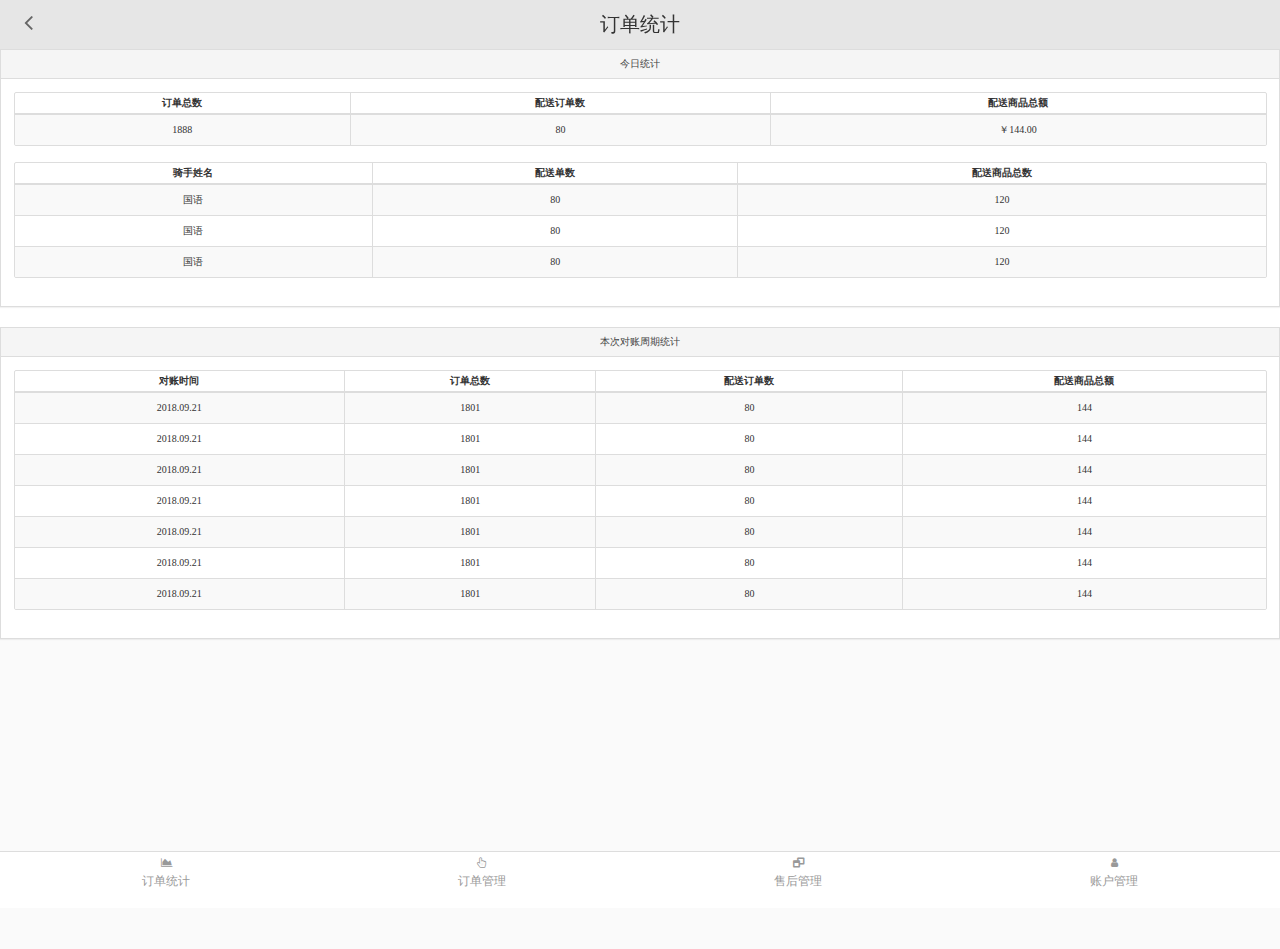
<file: index.html>
<!DOCTYPE html>
<html>
	<head>
		<meta charset="utf-8" />
		<title>旅品物流管理系统</title>
		<meta name="description" content="旅品物流管理系统" />
		<meta name="keywords" content="旅品物流管理系统"/>
		<meta name="viewport" content="initial-scale=1.0, maximum-scale=1.0, user-scalable=no" />
		<link rel="stylesheet" href="css/amazeui.min.css" />
		<link rel="stylesheet" href="css/style.css" />
		<link rel="stylesheet" href="css/index.css" />
		<link rel="stylesheet" href="css/font-awesome-4.7.0/css/font-awesome.min.css" />
	</head>
	<body>
		<header data-am-widget="header" class="am-header am-header-default header am-no-layout">
		  <div class="am-header-left am-header-nav">
		     <a class="left-link"> 
		       <i class="am-header-icon am-icon-angle-left"></i>
		     </a>
		  </div>
		  <h1 class="am-header-title"> <a href="#title-link" class="" style="color: #333;">订单统计</a></h1>
		  <div class="am-header-right am-header-nav">
		     <a href="#right-link" class=""> </a>
		  </div>
	  	</header>
	  	<div class="content">
			<section class="am-panel am-panel-default">
				<header class="am-panel-hd">
					<h3 class="am-panel-title">今日统计</h3>
	  			</header>
	  			<div class="am-panel-bd">
	  				<table class="am-table am-table-bordered am-table-radius am-table-striped" name='daily-total'>
	  					<thead>
					        <tr>
					            <th>订单总数</th>
					            <th>配送订单数</th>
					            <th>配送商品总额</th>
					        </tr>
					    </thead>
					    <tbody>
					        <tr>
					            <td>1888</td>
					            <td>80</td>
					            <td>￥144.00</td>
					        </tr>
					    </tbody>
					</table>
					<table class="am-table am-table-bordered am-table-radius am-table-striped" name='rider-total'>
	  					<thead>
					        <tr>
					            <th>骑手姓名</th>
					            <th>配送单数</th>
					            <th>配送商品总数</th>
					        </tr>
					    </thead>
					    <tbody>
					        <tr>
					            <td>国语</td>
					            <td>80</td>
					            <td>120</td>
					        </tr>
					        <tr>
					            <td>国语</td>
					            <td>80</td>
					            <td>120</td>
					        </tr>
					        <tr>
					            <td>国语</td>
					            <td>80</td>
					            <td>120</td>
					        </tr>
					    </tbody>
					</table>
				</div>
			</section>
			<section class="am-panel am-panel-default">
				<header class="am-panel-hd">
					<h3 class="am-panel-title">本次对账周期统计</h3>
	  			</header>
	  			<div class="am-panel-bd">
	  				<table class="am-table am-table-bordered am-table-radius am-table-striped" name='daily-total'>
	  					<thead>
					        <tr>
					            <th>对账时间</th>
					            <th>订单总数</th>
					            <th>配送订单数</th>
					            <th>配送商品总额</th>
					        </tr>
					    </thead>
					    <tbody>
					        <tr>
					            <td>2018.09.21</td>
					            <td>1801</td>
					            <td>80</td>
					            <td>144</td>
					        </tr>
					        <tr>
					            <td>2018.09.21</td>
					            <td>1801</td>
					            <td>80</td>
					            <td>144</td>
					        </tr>
					        <tr>
					            <td>2018.09.21</td>
					            <td>1801</td>
					            <td>80</td>
					            <td>144</td>
					        </tr>
					        <tr>
					            <td>2018.09.21</td>
					            <td>1801</td>
					            <td>80</td>
					            <td>144</td>
					        </tr>
					        <tr>
					            <td>2018.09.21</td>
					            <td>1801</td>
					            <td>80</td>
					            <td>144</td>
					        </tr>
					        <tr>
					            <td>2018.09.21</td>
					            <td>1801</td>
					            <td>80</td>
					            <td>144</td>
					        </tr>
					        <tr>
					            <td>2018.09.21</td>
					            <td>1801</td>
					            <td>80</td>
					            <td>144</td>
					        </tr>
					    </tbody>
					</table>
				</div>
			</section>
		</div>
		<div data-am-widget="navbar" class="am-navbar am-cf am-navbar-default footer "  id="">
		      <ul class="am-navbar-nav am-cf am-avg-sm-4">
		          <li >
		            <a href="index.html" class="">
		                <span class="bottom-icon">
		                	<i class="fa fa-area-chart" aria-hidden="true"></i>
		                </span>
		                <span class="am-navbar-label">订单统计</span>
		            </a>
		          </li>
		          <li>
		            <a href="order.html" class="">
		                <span class="bottom-icon">
		                	<i class="fa fa-hand-pointer-o" aria-hidden="true"></i>
		                </span>
		                <span class="am-navbar-label">订单管理</span>
		            </a>
		          </li>
		          <li>
		            <a href="afterSale.html" class="">
		                <span class="bottom-icon">
		                	<i class="fa fa-window-restore" aria-hidden="true"></i>
		                </span>
		                <span class="am-navbar-label">售后管理</span>
		            </a>
		          </li>
		          <li >
		            <a href="home.html" class="">
		                <span class="bottom-icon">
		                	<i class="fa fa-user" aria-hidden="true"></i>
		                </span>
		                <span class="am-navbar-label">账户管理</span>
		            </a>
		          </li>
		   
		      </ul>
		</div>
	</body>
</html>
<script type="text/javascript" src="js/jquery.min.js" ></script>
<script type="text/javascript" src="js/amazeui.min.js" ></script>
<script type="text/javascript" src="js/main.js" ></script>
<script type="text/javascript">
	
</script>
</file>
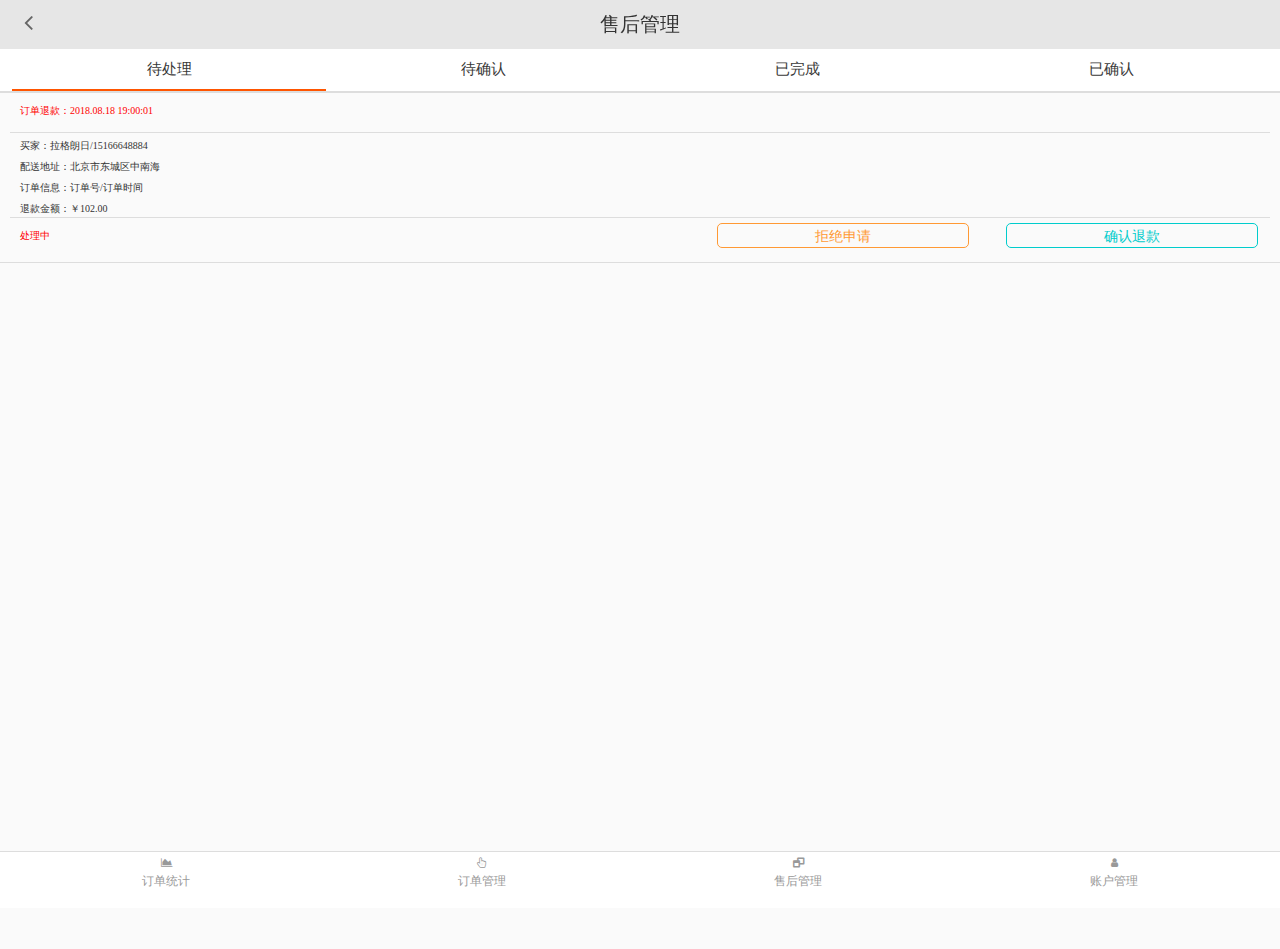
<file: afterSale.html>
<!DOCTYPE html>
<html>
	<head>
		<meta charset="utf-8" />
		<title>旅品物流管理系统</title>
		<meta name="description" content="旅品物流管理系统" />
		<meta name="keywords" content="旅品物流管理系统"/>
		<meta name="viewport" content="initial-scale=1.0, maximum-scale=1.0, user-scalable=no" />
		<link rel="stylesheet" href="css/amazeui.min.css" />
		<link rel="stylesheet" href="css/style.css" />
		<link rel="stylesheet" href="css/order.css" />
		<link rel="stylesheet" href="css/font-awesome-4.7.0/css/font-awesome.min.css" />
		<link rel="stylesheet" href="sweetalert/sweetalert.css" />
		<style type="text/css">
			.c-item{
				padding-bottom: 0;
			}
			.c-comment{
				height: 30px;
			}
			.c-comment-list p{
				margin:0.5rem 0 0 1rem;
			}
			.c-com-money{
				padding-top: 1rem;
			}
			.c-com-money a{
				margin-top: -0.5rem;
			}
			.order-statue{
				padding: 1rem 0 0 1rem;
				color: red;
			}
			.confirm-button{
				border: 1px solid #00cccc !important;
    			color: #00cccc !important;
			}
		</style>
	</head>
	<body>
		<header data-am-widget="header" class="am-header am-header-default header am-no-layout">
		  <div class="am-header-left am-header-nav">
		     <a class="left-link"> 
		       <i class="am-header-icon am-icon-angle-left"></i>
		     </a>
		  </div>
		  <h1 class="am-header-title"> <a href="#title-link" class="" style="color: #333;">售后管理</a></h1>
		  <div class="am-header-right am-header-nav">
		     <a href="#right-link" class=""> </a>
		  </div>
	  	</header>
	  	<div class="content">
			<ul class="order-style">
		    	<li class="current" data-content='all'><a>待处理</a></li>
		    	<li data-content='treated'><a>待确认</a></li>
		    	<li data-content='complete'><a>已完成</a></li>
		    	<li data-content='refused'><a>已确认</a></li>
	    	</ul>
		</div>
		<div class="content-type all" style="display: block;">
			<div class="c-item">
				<div class="c-comment" onclick="showdetail(123);">
					<span class="c-comment-num">订单退款：2018.08.18 19:00:01</span>
				</div>
				<div class="c-comment-list" style="border: 0;" onclick="showdetail(123);">
					<p>买家：<span>拉格朗日/15166648884</span></p>
					<p>配送地址：<span>北京市东城区中南海</span></p>
					<p>订单信息：<span>订单号/订单时间</span></p>
					<p>退款金额：<span>￥102.00</span></p>
				</div>
				<div class="c-com-btn">
					<div class="c-com-money">
						<span class="order-statue">处理中</span>
						<a class="confirm-button">确认退款</a>
						<a class="refuse-button">拒绝申请</a>
					</div>
				</div> 	
			</div>
		</div>
		<div class="content-type treated">
			<div class="c-item">
				<div class="c-comment" onclick="showdetail(123);">
					<span class="c-comment-num">订单退款：2018.08.18 19:00:01</span>
				</div>
				<div class="c-comment-list" style="border: 0;" onclick="showdetail(123);">
					<p>买家：<span>拉格朗日/15166648884</span></p>
					<p>配送地址：<span>北京市东城区中南海</span></p>
					<p>订单信息：<span>订单号/订单时间</span></p>
					<p>退款金额：<span>￥102.00</span></p>
				</div>
				<div class="c-com-btn">
					<div class="c-com-money">
						<span class="order-statue">处理中</span>
						<a class="confirm-button">确认退款</a>
						<a class="refuse-button">拒绝申请</a>
					</div>
				</div> 	
			</div>
		</div>
		<div class="content-type complete">
			<div class="c-item">
				<div class="c-comment" onclick="showdetail(123);">
					<span class="c-comment-num">订单退款：2018.08.18 19:00:01</span>
				</div>
				<div class="c-comment-list" style="border: 0;" onclick="showdetail(123);">
					<p>买家：<span>拉格朗日/15166648884</span></p>
					<p>配送地址：<span>北京市东城区中南海</span></p>
					<p>订单信息：<span>订单号/订单时间</span></p>
					<p>退款金额：<span>￥102.00</span></p>
				</div>
				<div class="c-com-btn">
					<div class="c-com-money">
						<span class="order-statue" style="color: #00cccc">已完成</span>
					</div>
				</div> 	
			</div>
		</div>
		<div class="content-type refused">
			<div class="c-item">
				<div class="c-comment" onclick="showdetail(123);">
					<span class="c-comment-num">订单退款：2018.08.18 19:00:01</span>
				</div>
				<div class="c-comment-list" style="border: 0;" onclick="showdetail(123);">
					<p>买家：<span>拉格朗日/15166648884</span></p>
					<p>配送地址：<span>北京市东城区中南海</span></p>
					<p>订单信息：<span>订单号/订单时间</span></p>
					<p>退款金额：<span>￥102.00</span></p>
				</div>
				<div class="c-com-btn">
					<div class="c-com-money">
						<span class="order-statue">已拒绝</span>
					</div>
				</div> 	
			</div>
		</div>
		<div data-am-widget="navbar" class="am-navbar am-cf am-navbar-default footer "  id="">
		      <ul class="am-navbar-nav am-cf am-avg-sm-4">
		          <li >
		            <a href="index.html" class="">
		                <span class="bottom-icon">
		                	<i class="fa fa-area-chart" aria-hidden="true"></i>
		                </span>
		                <span class="am-navbar-label">订单统计</span>
		            </a>
		          </li>
		          <li>
		            <a href="order.html" class="">
		                <span class="bottom-icon">
		                	<i class="fa fa-hand-pointer-o" aria-hidden="true"></i>
		                </span>
		                <span class="am-navbar-label">订单管理</span>
		            </a>
		          </li>
		          <li>
		            <a href="afterSale.html" class="">
		                <span class="bottom-icon">
		                	<i class="fa fa-window-restore" aria-hidden="true"></i>
		                </span>
		                <span class="am-navbar-label">售后管理</span>
		            </a>
		          </li>
		          <li >
		            <a href="home.html" class="">
		                <span class="bottom-icon">
		                	<i class="fa fa-user" aria-hidden="true"></i>
		                </span>
		                <span class="am-navbar-label">账户管理</span>
		            </a>
		          </li>
		   
		      </ul>
		</div>
	</body>
</html>
<script type="text/javascript" src="js/jquery.min.js" ></script>
<script type="text/javascript" src="js/amazeui.min.js" ></script>
<script type="text/javascript" src="sweetalert/sweetalert.min.js" ></script>
<script type="text/javascript" src="js/main.js" ></script>
<script type="text/javascript">
	//点击顶部导航切换显示内容
	$('.order-style li').click(function(){
		var type = $(this).attr('data-content');
		$('.order-style li').removeClass('current');
		$(this).addClass('current');
		$('.content-type').hide();
		$('.'+ type).fadeIn();
	});
	//点击确认退款
	$('.confirm-button').click(function(){
			swal({ 
				  title: "确定退款吗？", 
				  text: "你将无法恢复操作！", 
				  type: "warning",
				  showCancelButton: true, 
				  confirmButtonColor: "#DD6B55",
				  confirmButtonText: "确定退款！", 
				  closeOnConfirm: false
				},
				function(){
				  swal("删除！", "你的虚拟文件已经被删除。", "success"); 
				});
	});
	//点击拒绝申请
	$('.refuse-button').click(function(){
			swal({ 
				  title: "确定拒绝申请吗？", 
				  text: "你将无法恢复操作！", 
				  type: "warning",
				  showCancelButton: true, 
				  confirmButtonColor: "#DD6B55",
				  confirmButtonText: "确定拒绝！", 
				  closeOnConfirm: false
				},
				function(){
				  swal("删除！", "你的虚拟文件已经被删除。", "success"); 
				});
			
	});
	//查看订单详情
	function showdetail(orderId){
		window.location.href="orderdetail.html?orderId="+orderId;  
	}
</script>
</file>
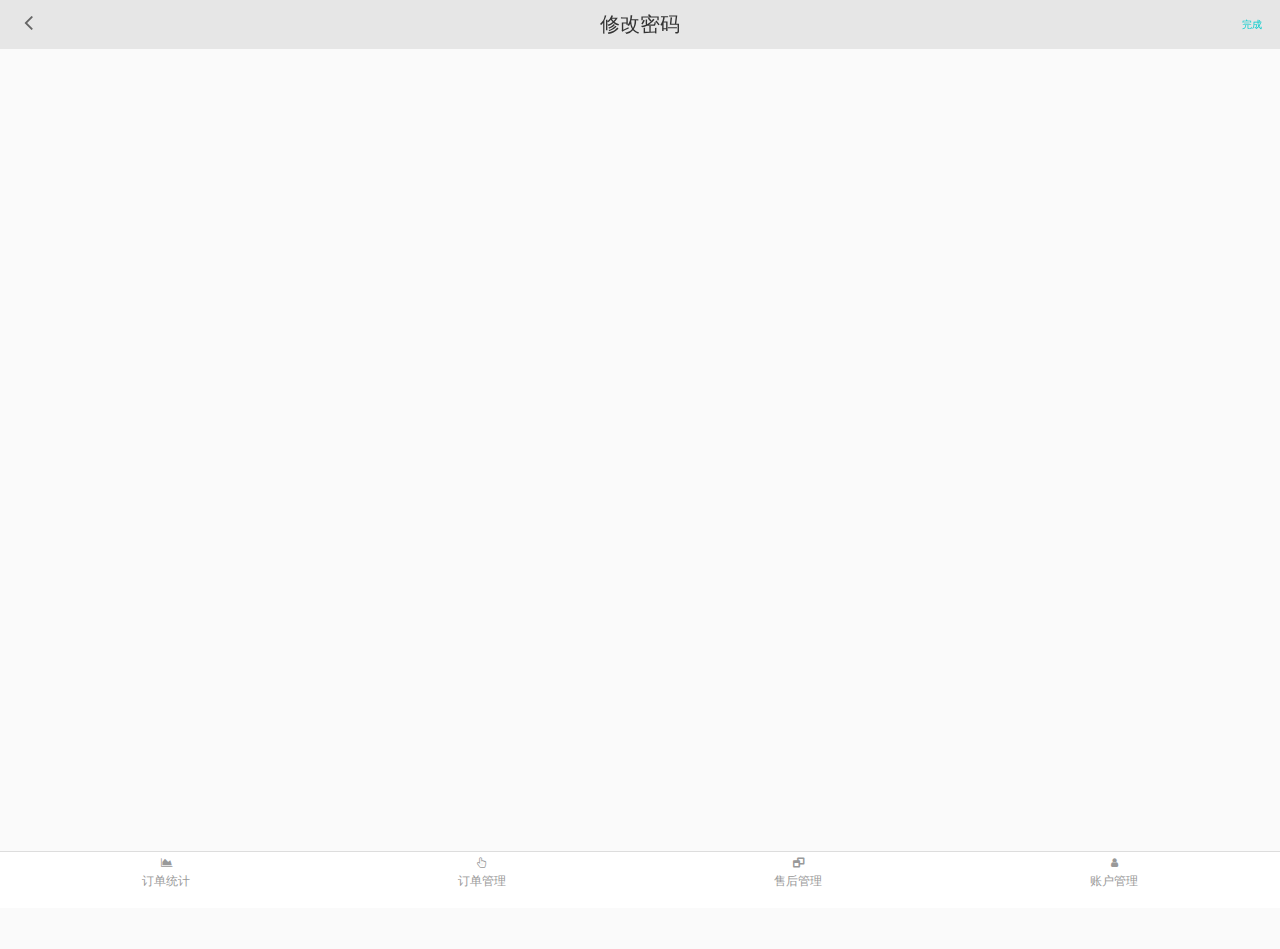
<file: changepw.html>
<!DOCTYPE html>
<html>
	<head>
		<meta charset="utf-8" />
		<title>旅品物流管理系统</title>
		<meta name="description" content="旅品物流管理系统" />
		<meta name="keywords" content="旅品物流管理系统"/>
		<meta name="viewport" content="initial-scale=1.0, maximum-scale=1.0, user-scalable=no" />
		<link rel="stylesheet" href="css/amazeui.min.css" />
		<link rel="stylesheet" href="css/style.css" />
		<link rel="stylesheet" href="css/font-awesome-4.7.0/css/font-awesome.min.css" />
		<link rel="stylesheet" href="sweetalert/sweetalert.css" />
		<style type="text/css">
			.done-changepw{
				color: #00cccc !important;
			}
		</style>
	</head>
	<body>
		<header data-am-widget="header" class="am-header am-header-default header am-no-layout">
		  <div class="am-header-left am-header-nav">
		     <a class="left-link"> 
		       <i class="am-header-icon am-icon-angle-left"></i>
		     </a>
		  </div>
		  <h1 class="am-header-title"> <a href="#title-link" class="" style="color: #333;">修改密码</a></h1>
		  <div class="am-header-right am-header-nav">
		     <a class="done-changepw">完成</a>
		  </div>
	  	</header>
	  	
		<div data-am-widget="navbar" class="am-navbar am-cf am-navbar-default footer "  id="">
		      <ul class="am-navbar-nav am-cf am-avg-sm-4">
		          <li >
		            <a href="index.html" class="">
		                <span class="bottom-icon">
		                	<i class="fa fa-area-chart" aria-hidden="true"></i>
		                </span>
		                <span class="am-navbar-label">订单统计</span>
		            </a>
		          </li>
		          <li>
		            <a href="order.html" class="">
		                <span class="bottom-icon">
		                	<i class="fa fa-hand-pointer-o" aria-hidden="true"></i>
		                </span>
		                <span class="am-navbar-label">订单管理</span>
		            </a>
		          </li>
		          <li>
		            <a href="afterSale.html" class="">
		                <span class="bottom-icon">
		                	<i class="fa fa-window-restore" aria-hidden="true"></i>
		                </span>
		                <span class="am-navbar-label">售后管理</span>
		            </a>
		          </li>
		          <li >
		            <a href="home.html" class="">
		                <span class="bottom-icon">
		                	<i class="fa fa-user" aria-hidden="true"></i>
		                </span>
		                <span class="am-navbar-label">账户管理</span>
		            </a>
		          </li>
		   
		      </ul>
		</div>
	</body>
</html>
<script type="text/javascript" src="js/jquery.min.js" ></script>
<script type="text/javascript" src="js/amazeui.min.js" ></script>
<script type="text/javascript" src="sweetalert/sweetalert.min.js" ></script>
<script type="text/javascript" src="js/main.js" ></script>
<script type="text/javascript">
	
</script>
</file>
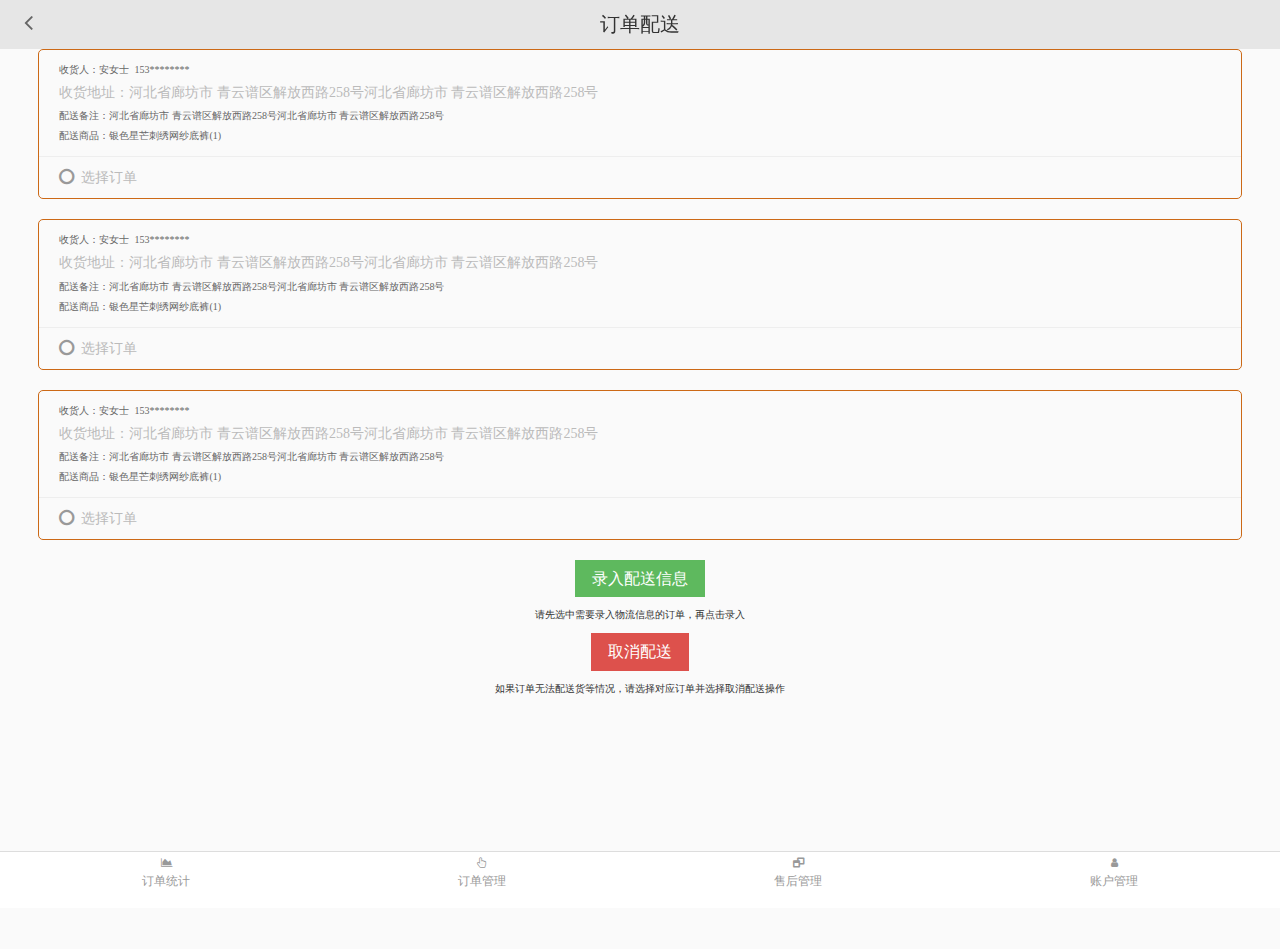
<file: entryInfo.html>
<!DOCTYPE html>
<html>
	<head>
		<meta charset="utf-8" />
		<title>旅品物流管理系统</title>
		<meta name="description" content="旅品物流管理系统" />
		<meta name="keywords" content="旅品物流管理系统"/>
		<meta name="viewport" content="initial-scale=1.0, maximum-scale=1.0, user-scalable=no" />
		<link rel="stylesheet" href="css/amazeui.min.css" />
		<link rel="stylesheet" href="css/style.css" />
		<link rel="stylesheet" href="css/font-awesome-4.7.0/css/font-awesome.min.css" />
		<link rel="stylesheet" href="sweetalert/sweetalert.css" />
		<style type="text/css">
			.action-button{
				position: relative;
				text-align: center;
				margin-bottom: 49px;
			}
			.action-button p {
				margin: 1rem;
				font-weight: 200;
			}
			.am-modal{
				margin-top: -800px !important;
				margin-left: -145px !important;
				width: 80% !important;
			}
			.am-modal-hd{
				padding: 0 !important;
				font-size: 1rem !important;
			}
			.am-modal-bd hr{
				margin-top: 1rem !important;
				margin-bottom: 1rem !important;
			}
			.am-input-group-label{
				font-size: 1rem !important;
			}
			.am-input-group{
				margin-bottom: 0.8rem;
			}
		</style>
	</head>
	<body>
		<header data-am-widget="header" class="am-header am-header-default header">
		  <div class="am-header-left am-header-nav">
		     <a class="left-link"> 
		       <i class="am-header-icon am-icon-angle-left"></i>
		     </a>
		  </div>
		  <h1 class="am-header-title"> <a href="#title-link" class="" style="color: #333;">订单配送</a></h1>
		  <div class="am-header-right am-header-nav">
		     <a class="right-link"> </a>
		  </div>
	  </header>
	  <ul class="address-list">
	    	<li class="curr">
	    		<p class="order-consignee">收货人：<span>安女士&nbsp;&nbsp;153********</span></p>
	    		<p class="order-add1">收货地址：<span>河北省廊坊市 青云谱区解放西路258号河北省廊坊市 青云谱区解放西路258号</span></p>
	    		<p class="order-remark">配送备注：<span>河北省廊坊市 青云谱区解放西路258号河北省廊坊市 青云谱区解放西路258号</span></p>
	    		<p class="order-remark">配送商品：<span>银色星芒刺绣网纱底裤(1)</span></p>
	    	    <hr>
	    	    <div class="address-cz">
	    	    	<label class="am-radio am-warning">
                       <input type="checkbox" name="pickOrders" value="1" class="am-ucheck-radio"><span class="am-ucheck-icons"><i class="am-icon-unchecked"></i><i class="am-icon-checked"></i></span> 选择订单
                    </label>
	    	    </div>
	    	</li>
	    	<li class="curr">
	    		<p class="order-consignee">收货人：<span>安女士&nbsp;&nbsp;153********</span></p>
	    		<p class="order-add1">收货地址：<span>河北省廊坊市 青云谱区解放西路258号河北省廊坊市 青云谱区解放西路258号</span></p>
	    		<p class="order-remark">配送备注：<span>河北省廊坊市 青云谱区解放西路258号河北省廊坊市 青云谱区解放西路258号</span></p>
	    		<p class="order-remark">配送商品：<span>银色星芒刺绣网纱底裤(1)</span></p>
	    	    <hr>
	    	    <div class="address-cz">
	    	    	<label class="am-radio am-warning">
                       <input type="checkbox" name="pickOrders" value="2" class="am-ucheck-radio"><span class="am-ucheck-icons"><i class="am-icon-unchecked"></i><i class="am-icon-checked"></i></span> 选择订单
                    </label>
	    	    </div>
	    	</li>
	    	<li class="curr">
	    		<p class="order-consignee">收货人：<span>安女士&nbsp;&nbsp;153********</span></p>
	    		<p class="order-add1">收货地址：<span>河北省廊坊市 青云谱区解放西路258号河北省廊坊市 青云谱区解放西路258号</span></p>
	    		<p class="order-remark">配送备注：<span>河北省廊坊市 青云谱区解放西路258号河北省廊坊市 青云谱区解放西路258号</span></p>
	    		<p class="order-remark">配送商品：<span>银色星芒刺绣网纱底裤(1)</span></p>
	    	    <hr>
	    	    <div class="address-cz">
	    	    	<label class="am-radio am-warning">
                        <input type="checkbox" name="pickOrders" value="3" class="am-ucheck-radio"><span class="am-ucheck-icons"><i class="am-icon-unchecked"></i><i class="am-icon-checked"></i></span> 选择订单
                    </label>
	    	    </div>
	    	</li>
	    </ul>
	    <div class="action-button">
	    	<button type="button" style="display: none;" class="openMadel1"  data-am-modal="{target: '#doc-modal-1', closeViaDimmer: 0, width: 400, height: 280}"></button>
	    	<button type="button" style="display: none;" class="openMadel2"  data-am-modal="{target: '#doc-modal-2', closeViaDimmer: 0, width: 400, height: 200}"></button>
	    	<button type="button" class="am-btn am-btn-success entryInfo"> 录入配送信息</button>
	    	<p>请先选中需要录入物流信息的订单，再点击录入</p>
	    	<button type="button" class="am-btn am-btn-danger am-danger cancel">取消配送</button>
	    	<p>如果订单无法配送货等情况，请选择对应订单并选择取消配送操作</p>
	    </div>

	    <div data-am-widget="navbar" class="am-navbar am-cf am-navbar-default footer "  id="">
		      <ul class="am-navbar-nav am-cf am-avg-sm-4">
		          <li >
		            <a href="index.html" class="">
		                <span class="bottom-icon">
		                	<i class="fa fa-area-chart" aria-hidden="true"></i>
		                </span>
		                <span class="am-navbar-label">订单统计</span>
		            </a>
		          </li>
		          <li>
		            <a href="order.html" class="">
		                <span class="bottom-icon">
		                	<i class="fa fa-hand-pointer-o" aria-hidden="true"></i>
		                </span>
		                <span class="am-navbar-label">订单管理</span>
		            </a>
		          </li>
		          <li>
		            <a href="afterSale.html" class="">
		                <span class="bottom-icon">
		                	<i class="fa fa-window-restore" aria-hidden="true"></i>
		                </span>
		                <span class="am-navbar-label">售后管理</span>
		            </a>
		          </li>
		          <li >
		            <a href="home.html" class="">
		                <span class="bottom-icon">
		                	<i class="fa fa-user" aria-hidden="true"></i>
		                </span>
		                <span class="am-navbar-label">账户管理</span>
		            </a>
		          </li>
		   
		      </ul>
		</div>

		<div class="am-modal am-modal-no-btn" tabindex="-1" id="doc-modal-1">
		  <div class="am-modal-dialog">
		    <div class="am-modal-bd">
			    <div class="am-modal-hd">
			    	<p class="order-num">已选订单数:<span style="color: red">2</span></p>
	      			<a href="javascript: void(0)" class="am-close am-close-spin" data-am-modal-close>&times;</a>
	    		</div>

		      <label class="am-radio am-warning" style="display: inline;">
                    <input type="radio" name="picktype" value="1" class="am-ucheck-radio" checked="checked"><span class="am-ucheck-icons"><i class="am-icon-unchecked"></i><i class="am-icon-checked"></i></span> 骑手配送
              </label>
              <label class="am-radio am-warning" style="display: inline;">
              	<input type="radio" name="picktype" value="2" class="am-ucheck-radio"><span class="am-ucheck-icons"><i class="am-icon-unchecked"></i><i class="am-icon-checked"></i></span> 快递配送
              </label>
              <hr>
              <div class="sender-item">
	              <div class="am-input-group">
					  <span class="am-input-group-label">配送骑手</span>
					  <select type="text" name="sender_name" class="am-form-field">
					  	<option value="1">jkjk</option>
					  	<option value="2">jkjk</option>
					  </select>
				  </div>
				  <div class="am-input-group">
					  <span class="am-input-group-label">联系电话</span>
					  <input type="text" name="tel" class="am-form-field" placeholder="联系电话">
				  </div>
				  <div class="am-input-group">
					  <span class="am-input-group-label">骑手留言</span>
					  <input type="text" name="message" class="am-form-field" placeholder="有需要给骑手留言时填写">
				  </div>
				</div>
				<div class="delivery-item" style="display: none;">
					<div class="am-input-group">
					  <span class="am-input-group-label">配送快递</span>
					  <select type="text" name="delivery_name" class="am-form-field">
					  	<option value="1">顺丰</option>
					  	<option value="2">中通</option>
					  </select>
					  </div>
					  <div class="am-input-group">
						  <span class="am-input-group-label">快递单号</span>
						  <input type="text" name="delivery_num" class="am-form-field" placeholder="快递单号">
					  </div>
				</div>
				<button type="button" class="am-btn am-btn-success am-success">确定录入</button>
		    </div>
		  </div>
		</div>

		<div class="am-modal am-modal-no-btn" tabindex="-1" id="doc-modal-2">
		  <div class="am-modal-dialog">
		    <div class="am-modal-bd">
			    <div class="am-modal-hd">
			    	<p class="order-num">已选订单数:<span style="color: red">2</span></p>
	      			<a href="javascript: void(0)" class="am-close am-close-spin" data-am-modal-close>&times;</a>
	    		</div>
	              <hr>
				  <div class="am-input-group">
						  <span class="am-input-group-label">取消留言</span>
						  <textarea rows="3" type="text" name="cancel_message" class="am-form-field"></textarea>
				  </div>
				<button type="button" class="am-btn am-btn-success am-success">确定录入</button>
		    </div>
		  </div>
		</div>
	</body>
</html>
<script type="text/javascript" src="js/jquery.min.js" ></script>
<script type="text/javascript" src="js/amazeui.min.js" ></script>
<script type="text/javascript" src="sweetalert/sweetalert.min.js" ></script>
<script type="text/javascript" src="js/main.js" ></script>
<script type="text/javascript">
	$('.entryInfo').click(function () {
		var pickValue = $('input[name=pickOrders]:checked');
		var checkValue = "";
		var checknum = 0;
		pickValue.each(function(){
			checkValue += $(this).val() + ",";
			checknum += 1;
		})
		if(checknum == 0){
			swal('','请先选中订单','error');
			return;
		}
		$('.am-modal .order-num span').html(checknum);
		$('.openMadel1').click();
	});
	$('.cancel').click(function () {
		var pickValue = $('input[name=pickOrders]:checked');
		var checkValue = "";
		var checknum = 0;
		pickValue.each(function(){
			checkValue += $(this).val() + ",";
			checknum += 1;
		})
		if(checknum == 0){
			swal('','请先选中订单','error');
			return;
		}
		$('.am-modal .order-num span').html(checknum);
		$('.openMadel2').click();
	});
	//切换骑手和快递tab
	$('input[name=picktype]').change(function(){
		if($('input[name=picktype]:checked').val() == 1){
			$('.delivery-item').hide();
			$('.sender-item').show();
		}else{
			$('.delivery-item').show();
			$('.sender-item').hide();
		}
	});
</script>
</file>
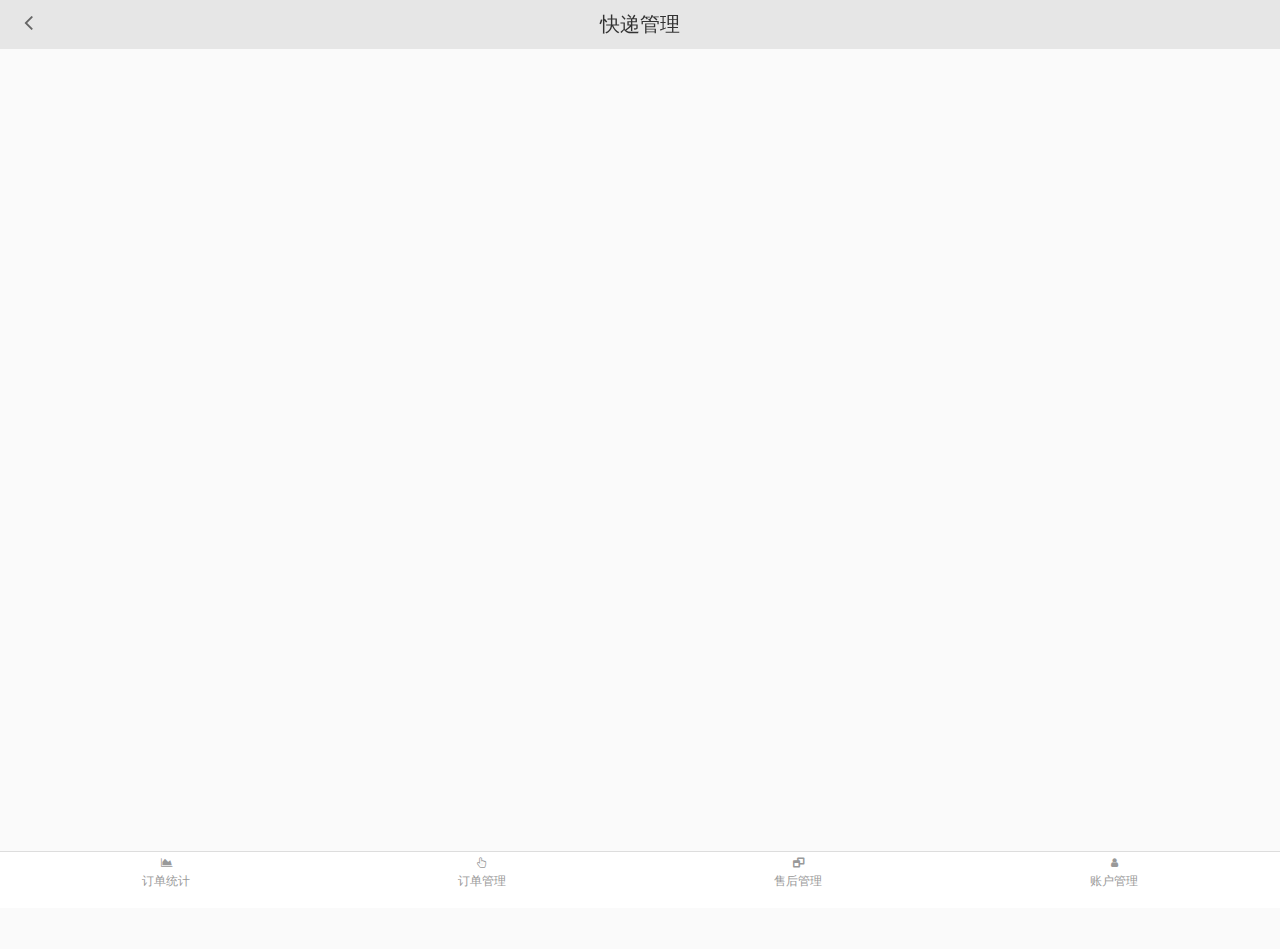
<file: express.html>
<!DOCTYPE html>
<html>
	<head>
		<meta charset="utf-8" />
		<title>旅品物流管理系统</title>
		<meta name="description" content="旅品物流管理系统" />
		<meta name="keywords" content="旅品物流管理系统"/>
		<meta name="viewport" content="initial-scale=1.0, maximum-scale=1.0, user-scalable=no" />
		<link rel="stylesheet" href="css/amazeui.min.css" />
		<link rel="stylesheet" href="css/style.css" />
		<link rel="stylesheet" href="css/font-awesome-4.7.0/css/font-awesome.min.css" />
		<link rel="stylesheet" href="sweetalert/sweetalert.css" />
	</head>
	<body>
		<header data-am-widget="header" class="am-header am-header-default header am-no-layout">
		  <div class="am-header-left am-header-nav">
		     <a class="left-link"> 
		       <i class="am-header-icon am-icon-angle-left"></i>
		     </a>
		  </div>
		  <h1 class="am-header-title"> <a href="#title-link" class="" style="color: #333;">快递管理</a></h1>
		  <div class="am-header-right am-header-nav">
		     <a href="#right-link" class=""> </a>
		  </div>
	  	</header>
	  	
		<div data-am-widget="navbar" class="am-navbar am-cf am-navbar-default footer "  id="">
		      <ul class="am-navbar-nav am-cf am-avg-sm-4">
		          <li >
		            <a href="index.html" class="">
		                <span class="bottom-icon">
		                	<i class="fa fa-area-chart" aria-hidden="true"></i>
		                </span>
		                <span class="am-navbar-label">订单统计</span>
		            </a>
		          </li>
		          <li>
		            <a href="order.html" class="">
		                <span class="bottom-icon">
		                	<i class="fa fa-hand-pointer-o" aria-hidden="true"></i>
		                </span>
		                <span class="am-navbar-label">订单管理</span>
		            </a>
		          </li>
		          <li>
		            <a href="afterSale.html" class="">
		                <span class="bottom-icon">
		                	<i class="fa fa-window-restore" aria-hidden="true"></i>
		                </span>
		                <span class="am-navbar-label">售后管理</span>
		            </a>
		          </li>
		          <li >
		            <a href="home.html" class="">
		                <span class="bottom-icon">
		                	<i class="fa fa-user" aria-hidden="true"></i>
		                </span>
		                <span class="am-navbar-label">账户管理</span>
		            </a>
		          </li>
		   
		      </ul>
		</div>
	</body>
</html>
<script type="text/javascript" src="js/jquery.min.js" ></script>
<script type="text/javascript" src="js/amazeui.min.js" ></script>
<script type="text/javascript" src="sweetalert/sweetalert.min.js" ></script>
<script type="text/javascript" src="js/main.js" ></script>
<script type="text/javascript">
	
</script>
</file>
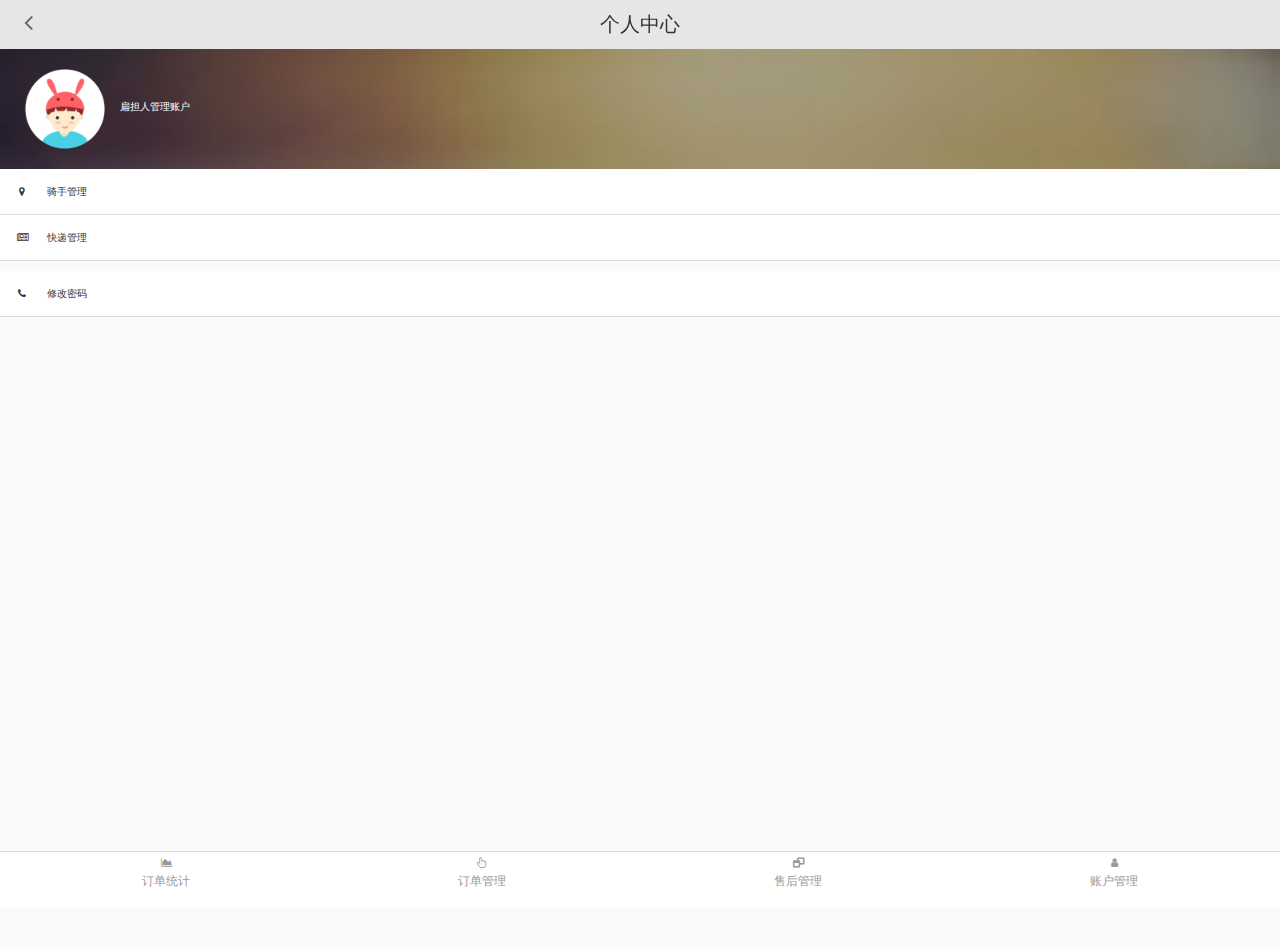
<file: home.html>
<!DOCTYPE html>
<html>
	<head>
		<meta charset="utf-8" />
		<title>旅品物流管理系统</title>
		<meta name="description" content="旅品物流管理系统" />
		<meta name="keywords" content="旅品物流管理系统"/>
		<meta name="viewport" content="initial-scale=1.0, maximum-scale=1.0, user-scalable=no" />
		<link rel="stylesheet" href="css/amazeui.min.css" />
		<link rel="stylesheet" href="css/style.css" />
		<script type="text/javascript" src="js/jquery.min.js" ></script>
		<script type="text/javascript" src="js/amazeui.min.js" ></script>
		<link rel="stylesheet" href="css/font-awesome-4.7.0/css/font-awesome.min.css" />
		<style type="text/css">
		
		</style>
	</head>
	<body>
		<header data-am-widget="header" class="am-header am-header-default header am-no-layout">
		  <div class="am-header-left am-header-nav">
		     <a class="left-link"> 
		       <i class="am-header-icon am-icon-angle-left"></i>
		     </a>
		  </div>
		  <h1 class="am-header-title"> <a href="#title-link" class="" style="color: #333;">个人中心</a></h1>
		  <div class="am-header-right am-header-nav">
		     <a href="#right-link" class=""> </a>
		  </div>
	  	</header>
		<div class="member">
			<div class="member-pic">
				<img src="images/default_photo.png" />
			</div>
			<div class="member-infor">扁担人管理账户</div>
		</div>
		<ul class="member-nav">
			<li><a href="rider.html"><i class="am-icon-map-marker"></i><span>骑手管理</span></a></li>
			<li><a href="express.html"><i class="am-icon-newspaper-o"></i><span>快递管理</span></a></li>
		</ul>
		<ul class="member-nav mt">
			<li><a href="changepw.html"><i class="am-icon-phone"></i>修改密码</a></li>
		</ul>
		<div class="h50"></div>
		<div data-am-widget="navbar" class="am-navbar am-cf am-navbar-default footer "  id="">
		      <ul class="am-navbar-nav am-cf am-avg-sm-4">
		         <li >
		            <a href="index.html" class="">
		                <span class="bottom-icon">
		                	<i class="fa fa-area-chart" aria-hidden="true"></i>
		                </span>
		                <span class="am-navbar-label">订单统计</span>
		            </a>
		          </li>
		          <li>
		            <a href="order.html" class="">
		                <span class="bottom-icon">
		                	<i class="fa fa-hand-pointer-o" aria-hidden="true"></i>
		                </span>
		                <span class="am-navbar-label">订单管理</span>
		            </a>
		          </li>
		          <li>
		            <a href="afterSale.html" class="">
		                <span class="bottom-icon">
		                	<i class="fa fa-window-restore" aria-hidden="true"></i>
		                </span>
		                <span class="am-navbar-label">售后管理</span>
		            </a>
		          </li>
		          <li >
		            <a href="home.html" class="">
		                <span class="bottom-icon">
		                	<i class="fa fa-user" aria-hidden="true"></i>
		                </span>
		                <span class="am-navbar-label">账户管理</span>
		            </a>
		          </li>
		   
		      </ul>
		</div>

	</body>
</html>
</file>
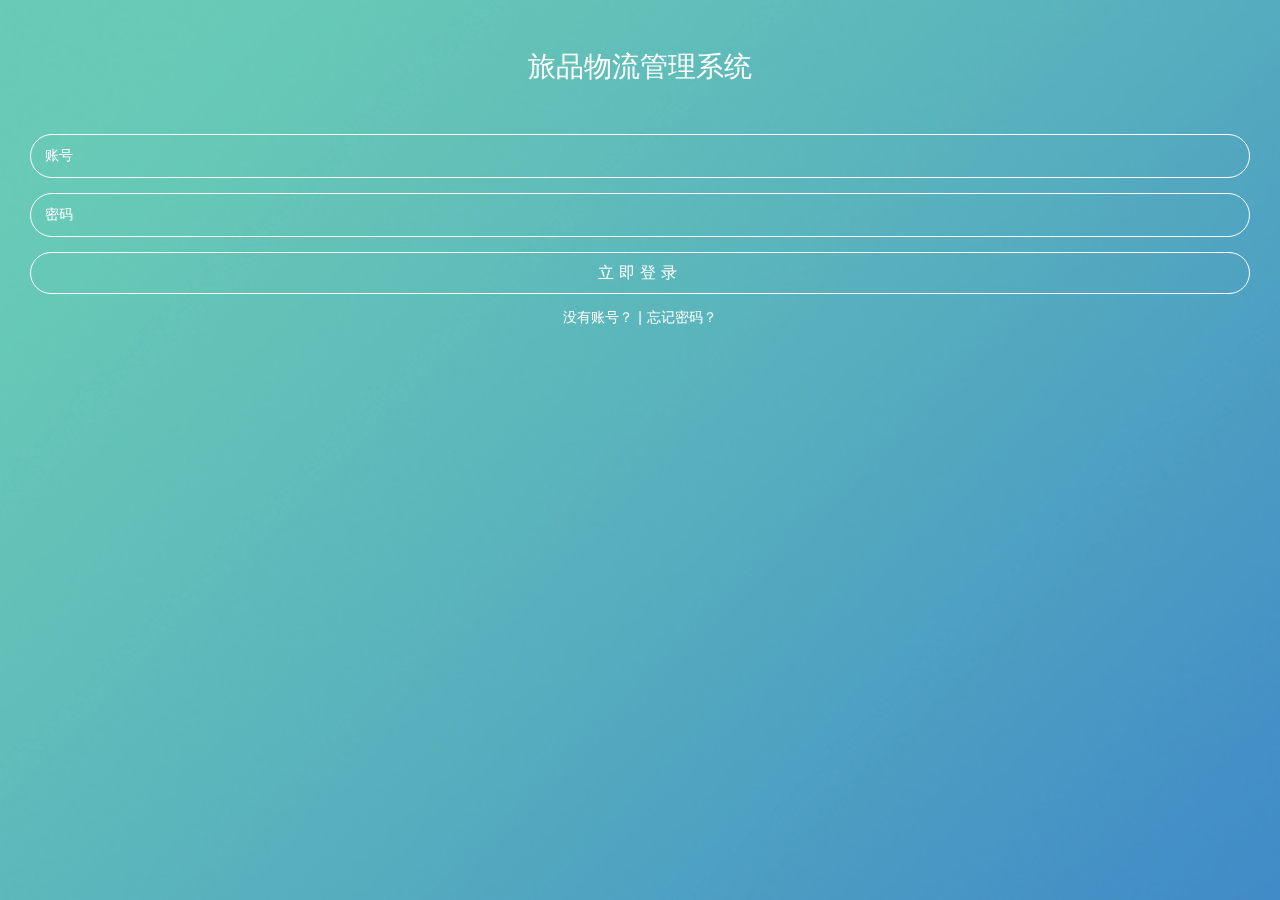
<file: login.html>
<!doctype html>
<html>
<head>
<meta charset="utf-8">
<meta name="viewport" content="user-scalable=no, width=device-width, initial-scale=1.0, maximum-scale=1.0"/>
<title>旅品物流管理系统</title>
<link rel="stylesheet" href="css/login.css" />
<link rel="stylesheet" href="sweetalert/sweetalert.css" />
</head>

<body>
<div class="login">
	<div class="welcome">
		<!-- <img src="images/welcome.png"> -->
		<h1 class="login-title">旅品物流管理系统</h1>
	</div>
	<div class="login-form">
		<div class="login-inp"><label>账号</label><input type="text" name="login-name" placeholder=""></div>
		<div class="login-inp"><label>密码</label><input type="password" name="login-psw" placeholder=""></div>
		<div class="login-inp"><a class="submit">立即登录</a></div>
	</div>
	<div class="login-txt register"><a>没有账号？</a>|<a>忘记密码？</a></div>
</div>
</body>
</html>
<script type="text/javascript" src="js/jquery.min.js" ></script>
<script type="text/javascript" src="sweetalert/sweetalert.min.js" ></script>
<script type="text/javascript">
	$(".register").click(function(){
		swal("请联系管理员注册账号或修改密码");
	});
	$(".submit").click(function(){
		var name = $('input[name="login-name"]').val();
		var password = $('input[name="login-psw"]').val();
		if(name == "" || password == ""){
			swal("","账号或密码不能为空",'error');
		}else{
			$(window).attr('location','index.html');
		}
	});
</script>
</file>
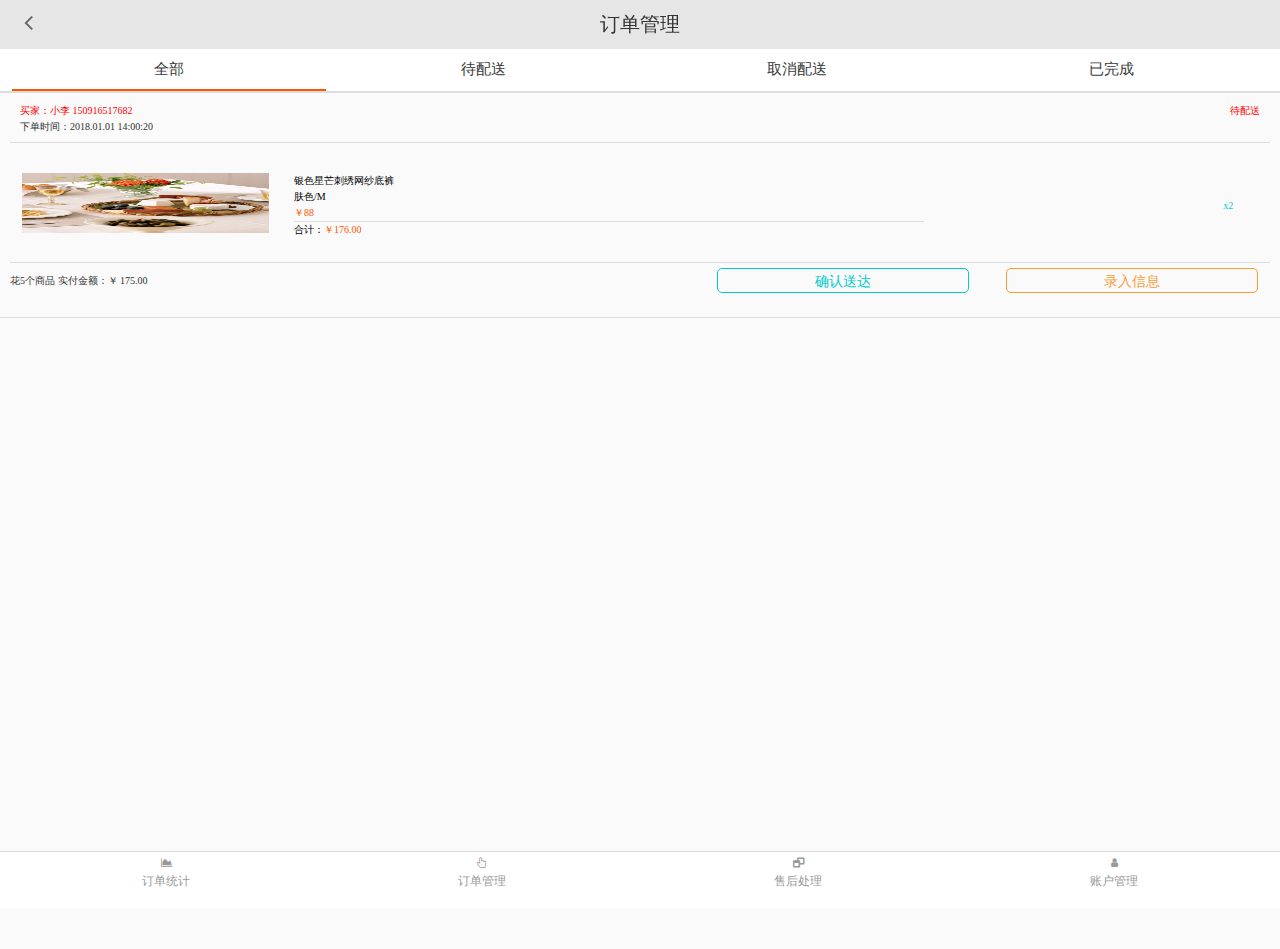
<file: order.html>
<!DOCTYPE html>
<html>
	<head>
		<meta charset="utf-8" />
		<title>旅品物流管理系统</title>
		<meta name="description" content="旅品物流管理系统" />
		<meta name="keywords" content="旅品物流管理系统"/>
		<meta name="viewport" content="initial-scale=1.0, maximum-scale=1.0, user-scalable=no" />
		<link rel="stylesheet" href="css/amazeui.min.css" />
		<link rel="stylesheet" href="css/style.css" />
		<link rel="stylesheet" href="css/order.css" />
		<link rel="stylesheet" href="css/font-awesome-4.7.0/css/font-awesome.min.css" />
	</head>
	<body>
		<header data-am-widget="header" class="am-header am-header-default header am-no-layout">
		  <div class="am-header-left am-header-nav">
		     <a class="left-link"> 
		       <i class="am-header-icon am-icon-angle-left"></i>
		     </a>
		  </div>
		  <h1 class="am-header-title"> <a href="#title-link" class="" style="color: #333;">订单管理</a></h1>
		  <div class="am-header-right am-header-nav">
		     <a href="#right-link" class=""> </a>
		  </div>
	  	</header>
	  	<div class="content">
			<ul class="order-style">
		    	<li class="current" data-content='all'><a>全部</a></li>
		    	<li data-content='notdis'><a>待配送</a></li>
		    	<li data-content='cancel'><a>取消配送</a></li>
		    	<li data-content='done'><a>已完成</a></li>
	    	</ul>
		</div>
		<div class="content-type all" style="display: block;">
			<div class="c-item">
				<div class="c-comment">
					<span class="c-comment-num">买家：小李 150916517682</span>
					<span class="c-comment-suc">待配送</span>
					<br>
					<span class="c-comment-time">下单时间：2018.01.01 14:00:20</span>
				</div>
				<div class="c-comment-list" style="border: 0;">
					<a class="o-con" href="">
		            	<div class="o-con-img"><img src="images/detail.png"></div>
		                <div class="o-con-txt">
		                	<p class="c-title">银色星芒刺绣网纱底裤</p>
		                	<p class="type">肤色/M</p>
		                	<p class="price">￥88</p>
		                	<p>合计：<span>￥176.00</span></p>
		                </div>
		            	<div class="o-con-much"> <h4>x2</h4></div>
		            	
		            </a>
				</div>
				<div class="c-com-btn">
					<div class="c-com-money">
						<span class="total-money">花5个商品 实付金额：￥ 175.00</span>
						<a href="entryInfo.html" class="entryInfo-button">录入信息</a>
						<a class="confirmInfo-button">确认送达</a>
					</div>
				</div> 	
			</div>
		</div>
		<div class="content-type notdis">
			待配送
		</div>
		<div class="content-type cancel">
			取消配送
		</div>
		<div class="content-type done">
			已完成
		</div>
		<div data-am-widget="navbar" class="am-navbar am-cf am-navbar-default footer "  id="">
		      <ul class="am-navbar-nav am-cf am-avg-sm-4">
		          <li >
		            <a href="index.html" class="">
		                <span class="bottom-icon">
		                	<i class="fa fa-area-chart" aria-hidden="true"></i>
		                </span>
		                <span class="am-navbar-label">订单统计</span>
		            </a>
		          </li>
		          <li>
		            <a href="order.html" class="">
		                <span class="bottom-icon">
		                	<i class="fa fa-hand-pointer-o" aria-hidden="true"></i>
		                </span>
		                <span class="am-navbar-label">订单管理</span>
		            </a>
		          </li>
		          <li>
		            <a href="we.html" class="">
		                <span class="bottom-icon">
		                	<i class="fa fa-window-restore" aria-hidden="true"></i>
		                </span>
		                <span class="am-navbar-label">售后处理</span>
		            </a>
		          </li>
		          <li >
		            <a href="member.html" class="">
		                <span class="bottom-icon">
		                	<i class="fa fa-user" aria-hidden="true"></i>
		                </span>
		                <span class="am-navbar-label">账户管理</span>
		            </a>
		          </li>
		   
		      </ul>
		</div>
	</body>
</html>
<script type="text/javascript" src="js/jquery.min.js" ></script>
<script type="text/javascript" src="js/amazeui.min.js" ></script>
<script type="text/javascript" src="js/main.js" ></script>
<script type="text/javascript">
	//点击顶部导航切换显示内容
	$('.order-style li').click(function(){
		var type = $(this).attr('data-content');
		$('.order-style li').removeClass('current');
		$(this).addClass('current');
		$('.content-type').hide();
		$('.'+ type).fadeIn();
	});
</script>
</file>
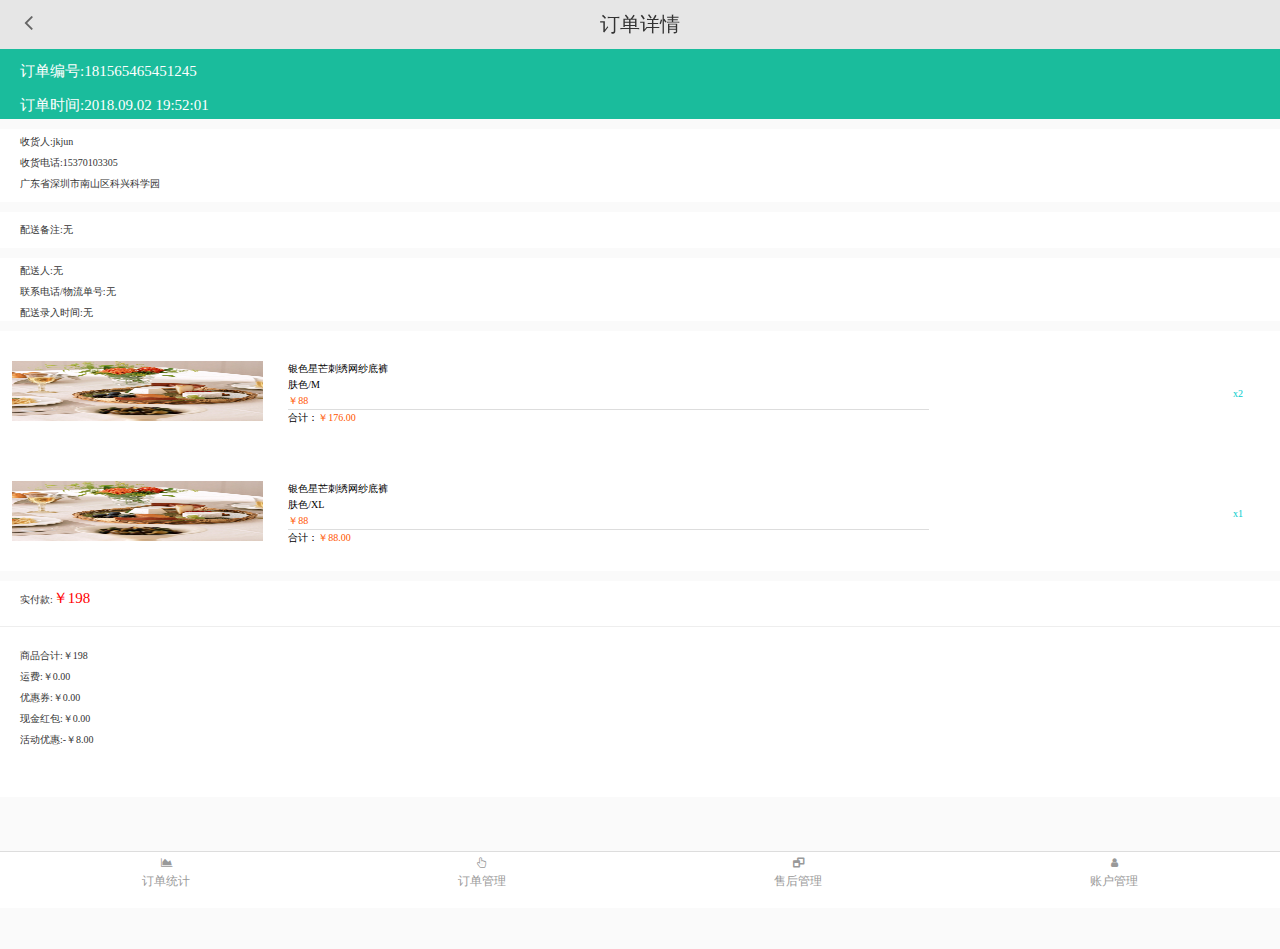
<file: orderdetail.html>
<!DOCTYPE html>
<html>
	<head>
		<meta charset="utf-8" />
		<title>旅品物流管理系统</title>
		<meta name="description" content="旅品物流管理系统" />
		<meta name="keywords" content="旅品物流管理系统"/>
		<meta name="viewport" content="initial-scale=1.0, maximum-scale=1.0, user-scalable=no" />
		<link rel="stylesheet" href="css/amazeui.min.css" />
		<link rel="stylesheet" href="css/style.css" />
		<link rel="stylesheet" href="css/order.css" />
		<link rel="stylesheet" href="css/font-awesome-4.7.0/css/font-awesome.min.css" />
		<style type="text/css">
			.order-info{
    			background-color: white;
    			margin-bottom: 1rem;
			}
			.order-info p{
				font-size: 1rem;
			    padding: 0.5rem 0 0 2rem;
			}
			.base-info{
				height: 7rem;
				background-color: #1abc9c;
			}
			.base-info p{
				color: white;
			    font-size: 1.5rem;
			    padding: 1rem 0 0 2rem;
			}
			.order-address .address-position{
				font-weight: 200;
				padding-bottom: 1rem;
			}
			.order-remark p{
				padding: 1rem 0 1rem 2rem;
			}
			.order-goods p{
				padding: 0;
			}
			.order-money{
				padding-bottom: 49px;
			}
		</style>
	</head>
	<body>
		<header data-am-widget="header" class="am-header am-header-default header am-no-layout">
		  <div class="am-header-left am-header-nav">
		     <a class="left-link"> 
		       <i class="am-header-icon am-icon-angle-left"></i>
		     </a>
		  </div>
		  <h1 class="am-header-title"> <a href="#title-link" class="" style="color: #333;">订单详情</a></h1>
		  <div class="am-header-right am-header-nav">
		     <a href="#right-link" class=""> </a>
		  </div>
	  	</header>
	  	<div class="order-info base-info">
	  		<p class="order-num">订单编号:<span>181565465451245</span></p>
	  		<p class="order-time">订单时间:<span>2018.09.02 19:52:01</span></p>
	  	</div>
	  	<div class="order-info order-address">
	  		<p class="address-name">收货人:<span>jkjun</span></p>
	  		<p class="address-tel">收货电话:<span>15370103305</span></p>
	  		<p class="address-position">广东省深圳市南山区科兴科学园</p>
	  	</div>
	  	<div class="order-info order-remark">
	  		<p class="">配送备注:<span>无</span></p>
	  	</div>
	  	<div class="order-info order-delivery">
	  		<p class="">配送人:<span>无</span></p>
	  		<p class="">联系电话/物流单号:<span>无</span></p>
	  		<p class="">配送录入时间:<span>无</span></p>
	  	</div>
	  	<div class="order-info order-goods">
	  		<div class="c-comment-list" style="border: 0;" onclick="showdetail(123);">
					<a class="o-con" href="">
		            	<div class="o-con-img"><img src="images/detail.png"></div>
		                <div class="o-con-txt">
		                	<p class="c-title">银色星芒刺绣网纱底裤</p>
		                	<p class="type">肤色/M</p>
		                	<p class="price">￥88</p>
		                	<p>合计：<span>￥176.00</span></p>
		                </div>
		            	<div class="o-con-much"> <h4>x2</h4></div>
		            </a>
		            <a class="o-con" href="">
		            	<div class="o-con-img"><img src="images/detail.png"></div>
		                <div class="o-con-txt">
		                	<p class="c-title">银色星芒刺绣网纱底裤</p>
		                	<p class="type">肤色/XL</p>
		                	<p class="price">￥88</p>
		                	<p>合计：<span>￥88.00</span></p>
		                </div>
		            	<div class="o-con-much"> <h4>x1</h4></div>
		            </a>
			</div>
	  	</div>
	  	<div class="order-info order-money">
	  		<p class="">实付款:<span style="color: red;font-size: 1.5rem;">￥198</span></p>
	  		<hr>
	  		<p class="">商品合计:<span>￥198</span></p>
	  		<p class="">运费:<span>￥0.00</span></p>
	  		<p class="">优惠券:<span>￥0.00</span></p>
	  		<p class="">现金红包:<span>￥0.00</span></p>
	  		<p class="">活动优惠:<span>-￥8.00</span></p>
	  	</div>
	  	

		<div data-am-widget="navbar" class="am-navbar am-cf am-navbar-default footer "  id="">
		      <ul class="am-navbar-nav am-cf am-avg-sm-4">
		          <li >
		            <a href="index.html" class="">
		                <span class="bottom-icon">
		                	<i class="fa fa-area-chart" aria-hidden="true"></i>
		                </span>
		                <span class="am-navbar-label">订单统计</span>
		            </a>
		          </li>
		          <li>
		            <a href="order.html" class="">
		                <span class="bottom-icon">
		                	<i class="fa fa-hand-pointer-o" aria-hidden="true"></i>
		                </span>
		                <span class="am-navbar-label">订单管理</span>
		            </a>
		          </li>
		          <li>
		            <a href="afterSale.html" class="">
		                <span class="bottom-icon">
		                	<i class="fa fa-window-restore" aria-hidden="true"></i>
		                </span>
		                <span class="am-navbar-label">售后管理</span>
		            </a>
		          </li>
		          <li >
		            <a href="home.html" class="">
		                <span class="bottom-icon">
		                	<i class="fa fa-user" aria-hidden="true"></i>
		                </span>
		                <span class="am-navbar-label">账户管理</span>
		            </a>
		          </li>
		   
		      </ul>
		</div>
	</body>
</html>
<script type="text/javascript" src="js/jquery.min.js" ></script>
<script type="text/javascript" src="js/amazeui.min.js" ></script>
<script type="text/javascript" src="js/main.js" ></script>
<script type="text/javascript">
	
</script>
</file>
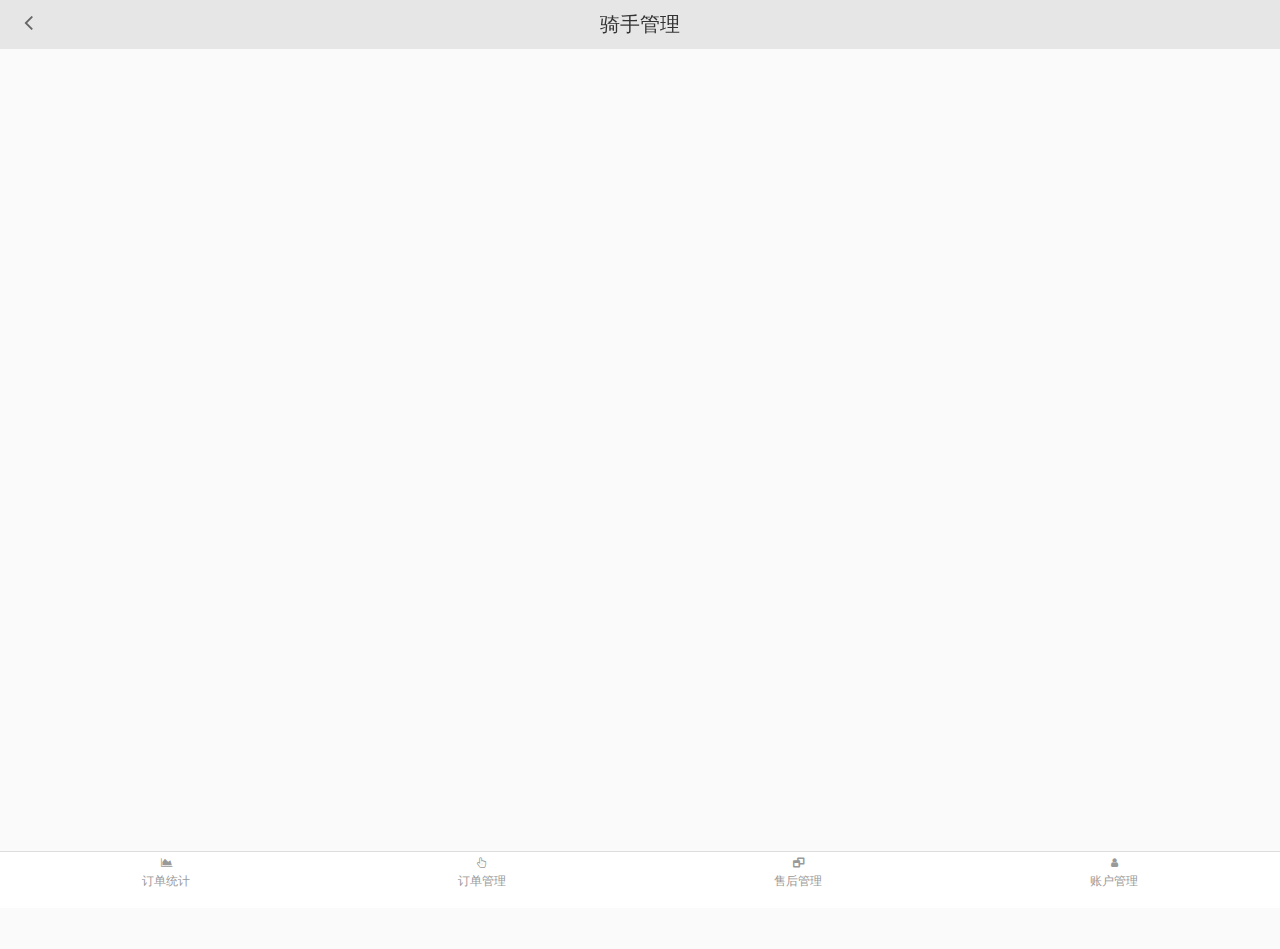
<file: rider.html>
<!DOCTYPE html>
<html>
	<head>
		<meta charset="utf-8" />
		<title>旅品物流管理系统</title>
		<meta name="description" content="旅品物流管理系统" />
		<meta name="keywords" content="旅品物流管理系统"/>
		<meta name="viewport" content="initial-scale=1.0, maximum-scale=1.0, user-scalable=no" />
		<link rel="stylesheet" href="css/amazeui.min.css" />
		<link rel="stylesheet" href="css/style.css" />
		<link rel="stylesheet" href="css/font-awesome-4.7.0/css/font-awesome.min.css" />
		<link rel="stylesheet" href="sweetalert/sweetalert.css" />
	</head>
	<body>
		<header data-am-widget="header" class="am-header am-header-default header am-no-layout">
		  <div class="am-header-left am-header-nav">
		     <a class="left-link"> 
		       <i class="am-header-icon am-icon-angle-left"></i>
		     </a>
		  </div>
		  <h1 class="am-header-title"> <a href="#title-link" class="" style="color: #333;">骑手管理</a></h1>
		  <div class="am-header-right am-header-nav">
		     <a href="#right-link" class=""> </a>
		  </div>
	  	</header>
	  	
		<div data-am-widget="navbar" class="am-navbar am-cf am-navbar-default footer "  id="">
		      <ul class="am-navbar-nav am-cf am-avg-sm-4">
		          <li >
		            <a href="index.html" class="">
		                <span class="bottom-icon">
		                	<i class="fa fa-area-chart" aria-hidden="true"></i>
		                </span>
		                <span class="am-navbar-label">订单统计</span>
		            </a>
		          </li>
		          <li>
		            <a href="order.html" class="">
		                <span class="bottom-icon">
		                	<i class="fa fa-hand-pointer-o" aria-hidden="true"></i>
		                </span>
		                <span class="am-navbar-label">订单管理</span>
		            </a>
		          </li>
		          <li>
		            <a href="afterSale.html" class="">
		                <span class="bottom-icon">
		                	<i class="fa fa-window-restore" aria-hidden="true"></i>
		                </span>
		                <span class="am-navbar-label">售后管理</span>
		            </a>
		          </li>
		          <li >
		            <a href="home.html" class="">
		                <span class="bottom-icon">
		                	<i class="fa fa-user" aria-hidden="true"></i>
		                </span>
		                <span class="am-navbar-label">账户管理</span>
		            </a>
		          </li>
		   
		      </ul>
		</div>
	</body>
</html>
<script type="text/javascript" src="js/jquery.min.js" ></script>
<script type="text/javascript" src="js/amazeui.min.js" ></script>
<script type="text/javascript" src="sweetalert/sweetalert.min.js" ></script>
<script type="text/javascript" src="js/main.js" ></script>
<script type="text/javascript">
	
</script>
</file>
<file: css/style.css>
body, html, div, blockquote, img, label, p, h1, h2, h3, h4, h5, h6, pre, ul, ol,
li, dl, dt, dd, form, a, fieldset, input, th, td,i
{margin: 0; padding: 0; border: 0; outline: none; font-style: normal; font-weight: normal;}
html{ height: 100%;}
body{ font-family: "微软雅黑"; font-size:1rem; height: 100%; background: #fafafa;margin-top: 49px;}
ul, ol{list-style: none;}
a{color: black;text-decoration: none;}
a:hover{text-decoration: none;}
img{max-width: 100%; width: auto; height: auto; vertical-align: top; border: 0;}
li{ list-style-type: none;}
.am-slider-default .am-control-nav{ display: none;}
.am-direction-nav{ display: none;}
.am-slider-default{ margin: 0;}
.search{display: block; width: 90%; height: 3.5rem; line-height: 3.5rem; text-indent: 1rem; position: absolute; left: 5%; top:18rem; background: url(../images/search.png) no-repeat; background-size:100% 100%;}
.nav{ overflow: hidden; background: #fafafa; padding: 1rem 0;}
.nav li{ float: left; width: 25%; text-align: center;}
.nav li a{ color: #666;}
.nav li img{ width: 50%;}
.nav li p{ font-size: 1.5rem;}
.am-navbar-default .am-navbar-nav{ background: #fff;}
.footer{border-top: 1px solid #ddd;}
.footer a{ color: #999;}
.footer li img{ width: 30px; height: 30px; margin-top: 0;}
.h50{ height: 50px;}
.title{ background: #fff;}
.title .am-titlebar-title{color: #f60;}
.title  .am-titlebar-title:before{border-left: 3px solid #f60;}
.am-titlebar-default a{color: #f60;}
.product{ background: #fff; overflow: hidden;}
.product .am-gallery-desc em{ float: left; font-style: normal; font-size: 1.5rem; color: #f60;}
.product .am-gallery-desc i{ float: right; font-size: 1.5rem;}
.am-intro-default .am-intro-hd{ background: #fff; color: #666; border-bottom: 1px solid #ddd;}
.am-intro-bd{ background: #fff; border-bottom: 1px solid #eee;}
.am-intro-bd a{ color: #333;}
.text{ overflow: hidden; margin-top: .8rem; color: #999;}
.fl{ float: left;}
.fr{ float: right;}
.header{ 
    background: #e3e3e3e3;
    position: fixed;
    top: 0;
    z-index: 1001;
}
.am-icon-angle-left:before{ color: #666; font-size: 2.5rem;}
.content{ 
    /*padding: 1rem; */
    /*margin-top: 49px;*/
     background-color: #ffff;}
.content h1{ color: #333; font-size: 2rem;}
.content p{ font-size: 13px; line-height: 30px;}
.am-duoshuo{ padding: 1rem;}
.ds-powered-by{ display: none;}
.mt{ margin-top: 1rem;}
.search-input{ width: 94%; margin: 15px 3%;}
.search-input input{ width: 100%; line-height: 40px; border-radius: 5px; border: 1px solid #eee; text-indent: 10px;}
.paixu{ overflow: hidden; background: #fff;}
.paixu li{ width: 20%; float: left; text-align: center; line-height: 40px;}
.paixu li a{ color: #666;}
.detail{ padding: 1rem; overflow: hidden; background: #fff;}
.price{ border-bottom: 1px solid #ddd;}
.price b{ color: #f60; font-size: 1.8rem;}
.price span{ color: #999;}
.kucun p{ color: #666;}
.comment { background: #fff; overflow: hidden; padding:1rem;  margin-top: 10px;}
.comment li{ float: left; font-size: 1.3rem; background: #f5ece7;    color: #7c7877; margin-right: 5px; padding:.1rem .5rem; border-radius: 5px;}
.detail-con{ margin-top: 10px; background: #fff; padding: 1rem;}
.detail-con img{ width: 100%;}
.fixed-btn{ position: fixed; bottom: 0; height: 50px; background: #fff; width: 100%;}
.fixed-btn li{ float: left; width: 50%; margin: 0 auto; text-align: center; line-height: 50px;}
.fixed-btn li a{ width: 80%;    border: 1px solid #e5e5e5;     border-radius: 3px; padding: 7px  40px;     line-height: 18px;}
.current{ background: #f60; color: #fff;}
.dialog-block-item {
    display: block;
    padding: 10px 0;
    position: relative;
    border-bottom: 1px solid #eee;
    overflow: hidden;
}
.thumb {
    float: left;
    width: 40px;
    height: 40px;
    margin: 2px 5px 0 10px;
}
 .thumb img {
    width: 100%;
    height: 100%;
}
 .pay-goods-title, #payDialog .pay-goods-price {
    padding-right: 50px; text-align: left;
    line-height: 22px;
}
.ellipsis {
    white-space: nowrap;
    overflow: hidden;
    text-overflow: ellipsis;
}
 .pay-current-price {
    color: #f60;
}
.pull-left {
    float: left;
}
.qiehuan{ padding: 1rem; background: #fff;}
.tab-input{ border: 1px solid #eee; width: 100%; line-height: 35px; margin-bottom: 15px; text-indent: 10px;}
.tab-btn{ background: rgb(255, 103, 103); color: #fff; width: 100%;  line-height: 35px; border: 0;}
.am-tabs-bd{ border: 0;}
.am-nav-tabs{ border: 0;}
.am-nav-tabs>li>a:hover{ border: 0;}
.am-nav-tabs>li.am-active>a, .am-nav-tabs>li.am-active>a:focus, .am-nav-tabs>li.am-active>a:hover{ border: 0; color: red; border-bottom: 1px solid red;}
.member{ background: url(../images/top_bg.jpg) no-repeat; background-size: cover; height: 120px;}
.member-pic{ float: left; margin: 20px 0 0 25px;}
.member-infor{ float: left;  color: #fff; margin-left: 15px; margin-top: 50px;}
.member-pic img{ width: 80px;}
.member-nav{ background: #fff; }
.member-nav li{ border-bottom: 1px solid #ddd; line-height: 45px; overflow: hidden; }
.member-nav li a{ color: #333;}
.mt10{ margin-top: 10px;}
.member-nav i{ width: 20px; height: 20px; display: block; margin-left: 12px; float: left; margin-right: 15px; text-align: center;}
.member-nav span{ float: left; display: block;}
#couponDetail .coupon-wrap {
    width: 90%;
    background: #fff;
    margin: 40px auto;
    border-radius: 5px;
    position: relative;
    padding-top: 40px;
}
#couponDetail .coupon-wrap .logo {
    height: 60px;
    width: 60px;
    border-radius: 50%;
    border: 1px solid #dcdcdc;
    position: absolute;
    top: -30px;
    left: 50%;
    margin-left: -31px;
}
.coupon-wrap .name {
    text-align: center;
    color: #777;
}
#couponDetail .coupon-wrap .title {
    text-align: center;
    margin-bottom: 10px;
}
#couponDetail .coupon-wrap .sub-title {
    text-align: center;
    font-weight: normal;
    font-size: 18px;
    color: #777;
}
#couponDetail .coupon-wrap .condition {
    padding: 0 0 10px 10px;
    margin-top: 50px;
}
#couponDetail .coupon-wrap .date {
    padding: 0 0 10px 10px;
}
#couponDetail .coupon-wrap .time {
    padding: 0 0 10px 10px;
}
#couponDetail .coupon-wrap .contact-wrap {
    padding: 10px;
    border-top: 1px dashed #a3a3a3;
}
#couponDetail .coupon-wrap .address {
    padding-bottom: 10px;
    border-bottom: 1px solid #dcdcdc;
}
#couponDetail .coupon-wrap .phone {
    padding-top: 10px;
}
.receive-btn {
    height: 45px;
    width: 60%;
    background: #ffd63c;
    border-radius: 10px;
    text-align: center;
    line-height: 45px;
    font-size: 18px;
    color: #fff;
    margin: 0 auto;
}
.communityPage-main {
    background-color: #fff;
}
.communityPage-info {
    padding: 10px 0;
}
.communityPage-img {
	float: left;
	margin-right: 15px;
	border-radius: 50%;
    width: 60px;
    height: 60px;
    margin-left: 15px;
    vertical-align: bottom;
}
.communityPage-title {
    font-size: 16px;
    color: #0e0e0e;
    margin-bottom: 5px;
}
.communityPage-num label {
    color: #a3a3a3;
    margin-right: 20px;
}
.communityPage-num span {
    color: #00b6f8;
    margin-left: 5px;
}
.cmn-theme-color {
    color: #ff6767 !important;
}
.communityPage-topic {
    border-top: 1px solid #f3f3f3;
    height: 41px;
    white-space: nowrap;
    overflow: auto;
}
.cmn-theme-color-active > .active {
    color: #ff6767 !important;
    border-bottom: 1px solid #ff6767 !important;
}
.communityPage-topic > a {
    display: inline-block;
    width: 65px;
    color: #a3a3a3;
    text-align: center;
    line-height: 40px;
    overflow: hidden;
}
.nokeshuo{ text-align: center; padding: 1rem;}
.nokeshuo img{ width: 50%;}
.communityPage-publish-btn {
    width: 45px;
    height: 45px;
    border-radius: 50%;
      background-color: #ff6767;
    color: #fff;
    text-align: center;
    font-size: 14px;
    line-height: 45px;
    box-shadow: 0px 2px 6px #949494;
    position: fixed;
    bottom: 30px;
    right: 15px;
    transition: bottom 0.5s ease;
    -moz-transition: bottom 0.5s ease;
    -webkit-transition: bottom 0.5s ease;
    -o-transition: bottom 0.5s ease;
}
.address-list{ margin: 20px 3%; color: #666;}
.address-list li{ border-radius: 5px; border:1px solid #ddd; padding: 10px 0px; margin-bottom: 20px;}
.address-list .curr{ border: 1px solid #cc6916;}
.address-list li p{ padding: 2px 20px;}
.order-add1{ font-size:1.4rem; color: #bbb;}
.address-list hr{ margin: 10px 0;}
.address-cz{ overflow: hidden; padding:0 20px; color: #bbb;}
.address-cz a{ color: #bbb;}
.address-cz label{ float: left; margin: 0;}
.address-cz a{ float: left; width: 30%; text-align: right; font-size: 1.4rem;}

.c-com-btn {
    height: 45px;
    border-top: 1px solid #ddd;
    /*background: #fff;*/
}
.c-comment-list {
    /*background: #fff;*/
    overflow: hidden;
}
.o-con {
    color: #333;
    position: relative;
}
.c-com-money {
    /*text-align: right;*/
    margin-bottom: 10px;
    /*padding-right: 12px;*/
}
.c-comment {
    padding: 0 1rem;
    height: 40px;
    /*line-height: 40px;*/
    /*background: #fff;*/
}
.order-style li{ float: left; width: 20%; text-align: center;}
.order-style li a{ color: #383838;}
.order-style{ overflow: hidden; padding: 0 12px; line-height: 4rem; border-bottom: 1px solid #ddd;}
.c-comment-suc {
    float: right;
    color: #ff9934;
}
.o-con-img {
    float: left;
    padding-top: 2%;
    padding-bottom: 2%;
    width: 20%;
    height: 100%;
    overflow: hidden;
    margin-bottom: 0.5rem;
}
.o-con-img img {
    height: 6rem;
    overflow: hidden;
    width: 100%;
}
.o-con-txt {
    float: left;
    width: 51%;
    text-align: left;
    margin-left: 2%;
    padding-top: 2%;
}
.o-con-txt p {
    color: #000;
}
.o-con-much {
    float: right;
    width: 25%;
    text-align: right;
    padding: 2%;
    margin-top: 25px;
    color: #afafaf;
}
.c-com-btn a {
    border: 1px solid #ff9934;
    color: #ff9934;
    float: right;
    display: block;
    height: 2.5rem;
    margin: 0.5rem 12px;
    line-height: 2.5rem;
    width: 20%;
    border-radius: 5px;
    font-size: 1.4rem;
    text-align: center;
    margin-left: 2%;
}
.o-con {
    width: 100%;
    overflow: hidden;
    /*background: #f5f5f5;*/
    display: block;
    margin-top: 5px;
    padding: 0 12px;
}

.o-con-txt .price{ color: #ff5500;}
.o-con-txt span{color: #ff5500;}
.clear{ height: 10px; background: #ddd;}
.order-style .current{ border-bottom: 2px solid #ff5500; background: transparent;}
.cate-search{width: 100%; border-bottom: 1px solid #ddd; padding: 15px 5%; position:fixed; top: 49px; background: #fff; z-index: 10;}
.cate-input{ width: 100%;  height: 3rem; border-radius: 15px; border: 1px solid #eee; padding-left: 2rem;}
.cate-btn{ border: 0; background: url(../images/search.png) no-repeat; background-size: contain; width: 2rem; height: 2rem; position: absolute;
right: 2.5rem; top:2rem;}
.order-style li{ float: left; width: 25%; text-align: center; font-weight: 100; font-size: 1.5rem;}
.order-style li a{ color: #383838;}
.order-style{ overflow: hidden; padding: 0 12px; line-height: 4rem; border-bottom: 1px solid #ddd;}

.bottom-icon i{
    margin-top: 0.5rem;
}
</file>
<file: css/index.css>
.content{
	/*margin:1rem;*/
}
.am-panel-title{
	text-align: center;
}
.am-table{
	font-size: 1rem;
	text-align: center;
}
.am-table>thead>tr>th{
	text-align: center;
	padding: 0.2rem;
	font-weight:600;
}
</file>
<file: css/order.css>
.content-type {
	display: none;
}
.c-item{
	padding: 1rem;
	border-top: 1px solid #ddd;
	border-bottom: 1px solid #ddd;
}
.c-comment{
	/*line-height:0;*/
	border-bottom: 1px solid #ddd;
}
.c-comment-num , .c-comment-suc{
	color: red;
}
.o-con-much{
	color: #00cccc;
}
.c-title{
	color: #000;
}
.total-money{
	position: absolute;
    margin-top: 1rem;
    font-weight: 200;
}
.confirmInfo-button{
	border: 1px solid #00cccc !important;
    color: #00cccc !important;
}
</file>
<file: sweetalert/sweetalert.css>
body.stop-scrolling {
    height: 100%;
    overflow: hidden;
}

.sweet-overlay {
    background-color: black;
    /* IE8 */
    -ms-filter: "progid:DXImageTransform.Microsoft.Alpha(Opacity=40)";
    /* IE8 */
    background-color: rgba(0, 0, 0, 0.4);
    position: fixed;
    left: 0;
    right: 0;
    top: 0;
    bottom: 0;
    display: none;
    z-index: 10000;
}

.sweet-alert {
    background-color: white;
    font-family: 'Open Sans', 'Helvetica Neue', Helvetica, Arial, sans-serif;
    width: 478px;
    padding: 17px;
    border-radius: 5px;
    text-align: center;
    position: fixed;
    left: 50%;
    top: 50%;
    margin-left: -256px;
    margin-top: -200px;
    overflow: hidden;
    display: none;
    z-index: 99999;
}

@media all and (max-width: 540px) {
    .sweet-alert {
        width: auto;
        margin-left: 0;
        margin-right: 0;
        left: 15px;
        right: 15px;
    }
}

.sweet-alert h2 {
    color: #575757;
    font-size: 30px;
    text-align: center;
    font-weight: 600;
    text-transform: none;
    position: relative;
    margin: 25px 0;
    padding: 0;
    line-height: 40px;
    display: block;
}

.sweet-alert p {
    color: #797979;
    font-size: 16px;
    text-align: center;
    font-weight: 300;
    position: relative;
    text-align: inherit;
    float: none;
    margin: 0;
    padding: 0;
    line-height: normal;
}

.sweet-alert fieldset {
    border: none;
    position: relative;
}

.sweet-alert .sa-error-container {
    background-color: #f1f1f1;
    margin-left: -17px;
    margin-right: -17px;
    overflow: hidden;
    padding: 0 10px;
    max-height: 0;
    webkit-transition: padding 0.15s, max-height 0.15s;
    transition: padding 0.15s, max-height 0.15s;
}

.sweet-alert .sa-error-container.show {
    padding: 10px 0;
    max-height: 100px;
    webkit-transition: padding 0.2s, max-height 0.2s;
    transition: padding 0.25s, max-height 0.25s;
}

.sweet-alert .sa-error-container .icon {
    display: inline-block;
    width: 24px;
    height: 24px;
    border-radius: 50%;
    background-color: #ea7d7d;
    color: white;
    line-height: 24px;
    text-align: center;
    margin-right: 3px;
}

.sweet-alert .sa-error-container p {
    display: inline-block;
}

.sweet-alert .sa-input-error {
    position: absolute;
    top: 29px;
    right: 26px;
    width: 20px;
    height: 20px;
    opacity: 0;
    -webkit-transform: scale(0.5);
    transform: scale(0.5);
    -webkit-transform-origin: 50% 50%;
    transform-origin: 50% 50%;
    -webkit-transition: all 0.1s;
    transition: all 0.1s;
}

.sweet-alert .sa-input-error::before, .sweet-alert .sa-input-error::after {
    content: "";
    width: 20px;
    height: 6px;
    background-color: #f06e57;
    border-radius: 3px;
    position: absolute;
    top: 50%;
    margin-top: -4px;
    left: 50%;
    margin-left: -9px;
}

.sweet-alert .sa-input-error::before {
    -webkit-transform: rotate(-45deg);
    transform: rotate(-45deg);
}

.sweet-alert .sa-input-error::after {
    -webkit-transform: rotate(45deg);
    transform: rotate(45deg);
}

.sweet-alert .sa-input-error.show {
    opacity: 1;
    -webkit-transform: scale(1);
    transform: scale(1);
}

.sweet-alert input {
    width: 100%;
    box-sizing: border-box;
    border-radius: 3px;
    border: 1px solid #d7d7d7;
    height: 43px;
    margin-top: 10px;
    margin-bottom: 17px;
    font-size: 18px;
    box-shadow: inset 0px 1px 1px rgba(0, 0, 0, 0.06);
    padding: 0 12px;
    display: none;
    -webkit-transition: all 0.3s;
    transition: all 0.3s;
}

.sweet-alert input:focus {
    outline: none;
    box-shadow: 0px 0px 3px #c4e6f5;
    border: 1px solid #b4dbed;
}

.sweet-alert input:focus::-moz-placeholder {
    transition: opacity 0.3s 0.03s ease;
    opacity: 0.5;
}

.sweet-alert input:focus:-ms-input-placeholder {
    transition: opacity 0.3s 0.03s ease;
    opacity: 0.5;
}

.sweet-alert input:focus::-webkit-input-placeholder {
    transition: opacity 0.3s 0.03s ease;
    opacity: 0.5;
}

.sweet-alert input::-moz-placeholder {
    color: #bdbdbd;
}

.sweet-alert input:-ms-input-placeholder {
    color: #bdbdbd;
}

.sweet-alert input::-webkit-input-placeholder {
    color: #bdbdbd;
}

.sweet-alert.show-input input {
    display: block;
}

.sweet-alert .sa-confirm-button-container {
    display: inline-block;
    position: relative;
}

.sweet-alert .la-ball-fall {
    position: absolute;
    left: 50%;
    top: 50%;
    margin-left: -27px;
    margin-top: 4px;
    opacity: 0;
    visibility: hidden;
}

.sweet-alert button {
    background-color: #8CD4F5;
    color: white;
    border: none;
    box-shadow: none;
    font-size: 17px;
    font-weight: 500;
    -webkit-border-radius: 4px;
    border-radius: 5px;
    padding: 10px 32px;
    margin: 26px 5px 0 5px;
    cursor: pointer;
}

.sweet-alert button:focus {
    outline: none;
    box-shadow: 0 0 2px rgba(128, 179, 235, 0.5), inset 0 0 0 1px rgba(0, 0, 0, 0.05);
}

.sweet-alert button:hover {
    background-color: #7ecff4;
}

.sweet-alert button:active {
    background-color: #5dc2f1;
}

.sweet-alert button.cancel {
    background-color: #C1C1C1;
}

.sweet-alert button.cancel:hover {
    background-color: #b9b9b9;
}

.sweet-alert button.cancel:active {
    background-color: #a8a8a8;
}

.sweet-alert button.cancel:focus {
    box-shadow: rgba(197, 205, 211, 0.8) 0px 0px 2px, rgba(0, 0, 0, 0.0470588) 0px 0px 0px 1px inset !important;
}

.sweet-alert button[disabled] {
    opacity: .6;
    cursor: default;
}

.sweet-alert button.confirm[disabled] {
    color: transparent;
}

.sweet-alert button.confirm[disabled] ~ .la-ball-fall {
    opacity: 1;
    visibility: visible;
    transition-delay: 0s;
}

.sweet-alert button::-moz-focus-inner {
    border: 0;
}

.sweet-alert[data-has-cancel-button=false] button {
    box-shadow: none !important;
}

.sweet-alert[data-has-confirm-button=false][data-has-cancel-button=false] {
    padding-bottom: 40px;
}

.sweet-alert .sa-icon {
    width: 80px;
    height: 80px;
    border: 4px solid gray;
    -webkit-border-radius: 40px;
    border-radius: 40px;
    border-radius: 50%;
    margin: 20px auto;
    padding: 0;
    position: relative;
    box-sizing: content-box;
}

.sweet-alert .sa-icon.sa-error {
    border-color: #F27474;
}

.sweet-alert .sa-icon.sa-error .sa-x-mark {
    position: relative;
    display: block;
}

.sweet-alert .sa-icon.sa-error .sa-line {
    position: absolute;
    height: 5px;
    width: 47px;
    background-color: #F27474;
    display: block;
    top: 37px;
    border-radius: 2px;
}

.sweet-alert .sa-icon.sa-error .sa-line.sa-left {
    -webkit-transform: rotate(45deg);
    transform: rotate(45deg);
    left: 17px;
}

.sweet-alert .sa-icon.sa-error .sa-line.sa-right {
    -webkit-transform: rotate(-45deg);
    transform: rotate(-45deg);
    right: 16px;
}

.sweet-alert .sa-icon.sa-warning {
    border-color: #F8BB86;
}

.sweet-alert .sa-icon.sa-warning .sa-body {
    position: absolute;
    width: 5px;
    height: 47px;
    left: 50%;
    top: 10px;
    -webkit-border-radius: 2px;
    border-radius: 2px;
    margin-left: -2px;
    background-color: #F8BB86;
}

.sweet-alert .sa-icon.sa-warning .sa-dot {
    position: absolute;
    width: 7px;
    height: 7px;
    -webkit-border-radius: 50%;
    border-radius: 50%;
    margin-left: -3px;
    left: 50%;
    bottom: 10px;
    background-color: #F8BB86;
}

.sweet-alert .sa-icon.sa-info {
    border-color: #C9DAE1;
}

.sweet-alert .sa-icon.sa-info::before {
    content: "";
    position: absolute;
    width: 5px;
    height: 29px;
    left: 50%;
    bottom: 17px;
    border-radius: 2px;
    margin-left: -2px;
    background-color: #C9DAE1;
}

.sweet-alert .sa-icon.sa-info::after {
    content: "";
    position: absolute;
    width: 7px;
    height: 7px;
    border-radius: 50%;
    margin-left: -3px;
    top: 19px;
    background-color: #C9DAE1;
}

.sweet-alert .sa-icon.sa-success {
    border-color: #A5DC86;
}

.sweet-alert .sa-icon.sa-success::before, .sweet-alert .sa-icon.sa-success::after {
    content: '';
    -webkit-border-radius: 40px;
    border-radius: 40px;
    border-radius: 50%;
    position: absolute;
    width: 60px;
    height: 120px;
    background: white;
    -webkit-transform: rotate(45deg);
    transform: rotate(45deg);
}

.sweet-alert .sa-icon.sa-success::before {
    -webkit-border-radius: 120px 0 0 120px;
    border-radius: 120px 0 0 120px;
    top: -7px;
    left: -33px;
    -webkit-transform: rotate(-45deg);
    transform: rotate(-45deg);
    -webkit-transform-origin: 60px 60px;
    transform-origin: 60px 60px;
}

.sweet-alert .sa-icon.sa-success::after {
    -webkit-border-radius: 0 120px 120px 0;
    border-radius: 0 120px 120px 0;
    top: -11px;
    left: 30px;
    -webkit-transform: rotate(-45deg);
    transform: rotate(-45deg);
    -webkit-transform-origin: 0px 60px;
    transform-origin: 0px 60px;
}

.sweet-alert .sa-icon.sa-success .sa-placeholder {
    width: 80px;
    height: 80px;
    border: 4px solid rgba(165, 220, 134, 0.2);
    -webkit-border-radius: 40px;
    border-radius: 40px;
    border-radius: 50%;
    box-sizing: content-box;
    position: absolute;
    left: -4px;
    top: -4px;
    z-index: 2;
}

.sweet-alert .sa-icon.sa-success .sa-fix {
    width: 5px;
    height: 90px;
    background-color: white;
    position: absolute;
    left: 28px;
    top: 8px;
    z-index: 1;
    -webkit-transform: rotate(-45deg);
    transform: rotate(-45deg);
}

.sweet-alert .sa-icon.sa-success .sa-line {
    height: 5px;
    background-color: #A5DC86;
    display: block;
    border-radius: 2px;
    position: absolute;
    z-index: 2;
}

.sweet-alert .sa-icon.sa-success .sa-line.sa-tip {
    width: 25px;
    left: 14px;
    top: 46px;
    -webkit-transform: rotate(45deg);
    transform: rotate(45deg);
}

.sweet-alert .sa-icon.sa-success .sa-line.sa-long {
    width: 47px;
    right: 8px;
    top: 38px;
    -webkit-transform: rotate(-45deg);
    transform: rotate(-45deg);
}

.sweet-alert .sa-icon.sa-custom {
    background-size: contain;
    border-radius: 0;
    border: none;
    background-position: center center;
    background-repeat: no-repeat;
}

/*
 * Animations
 */
@-webkit-keyframes showSweetAlert {
    0% {
        transform: scale(0.7);
        -webkit-transform: scale(0.7);
    }
    45% {
        transform: scale(1.05);
        -webkit-transform: scale(1.05);
    }
    80% {
        transform: scale(0.95);
        -webkit-transform: scale(0.95);
    }
    100% {
        transform: scale(1);
        -webkit-transform: scale(1);
    }
}

@keyframes showSweetAlert {
    0% {
        transform: scale(0.7);
        -webkit-transform: scale(0.7);
    }
    45% {
        transform: scale(1.05);
        -webkit-transform: scale(1.05);
    }
    80% {
        transform: scale(0.95);
        -webkit-transform: scale(0.95);
    }
    100% {
        transform: scale(1);
        -webkit-transform: scale(1);
    }
}

@-webkit-keyframes hideSweetAlert {
    0% {
        transform: scale(1);
        -webkit-transform: scale(1);
    }
    100% {
        transform: scale(0.5);
        -webkit-transform: scale(0.5);
    }
}

@keyframes hideSweetAlert {
    0% {
        transform: scale(1);
        -webkit-transform: scale(1);
    }
    100% {
        transform: scale(0.5);
        -webkit-transform: scale(0.5);
    }
}

@-webkit-keyframes slideFromTop {
    0% {
        top: 0%;
    }
    100% {
        top: 50%;
    }
}

@keyframes slideFromTop {
    0% {
        top: 0%;
    }
    100% {
        top: 50%;
    }
}

@-webkit-keyframes slideToTop {
    0% {
        top: 50%;
    }
    100% {
        top: 0%;
    }
}

@keyframes slideToTop {
    0% {
        top: 50%;
    }
    100% {
        top: 0%;
    }
}

@-webkit-keyframes slideFromBottom {
    0% {
        top: 70%;
    }
    100% {
        top: 50%;
    }
}

@keyframes slideFromBottom {
    0% {
        top: 70%;
    }
    100% {
        top: 50%;
    }
}

@-webkit-keyframes slideToBottom {
    0% {
        top: 50%;
    }
    100% {
        top: 70%;
    }
}

@keyframes slideToBottom {
    0% {
        top: 50%;
    }
    100% {
        top: 70%;
    }
}

.showSweetAlert[data-animation=pop] {
    -webkit-animation: showSweetAlert 0.3s;
    animation: showSweetAlert 0.3s;
}

.showSweetAlert[data-animation=none] {
    -webkit-animation: none;
    animation: none;
}

.showSweetAlert[data-animation=slide-from-top] {
    -webkit-animation: slideFromTop 0.3s;
    animation: slideFromTop 0.3s;
}

.showSweetAlert[data-animation=slide-from-bottom] {
    -webkit-animation: slideFromBottom 0.3s;
    animation: slideFromBottom 0.3s;
}

.hideSweetAlert[data-animation=pop] {
    -webkit-animation: hideSweetAlert 0.2s;
    animation: hideSweetAlert 0.2s;
}

.hideSweetAlert[data-animation=none] {
    -webkit-animation: none;
    animation: none;
}

.hideSweetAlert[data-animation=slide-from-top] {
    -webkit-animation: slideToTop 0.4s;
    animation: slideToTop 0.4s;
}

.hideSweetAlert[data-animation=slide-from-bottom] {
    -webkit-animation: slideToBottom 0.3s;
    animation: slideToBottom 0.3s;
}

@-webkit-keyframes animateSuccessTip {
    0% {
        width: 0;
        left: 1px;
        top: 19px;
    }
    54% {
        width: 0;
        left: 1px;
        top: 19px;
    }
    70% {
        width: 50px;
        left: -8px;
        top: 37px;
    }
    84% {
        width: 17px;
        left: 21px;
        top: 48px;
    }
    100% {
        width: 25px;
        left: 14px;
        top: 45px;
    }
}

@keyframes animateSuccessTip {
    0% {
        width: 0;
        left: 1px;
        top: 19px;
    }
    54% {
        width: 0;
        left: 1px;
        top: 19px;
    }
    70% {
        width: 50px;
        left: -8px;
        top: 37px;
    }
    84% {
        width: 17px;
        left: 21px;
        top: 48px;
    }
    100% {
        width: 25px;
        left: 14px;
        top: 45px;
    }
}

@-webkit-keyframes animateSuccessLong {
    0% {
        width: 0;
        right: 46px;
        top: 54px;
    }
    65% {
        width: 0;
        right: 46px;
        top: 54px;
    }
    84% {
        width: 55px;
        right: 0px;
        top: 35px;
    }
    100% {
        width: 47px;
        right: 8px;
        top: 38px;
    }
}

@keyframes animateSuccessLong {
    0% {
        width: 0;
        right: 46px;
        top: 54px;
    }
    65% {
        width: 0;
        right: 46px;
        top: 54px;
    }
    84% {
        width: 55px;
        right: 0px;
        top: 35px;
    }
    100% {
        width: 47px;
        right: 8px;
        top: 38px;
    }
}

@-webkit-keyframes rotatePlaceholder {
    0% {
        transform: rotate(-45deg);
        -webkit-transform: rotate(-45deg);
    }
    5% {
        transform: rotate(-45deg);
        -webkit-transform: rotate(-45deg);
    }
    12% {
        transform: rotate(-405deg);
        -webkit-transform: rotate(-405deg);
    }
    100% {
        transform: rotate(-405deg);
        -webkit-transform: rotate(-405deg);
    }
}

@keyframes rotatePlaceholder {
    0% {
        transform: rotate(-45deg);
        -webkit-transform: rotate(-45deg);
    }
    5% {
        transform: rotate(-45deg);
        -webkit-transform: rotate(-45deg);
    }
    12% {
        transform: rotate(-405deg);
        -webkit-transform: rotate(-405deg);
    }
    100% {
        transform: rotate(-405deg);
        -webkit-transform: rotate(-405deg);
    }
}

.animateSuccessTip {
    -webkit-animation: animateSuccessTip 0.75s;
    animation: animateSuccessTip 0.75s;
}

.animateSuccessLong {
    -webkit-animation: animateSuccessLong 0.75s;
    animation: animateSuccessLong 0.75s;
}

.sa-icon.sa-success.animate::after {
    -webkit-animation: rotatePlaceholder 4.25s ease-in;
    animation: rotatePlaceholder 4.25s ease-in;
}

@-webkit-keyframes animateErrorIcon {
    0% {
        transform: rotateX(100deg);
        -webkit-transform: rotateX(100deg);
        opacity: 0;
    }
    100% {
        transform: rotateX(0deg);
        -webkit-transform: rotateX(0deg);
        opacity: 1;
    }
}

@keyframes animateErrorIcon {
    0% {
        transform: rotateX(100deg);
        -webkit-transform: rotateX(100deg);
        opacity: 0;
    }
    100% {
        transform: rotateX(0deg);
        -webkit-transform: rotateX(0deg);
        opacity: 1;
    }
}

.animateErrorIcon {
    -webkit-animation: animateErrorIcon 0.5s;
    animation: animateErrorIcon 0.5s;
}

@-webkit-keyframes animateXMark {
    0% {
        transform: scale(0.4);
        -webkit-transform: scale(0.4);
        margin-top: 26px;
        opacity: 0;
    }
    50% {
        transform: scale(0.4);
        -webkit-transform: scale(0.4);
        margin-top: 26px;
        opacity: 0;
    }
    80% {
        transform: scale(1.15);
        -webkit-transform: scale(1.15);
        margin-top: -6px;
    }
    100% {
        transform: scale(1);
        -webkit-transform: scale(1);
        margin-top: 0;
        opacity: 1;
    }
}

@keyframes animateXMark {
    0% {
        transform: scale(0.4);
        -webkit-transform: scale(0.4);
        margin-top: 26px;
        opacity: 0;
    }
    50% {
        transform: scale(0.4);
        -webkit-transform: scale(0.4);
        margin-top: 26px;
        opacity: 0;
    }
    80% {
        transform: scale(1.15);
        -webkit-transform: scale(1.15);
        margin-top: -6px;
    }
    100% {
        transform: scale(1);
        -webkit-transform: scale(1);
        margin-top: 0;
        opacity: 1;
    }
}

.animateXMark {
    -webkit-animation: animateXMark 0.5s;
    animation: animateXMark 0.5s;
}

@-webkit-keyframes pulseWarning {
    0% {
        border-color: #F8D486;
    }
    100% {
        border-color: #F8BB86;
    }
}

@keyframes pulseWarning {
    0% {
        border-color: #F8D486;
    }
    100% {
        border-color: #F8BB86;
    }
}

.pulseWarning {
    -webkit-animation: pulseWarning 0.75s infinite alternate;
    animation: pulseWarning 0.75s infinite alternate;
}

@-webkit-keyframes pulseWarningIns {
    0% {
        background-color: #F8D486;
    }
    100% {
        background-color: #F8BB86;
    }
}

@keyframes pulseWarningIns {
    0% {
        background-color: #F8D486;
    }
    100% {
        background-color: #F8BB86;
    }
}

.pulseWarningIns {
    -webkit-animation: pulseWarningIns 0.75s infinite alternate;
    animation: pulseWarningIns 0.75s infinite alternate;
}

@-webkit-keyframes rotate-loading {
    0% {
        transform: rotate(0deg);
    }
    100% {
        transform: rotate(360deg);
    }
}

@keyframes rotate-loading {
    0% {
        transform: rotate(0deg);
    }
    100% {
        transform: rotate(360deg);
    }
}

/* Internet Explorer 9 has some special quirks that are fixed here */
/* The icons are not animated. */
/* This file is automatically merged into sweet-alert.min.js through Gulp */
/* Error icon */
.sweet-alert .sa-icon.sa-error .sa-line.sa-left {
    -ms-transform: rotate(45deg) \9;
}

.sweet-alert .sa-icon.sa-error .sa-line.sa-right {
    -ms-transform: rotate(-45deg) \9;
}

/* Success icon */
.sweet-alert .sa-icon.sa-success {
    border-color: transparent \9;
}

.sweet-alert .sa-icon.sa-success .sa-line.sa-tip {
    -ms-transform: rotate(45deg) \9;
}

.sweet-alert .sa-icon.sa-success .sa-line.sa-long {
    -ms-transform: rotate(-45deg) \9;
}

/*!
 * Load Awesome v1.1.0 (http://github.danielcardoso.net/load-awesome/)
 * Copyright 2015 Daniel Cardoso <@DanielCardoso>
 * Licensed under MIT
 */
.la-ball-fall,
.la-ball-fall > div {
    position: relative;
    -webkit-box-sizing: border-box;
    -moz-box-sizing: border-box;
    box-sizing: border-box;
}

.la-ball-fall {
    display: block;
    font-size: 0;
    color: #fff;
}

.la-ball-fall.la-dark {
    color: #333;
}

.la-ball-fall > div {
    display: inline-block;
    float: none;
    background-color: currentColor;
    border: 0 solid currentColor;
}

.la-ball-fall {
    width: 54px;
    height: 18px;
}

.la-ball-fall > div {
    width: 10px;
    height: 10px;
    margin: 4px;
    border-radius: 100%;
    opacity: 0;
    -webkit-animation: ball-fall 1s ease-in-out infinite;
    -moz-animation: ball-fall 1s ease-in-out infinite;
    -o-animation: ball-fall 1s ease-in-out infinite;
    animation: ball-fall 1s ease-in-out infinite;
}

.la-ball-fall > div:nth-child(1) {
    -webkit-animation-delay: -200ms;
    -moz-animation-delay: -200ms;
    -o-animation-delay: -200ms;
    animation-delay: -200ms;
}

.la-ball-fall > div:nth-child(2) {
    -webkit-animation-delay: -100ms;
    -moz-animation-delay: -100ms;
    -o-animation-delay: -100ms;
    animation-delay: -100ms;
}

.la-ball-fall > div:nth-child(3) {
    -webkit-animation-delay: 0ms;
    -moz-animation-delay: 0ms;
    -o-animation-delay: 0ms;
    animation-delay: 0ms;
}

.la-ball-fall.la-sm {
    width: 26px;
    height: 8px;
}

.la-ball-fall.la-sm > div {
    width: 4px;
    height: 4px;
    margin: 2px;
}

.la-ball-fall.la-2x {
    width: 108px;
    height: 36px;
}

.la-ball-fall.la-2x > div {
    width: 20px;
    height: 20px;
    margin: 8px;
}

.la-ball-fall.la-3x {
    width: 162px;
    height: 54px;
}

.la-ball-fall.la-3x > div {
    width: 30px;
    height: 30px;
    margin: 12px;
}

/*
 * Animation
 */
@-webkit-keyframes ball-fall {
    0% {
        opacity: 0;
        -webkit-transform: translateY(-145%);
        transform: translateY(-145%);
    }
    10% {
        opacity: .5;
    }
    20% {
        opacity: 1;
        -webkit-transform: translateY(0);
        transform: translateY(0);
    }
    80% {
        opacity: 1;
        -webkit-transform: translateY(0);
        transform: translateY(0);
    }
    90% {
        opacity: .5;
    }
    100% {
        opacity: 0;
        -webkit-transform: translateY(145%);
        transform: translateY(145%);
    }
}

@-moz-keyframes ball-fall {
    0% {
        opacity: 0;
        -moz-transform: translateY(-145%);
        transform: translateY(-145%);
    }
    10% {
        opacity: .5;
    }
    20% {
        opacity: 1;
        -moz-transform: translateY(0);
        transform: translateY(0);
    }
    80% {
        opacity: 1;
        -moz-transform: translateY(0);
        transform: translateY(0);
    }
    90% {
        opacity: .5;
    }
    100% {
        opacity: 0;
        -moz-transform: translateY(145%);
        transform: translateY(145%);
    }
}

@-o-keyframes ball-fall {
    0% {
        opacity: 0;
        -o-transform: translateY(-145%);
        transform: translateY(-145%);
    }
    10% {
        opacity: .5;
    }
    20% {
        opacity: 1;
        -o-transform: translateY(0);
        transform: translateY(0);
    }
    80% {
        opacity: 1;
        -o-transform: translateY(0);
        transform: translateY(0);
    }
    90% {
        opacity: .5;
    }
    100% {
        opacity: 0;
        -o-transform: translateY(145%);
        transform: translateY(145%);
    }
}

@keyframes ball-fall {
    0% {
        opacity: 0;
        -webkit-transform: translateY(-145%);
        -moz-transform: translateY(-145%);
        -o-transform: translateY(-145%);
        transform: translateY(-145%);
    }
    10% {
        opacity: .5;
    }
    20% {
        opacity: 1;
        -webkit-transform: translateY(0);
        -moz-transform: translateY(0);
        -o-transform: translateY(0);
        transform: translateY(0);
    }
    80% {
        opacity: 1;
        -webkit-transform: translateY(0);
        -moz-transform: translateY(0);
        -o-transform: translateY(0);
        transform: translateY(0);
    }
    90% {
        opacity: .5;
    }
    100% {
        opacity: 0;
        -webkit-transform: translateY(145%);
        -moz-transform: translateY(145%);
        -o-transform: translateY(145%);
        transform: translateY(145%);
    }
}
</file>
<file: css/login.css>
@charset "utf-8";
html,body,div,p,form,label,ul,li,dl,dt,dd,ol,img,button,b,em,strong,small,h1,h2,h3,h4,h5,h6{margin:0;padding:0;border:0;list-style:none;font-style:normal;}
body{font-family:SimHei,'Helvetica Neue',Arial,'Droid Sans',sans-serif;font-size:14px;color:#333;background:#f2f2f2;}
a, a.link{color:#666;text-decoration:none;font-weight:500;}
a, a.link:hover{color:#666;}
h1,h2,h3,h4,h5,h6{font-weight: normal;}

.login{width:100%;height:100%;background:url(../images/login-bg.png) no-repeat;background-size:cover;position:fixed;z-index:-10;}
.welcome{width:100%;margin:3rem 0;}
.welcome img{width:100%;}
.login-inp{margin:0 30px 15px 30px;border:1px solid #fff;border-radius:25px;}
.login-inp label{width:4em;text-align:center;display:inline-block;color:#fff;}
.login-inp input{line-height:40px;color:#fff;background-color:transparent;border:none;outline: none;}
.login-inp a{display:block;width:100%;text-align:center;line-height:40px;color:#fff;font-size:16px;letter-spacing:5px;}
.login-txt{text-align:center;color:#fff;}
.login-txt a{color:#fff;padding:0 5px;}
.login-title {
	text-align: center;
	color: #ffffff;
}
</file>
<file: css/amazeui.min.css>
slider/*! Amaze UI v2.4.0 | by Amaze UI Team | (c) 2015 AllMobilize, Inc. | Licensed under MIT | 2015-06-01T09:54:08+0800 */.ath-viewport,html{-webkit-tap-highlight-color:transparent}body,sub,sup{position:relative}abbr[title],dfn[title]{border-bottom:1px dotted}b,dt,optgroup,strong{font-weight:700}hr,legend,td,th{padding:0}address,dfn[title]{font-style:normal}hr,iframe,img,legend{border:0}.am-container,.am-g-fixed{max-width:1000px}.am-container:after,.am-g:after,[class*=am-avg-]:after{clear:both}*,:after,:before{-webkit-box-sizing:border-box;box-sizing:border-box}body,html{min-height:100%}html{-ms-text-size-adjust:100%;-webkit-text-size-adjust:100%;font-size:10px}article,aside,details,figcaption,figure,footer,header,hgroup,main,menu,nav,section,summary{display:block}audio,canvas,progress,video{display:inline-block;vertical-align:baseline}audio:not([controls]){display:none;height:0}[hidden],script,template{display:none}a{background-color:transparent;color:#0e90d2}a:active,a:hover{outline:0}a,ins{text-decoration:none}q{quotes:"\201C" "\201D" "\2018" "\2019"}small{font-size:80%}sub,sup{font-size:75%;line-height:0;vertical-align:baseline}sup{top:-.5em}sub{bottom:-.25em}img{-webkit-box-sizing:border-box;box-sizing:border-box;vertical-align:middle}svg:not(:root){overflow:hidden}fieldset{padding:.35em .625em .75em}button,input,optgroup,select,textarea{color:inherit;font:inherit;margin:0}body,pre{line-height:1.6}button{overflow:visible}button,input{line-height:normal}button,select{text-transform:none}button,html input[type=button],input[type=reset],input[type=submit]{-webkit-appearance:button;cursor:pointer}input[type=checkbox],input[type=radio]{cursor:pointer;padding:0;-webkit-box-sizing:border-box;box-sizing:border-box}button[disabled],html input[disabled]{cursor:default}button::-moz-focus-inner,input::-moz-focus-inner{border:0;padding:0}input[type=search]{-webkit-appearance:textfield}input[type=search]::-webkit-search-cancel-button,input[type=search]::-webkit-search-decoration{-webkit-appearance:none}textarea{overflow:auto;vertical-align:top;resize:vertical}.am-btn,button,input:not([type=radio]):not([type=checkbox]),select{vertical-align:middle}body{margin:0;background:#fff;font-family:"Segoe UI","Lucida Grande",Helvetica,Arial,"Microsoft YaHei",FreeSans,Arimo,"Droid Sans","wenquanyi micro hei","Hiragino Sans GB","Hiragino Sans GB W3",FontAwesome,sans-serif;font-weight:400;color:#333;font-size:1.6rem}body,button,input,select,textarea{text-rendering:optimizeLegibility;-webkit-font-smoothing:antialiased;-moz-osx-font-smoothing:grayscale;-moz-font-feature-settings:"liga","kern"}a:focus{outline:dotted thin;outline:-webkit-focus-ring-color auto 1px;outline-offset:-2px}ins,mark{background:#ffa;color:#333}abbr[title],dfn[title]{cursor:help}address,blockquote,dl,fieldset,figure,hr,ol,p,pre,ul{margin:0 0 1.6rem}*+address,*+blockquote,*+dl,*+fieldset,*+figure,*+hr,*+ol,*+p,*+pre,*+ul{margin-top:1.6rem}h1,h2,h3,h4,h5,h6{margin:0 0 1.6rem;font-weight:600;font-size:100%}h1{font-size:1.5em}h2{font-size:1.25em}*+h1,*+h2,*+h3,*+h4,*+h5,*+h6{margin-top:2em}ol,ul{padding-left:2em}ol>li>ol,ol>li>ul,ul>li>ol,ul>li>ul{margin:1em 0}dt+dd{margin-top:.5em}dd{margin-left:0}dd+dt{margin-top:1em}hr{display:block;height:0;border-top:1px solid #eee;-webkit-box-sizing:content-box;box-sizing:content-box}blockquote{padding-top:5px;padding-bottom:5px;padding-left:15px;border-left:4px solid #ddd;font-family:Georgia,"Times New Roman",Times,Kai,"Kaiti SC",KaiTi,BiauKai,FontAwesome,serif}.am-sans-serif,blockquote small{font-family:"Segoe UI","Lucida Grande",Helvetica,Arial,"Microsoft YaHei",FreeSans,Arimo,"Droid Sans","wenquanyi micro hei","Hiragino Sans GB","Hiragino Sans GB W3",FontAwesome,sans-serif}blockquote small{display:block;color:#999;text-align:right}.am-container:after,.am-container:before,.am-g:after,.am-g:before,[class*=am-avg-]:after,[class*=am-avg-]:before{content:" ";display:table}blockquote p:last-of-type{margin-bottom:0}.am-scrollbar-measure{width:100px;height:100px;overflow:scroll;position:absolute;top:-9999px}.am-container{-webkit-box-sizing:border-box;box-sizing:border-box;margin-left:auto;margin-right:auto;padding-left:1rem;padding-right:1rem;width:100%}.am-container>.am-g{width:auto;margin-left:-1rem;margin-right:-1rem}@media only screen and (min-width:641px){.am-container{padding-left:1.5rem;padding-right:1.5rem}.am-container>.am-g{margin-left:-1.5rem;margin-right:-1.5rem}}.am-g{margin:0 auto;width:100%}.am-g .am-g{margin-left:-1rem;margin-right:-1rem;width:auto}.am-g .am-g.am-g-collapse{margin-left:0;margin-right:0;width:auto}@media only screen and (min-width:641px){.am-g .am-g{margin-left:-1.5rem;margin-right:-1.5rem}}.am-g.am-g-collapse .am-g{margin-left:0;margin-right:0}.am-g-collapse [class*=am-u-]{padding-left:0;padding-right:0}[class*=am-u-]{width:100%;padding-left:1rem;padding-right:1rem;float:left;position:relative}[class*=am-u-]+[class*=am-u-]:last-child{float:right}[class*=am-u-]+[class*=am-u-].am-u-end{float:left}[class*=am-u-pull-]{left:auto}[class*=am-u-push-]{right:auto}@media only screen{.am-u-sm-1{width:8.33333333%}.am-u-sm-2{width:16.66666667%}.am-u-sm-3{width:25%}.am-u-sm-4{width:33.33333333%}.am-u-sm-5{width:41.66666667%}.am-u-sm-6{width:50%}.am-u-sm-7{width:58.33333333%}.am-u-sm-8{width:66.66666667%}.am-u-sm-9{width:75%}.am-u-sm-10{width:83.33333333%}.am-u-sm-11{width:91.66666667%}.am-u-sm-12{width:100%}.am-u-sm-pull-0{right:0}.am-u-sm-pull-1{right:8.33333333%}.am-u-sm-pull-2{right:16.66666667%}.am-u-sm-pull-3{right:25%}.am-u-sm-pull-4{right:33.33333333%}.am-u-sm-pull-5{right:41.66666667%}.am-u-sm-pull-6{right:50%}.am-u-sm-pull-7{right:58.33333333%}.am-u-sm-pull-8{right:66.66666667%}.am-u-sm-pull-9{right:75%}.am-u-sm-pull-10{right:83.33333333%}.am-u-sm-pull-11{right:91.66666667%}.am-u-sm-push-0{left:0}.am-u-sm-push-1{left:8.33333333%}.am-u-sm-push-2{left:16.66666667%}.am-u-sm-push-3{left:25%}.am-u-sm-push-4{left:33.33333333%}.am-u-sm-push-5{left:41.66666667%}.am-u-sm-push-6{left:50%}.am-u-sm-push-7{left:58.33333333%}.am-u-sm-push-8{left:66.66666667%}.am-u-sm-push-9{left:75%}.am-u-sm-push-10{left:83.33333333%}.am-u-sm-push-11{left:91.66666667%}.am-u-sm-offset-0{margin-left:0}.am-u-sm-offset-1{margin-left:8.33333333%}.am-u-sm-offset-2{margin-left:16.66666667%}.am-u-sm-offset-3{margin-left:25%}.am-u-sm-offset-4{margin-left:33.33333333%}.am-u-sm-offset-5{margin-left:41.66666667%}.am-u-sm-offset-6{margin-left:50%}.am-u-sm-offset-7{margin-left:58.33333333%}.am-u-sm-offset-8{margin-left:66.66666667%}.am-u-sm-offset-9{margin-left:75%}.am-u-sm-offset-10{margin-left:83.33333333%}.am-u-sm-offset-11{margin-left:91.66666667%}.am-u-sm-reset-order{margin-left:0;margin-right:0;left:auto;right:auto;float:left}[class*=am-u-].am-u-sm-centered{margin-left:auto;margin-right:auto;float:none}[class*=am-u-].am-u-sm-centered:last-child{float:none}[class*=am-u-].am-u-sm-uncentered{margin-left:0;margin-right:0;float:left}[class*=am-u-].am-u-sm-uncentered:last-child{float:left}}@media only screen and (min-width:641px){[class*=am-u-]{padding-left:1.5rem;padding-right:1.5rem}.am-u-md-1{width:8.33333333%}.am-u-md-2{width:16.66666667%}.am-u-md-3{width:25%}.am-u-md-4{width:33.33333333%}.am-u-md-5{width:41.66666667%}.am-u-md-6{width:50%}.am-u-md-7{width:58.33333333%}.am-u-md-8{width:66.66666667%}.am-u-md-9{width:75%}.am-u-md-10{width:83.33333333%}.am-u-md-11{width:91.66666667%}.am-u-md-12{width:100%}.am-u-md-pull-0{right:0}.am-u-md-pull-1{right:8.33333333%}.am-u-md-pull-2{right:16.66666667%}.am-u-md-pull-3{right:25%}.am-u-md-pull-4{right:33.33333333%}.am-u-md-pull-5{right:41.66666667%}.am-u-md-pull-6{right:50%}.am-u-md-pull-7{right:58.33333333%}.am-u-md-pull-8{right:66.66666667%}.am-u-md-pull-9{right:75%}.am-u-md-pull-10{right:83.33333333%}.am-u-md-pull-11{right:91.66666667%}.am-u-md-push-0{left:0}.am-u-md-push-1{left:8.33333333%}.am-u-md-push-2{left:16.66666667%}.am-u-md-push-3{left:25%}.am-u-md-push-4{left:33.33333333%}.am-u-md-push-5{left:41.66666667%}.am-u-md-push-6{left:50%}.am-u-md-push-7{left:58.33333333%}.am-u-md-push-8{left:66.66666667%}.am-u-md-push-9{left:75%}.am-u-md-push-10{left:83.33333333%}.am-u-md-push-11{left:91.66666667%}.am-u-md-offset-0{margin-left:0}.am-u-md-offset-1{margin-left:8.33333333%}.am-u-md-offset-2{margin-left:16.66666667%}.am-u-md-offset-3{margin-left:25%}.am-u-md-offset-4{margin-left:33.33333333%}.am-u-md-offset-5{margin-left:41.66666667%}.am-u-md-offset-6{margin-left:50%}.am-u-md-offset-7{margin-left:58.33333333%}.am-u-md-offset-8{margin-left:66.66666667%}.am-u-md-offset-9{margin-left:75%}.am-u-md-offset-10{margin-left:83.33333333%}.am-u-md-offset-11{margin-left:91.66666667%}.am-u-md-reset-order{margin-left:0;margin-right:0;left:auto;right:auto;float:left}[class*=am-u-].am-u-md-centered{margin-left:auto;margin-right:auto;float:none}[class*=am-u-].am-u-md-centered:last-child{float:none}[class*=am-u-].am-u-md-uncentered{margin-left:0;margin-right:0;float:left}[class*=am-u-].am-u-md-uncentered:last-child{float:left}}@media only screen and (min-width:1025px){.am-u-lg-1{width:8.33333333%}.am-u-lg-2{width:16.66666667%}.am-u-lg-3{width:25%}.am-u-lg-4{width:33.33333333%}.am-u-lg-5{width:41.66666667%}.am-u-lg-6{width:50%}.am-u-lg-7{width:58.33333333%}.am-u-lg-8{width:66.66666667%}.am-u-lg-9{width:75%}.am-u-lg-10{width:83.33333333%}.am-u-lg-11{width:91.66666667%}.am-u-lg-12{width:100%}.am-u-lg-pull-0{right:0}.am-u-lg-pull-1{right:8.33333333%}.am-u-lg-pull-2{right:16.66666667%}.am-u-lg-pull-3{right:25%}.am-u-lg-pull-4{right:33.33333333%}.am-u-lg-pull-5{right:41.66666667%}.am-u-lg-pull-6{right:50%}.am-u-lg-pull-7{right:58.33333333%}.am-u-lg-pull-8{right:66.66666667%}.am-u-lg-pull-9{right:75%}.am-u-lg-pull-10{right:83.33333333%}.am-u-lg-pull-11{right:91.66666667%}.am-u-lg-push-0{left:0}.am-u-lg-push-1{left:8.33333333%}.am-u-lg-push-2{left:16.66666667%}.am-u-lg-push-3{left:25%}.am-u-lg-push-4{left:33.33333333%}.am-u-lg-push-5{left:41.66666667%}.am-u-lg-push-6{left:50%}.am-u-lg-push-7{left:58.33333333%}.am-u-lg-push-8{left:66.66666667%}.am-u-lg-push-9{left:75%}.am-u-lg-push-10{left:83.33333333%}.am-u-lg-push-11{left:91.66666667%}.am-u-lg-offset-0{margin-left:0}.am-u-lg-offset-1{margin-left:8.33333333%}.am-u-lg-offset-2{margin-left:16.66666667%}.am-u-lg-offset-3{margin-left:25%}.am-u-lg-offset-4{margin-left:33.33333333%}.am-u-lg-offset-5{margin-left:41.66666667%}.am-u-lg-offset-6{margin-left:50%}.am-u-lg-offset-7{margin-left:58.33333333%}.am-u-lg-offset-8{margin-left:66.66666667%}.am-u-lg-offset-9{margin-left:75%}.am-u-lg-offset-10{margin-left:83.33333333%}.am-u-lg-offset-11{margin-left:91.66666667%}.am-u-lg-reset-order{margin-left:0;margin-right:0;left:auto;right:auto;float:left}[class*=am-u-].am-u-lg-centered{margin-left:auto;margin-right:auto;float:none}[class*=am-u-].am-u-lg-centered:last-child{float:none}[class*=am-u-].am-u-lg-uncentered{margin-left:0;margin-right:0;float:left}[class*=am-u-].am-u-lg-uncentered:last-child{float:left}}[class*=am-avg-]{display:block;padding:0;margin:0;list-style:none}[class*=am-avg-]>li{display:block;height:auto;float:left}@media only screen{.am-avg-sm-1>li{width:100%}.am-avg-sm-1>li:nth-of-type(n){clear:none}.am-avg-sm-1>li:nth-of-type(1n+1){clear:both}.am-avg-sm-2>li{width:50%}.am-avg-sm-2>li:nth-of-type(n){clear:none}.am-avg-sm-2>li:nth-of-type(2n+1){clear:both}.am-avg-sm-3>li{width:33.33333333%}.am-avg-sm-3>li:nth-of-type(n){clear:none}.am-avg-sm-3>li:nth-of-type(3n+1){clear:both}.am-avg-sm-4>li{width:25%}.am-avg-sm-4>li:nth-of-type(n){clear:none}.am-avg-sm-4>li:nth-of-type(4n+1){clear:both}.am-avg-sm-5>li{width:20%}.am-avg-sm-5>li:nth-of-type(n){clear:none}.am-avg-sm-5>li:nth-of-type(5n+1){clear:both}.am-avg-sm-6>li{width:16.66666667%}.am-avg-sm-6>li:nth-of-type(n){clear:none}.am-avg-sm-6>li:nth-of-type(6n+1){clear:both}.am-avg-sm-7>li{width:14.28571429%}.am-avg-sm-7>li:nth-of-type(n){clear:none}.am-avg-sm-7>li:nth-of-type(7n+1){clear:both}.am-avg-sm-8>li{width:12.5%}.am-avg-sm-8>li:nth-of-type(n){clear:none}.am-avg-sm-8>li:nth-of-type(8n+1){clear:both}.am-avg-sm-9>li{width:11.11111111%}.am-avg-sm-9>li:nth-of-type(n){clear:none}.am-avg-sm-9>li:nth-of-type(9n+1){clear:both}.am-avg-sm-10>li{width:10%}.am-avg-sm-10>li:nth-of-type(n){clear:none}.am-avg-sm-10>li:nth-of-type(10n+1){clear:both}.am-avg-sm-11>li{width:9.09090909%}.am-avg-sm-11>li:nth-of-type(n){clear:none}.am-avg-sm-11>li:nth-of-type(11n+1){clear:both}.am-avg-sm-12>li{width:8.33333333%}.am-avg-sm-12>li:nth-of-type(n){clear:none}.am-avg-sm-12>li:nth-of-type(12n+1){clear:both}}@media only screen and (min-width:641px){.am-avg-md-1>li{width:100%}.am-avg-md-1>li:nth-of-type(n){clear:none}.am-avg-md-1>li:nth-of-type(1n+1){clear:both}.am-avg-md-2>li{width:50%}.am-avg-md-2>li:nth-of-type(n){clear:none}.am-avg-md-2>li:nth-of-type(2n+1){clear:both}.am-avg-md-3>li{width:33.33333333%}.am-avg-md-3>li:nth-of-type(n){clear:none}.am-avg-md-3>li:nth-of-type(3n+1){clear:both}.am-avg-md-4>li{width:25%}.am-avg-md-4>li:nth-of-type(n){clear:none}.am-avg-md-4>li:nth-of-type(4n+1){clear:both}.am-avg-md-5>li{width:20%}.am-avg-md-5>li:nth-of-type(n){clear:none}.am-avg-md-5>li:nth-of-type(5n+1){clear:both}.am-avg-md-6>li{width:16.66666667%}.am-avg-md-6>li:nth-of-type(n){clear:none}.am-avg-md-6>li:nth-of-type(6n+1){clear:both}.am-avg-md-7>li{width:14.28571429%}.am-avg-md-7>li:nth-of-type(n){clear:none}.am-avg-md-7>li:nth-of-type(7n+1){clear:both}.am-avg-md-8>li{width:12.5%}.am-avg-md-8>li:nth-of-type(n){clear:none}.am-avg-md-8>li:nth-of-type(8n+1){clear:both}.am-avg-md-9>li{width:11.11111111%}.am-avg-md-9>li:nth-of-type(n){clear:none}.am-avg-md-9>li:nth-of-type(9n+1){clear:both}.am-avg-md-10>li{width:10%}.am-avg-md-10>li:nth-of-type(n){clear:none}.am-avg-md-10>li:nth-of-type(10n+1){clear:both}.am-avg-md-11>li{width:9.09090909%}.am-avg-md-11>li:nth-of-type(n){clear:none}.am-avg-md-11>li:nth-of-type(11n+1){clear:both}.am-avg-md-12>li{width:8.33333333%}.am-avg-md-12>li:nth-of-type(n){clear:none}.am-avg-md-12>li:nth-of-type(12n+1){clear:both}}@media only screen and (min-width:1025px){.am-avg-lg-1>li{width:100%}.am-avg-lg-1>li:nth-of-type(n){clear:none}.am-avg-lg-1>li:nth-of-type(1n+1){clear:both}.am-avg-lg-2>li{width:50%}.am-avg-lg-2>li:nth-of-type(n){clear:none}.am-avg-lg-2>li:nth-of-type(2n+1){clear:both}.am-avg-lg-3>li{width:33.33333333%}.am-avg-lg-3>li:nth-of-type(n){clear:none}.am-avg-lg-3>li:nth-of-type(3n+1){clear:both}.am-avg-lg-4>li{width:25%}.am-avg-lg-4>li:nth-of-type(n){clear:none}.am-avg-lg-4>li:nth-of-type(4n+1){clear:both}.am-avg-lg-5>li{width:20%}.am-avg-lg-5>li:nth-of-type(n){clear:none}.am-avg-lg-5>li:nth-of-type(5n+1){clear:both}.am-avg-lg-6>li{width:16.66666667%}.am-avg-lg-6>li:nth-of-type(n){clear:none}.am-avg-lg-6>li:nth-of-type(6n+1){clear:both}.am-avg-lg-7>li{width:14.28571429%}.am-avg-lg-7>li:nth-of-type(n){clear:none}.am-avg-lg-7>li:nth-of-type(7n+1){clear:both}.am-avg-lg-8>li{width:12.5%}.am-avg-lg-8>li:nth-of-type(n){clear:none}.am-avg-lg-8>li:nth-of-type(8n+1){clear:both}.am-avg-lg-9>li{width:11.11111111%}.am-avg-lg-9>li:nth-of-type(n){clear:none}.am-avg-lg-9>li:nth-of-type(9n+1){clear:both}.am-avg-lg-10>li{width:10%}.am-avg-lg-10>li:nth-of-type(n){clear:none}.am-avg-lg-10>li:nth-of-type(10n+1){clear:both}.am-avg-lg-11>li{width:9.09090909%}.am-avg-lg-11>li:nth-of-type(n){clear:none}.am-avg-lg-11>li:nth-of-type(11n+1){clear:both}.am-avg-lg-12>li{width:8.33333333%}.am-avg-lg-12>li:nth-of-type(n){clear:none}.am-avg-lg-12>li:nth-of-type(12n+1){clear:both}}.am-form-horizontal .am-form-group:after,.am-nav:after,.am-topbar-collapse:after,.am-topbar:after{clear:both}code,kbd,pre,samp{font-size:1em;font-family:Monaco,Menlo,Consolas,"Courier New",FontAwesome,monospace}code,pre{font-size:1.3rem;background-color:#f8f8f8}code{padding:2px 4px;color:#c7254e;white-space:nowrap;border-radius:0}pre,pre code{border-radius:0;white-space:pre-wrap}pre{display:block;padding:1rem;margin:1rem 0;word-break:break-all;word-wrap:break-word;color:#555;border:1px solid #dedede}pre code{padding:0;font-size:inherit;color:inherit;background-color:transparent}.am-pre-scrollable{max-height:24rem;overflow-y:scroll}.am-btn{display:inline-block;margin-bottom:0;padding:.5em 1em;font-size:1.6rem;font-weight:400;line-height:1.2;text-align:center;white-space:nowrap;background-image:none;border:1px solid transparent;border-radius:0;cursor:pointer;outline:0;-webkit-appearance:none;user-select:none;-webkit-transition:background-color 300ms ease-out,border-color 300ms ease-out;transition:background-color 300ms ease-out,border-color 300ms ease-out}.am-btn,.ath-viewport{-webkit-user-select:none;-moz-user-select:none;-ms-user-select:none}.am-table-bordered,.am-table-radius{border:1px solid #ddd}.am-pagination,th{text-align:left}.am-btn-block,legend{width:100%;display:block}.am-btn:active:focus,.am-btn:focus{outline:dotted thin;outline:-webkit-focus-ring-color auto 1px;outline-offset:-2px}.am-btn:focus,.am-btn:hover{color:#444;text-decoration:none}.am-btn.am-active,.am-btn:active{background-image:none;-webkit-box-shadow:inset 0 3px 5px rgba(0,0,0,.15);box-shadow:inset 0 3px 5px rgba(0,0,0,.15)}.am-btn.am-disabled,.am-btn[disabled],fieldset[disabled] .am-btn{pointer-events:none;border-color:transparent;cursor:not-allowed;opacity:.45;-webkit-box-shadow:none;box-shadow:none}.am-btn.am-round{border-radius:1000px}.am-btn.am-radius{border-radius:2px}.am-btn-default{color:#444;background-color:#e6e6e6;border-color:#e6e6e6}a.am-btn-default:visited{color:#444}.am-active .am-btn-default.am-dropdown-toggle,.am-btn-default.am-active,.am-btn-default:active,.am-btn-default:focus,.am-btn-default:hover{color:#444;border-color:#c7c7c7}.am-btn-default:focus,.am-btn-default:hover{background-color:#d4d4d4}.am-active .am-btn-default.am-dropdown-toggle,.am-btn-default.am-active,.am-btn-default:active{background-image:none;background-color:#c2c2c2}.am-btn-default.am-disabled,.am-btn-default.am-disabled.am-active,.am-btn-default.am-disabled:active,.am-btn-default.am-disabled:focus,.am-btn-default.am-disabled:hover,.am-btn-default[disabled],.am-btn-default[disabled].am-active,.am-btn-default[disabled]:active,.am-btn-default[disabled]:focus,.am-btn-default[disabled]:hover,fieldset[disabled] .am-btn-default,fieldset[disabled] .am-btn-default.am-active,fieldset[disabled] .am-btn-default:active,fieldset[disabled] .am-btn-default:focus,fieldset[disabled] .am-btn-default:hover{background-color:#e6e6e6;border-color:#e6e6e6}.am-btn-group .am-btn-default,.am-btn-group-stacked .am-btn-default{border-color:#d9d9d9}.am-btn-primary{color:#fff;background-color:#0e90d2;border-color:#0e90d2}a.am-btn-primary:visited{color:#fff}.am-active .am-btn-primary.am-dropdown-toggle,.am-btn-primary.am-active,.am-btn-primary:active,.am-btn-primary:focus,.am-btn-primary:hover{color:#fff;border-color:#0a6999}.am-btn-primary:focus,.am-btn-primary:hover{background-color:#0c79b1}.am-active .am-btn-primary.am-dropdown-toggle,.am-btn-primary.am-active,.am-btn-primary:active{background-image:none;background-color:#0a628f}.am-btn-primary.am-disabled,.am-btn-primary.am-disabled.am-active,.am-btn-primary.am-disabled:active,.am-btn-primary.am-disabled:focus,.am-btn-primary.am-disabled:hover,.am-btn-primary[disabled],.am-btn-primary[disabled].am-active,.am-btn-primary[disabled]:active,.am-btn-primary[disabled]:focus,.am-btn-primary[disabled]:hover,fieldset[disabled] .am-btn-primary,fieldset[disabled] .am-btn-primary.am-active,fieldset[disabled] .am-btn-primary:active,fieldset[disabled] .am-btn-primary:focus,fieldset[disabled] .am-btn-primary:hover{background-color:#0e90d2;border-color:#0e90d2}.am-btn-group .am-btn-primary,.am-btn-group-stacked .am-btn-primary{border-color:#0c80ba}.am-btn-warning{color:#fff;background-color:#f37b1d;border-color:#f37b1d}a.am-btn-warning:visited{color:#fff}.am-active .am-btn-warning.am-dropdown-toggle,.am-btn-warning.am-active,.am-btn-warning:active,.am-btn-warning:focus,.am-btn-warning:hover{color:#fff;border-color:#c85e0b}.am-btn-warning:focus,.am-btn-warning:hover{background-color:#e0690c}.am-active .am-btn-warning.am-dropdown-toggle,.am-btn-warning.am-active,.am-btn-warning:active{background-image:none;background-color:#be590a}.am-btn-warning.am-disabled,.am-btn-warning.am-disabled.am-active,.am-btn-warning.am-disabled:active,.am-btn-warning.am-disabled:focus,.am-btn-warning.am-disabled:hover,.am-btn-warning[disabled],.am-btn-warning[disabled].am-active,.am-btn-warning[disabled]:active,.am-btn-warning[disabled]:focus,.am-btn-warning[disabled]:hover,fieldset[disabled] .am-btn-warning,fieldset[disabled] .am-btn-warning.am-active,fieldset[disabled] .am-btn-warning:active,fieldset[disabled] .am-btn-warning:focus,fieldset[disabled] .am-btn-warning:hover{background-color:#f37b1d;border-color:#f37b1d}.am-btn-group .am-btn-warning,.am-btn-group-stacked .am-btn-warning{border-color:#ea6e0c}.am-btn-danger{color:#fff;background-color:#dd514c;border-color:#dd514c}a.am-btn-danger:visited{color:#fff}.am-active .am-btn-danger.am-dropdown-toggle,.am-btn-danger.am-active,.am-btn-danger:active,.am-btn-danger:focus,.am-btn-danger:hover{color:#fff;border-color:#c62b26}.am-btn-danger:focus,.am-btn-danger:hover{background-color:#d7342e}.am-active .am-btn-danger.am-dropdown-toggle,.am-btn-danger.am-active,.am-btn-danger:active{background-image:none;background-color:#be2924}.am-btn-danger.am-disabled,.am-btn-danger.am-disabled.am-active,.am-btn-danger.am-disabled:active,.am-btn-danger.am-disabled:focus,.am-btn-danger.am-disabled:hover,.am-btn-danger[disabled],.am-btn-danger[disabled].am-active,.am-btn-danger[disabled]:active,.am-btn-danger[disabled]:focus,.am-btn-danger[disabled]:hover,fieldset[disabled] .am-btn-danger,fieldset[disabled] .am-btn-danger.am-active,fieldset[disabled] .am-btn-danger:active,fieldset[disabled] .am-btn-danger:focus,fieldset[disabled] .am-btn-danger:hover{background-color:#dd514c;border-color:#dd514c}.am-btn-group .am-btn-danger,.am-btn-group-stacked .am-btn-danger{border-color:#d93c37}.am-btn-success{color:#fff;background-color:#5eb95e;border-color:#5eb95e}a.am-btn-success:visited{color:#fff}.am-active .am-btn-success.am-dropdown-toggle,.am-btn-success.am-active,.am-btn-success:active,.am-btn-success:focus,.am-btn-success:hover{color:#fff;border-color:#429842}.am-btn-success:focus,.am-btn-success:hover{background-color:#4aaa4a}.am-active .am-btn-success.am-dropdown-toggle,.am-btn-success.am-active,.am-btn-success:active{background-image:none;background-color:#3f913f}.am-btn-success.am-disabled,.am-btn-success.am-disabled.am-active,.am-btn-success.am-disabled:active,.am-btn-success.am-disabled:focus,.am-btn-success.am-disabled:hover,.am-btn-success[disabled],.am-btn-success[disabled].am-active,.am-btn-success[disabled]:active,.am-btn-success[disabled]:focus,.am-btn-success[disabled]:hover,fieldset[disabled] .am-btn-success,fieldset[disabled] .am-btn-success.am-active,fieldset[disabled] .am-btn-success:active,fieldset[disabled] .am-btn-success:focus,fieldset[disabled] .am-btn-success:hover{background-color:#5eb95e;border-color:#5eb95e}.am-btn-group .am-btn-success,.am-btn-group-stacked .am-btn-success{border-color:#4db14d}.am-btn-secondary{color:#fff;background-color:#3bb4f2;border-color:#3bb4f2}a.am-btn-secondary:visited{color:#fff}.am-active .am-btn-secondary.am-dropdown-toggle,.am-btn-secondary.am-active,.am-btn-secondary:active,.am-btn-secondary:focus,.am-btn-secondary:hover{color:#fff;border-color:#0f9ae0}.am-btn-secondary:focus,.am-btn-secondary:hover{background-color:#19a7f0}.am-active .am-btn-secondary.am-dropdown-toggle,.am-btn-secondary.am-active,.am-btn-secondary:active{background-image:none;background-color:#0e93d7}.am-btn-secondary.am-disabled,.am-btn-secondary.am-disabled.am-active,.am-btn-secondary.am-disabled:active,.am-btn-secondary.am-disabled:focus,.am-btn-secondary.am-disabled:hover,.am-btn-secondary[disabled],.am-btn-secondary[disabled].am-active,.am-btn-secondary[disabled]:active,.am-btn-secondary[disabled]:focus,.am-btn-secondary[disabled]:hover,fieldset[disabled] .am-btn-secondary,fieldset[disabled] .am-btn-secondary.am-active,fieldset[disabled] .am-btn-secondary:active,fieldset[disabled] .am-btn-secondary:focus,fieldset[disabled] .am-btn-secondary:hover{background-color:#3bb4f2;border-color:#3bb4f2}.am-btn-group .am-btn-secondary,.am-btn-group-stacked .am-btn-secondary{border-color:#23abf0}.am-btn-link{color:#0e90d2;font-weight:400;cursor:pointer;border-radius:0}.am-btn-link,.am-btn-link:active,.am-btn-link[disabled],fieldset[disabled] .am-btn-link{background-color:transparent;-webkit-box-shadow:none;box-shadow:none}.am-btn-link,.am-btn-link:active,.am-btn-link:focus,.am-btn-link:hover{border-color:transparent}.am-btn-link:focus,.am-btn-link:hover{color:#095f8a;text-decoration:underline;background-color:transparent}.am-btn-link[disabled]:focus,.am-btn-link[disabled]:hover,fieldset[disabled] .am-btn-link:focus,fieldset[disabled] .am-btn-link:hover{color:#999;text-decoration:none}.am-btn-xs{font-size:1.2rem}.am-btn-sm{font-size:1.4rem}.am-btn-lg{font-size:1.8rem}.am-btn-xl,legend{font-size:2rem}.am-btn-block{padding-left:0;padding-right:0}.am-btn-block+.am-btn-block{margin-top:5px}input[type=button].am-btn-block,input[type=reset].am-btn-block,input[type=submit].am-btn-block{width:100%}.am-btn.am-btn-loading .am-icon-spin{margin-right:5px}table{border-collapse:collapse;border-spacing:0;max-width:100%;background-color:transparent;empty-cells:show}table code{white-space:normal}.am-table{width:100%;margin-bottom:1.6rem;border-spacing:0;border-collapse:separate}.am-table>tbody>tr>td,.am-table>tbody>tr>th,.am-table>tfoot>tr>td,.am-table>tfoot>tr>th,.am-table>thead>tr>td,.am-table>thead>tr>th{padding:.7rem;line-height:1.6;vertical-align:top;border-top:1px solid #ddd}.am-table>thead>tr>th{vertical-align:bottom;border-bottom:1px solid #ddd}.am-table>caption+thead>tr:first-child>td,.am-table>caption+thead>tr:first-child>th,.am-table>colgroup+thead>tr:first-child>td,.am-table>colgroup+thead>tr:first-child>th,.am-table>thead:first-child>tr:first-child>td,.am-table>thead:first-child>tr:first-child>th{border-top:0}.am-table>tbody+tbody tr:first-child td{border-top:2px solid #ddd}.am-table-bordered>tbody>tr>td,.am-table-bordered>tbody>tr>th,.am-table-bordered>tfoot>tr>td,.am-table-bordered>tfoot>tr>th,.am-table-bordered>thead>tr>td,.am-table-bordered>thead>tr>th{border-left:1px solid #ddd}.am-table-bordered>tbody>tr>td:first-child,.am-table-bordered>tbody>tr>th:first-child,.am-table-bordered>tfoot>tr>td:first-child,.am-table-bordered>tfoot>tr>th:first-child,.am-table-bordered>thead>tr>td:first-child,.am-table-bordered>thead>tr>th:first-child,.am-table-radius>tbody>tr>td:first-child,.am-table-radius>tbody>tr>th:first-child{border-left:none}.am-table-bordered>tbody>tr:first-child>td,.am-table-bordered>tbody>tr:first-child>th{border-top:none}.am-nav-divider,.am-panel-footer,.am-table-bordered>thead+tbody>tr:first-child>td,.am-table-bordered>thead+tbody>tr:first-child>th{border-top:1px solid #ddd}.am-table-radius{border-radius:2px}.am-table-radius>thead>tr:first-child>td:first-child,.am-table-radius>thead>tr:first-child>th:first-child{border-top-left-radius:2px;border-left:none}.am-table-radius>thead>tr:first-child>td:last-child,.am-table-radius>thead>tr:first-child>th:last-child{border-top-right-radius:2px;border-right:none}.am-table-radius>tbody>tr>td:last-child,.am-table-radius>tbody>tr>th:last-child{border-right:none}.am-table-radius>tbody>tr:last-child>td,.am-table-radius>tbody>tr:last-child>th{border-bottom:none}.am-table-radius>tbody>tr:last-child>td:first-child,.am-table-radius>tbody>tr:last-child>th:first-child{border-bottom-left-radius:2px}.am-table-radius>tbody>tr:last-child>td:last-child,.am-table-radius>tbody>tr:last-child>th:last-child{border-bottom-right-radius:2px}.am-table-striped>tbody>tr:nth-child(odd)>td,.am-table-striped>tbody>tr:nth-child(odd)>th{background-color:#f9f9f9}.am-table-hover>tbody>tr:hover>td,.am-table-hover>tbody>tr:hover>th{background-color:#e9e9e9}.am-table-compact>tbody>tr>td,.am-table-compact>tbody>tr>th,.am-table-compact>tfoot>tr>td,.am-table-compact>tfoot>tr>th,.am-table-compact>thead>tr>td,.am-table-compact>thead>tr>th{padding:.4rem}.am-table>tbody>tr.am-active>td,.am-table>tbody>tr.am-active>th,.am-table>tbody>tr>td.am-active,.am-table>tbody>tr>th.am-active,.am-table>tfoot>tr.am-active>td,.am-table>tfoot>tr.am-active>th,.am-table>tfoot>tr>td.am-active,.am-table>tfoot>tr>th.am-active,.am-table>thead>tr.am-active>td,.am-table>thead>tr.am-active>th,.am-table>thead>tr>td.am-active,.am-table>thead>tr>th.am-active{background-color:#ffd}.am-table>tbody>tr.am-disabled>td,.am-table>tbody>tr.am-disabled>th,.am-table>tbody>tr>td.am-disabled,.am-table>tbody>tr>th.am-disabled,.am-table>tfoot>tr.am-disabled>td,.am-table>tfoot>tr.am-disabled>th,.am-table>tfoot>tr>td.am-disabled,.am-table>tfoot>tr>th.am-disabled,.am-table>thead>tr.am-disabled>td,.am-table>thead>tr.am-disabled>th,.am-table>thead>tr>td.am-disabled,.am-table>thead>tr>th.am-disabled{color:#999}.am-table>tbody>tr.am-primary>td,.am-table>tbody>tr.am-primary>th,.am-table>tbody>tr>td.am-primary,.am-table>tbody>tr>th.am-primary,.am-table>tfoot>tr.am-primary>td,.am-table>tfoot>tr.am-primary>th,.am-table>tfoot>tr>td.am-primary,.am-table>tfoot>tr>th.am-primary,.am-table>thead>tr.am-primary>td,.am-table>thead>tr.am-primary>th,.am-table>thead>tr>td.am-primary,.am-table>thead>tr>th.am-primary{color:#0b76ac;background-color:rgba(14,144,210,.115)}.am-table>tbody>tr.am-success>td,.am-table>tbody>tr.am-success>th,.am-table>tbody>tr>td.am-success,.am-table>tbody>tr>th.am-success,.am-table>tfoot>tr.am-success>td,.am-table>tfoot>tr.am-success>th,.am-table>tfoot>tr>td.am-success,.am-table>tfoot>tr>th.am-success,.am-table>thead>tr.am-success>td,.am-table>thead>tr.am-success>th,.am-table>thead>tr>td.am-success,.am-table>thead>tr>th.am-success{color:#5eb95e;background-color:rgba(94,185,94,.115)}.am-table>tbody>tr.am-warning>td,.am-table>tbody>tr.am-warning>th,.am-table>tbody>tr>td.am-warning,.am-table>tbody>tr>th.am-warning,.am-table>tfoot>tr.am-warning>td,.am-table>tfoot>tr.am-warning>th,.am-table>tfoot>tr>td.am-warning,.am-table>tfoot>tr>th.am-warning,.am-table>thead>tr.am-warning>td,.am-table>thead>tr.am-warning>th,.am-table>thead>tr>td.am-warning,.am-table>thead>tr>th.am-warning{color:#f37b1d;background-color:rgba(243,123,29,.115)}.am-table>tbody>tr.am-danger>td,.am-table>tbody>tr.am-danger>th,.am-table>tbody>tr>td.am-danger,.am-table>tbody>tr>th.am-danger,.am-table>tfoot>tr.am-danger>td,.am-table>tfoot>tr.am-danger>th,.am-table>tfoot>tr>td.am-danger,.am-table>tfoot>tr>th.am-danger,.am-table>thead>tr.am-danger>td,.am-table>thead>tr.am-danger>th,.am-table>thead>tr>td.am-danger,.am-table>thead>tr>th.am-danger{color:#dd514c;background-color:rgba(221,81,76,.115)}fieldset{border:none}legend{margin-bottom:2rem;line-height:inherit;color:#333;border-bottom:1px solid #e5e5e5;padding-bottom:.5rem}label{display:inline-block;margin-bottom:5px;font-weight:700}input[type=search]{-webkit-box-sizing:border-box;box-sizing:border-box}input[type=checkbox],input[type=radio]{margin:4px 0 0;margin-top:1px \9;line-height:normal}input[type=file]{display:block}select[multiple],select[size]{height:auto}select optgroup{font-size:inherit;font-style:inherit;font-family:inherit}input[type=checkbox]:focus,input[type=file]:focus,input[type=radio]:focus{outline:dotted thin;outline:-webkit-focus-ring-color auto 1px;outline-offset:-2px}input[type=number]::-webkit-inner-spin-button,input[type=number]::-webkit-outer-spin-button{height:auto}output{display:block;padding-top:1.6rem;font-size:1.6rem;line-height:1.6;color:#555;vertical-align:middle}.am-form input[type=number],.am-form input[type=search],.am-form input[type=text],.am-form input[type=password],.am-form input[type=datetime],.am-form input[type=datetime-local],.am-form input[type=date],.am-form input[type=month],.am-form input[type=time],.am-form input[type=week],.am-form input[type=email],.am-form input[type=url],.am-form input[type=tel],.am-form input[type=color],.am-form select,.am-form textarea,.am-form-field{display:block;width:100%;padding:.5em;font-size:1.6rem;line-height:1.2;color:#555;vertical-align:middle;background-color:#fff;background-image:none;border:1px solid #ccc;border-radius:0;-webkit-appearance:none;-webkit-transition:border-color .15s ease-in-out,-webkit-box-shadow .15s ease-in-out;transition:border-color .15s ease-in-out,box-shadow .15s ease-in-out}.am-form input[type=number]:focus,.am-form input[type=search]:focus,.am-form input[type=text]:focus,.am-form input[type=password]:focus,.am-form input[type=datetime]:focus,.am-form input[type=datetime-local]:focus,.am-form input[type=date]:focus,.am-form input[type=month]:focus,.am-form input[type=time]:focus,.am-form input[type=week]:focus,.am-form input[type=email]:focus,.am-form input[type=url]:focus,.am-form input[type=tel]:focus,.am-form input[type=color]:focus,.am-form select:focus,.am-form textarea:focus,.am-form-field:focus{background-color:#fefffe;border-color:#3bb4f2;outline:0;-webkit-box-shadow:inset 0 1px 1px rgba(0,0,0,.075),0 0 5px rgba(59,180,242,.3);box-shadow:inset 0 1px 1px rgba(0,0,0,.075),0 0 5px rgba(59,180,242,.3)}.am-form input[type=number]::-webkit-input-placeholder,.am-form input[type=search]::-webkit-input-placeholder,.am-form input[type=text]::-webkit-input-placeholder,.am-form input[type=password]::-webkit-input-placeholder,.am-form input[type=datetime]::-webkit-input-placeholder,.am-form input[type=datetime-local]::-webkit-input-placeholder,.am-form input[type=date]::-webkit-input-placeholder,.am-form input[type=month]::-webkit-input-placeholder,.am-form input[type=time]::-webkit-input-placeholder,.am-form input[type=week]::-webkit-input-placeholder,.am-form input[type=email]::-webkit-input-placeholder,.am-form input[type=url]::-webkit-input-placeholder,.am-form input[type=tel]::-webkit-input-placeholder,.am-form input[type=color]::-webkit-input-placeholder,.am-form select::-webkit-input-placeholder,.am-form textarea::-webkit-input-placeholder,.am-form-field::-webkit-input-placeholder{color:#999}.am-form input[type=number]::-moz-placeholder,.am-form input[type=search]::-moz-placeholder,.am-form input[type=text]::-moz-placeholder,.am-form input[type=password]::-moz-placeholder,.am-form input[type=datetime]::-moz-placeholder,.am-form input[type=datetime-local]::-moz-placeholder,.am-form input[type=date]::-moz-placeholder,.am-form input[type=month]::-moz-placeholder,.am-form input[type=time]::-moz-placeholder,.am-form input[type=week]::-moz-placeholder,.am-form input[type=email]::-moz-placeholder,.am-form input[type=url]::-moz-placeholder,.am-form input[type=tel]::-moz-placeholder,.am-form input[type=color]::-moz-placeholder,.am-form select::-moz-placeholder,.am-form textarea::-moz-placeholder,.am-form-field::-moz-placeholder{color:#999;opacity:1}.am-form input[type=number]:-ms-input-placeholder,.am-form input[type=search]:-ms-input-placeholder,.am-form input[type=text]:-ms-input-placeholder,.am-form input[type=password]:-ms-input-placeholder,.am-form input[type=datetime]:-ms-input-placeholder,.am-form input[type=datetime-local]:-ms-input-placeholder,.am-form input[type=date]:-ms-input-placeholder,.am-form input[type=month]:-ms-input-placeholder,.am-form input[type=time]:-ms-input-placeholder,.am-form input[type=week]:-ms-input-placeholder,.am-form input[type=email]:-ms-input-placeholder,.am-form input[type=url]:-ms-input-placeholder,.am-form input[type=tel]:-ms-input-placeholder,.am-form input[type=color]:-ms-input-placeholder,.am-form select:-ms-input-placeholder,.am-form textarea:-ms-input-placeholder,.am-form-field:-ms-input-placeholder{color:#999}.am-form input[type=number]::placeholder,.am-form input[type=search]::placeholder,.am-form input[type=text]::placeholder,.am-form input[type=password]::placeholder,.am-form input[type=datetime]::placeholder,.am-form input[type=datetime-local]::placeholder,.am-form input[type=date]::placeholder,.am-form input[type=month]::placeholder,.am-form input[type=time]::placeholder,.am-form input[type=week]::placeholder,.am-form input[type=email]::placeholder,.am-form input[type=url]::placeholder,.am-form input[type=tel]::placeholder,.am-form input[type=color]::placeholder,.am-form select::placeholder,.am-form textarea::placeholder,.am-form-field::placeholder{color:#999}.am-form input[type=number][disabled],.am-form input[type=number][readonly],.am-form input[type=search][disabled],.am-form input[type=search][readonly],.am-form input[type=text][disabled],.am-form input[type=text][readonly],.am-form input[type=password][disabled],.am-form input[type=password][readonly],.am-form input[type=datetime][disabled],.am-form input[type=datetime][readonly],.am-form input[type=datetime-local][disabled],.am-form input[type=datetime-local][readonly],.am-form input[type=date][disabled],.am-form input[type=date][readonly],.am-form input[type=month][disabled],.am-form input[type=month][readonly],.am-form input[type=time][disabled],.am-form input[type=time][readonly],.am-form input[type=week][disabled],.am-form input[type=week][readonly],.am-form input[type=email][disabled],.am-form input[type=email][readonly],.am-form input[type=url][disabled],.am-form input[type=url][readonly],.am-form input[type=tel][disabled],.am-form input[type=tel][readonly],.am-form input[type=color][disabled],.am-form input[type=color][readonly],.am-form select[disabled],.am-form select[readonly],.am-form textarea[disabled],.am-form textarea[readonly],.am-form-field[disabled],.am-form-field[readonly],fieldset[disabled] .am-form input[type=number],fieldset[disabled] .am-form input[type=search],fieldset[disabled] .am-form input[type=text],fieldset[disabled] .am-form input[type=password],fieldset[disabled] .am-form input[type=datetime],fieldset[disabled] .am-form input[type=datetime-local],fieldset[disabled] .am-form input[type=date],fieldset[disabled] .am-form input[type=month],fieldset[disabled] .am-form input[type=time],fieldset[disabled] .am-form input[type=week],fieldset[disabled] .am-form input[type=email],fieldset[disabled] .am-form input[type=url],fieldset[disabled] .am-form input[type=tel],fieldset[disabled] .am-form input[type=color],fieldset[disabled] .am-form select,fieldset[disabled] .am-form textarea,fieldset[disabled] .am-form-field{cursor:not-allowed;background-color:#eee}.am-form input[type=number].am-radius,.am-form input[type=search].am-radius,.am-form input[type=text].am-radius,.am-form input[type=password].am-radius,.am-form input[type=datetime].am-radius,.am-form input[type=datetime-local].am-radius,.am-form input[type=date].am-radius,.am-form input[type=month].am-radius,.am-form input[type=time].am-radius,.am-form input[type=week].am-radius,.am-form input[type=email].am-radius,.am-form input[type=url].am-radius,.am-form input[type=tel].am-radius,.am-form input[type=color].am-radius,.am-form select.am-radius,.am-form textarea.am-radius,.am-form-field.am-radius{border-radius:2px}.am-form input[type=number].am-round,.am-form input[type=search].am-round,.am-form input[type=text].am-round,.am-form input[type=password].am-round,.am-form input[type=datetime].am-round,.am-form input[type=datetime-local].am-round,.am-form input[type=date].am-round,.am-form input[type=month].am-round,.am-form input[type=time].am-round,.am-form input[type=week].am-round,.am-form input[type=email].am-round,.am-form input[type=url].am-round,.am-form input[type=tel].am-round,.am-form input[type=color].am-round,.am-form select.am-round,.am-form textarea.am-round,.am-form-field.am-round{border-radius:1000px}.am-form select[multiple],.am-form select[size],.am-form textarea{height:auto}.am-form select{-webkit-appearance:none!important;-moz-appearance:none!important;-webkit-border-radius:0;background:url('[data-uri]')100% center no-repeat #fff}.am-form select[multiple=multiple]{background-image:none}.am-form-help{display:block;margin-top:5px;margin-bottom:10px;color:#999;font-size:1.3rem}.am-form-group{margin-bottom:1.5rem}.am-form-file{position:relative;overflow:hidden}.am-form-file input[type=file]{position:absolute;left:0;top:0;z-index:1;width:100%;opacity:0;cursor:pointer;font-size:50rem}.am-checkbox,.am-radio{display:block;min-height:1.92rem;margin-top:10px;margin-bottom:10px;vertical-align:middle}.am-checkbox label,.am-radio label{display:inline;margin-bottom:0;font-weight:400;cursor:pointer}.am-checkbox input[type=checkbox],.am-checkbox-inline input[type=checkbox],.am-radio input[type=radio],.am-radio-inline input[type=radio]{float:left;margin-left:-20px;outline:0}.am-checkbox+.am-checkbox,.am-radio+.am-radio{margin-top:-5px}.am-checkbox-inline,.am-radio-inline{display:inline-block;margin-bottom:0;vertical-align:middle;font-weight:400;cursor:pointer}.am-checkbox-inline+.am-checkbox-inline,.am-radio-inline+.am-radio-inline{margin-top:0;margin-left:10px}.am-checkbox-inline[disabled],.am-checkbox[disabled],.am-radio-inline[disabled],.am-radio[disabled],fieldset[disabled] .am-checkbox,fieldset[disabled] .am-checkbox-inline,fieldset[disabled] .am-radio,fieldset[disabled] .am-radio-inline,fieldset[disabled] input[type=checkbox],fieldset[disabled] input[type=radio],input[type=checkbox][disabled],input[type=radio][disabled]{cursor:not-allowed}.am-form-warning .am-checkbox,.am-form-warning .am-checkbox-inline,.am-form-warning .am-form-help,.am-form-warning .am-form-label,.am-form-warning .am-radio,.am-form-warning .am-radio-inline,.am-form-warning [class*=icon-],.am-form-warning label{color:#f37b1d}.am-form-warning .am-form-field{border-color:#f37b1d!important;-webkit-box-shadow:inset 0 1px 1px rgba(0,0,0,.075);box-shadow:inset 0 1px 1px rgba(0,0,0,.075)}.am-form-warning .am-form-field:focus{background-color:#fefffe;border-color:#d2620b;-webkit-box-shadow:inset 0 1px 1px rgba(0,0,0,.075),0 0 5px #f8b47e!important;box-shadow:inset 0 1px 1px rgba(0,0,0,.075),0 0 5px #f8b47e!important}.am-form-error .am-checkbox,.am-form-error .am-checkbox-inline,.am-form-error .am-form-help,.am-form-error .am-form-label,.am-form-error .am-radio,.am-form-error .am-radio-inline,.am-form-error [class*=icon-],.am-form-error label{color:#dd514c}.am-field-error,.am-form-error .am-form-field{border-color:#dd514c!important;-webkit-box-shadow:inset 0 1px 1px rgba(0,0,0,.075);box-shadow:inset 0 1px 1px rgba(0,0,0,.075)}.am-field-error:focus,.am-form-error .am-form-field:focus{background-color:#fefffe;border-color:#cf2d27;-webkit-box-shadow:inset 0 1px 1px rgba(0,0,0,.075),0 0 5px #eda4a2!important;box-shadow:inset 0 1px 1px rgba(0,0,0,.075),0 0 5px #eda4a2!important}.am-form-success .am-checkbox,.am-form-success .am-checkbox-inline,.am-form-success .am-form-help,.am-form-success .am-form-label,.am-form-success .am-radio,.am-form-success .am-radio-inline,.am-form-success [class*=icon-],.am-form-success label{color:#5eb95e}.am-field-valid,.am-form-success .am-form-field{border-color:#5eb95e!important;-webkit-box-shadow:inset 0 1px 1px rgba(0,0,0,.075);box-shadow:inset 0 1px 1px rgba(0,0,0,.075)}.am-field-valid:focus,.am-form-success .am-form-field:focus{background-color:#fefffe;border-color:#459f45;-webkit-box-shadow:inset 0 1px 1px rgba(0,0,0,.075),0 0 5px #a5d8a5!important;box-shadow:inset 0 1px 1px rgba(0,0,0,.075),0 0 5px #a5d8a5!important}.am-form-horizontal .am-checkbox,.am-form-horizontal .am-checkbox-inline,.am-form-horizontal .am-form-label,.am-form-horizontal .am-radio,.am-form-horizontal .am-radio-inline{margin-top:0;margin-bottom:0;padding-top:.6em}.am-form-horizontal .am-form-group:after,.am-form-horizontal .am-form-group:before{content:" ";display:table}@media only screen and (min-width:641px){.am-form-horizontal .am-form-label{text-align:right}.am-form-inline .am-form-group,.am-form-inline .am-form-label{margin-bottom:0;vertical-align:middle}.am-form-inline .am-form-group{display:inline-block}.am-form-inline .am-form-field{display:inline-block;width:auto;vertical-align:middle}.am-form-inline .am-input-group{display:inline-table;vertical-align:middle}.am-form-inline .am-input-group .am-form-label,.am-form-inline .am-input-group .am-input-group-btn,.am-form-inline .am-input-group .am-input-group-label{width:auto}.am-form-inline .am-input-group>.am-form-field{width:100%}.am-form-inline .am-checkbox,.am-form-inline .am-radio{display:inline-block;margin-top:0;margin-bottom:0;padding-left:0;vertical-align:middle}.am-form-inline .am-checkbox input[type=checkbox],.am-form-inline .am-radio input[type=radio]{float:none;margin-left:0}}.am-input-sm{font-size:1.4rem!important}.am-input-lg{font-size:1.8rem!important}.am-form-group-sm .am-checkbox,.am-form-group-sm .am-form-field,.am-form-group-sm .am-form-label,.am-form-group-sm .am-radio{font-size:1.4rem!important}.am-form-group-lg .am-checkbox,.am-form-group-lg .am-form-field,.am-form-group-lg .am-form-label,.am-form-group-lg .am-radio{font-size:1.8rem!important}.am-form-group-lg input[type=checkbox],.am-form-group-lg input[type=radio]{margin-top:7px}.am-form-icon{position:relative}.am-form-icon .am-form-field{padding-left:1.75em!important}.am-form-icon [class*=am-icon-]{position:absolute;left:.5em;top:50%;display:block;margin-top:-.5em;line-height:1;z-index:2}.am-form-icon label~[class*=am-icon-]{top:70%}.am-form-feedback{position:relative}.am-form-feedback .am-form-field{padding-left:.5em!important;padding-right:1.75em!important}.am-form-feedback [class*=am-icon-]{right:.5em;left:auto}.am-form-horizontal .am-form-feedback [class*=am-icon-]{right:1.6em}.am-form-set{margin-bottom:1.5rem;padding:0}.am-form-set>input{position:relative;top:-1px;border-radius:0!important}.am-form-set>input:focus{z-index:2}.am-form-set>input:first-child{top:1px;border-top-right-radius:0!important;border-top-left-radius:0!important}.am-form-set>input:last-child{top:-2px;border-bottom-right-radius:0!important;border-bottom-left-radius:0!important}.am-img-thumbnail{display:inline-block;max-width:100%;height:auto;padding:2px;line-height:1.6;background-color:#fff;border:1px solid #ddd;border-radius:0;-webkit-transition:all .2s ease-in-out;transition:all .2s ease-in-out}.am-img-thumbnail.am-radius{border-radius:2px}.am-breadcrumb,.am-nav-tabs.am-nav-justify>li>a,.am-nav-tabs>li>a,.am-nav>li>a,.am-pagination .am-pagination-next a,.am-pagination .am-pagination-prev a{border-radius:0}.am-img-responsive{display:block;max-width:100%;height:auto}.am-nav{margin-bottom:0;padding:0;list-style:none}.am-nav:after,.am-nav:before{content:" ";display:table}.am-nav>li,.am-nav>li>a{position:relative;display:block}.am-nav>li+li{margin-top:5px}.am-nav>li+.am-nav-header{margin-top:1em}.am-nav>li>a{padding:.4em 1em}.am-nav>li>a:focus,.am-nav>li>a:hover{text-decoration:none;background-color:#eee}.am-nav>li.am-active>a,.am-nav>li.am-active>a:focus,.am-nav>li.am-active>a:hover{color:#fff;background-color:#0e90d2;cursor:default}.am-nav>li.am-disabled>a{color:#999}.am-nav>li.am-disabled>a:focus,.am-nav>li.am-disabled>a:hover{color:#999;text-decoration:none;background-color:transparent;cursor:not-allowed}.am-nav-header{padding:.4em 1em;text-transform:uppercase;font-weight:700;font-size:100%;color:#555}.am-nav-divider{margin:15px 1em!important;-webkit-box-shadow:0 1px 0 #fff;box-shadow:0 1px 0 #fff}.am-nav-pills>li{float:left}.am-nav-pills>li+li{margin-left:5px;margin-top:0}.am-nav-tabs{border-bottom:1px solid #ddd}.am-nav-tabs>li{float:left;margin-bottom:-1px}.am-nav-tabs>li+li{margin-top:0}.am-nav-tabs>li>a{margin-right:5px;line-height:1.6;border:1px solid transparent}.am-nav-tabs>li>a:hover{border-color:#eee #eee #ddd}.am-nav-tabs>li.am-active>a,.am-nav-tabs>li.am-active>a:focus,.am-nav-tabs>li.am-active>a:hover{color:#555;background-color:#fff;border:1px solid #ddd;border-bottom-color:transparent;cursor:default}.am-topbar,.am-topbar a{color:#666}.am-nav-tabs.am-nav-justify{border-bottom:0}.am-nav-tabs.am-nav-justify>li>a{margin-right:0;border-bottom:1px solid #ddd}.am-nav-tabs.am-nav-justify>.am-active>a,.am-nav-tabs.am-nav-justify>.am-active>a:focus,.am-nav-tabs.am-nav-justify>.am-active>a:hover{border-bottom-color:#fff}.am-nav-justify{width:100%;display:-webkit-box;display:-webkit-flex;display:-ms-flexbox;display:flex}.am-nav-justify>li{float:none;-webkit-box-flex:1;-webkit-flex:1;-ms-flex:1;flex:1}.am-nav-justify>li>a{text-align:center;margin-bottom:0}.lte9 .am-nav-justify>li{display:table-cell;width:1%}.am-topbar-collapse:after,.am-topbar-collapse:before,.am-topbar:after,.am-topbar:before{content:" ";display:table}.am-topbar{position:relative;min-height:50px;margin-bottom:1.6rem;background:#f8f8f8;border-width:0 0 1px;border-style:solid;border-color:#ddd}.am-topbar-brand a:hover{color:#4d4d4d}.am-topbar-collapse{width:100%;overflow-x:visible;padding:10px;clear:both;-webkit-overflow-scrolling:touch}.am-topbar-collapse.am-in{overflow-y:auto}@media only screen and (min-width:641px){.am-topbar-brand{float:left}.am-topbar-collapse{margin-top:0;padding:0;width:auto;clear:none}.am-topbar-collapse.am-collapse{display:block!important;height:auto!important;padding:0;overflow:visible!important}.am-topbar-collapse.am-in{overflow-y:visible}}.am-article:after,.am-btn-group-stacked>.am-btn-group:after,.am-btn-toolbar:after,.am-comment:after,.am-divider,.am-divider-one,.am-intro-more-bottom,.am-pagination:after,.am-slider .am-slides:after,ul.am-dropdown-content>li>a{clear:both}.am-topbar-brand{margin:0;padding:0 10px;float:left;font-size:1.8rem;height:50px;line-height:50px}.am-topbar-toggle{position:relative;float:right;margin-right:10px}@media only screen and (max-width:640px){body{word-wrap:break-word;-webkit-hyphens:auto;-ms-hyphens:auto;-moz-hyphens:auto;hyphens:auto}.am-topbar-nav{margin-bottom:8px}.am-topbar-nav>li{float:none}.am-topbar-nav>li+li{margin-left:0;margin-top:5px}}@media only screen and (min-width:641px){.am-topbar-toggle{display:none}.am-topbar-nav{float:left}.am-topbar-nav>li>a{position:relative;line-height:50px;padding:0 10px}.am-topbar-nav>li>a:after{position:absolute;left:50%;margin-left:-7px;bottom:-1px;content:"";display:inline-block;width:0;height:0;vertical-align:middle;border-bottom:7px solid #f8f8f8;border-right:7px solid transparent;border-left:7px solid transparent;border-top:0 dotted;-webkit-transform:rotate(360deg);-ms-transform:rotate(360deg);transform:rotate(360deg);opacity:0;-webkit-transition:opacity .1s;transition:opacity .1s}.am-topbar-nav>li>a:hover:after{opacity:1;border-bottom-color:#666}.am-topbar-nav>li.am-dropdown>a:after{display:none}.am-topbar-nav>li.am-active>a,.am-topbar-nav>li.am-active>a:focus,.am-topbar-nav>li.am-active>a:hover{border-radius:0;color:#0e90d2;background:0 0}.am-topbar-nav>li.am-active>a:after{opacity:1;border-bottom-color:#0e90d2}}@media only screen and (max-width:640px){.am-topbar-collapse .am-dropdown.am-active .am-dropdown-content{float:none;position:relative;width:100%}.am-topbar-form .am-form-group{margin-bottom:5px}}@media only screen and (min-width:641px){.am-topbar-left{float:left}.am-topbar-right{float:right;margin-right:10px}.am-topbar-form{padding:0 10px;margin-top:8px}.am-topbar-form .am-form-group+.am-btn{margin-left:5px}}.am-topbar-btn{margin-top:8px}.am-topbar-inverse{background-color:#0e90d2;border-color:#0b6fa2;color:#eee}.am-topbar-inverse a{color:#eee}.am-topbar-inverse .am-topbar-brand a{color:#fff}.am-topbar-inverse .am-topbar-brand a:focus,.am-topbar-inverse .am-topbar-brand a:hover{color:#fff;background-color:transparent}.am-topbar-inverse .am-topbar-nav>li>a{color:#eee}.am-topbar-inverse .am-topbar-nav>li>a:focus,.am-topbar-inverse .am-topbar-nav>li>a:hover{color:#fff;background-color:rgba(0,0,0,.05)}.am-topbar-inverse .am-topbar-nav>li>a:focus:after,.am-topbar-inverse .am-topbar-nav>li>a:hover:after{border-bottom-color:#0b6fa2}.am-topbar-inverse .am-topbar-nav>li>a:after{border-bottom-color:#0e90d2}.am-topbar-inverse .am-topbar-nav>li.am-active>a,.am-topbar-inverse .am-topbar-nav>li.am-active>a:focus,.am-topbar-inverse .am-topbar-nav>li.am-active>a:hover{color:#fff;background-color:rgba(0,0,0,.1)}.am-topbar-inverse .am-topbar-nav>li.am-active>a:after,.am-topbar-inverse .am-topbar-nav>li.am-active>a:focus:after,.am-topbar-inverse .am-topbar-nav>li.am-active>a:hover:after{border-bottom-color:#fff}.am-topbar-inverse .am-topbar-nav>li .disabled>a,.am-topbar-inverse .am-topbar-nav>li .disabled>a:focus,.am-topbar-inverse .am-topbar-nav>li .disabled>a:hover{color:#444;background-color:transparent}.am-topbar-fixed-bottom,.am-topbar-fixed-top{position:fixed;right:0;left:0;z-index:1000;-webkit-transform:translate3d(0,0,0);transform:translate3d(0,0,0)}.am-topbar-fixed-top{top:0}.am-topbar-fixed-bottom{bottom:0;margin-bottom:0;border-width:1px 0 0}.am-with-topbar-fixed-top{padding-top:51px}.am-with-topbar-fixed-bottom{padding-bottom:51px}@media only screen and (max-width:640px){.am-topbar-collapse .am-btn,.am-topbar-collapse .am-topbar-btn{display:block;width:100%}.am-topbar-fixed-bottom .am-topbar-collapse{position:absolute;bottom:100%;margin-bottom:1px;background-color:#f8f8f8}.am-topbar-fixed-bottom .am-topbar-collapse .am-dropdown-content:after,.am-topbar-fixed-bottom .am-topbar-collapse .am-dropdown-content:before{display:none}.am-topbar-fixed-bottom.am-topbar-inverse .am-topbar-collapse{background-color:#0e90d2}}.am-breadcrumb{padding:.7em .5em;margin-bottom:2rem;list-style:none;background-color:transparent;font-size:85%}.am-breadcrumb>li{display:inline-block}.am-breadcrumb>li [class*=am-icon-]:before{color:#999;margin-right:5px}.am-breadcrumb>li+li:before{content:"»\00a0";padding:0 8px;color:#ccc}.am-breadcrumb>.am-active{color:#999}.am-breadcrumb-slash>li+li:before{content:"/\00a0"}.am-pagination{padding-left:0;margin:1.5rem 0;list-style:none;color:#999}*+.am-article-divider,.am-article+.am-article{margin-top:2.4rem}.am-pagination:after,.am-pagination:before{content:" ";display:table}.am-pagination>li{display:inline-block}.am-pagination>li>a,.am-pagination>li>span{position:relative;display:block;padding:.5em 1em;text-decoration:none;line-height:1.2;background-color:#fff;border:1px solid #ddd;border-radius:0;margin-bottom:5px;margin-right:5px}.am-pagination>li:last-child>a,.am-pagination>li:last-child>span{margin-right:0}.am-pagination>li>a:focus,.am-pagination>li>a:hover,.am-pagination>li>span:focus,.am-pagination>li>span:hover{background-color:#eee}.am-pagination>.am-active>a,.am-pagination>.am-active>a:focus,.am-pagination>.am-active>a:hover,.am-pagination>.am-active>span,.am-pagination>.am-active>span:focus,.am-pagination>.am-active>span:hover{z-index:2;color:#fff;background-color:#0e90d2;border-color:#0e90d2;cursor:default}.am-pagination>.am-disabled>a,.am-pagination>.am-disabled>a:focus,.am-pagination>.am-disabled>a:hover,.am-pagination>.am-disabled>span,.am-pagination>.am-disabled>span:focus,.am-pagination>.am-disabled>span:hover{color:#999;background-color:#fff;border-color:#ddd;cursor:not-allowed;pointer-events:none}.am-pagination .am-pagination-prev{float:left}.am-pagination .am-pagination-next{float:right}.am-pagination-centered{text-align:center}.am-pagination-right{text-align:right}.am-badge,.am-close,.am-icon-btn,.am-icon-fw,.am-icon-li,.am-progress-bar{text-align:center}[class*=am-animation-]{-webkit-animation-duration:.5s;animation-duration:.5s;-webkit-animation-timing-function:ease-out;animation-timing-function:ease-out;-webkit-animation-fill-mode:both;animation-fill-mode:both}@media screen{.cssanimations [data-am-scrollspy*=animation]{opacity:0}}.am-animation-fade{-webkit-animation-name:am-fade;animation-name:am-fade;-webkit-animation-duration:.8s;animation-duration:.8s;-webkit-animation-timing-function:linear;animation-timing-function:linear}.am-animation-scale-up{-webkit-animation-name:am-scale-up;animation-name:am-scale-up}.am-animation-scale-down{-webkit-animation-name:am-scale-down;animation-name:am-scale-down}.am-animation-slide-top{-webkit-animation-name:am-slide-top;animation-name:am-slide-top}.am-animation-slide-bottom{-webkit-animation-name:am-slide-bottom;animation-name:am-slide-bottom}.am-animation-slide-left{-webkit-animation-name:am-slide-left;animation-name:am-slide-left}.am-animation-slide-right{-webkit-animation-name:am-slide-right;animation-name:am-slide-right}.am-animation-slide-top-fixed{-webkit-animation-name:am-slide-top-fixed;animation-name:am-slide-top-fixed}.am-animation-shake{-webkit-animation-name:am-shake;animation-name:am-shake}.am-animation-spin{-webkit-animation:am-spin 2s infinite linear;animation:am-spin 2s infinite linear}.am-animation-left-spring{-webkit-animation:am-left-spring .3s ease-in-out;animation:am-left-spring .3s ease-in-out}.am-animation-right-spring{-webkit-animation:am-right-spring .3s ease-in-out;animation:am-right-spring .3s ease-in-out}.am-animation-reverse{-webkit-animation-direction:reverse;animation-direction:reverse}.am-animation-paused{-webkit-animation-play-state:paused!important;animation-play-state:paused!important}.am-animation-delay-1{-webkit-animation-delay:1s;animation-delay:1s}.am-animation-delay-2{-webkit-animation-delay:2s;animation-delay:2s}.am-animation-delay-3{-webkit-animation-delay:3s;animation-delay:3s}.am-animation-delay-4{-webkit-animation-delay:4s;animation-delay:4s}.am-animation-delay-5{-webkit-animation-delay:5s;animation-delay:5s}.am-animation-delay-6{-webkit-animation-delay:6s;animation-delay:6s}@-webkit-keyframes am-fade{0%{opacity:0}100%{opacity:1}}@keyframes am-fade{0%{opacity:0}100%{opacity:1}}@-webkit-keyframes am-scale-up{0%{opacity:0;-webkit-transform:scale(.2);transform:scale(.2)}100%{opacity:1;-webkit-transform:scale(1);transform:scale(1)}}@keyframes am-scale-up{0%{opacity:0;-webkit-transform:scale(.2);transform:scale(.2)}100%{opacity:1;-webkit-transform:scale(1);transform:scale(1)}}@-webkit-keyframes am-scale-down{0%{opacity:0;-webkit-transform:scale(1.8);transform:scale(1.8)}100%{opacity:1;-webkit-transform:scale(1);transform:scale(1)}}@keyframes am-scale-down{0%{opacity:0;-webkit-transform:scale(1.8);transform:scale(1.8)}100%{opacity:1;-webkit-transform:scale(1);transform:scale(1)}}@-webkit-keyframes am-slide-top{0%{opacity:0;-webkit-transform:translateY(-100%);transform:translateY(-100%)}100%{opacity:1;-webkit-transform:translateY(0);transform:translateY(0)}}@keyframes am-slide-top{0%{opacity:0;-webkit-transform:translateY(-100%);transform:translateY(-100%)}100%{opacity:1;-webkit-transform:translateY(0);transform:translateY(0)}}@-webkit-keyframes am-slide-bottom{0%{opacity:0;-webkit-transform:translateY(100%);transform:translateY(100%)}100%{opacity:1;-webkit-transform:translateY(0);transform:translateY(0)}}@keyframes am-slide-bottom{0%{opacity:0;-webkit-transform:translateY(100%);transform:translateY(100%)}100%{opacity:1;-webkit-transform:translateY(0);transform:translateY(0)}}@-webkit-keyframes am-slide-left{0%{opacity:0;-webkit-transform:translateX(-100%);transform:translateX(-100%)}100%{opacity:1;-webkit-transform:translateX(0);transform:translateX(0)}}@keyframes am-slide-left{0%{opacity:0;-webkit-transform:translateX(-100%);transform:translateX(-100%)}100%{opacity:1;-webkit-transform:translateX(0);transform:translateX(0)}}@-webkit-keyframes am-slide-right{0%{opacity:0;-webkit-transform:translateX(100%);transform:translateX(100%)}100%{opacity:1;-webkit-transform:translateX(0);transform:translateX(0)}}@keyframes am-slide-right{0%{opacity:0;-webkit-transform:translateX(100%);transform:translateX(100%)}100%{opacity:1;-webkit-transform:translateX(0);transform:translateX(0)}}@-webkit-keyframes am-shake{0%,100%{-webkit-transform:translateX(0);transform:translateX(0)}10%{-webkit-transform:translateX(-9px);transform:translateX(-9px)}20%{-webkit-transform:translateX(8px);transform:translateX(8px)}30%{-webkit-transform:translateX(-7px);transform:translateX(-7px)}40%{-webkit-transform:translateX(6px);transform:translateX(6px)}50%{-webkit-transform:translateX(-5px);transform:translateX(-5px)}60%{-webkit-transform:translateX(4px);transform:translateX(4px)}70%{-webkit-transform:translateX(-3px);transform:translateX(-3px)}80%{-webkit-transform:translateX(2px);transform:translateX(2px)}90%{-webkit-transform:translateX(-1px);transform:translateX(-1px)}}@keyframes am-shake{0%,100%{-webkit-transform:translateX(0);transform:translateX(0)}10%{-webkit-transform:translateX(-9px);transform:translateX(-9px)}20%{-webkit-transform:translateX(8px);transform:translateX(8px)}30%{-webkit-transform:translateX(-7px);transform:translateX(-7px)}40%{-webkit-transform:translateX(6px);transform:translateX(6px)}50%{-webkit-transform:translateX(-5px);transform:translateX(-5px)}60%{-webkit-transform:translateX(4px);transform:translateX(4px)}70%{-webkit-transform:translateX(-3px);transform:translateX(-3px)}80%{-webkit-transform:translateX(2px);transform:translateX(2px)}90%{-webkit-transform:translateX(-1px);transform:translateX(-1px)}}@-webkit-keyframes am-slide-top-fixed{0%{opacity:0;-webkit-transform:translateY(-10px);transform:translateY(-10px)}100%{opacity:1;-webkit-transform:translateY(0);transform:translateY(0)}}@keyframes am-slide-top-fixed{0%{opacity:0;-webkit-transform:translateY(-10px);transform:translateY(-10px)}100%{opacity:1;-webkit-transform:translateY(0);transform:translateY(0)}}@-webkit-keyframes am-slide-bottom-fixed{0%{opacity:0;-webkit-transform:translateY(10px);transform:translateY(10px)}100%{opacity:1;-webkit-transform:translateY(0);transform:translateY(0)}}@keyframes am-slide-bottom-fixed{0%{opacity:0;-webkit-transform:translateY(10px);transform:translateY(10px)}100%{opacity:1;-webkit-transform:translateY(0);transform:translateY(0)}}@-webkit-keyframes am-spin{0%{-webkit-transform:rotate(0);transform:rotate(0)}100%{-webkit-transform:rotate(359deg);transform:rotate(359deg)}}@keyframes am-spin{0%{-webkit-transform:rotate(0);transform:rotate(0)}100%{-webkit-transform:rotate(359deg);transform:rotate(359deg)}}@-webkit-keyframes am-right-spring{0%,100%{-webkit-transform:translateX(0);transform:translateX(0)}50%{-webkit-transform:translateX(-20%);transform:translateX(-20%)}}@keyframes am-right-spring{0%,100%{-webkit-transform:translateX(0);transform:translateX(0)}50%{-webkit-transform:translateX(-20%);transform:translateX(-20%)}}@-webkit-keyframes am-left-spring{0%,100%{-webkit-transform:translateX(0);transform:translateX(0)}50%{-webkit-transform:translateX(20%);transform:translateX(20%)}}@keyframes am-left-spring{0%,100%{-webkit-transform:translateX(0);transform:translateX(0)}50%{-webkit-transform:translateX(20%);transform:translateX(20%)}}.am-article:after,.am-article:before{content:" ";display:table}.am-article>:last-child{margin-bottom:0}.am-article-title{overflow-x:hidden;font-size:2.8rem;line-height:1.15;font-weight:400}.am-article-title a{color:inherit;text-decoration:none}.am-article-meta{font-size:1.2rem;line-height:1.5;color:#999}.am-article-lead{color:#666;font-size:1.4rem;line-height:1.5;border:1px solid #dedede;border-radius:2px;background:#f9f9f9;padding:10px}.am-badge,.am-badge.am-square{border-radius:0}.am-article-divider{margin-bottom:2.4rem;border-color:#eee}.am-article-bd blockquote{font-family:Georgia,"Times New Roman",Times,Kai,"Kaiti SC",KaiTi,BiauKai,FontAwesome,serif}.am-article-bd img{display:block;max-width:100%}.am-badge{display:inline-block;min-width:10px;padding:.25em .625em;font-size:1.2rem;font-weight:700;color:#fff;line-height:1;vertical-align:baseline;white-space:nowrap;background-color:#999}.am-badge:empty{display:none}.am-badge.am-radius{border-radius:2px}.am-badge.am-round{border-radius:1000px}a.am-badge:focus,a.am-badge:hover{color:#fff;text-decoration:none;cursor:pointer}.am-badge-primary{background-color:#0e90d2}.am-badge-secondary{background-color:#3bb4f2}.am-badge-success{background-color:#5eb95e}.am-badge-warning{background-color:#f37b1d}.am-badge-danger{background-color:#dd514c}.am-comment:after,.am-comment:before{content:" ";display:table}.am-comment-avatar{float:left;width:32px;height:32px;border-radius:50%;border:1px solid transparent}.am-btn-group-stacked>.am-btn-group:not(:first-child):not(:last-child)>.am-btn,.am-btn-group-stacked>.am-btn:not(:first-child):not(:last-child),.am-btn-group>.am-btn-group:not(:first-child):not(:last-child)>.am-btn,.am-btn-group>.am-btn:not(:first-child):not(:last-child):not(.am-dropdown-toggle){border-radius:0}@media only screen and (min-width:641px){.am-comment-avatar{width:48px;height:48px}}.am-comment-main{position:relative;margin-left:42px;border:1px solid #dedede;border-radius:0}.am-comment-main:after,.am-comment-main:before{position:absolute;top:10px;left:-8px;right:100%;width:0;height:0;display:block;content:" ";border-color:transparent;border-style:solid solid outset;border-width:8px 8px 8px 0;pointer-events:none}.am-comment-main:before{border-right-color:#dedede;z-index:1}.am-comment-main:after{border-right-color:#f8f8f8;margin-left:1px;z-index:2}@media only screen and (min-width:641px){.am-comment-main{margin-left:63px}}.am-comment-hd{background:#f8f8f8;border-bottom:1px solid #eee;display:-webkit-box;display:-webkit-flex;display:-ms-flexbox;display:flex}.am-comment-title{margin:0 0 8px;font-size:1.6rem;line-height:1.2}.am-comment-actions,.am-comment-meta{color:#999;font-size:13px}.am-comment-meta{-webkit-box-flex:1;-webkit-flex:1;-ms-flex:1;flex:1;padding:10px 15px;line-height:1.2;white-space:nowrap;text-overflow:ellipsis;overflow:hidden}.am-comment-meta a{color:#999}.am-comment-author{font-weight:700;color:#999}.am-comment-bd{padding:15px;overflow:hidden}.am-comment-bd>:last-child{margin-bottom:0}.am-comment-footer{padding:0 15px 5px}.am-comment-footer .am-comment-actions a+a{margin-left:5px}.am-comment-actions a{display:inline-block;padding:10px 5px;line-height:1;color:#999;opacity:.7}.am-comment-actions a:hover{color:#0e90d2;opacity:1}.am-comment-hd .am-comment-actions{padding-right:.5rem}.am-comment-flip .am-comment-avatar{float:right}.am-btn-group>.am-btn-group,.am-btn-toolbar .am-btn-group,.am-btn-toolbar .am-input-group{float:left}.am-comment-flip .am-comment-main{margin-left:auto;margin-right:42px}@media only screen and (min-width:641px){.am-comment-flip .am-comment-main{margin-right:63px}}.am-comment-flip .am-comment-main:after,.am-comment-flip .am-comment-main:before{left:auto;right:-8px;border-width:8px 0 8px 8px}.am-comment-flip .am-comment-main:before{border-left-color:#dedede}.am-comment-flip .am-comment-main:after{border-left-color:#f8f8f8;margin-right:1px;margin-left:auto}.am-comment-primary .am-comment-avatar,.am-comment-primary .am-comment-main{border-color:#0e90d2}.am-comment-primary .am-comment-main:before{border-right-color:#0e90d2}.am-comment-primary.am-comment-flip .am-comment-main:before{border-left-color:#0e90d2;border-right-color:transparent}.am-comment-primary.am-comment-flip .am-comment-main:after{border-left-color:#f8f8f8}.am-comment-highlight .am-comment-avatar,.am-comment-highlight .am-comment-main,.am-comment-secondary .am-comment-avatar,.am-comment-secondary .am-comment-main{border-color:#3bb4f2}.am-comment-highlight .am-comment-main:before,.am-comment-secondary .am-comment-main:before{border-right-color:#3bb4f2}.am-comment-highlight.am-comment-flip .am-comment-main:before,.am-comment-secondary.am-comment-flip .am-comment-main:before{border-left-color:#3bb4f2;border-right-color:transparent}.am-comment-highlight.am-comment-flip .am-comment-main:after,.am-comment-secondary.am-comment-flip .am-comment-main:after{border-left-color:#f8f8f8}.am-comment-success .am-comment-avatar,.am-comment-success .am-comment-main{border-color:#5eb95e}.am-comment-success .am-comment-main:before{border-right-color:#5eb95e}.am-comment-success.am-comment-flip .am-comment-main:before{border-left-color:#5eb95e;border-right-color:transparent}.am-comment-success.am-comment-flip .am-comment-main:after{border-left-color:#f8f8f8}.am-comment-warning .am-comment-avatar,.am-comment-warning .am-comment-main{border-color:#f37b1d}.am-comment-warning .am-comment-main:before{border-right-color:#f37b1d}.am-comment-warning.am-comment-flip .am-comment-main:before{border-left-color:#f37b1d;border-right-color:transparent}.am-comment-warning.am-comment-flip .am-comment-main:after{border-left-color:#f8f8f8}.am-comment-danger .am-comment-avatar,.am-comment-danger .am-comment-main{border-color:#dd514c}.am-comment-danger .am-comment-main:before{border-right-color:#dd514c}.am-comment-danger.am-comment-flip .am-comment-main:before{border-left-color:#dd514c;border-right-color:transparent}.am-input-group-label:first-child,.am-panel>.am-table-bd>tbody>tr>td:last-child,.am-panel>.am-table-bd>tbody>tr>th:last-child,.am-panel>.am-table-bd>tfoot>tr>td:last-child,.am-panel>.am-table-bd>tfoot>tr>th:last-child,.am-panel>.am-table-bd>thead>tr>td:last-child,.am-panel>.am-table-bd>thead>tr>th:last-child{border-right:0}.am-comment-danger.am-comment-flip .am-comment-main:after{border-left-color:#f8f8f8}.am-comments-list{padding:0;list-style:none}.am-comments-list .am-comment{margin:1.6rem 0 0;list-style:none}@media only screen and (min-width:641px){.am-comments-list-flip .am-comment-main{margin-right:64px}.am-comments-list-flip .am-comment-flip .am-comment-main{margin-left:64px}}.am-btn-group,.am-btn-group-stacked{position:relative;display:inline-block;vertical-align:middle}.am-btn-group-stacked>.am-btn,.am-btn-group>.am-btn{position:relative;float:left}.am-btn-group-stacked>.am-btn.active,.am-btn-group-stacked>.am-btn:active,.am-btn-group-stacked>.am-btn:focus,.am-btn-group-stacked>.am-btn:hover,.am-btn-group>.am-btn.active,.am-btn-group>.am-btn:active,.am-btn-group>.am-btn:focus,.am-btn-group>.am-btn:hover{z-index:2}.am-btn-group-stacked>.am-btn:focus,.am-btn-group>.am-btn:focus{outline:0}.am-btn-group .am-btn+.am-btn,.am-btn-group .am-btn+.am-btn-group,.am-btn-group .am-btn-group+.am-btn,.am-btn-group .am-btn-group+.am-btn-group{margin-left:-1px}.am-btn-toolbar{margin-left:-5px}.am-btn-toolbar:after,.am-btn-toolbar:before{content:" ";display:table}.am-btn-toolbar>.am-btn,.am-btn-toolbar>.am-btn-group,.am-btn-toolbar>.am-input-group{margin-left:5px}.am-btn-group>.am-btn:first-child{margin-left:0}.am-btn-group>.am-btn:first-child:not(:last-child):not(.am-dropdown-toggle){border-bottom-right-radius:0;border-top-right-radius:0}.am-btn-group>.am-btn:last-child:not(:first-child),.am-btn-group>.am-dropdown-toggle:not(:first-child){border-bottom-left-radius:0;border-top-left-radius:0}.am-btn-group>.am-btn-group:first-child>.am-btn:last-child,.am-btn-group>.am-btn-group:first-child>.am-dropdown-toggle{border-bottom-right-radius:0;border-top-right-radius:0}.am-btn-group>.am-btn-group:last-child>.am-btn:first-child{border-bottom-left-radius:0;border-top-left-radius:0}.am-btn-group-xs>.am-btn{font-size:1.2rem}.am-btn-group-sm>.am-btn{font-size:1.4rem}.am-btn-group-lg>.am-btn{font-size:1.8rem}.am-btn-group-stacked>.am-btn,.am-btn-group-stacked>.am-btn-group,.am-btn-group-stacked>.am-btn-group>.am-btn{display:block;float:none;width:100%;max-width:100%}.am-btn-group-stacked>.am-btn-group:after,.am-btn-group-stacked>.am-btn-group:before{content:" ";display:table}.am-btn-group-stacked>.am-btn-group>.am-btn{float:none}.am-btn-group-stacked>.am-btn+.am-btn,.am-btn-group-stacked>.am-btn+.am-btn-group,.am-btn-group-stacked>.am-btn-group+.am-btn,.am-btn-group-stacked>.am-btn-group+.am-btn-group{margin-top:-1px;margin-left:0}.am-input-group-label input[type=checkbox],.am-input-group-label input[type=radio],.am-list-item-hd{margin-top:0}.am-btn-group-stacked>.am-btn:first-child:not(:last-child){border-top-right-radius:0;border-bottom-right-radius:0;border-bottom-left-radius:0}.am-btn-group-stacked>.am-btn:last-child:not(:first-child){border-bottom-left-radius:0;border-top-right-radius:0;border-top-left-radius:0}.am-btn-group-stacked>.am-btn-group:first-child:not(:last-child)>.am-btn:last-child,.am-btn-group-stacked>.am-btn-group:first-child:not(:last-child)>.am-dropdown-toggle{border-bottom-right-radius:0;border-bottom-left-radius:0}.am-btn-group-stacked>.am-btn-group:last-child:not(:first-child)>.am-btn:first-child{border-top-right-radius:0;border-top-left-radius:0}.am-btn-group-justify{width:100%;display:-webkit-box;display:-webkit-flex;display:-ms-flexbox;display:flex}.am-btn-group-justify>.am-btn,.am-btn-group-justify>.am-btn-group{float:none;-webkit-box-flex:1;-webkit-flex:1;-ms-flex:1;flex:1}.am-btn-group-justify>.am-btn-group .am-btn{width:100%}.lte9 .am-btn-group-justify{display:table;table-layout:fixed;border-collapse:separate}.lte9 .am-btn-group-justify>.am-btn,.lte9 .am-btn-group-justify>.am-btn-group{float:none;display:table-cell;width:1%}.am-close,.am-icon-btn,[class*=am-icon-]{display:inline-block}.am-btn-group .am-dropdown{float:left;margin-left:-1px}.am-btn-group .am-dropdown>.am-btn{border-bottom-left-radius:0;border-top-left-radius:0}.am-btn-group .am-active .am-dropdown-toggle{-webkit-box-shadow:inset 0 3px 5px rgba(0,0,0,.125);box-shadow:inset 0 3px 5px rgba(0,0,0,.125)}.am-btn-group .am-active .am-dropdown-toggle.am-btn-link{-webkit-box-shadow:none;box-shadow:none}.am-btn-group .am-active .am-dropdown-toggle,.am-btn-group .am-dropdown-toggle:active{outline:0}.am-btn-group-check>.am-btn>input[type=checkbox],.am-btn-group-check>.am-btn>input[type=radio],[data-am-button]>.am-btn>input[type=checkbox],[data-am-button]>.am-btn>input[type=radio]{position:absolute;z-index:-1;opacity:0}.am-close{width:24px;font-size:20px;font-weight:700;line-height:24px;color:#000;text-shadow:0 1px 0 #fff;opacity:.2;-webkit-transition:all .3s;transition:all .3s}.am-close:focus,.am-close:hover{color:#000;text-decoration:none;cursor:pointer;opacity:.5;outline:0}.am-close[class*=am-icon-]{font-size:16px}button.am-close{padding:0;cursor:pointer;background:0 0;border:0;-webkit-appearance:none}a.am-close:hover{color:inherit;text-decoration:none;cursor:pointer}.am-close-alt{border-radius:50%;background:#eee;opacity:.7;-webkit-box-shadow:0 0 0 1px rgba(0,0,0,.25);box-shadow:0 0 0 1px rgba(0,0,0,.25)}.am-close-alt:focus,.am-close-alt:hover{opacity:1}.am-close-spin:hover{-webkit-transform:rotate(360deg);-ms-transform:rotate(360deg);transform:rotate(360deg)}@font-face{font-family:FontAwesome;src:url(../fonts/fontawesome-webfont.eot?v=4.3.0);src:url(../fonts/fontawesome-webfont.eot?#iefix&v=4.3.0)format('embedded-opentype'),url(../fonts/fontawesome-webfont.woff2?v=4.3.0)format('woff2'),url(../fonts/fontawesome-webfont.woff?v=4.3.0)format('woff'),url(../fonts/fontawesome-webfont.ttf?v=4.3.0)format('truetype'),url(../fonts/fontawesome-webfont.svg?v=4.3.0#fontawesomeregular)format('svg');font-weight:400;font-style:normal}[class*=am-icon-]:before{display:inline-block;font:normal normal normal 1.6rem/1 FontAwesome,sans-serif;font-size:inherit;text-rendering:auto;-webkit-font-smoothing:antialiased;-moz-osx-font-smoothing:grayscale;-webkit-transform:translate(0,0);-ms-transform:translate(0,0);transform:translate(0,0)}.am-icon-border{padding:.2em .25em .15em;border:.08em solid #eee;border-radius:.1em}[class*=am-icon-].am-fl{margin-right:.3em}[class*=am-icon-].am-fr{margin-left:.3em}.am-icon-sm:before{font-size:150%;vertical-align:-10%}.am-icon-md:before{font-size:200%;vertical-align:-16%}.am-icon-lg:before{font-size:250%;vertical-align:-22%}.am-icon-btn{-webkit-box-sizing:border-box;box-sizing:border-box;width:48px;height:48px;font-size:24px;line-height:48px;border-radius:50%;background-color:#eee;color:#555}.am-input-group .am-form-field:not(:first-child):not(:last-child),.am-input-group-btn:not(:first-child):not(:last-child),.am-input-group-label,.am-input-group-label:not(:first-child):not(:last-child),.am-panel{border-radius:0}.am-icon-btn:focus,.am-icon-btn:hover{background-color:#f5f5f5;color:#333;text-decoration:none;outline:0}.am-icon-btn:active{background-color:#ddd;color:#333}.am-icon-btn.am-danger,.am-icon-btn.am-primary,.am-icon-btn.am-secondary,.am-icon-btn.am-success,.am-icon-btn.am-warning{color:#fff}.am-icon-btn.am-primary{background-color:#0e90d2}.am-icon-btn.am-secondary{background-color:#3bb4f2}.am-icon-btn.am-success{background-color:#5eb95e}.am-icon-btn.am-warning{background-color:#f37b1d}.am-icon-btn.am-danger{background-color:#dd514c}.am-icon-btn-sm{width:32px;height:32px;font-size:16px;line-height:32px}.am-icon-btn-lg{width:64px;height:64px;font-size:28px;line-height:64px}.am-icon-fw{width:1.25em}.am-icon-glass:before{content:"\f000"}.am-icon-music:before{content:"\f001"}.am-icon-search:before{content:"\f002"}.am-icon-envelope-o:before{content:"\f003"}.am-icon-heart:before{content:"\f004"}.am-icon-star:before{content:"\f005"}.am-icon-star-o:before{content:"\f006"}.am-icon-user:before{content:"\f007"}.am-icon-film:before{content:"\f008"}.am-icon-th-large:before{content:"\f009"}.am-icon-th:before{content:"\f00a"}.am-icon-th-list:before{content:"\f00b"}.am-icon-check:before{content:"\f00c"}.am-icon-close:before,.am-icon-remove:before,.am-icon-times:before{content:"\f00d"}.am-icon-search-plus:before{content:"\f00e"}.am-icon-search-minus:before{content:"\f010"}.am-icon-power-off:before{content:"\f011"}.am-icon-signal:before{content:"\f012"}.am-icon-cog:before,.am-icon-gear:before{content:"\f013"}.am-icon-trash-o:before{content:"\f014"}.am-icon-home:before{content:"\f015"}.am-icon-file-o:before{content:"\f016"}.am-icon-clock-o:before{content:"\f017"}.am-icon-road:before{content:"\f018"}.am-icon-download:before{content:"\f019"}.am-icon-arrow-circle-o-down:before{content:"\f01a"}.am-icon-arrow-circle-o-up:before{content:"\f01b"}.am-icon-inbox:before{content:"\f01c"}.am-icon-play-circle-o:before{content:"\f01d"}.am-icon-repeat:before,.am-icon-rotate-right:before{content:"\f01e"}.am-icon-refresh:before{content:"\f021"}.am-icon-list-alt:before{content:"\f022"}.am-icon-lock:before{content:"\f023"}.am-icon-flag:before{content:"\f024"}.am-icon-headphones:before{content:"\f025"}.am-icon-volume-off:before{content:"\f026"}.am-icon-volume-down:before{content:"\f027"}.am-icon-volume-up:before{content:"\f028"}.am-icon-qrcode:before{content:"\f029"}.am-icon-barcode:before{content:"\f02a"}.am-icon-tag:before{content:"\f02b"}.am-icon-tags:before{content:"\f02c"}.am-icon-book:before{content:"\f02d"}.am-icon-bookmark:before{content:"\f02e"}.am-icon-print:before{content:"\f02f"}.am-icon-camera:before{content:"\f030"}.am-icon-font:before{content:"\f031"}.am-icon-bold:before{content:"\f032"}.am-icon-italic:before{content:"\f033"}.am-icon-text-height:before{content:"\f034"}.am-icon-text-width:before{content:"\f035"}.am-icon-align-left:before{content:"\f036"}.am-icon-align-center:before{content:"\f037"}.am-icon-align-right:before{content:"\f038"}.am-icon-align-justify:before{content:"\f039"}.am-icon-list:before{content:"\f03a"}.am-icon-dedent:before,.am-icon-outdent:before{content:"\f03b"}.am-icon-indent:before{content:"\f03c"}.am-icon-video-camera:before{content:"\f03d"}.am-icon-image:before,.am-icon-photo:before,.am-icon-picture-o:before{content:"\f03e"}.am-icon-pencil:before{content:"\f040"}.am-icon-map-marker:before{content:"\f041"}.am-icon-adjust:before{content:"\f042"}.am-icon-tint:before{content:"\f043"}.am-icon-edit:before,.am-icon-pencil-square-o:before{content:"\f044"}.am-icon-share-square-o:before{content:"\f045"}.am-icon-check-square-o:before{content:"\f046"}.am-icon-arrows:before{content:"\f047"}.am-icon-step-backward:before{content:"\f048"}.am-icon-fast-backward:before{content:"\f049"}.am-icon-backward:before{content:"\f04a"}.am-icon-play:before{content:"\f04b"}.am-icon-pause:before{content:"\f04c"}.am-icon-stop:before{content:"\f04d"}.am-icon-forward:before{content:"\f04e"}.am-icon-fast-forward:before{content:"\f050"}.am-icon-step-forward:before{content:"\f051"}.am-icon-eject:before{content:"\f052"}.am-icon-chevron-left:before{content:"\f053"}.am-icon-chevron-right:before{content:"\f054"}.am-icon-plus-circle:before{content:"\f055"}.am-icon-minus-circle:before{content:"\f056"}.am-icon-times-circle:before{content:"\f057"}.am-icon-check-circle:before{content:"\f058"}.am-icon-question-circle:before{content:"\f059"}.am-icon-info-circle:before{content:"\f05a"}.am-icon-crosshairs:before{content:"\f05b"}.am-icon-times-circle-o:before{content:"\f05c"}.am-icon-check-circle-o:before{content:"\f05d"}.am-icon-ban:before{content:"\f05e"}.am-icon-arrow-left:before{content:"\f060"}.am-icon-arrow-right:before{content:"\f061"}.am-icon-arrow-up:before{content:"\f062"}.am-icon-arrow-down:before{content:"\f063"}.am-icon-mail-forward:before,.am-icon-share:before{content:"\f064"}.am-icon-expand:before{content:"\f065"}.am-icon-compress:before{content:"\f066"}.am-icon-plus:before{content:"\f067"}.am-icon-minus:before{content:"\f068"}.am-icon-asterisk:before{content:"\f069"}.am-icon-exclamation-circle:before{content:"\f06a"}.am-icon-gift:before{content:"\f06b"}.am-icon-leaf:before{content:"\f06c"}.am-icon-fire:before{content:"\f06d"}.am-icon-eye:before{content:"\f06e"}.am-icon-eye-slash:before{content:"\f070"}.am-icon-exclamation-triangle:before,.am-icon-warning:before{content:"\f071"}.am-icon-plane:before{content:"\f072"}.am-icon-calendar:before{content:"\f073"}.am-icon-random:before{content:"\f074"}.am-icon-comment:before{content:"\f075"}.am-icon-magnet:before{content:"\f076"}.am-icon-chevron-up:before{content:"\f077"}.am-icon-chevron-down:before{content:"\f078"}.am-icon-retweet:before{content:"\f079"}.am-icon-shopping-cart:before{content:"\f07a"}.am-icon-folder:before{content:"\f07b"}.am-icon-folder-open:before{content:"\f07c"}.am-icon-arrows-v:before{content:"\f07d"}.am-icon-arrows-h:before{content:"\f07e"}.am-icon-bar-chart-o:before,.am-icon-bar-chart:before{content:"\f080"}.am-icon-twitter-square:before{content:"\f081"}.am-icon-facebook-square:before{content:"\f082"}.am-icon-camera-retro:before{content:"\f083"}.am-icon-key:before{content:"\f084"}.am-icon-cogs:before,.am-icon-gears:before{content:"\f085"}.am-icon-comments:before{content:"\f086"}.am-icon-thumbs-o-up:before{content:"\f087"}.am-icon-thumbs-o-down:before{content:"\f088"}.am-icon-star-half:before{content:"\f089"}.am-icon-heart-o:before{content:"\f08a"}.am-icon-sign-out:before{content:"\f08b"}.am-icon-linkedin-square:before{content:"\f08c"}.am-icon-thumb-tack:before{content:"\f08d"}.am-icon-external-link:before{content:"\f08e"}.am-icon-sign-in:before{content:"\f090"}.am-icon-trophy:before{content:"\f091"}.am-icon-github-square:before{content:"\f092"}.am-icon-upload:before{content:"\f093"}.am-icon-lemon-o:before{content:"\f094"}.am-icon-phone:before{content:"\f095"}.am-icon-square-o:before{content:"\f096"}.am-icon-bookmark-o:before{content:"\f097"}.am-icon-phone-square:before{content:"\f098"}.am-icon-twitter:before{content:"\f099"}.am-icon-facebook-f:before,.am-icon-facebook:before{content:"\f09a"}.am-icon-github:before{content:"\f09b"}.am-icon-unlock:before{content:"\f09c"}.am-icon-credit-card:before{content:"\f09d"}.am-icon-rss:before{content:"\f09e"}.am-icon-hdd-o:before{content:"\f0a0"}.am-icon-bullhorn:before{content:"\f0a1"}.am-icon-bell:before{content:"\f0f3"}.am-icon-certificate:before{content:"\f0a3"}.am-icon-hand-o-right:before{content:"\f0a4"}.am-icon-hand-o-left:before{content:"\f0a5"}.am-icon-hand-o-up:before{content:"\f0a6"}.am-icon-hand-o-down:before{content:"\f0a7"}.am-icon-arrow-circle-left:before{content:"\f0a8"}.am-icon-arrow-circle-right:before{content:"\f0a9"}.am-icon-arrow-circle-up:before{content:"\f0aa"}.am-icon-arrow-circle-down:before{content:"\f0ab"}.am-icon-globe:before{content:"\f0ac"}.am-icon-wrench:before{content:"\f0ad"}.am-icon-tasks:before{content:"\f0ae"}.am-icon-filter:before{content:"\f0b0"}.am-icon-briefcase:before{content:"\f0b1"}.am-icon-arrows-alt:before{content:"\f0b2"}.am-icon-group:before,.am-icon-users:before{content:"\f0c0"}.am-icon-chain:before,.am-icon-link:before{content:"\f0c1"}.am-icon-cloud:before{content:"\f0c2"}.am-icon-flask:before{content:"\f0c3"}.am-icon-cut:before,.am-icon-scissors:before{content:"\f0c4"}.am-icon-copy:before,.am-icon-files-o:before{content:"\f0c5"}.am-icon-paperclip:before{content:"\f0c6"}.am-icon-floppy-o:before,.am-icon-save:before{content:"\f0c7"}.am-icon-square:before{content:"\f0c8"}.am-icon-bars:before,.am-icon-navicon:before,.am-icon-reorder:before{content:"\f0c9"}.am-icon-list-ul:before{content:"\f0ca"}.am-icon-list-ol:before{content:"\f0cb"}.am-icon-strikethrough:before{content:"\f0cc"}.am-icon-underline:before{content:"\f0cd"}.am-icon-table:before{content:"\f0ce"}.am-icon-magic:before{content:"\f0d0"}.am-icon-truck:before{content:"\f0d1"}.am-icon-pinterest:before{content:"\f0d2"}.am-icon-pinterest-square:before{content:"\f0d3"}.am-icon-google-plus-square:before{content:"\f0d4"}.am-icon-google-plus:before{content:"\f0d5"}.am-icon-money:before{content:"\f0d6"}.am-icon-caret-down:before{content:"\f0d7"}.am-icon-caret-up:before{content:"\f0d8"}.am-icon-caret-left:before{content:"\f0d9"}.am-icon-caret-right:before{content:"\f0da"}.am-icon-columns:before{content:"\f0db"}.am-icon-sort:before,.am-icon-unsorted:before{content:"\f0dc"}.am-icon-sort-desc:before,.am-icon-sort-down:before{content:"\f0dd"}.am-icon-sort-asc:before,.am-icon-sort-up:before{content:"\f0de"}.am-icon-envelope:before{content:"\f0e0"}.am-icon-linkedin:before{content:"\f0e1"}.am-icon-rotate-left:before,.am-icon-undo:before{content:"\f0e2"}.am-icon-gavel:before,.am-icon-legal:before{content:"\f0e3"}.am-icon-dashboard:before,.am-icon-tachometer:before{content:"\f0e4"}.am-icon-comment-o:before{content:"\f0e5"}.am-icon-comments-o:before{content:"\f0e6"}.am-icon-bolt:before,.am-icon-flash:before{content:"\f0e7"}.am-icon-sitemap:before{content:"\f0e8"}.am-icon-umbrella:before{content:"\f0e9"}.am-icon-clipboard:before,.am-icon-paste:before{content:"\f0ea"}.am-icon-lightbulb-o:before{content:"\f0eb"}.am-icon-exchange:before{content:"\f0ec"}.am-icon-cloud-download:before{content:"\f0ed"}.am-icon-cloud-upload:before{content:"\f0ee"}.am-icon-user-md:before{content:"\f0f0"}.am-icon-stethoscope:before{content:"\f0f1"}.am-icon-suitcase:before{content:"\f0f2"}.am-icon-bell-o:before{content:"\f0a2"}.am-icon-coffee:before{content:"\f0f4"}.am-icon-cutlery:before{content:"\f0f5"}.am-icon-file-text-o:before{content:"\f0f6"}.am-icon-building-o:before{content:"\f0f7"}.am-icon-hospital-o:before{content:"\f0f8"}.am-icon-ambulance:before{content:"\f0f9"}.am-icon-medkit:before{content:"\f0fa"}.am-icon-fighter-jet:before{content:"\f0fb"}.am-icon-beer:before{content:"\f0fc"}.am-icon-h-square:before{content:"\f0fd"}.am-icon-plus-square:before{content:"\f0fe"}.am-icon-angle-double-left:before{content:"\f100"}.am-icon-angle-double-right:before{content:"\f101"}.am-icon-angle-double-up:before{content:"\f102"}.am-icon-angle-double-down:before{content:"\f103"}.am-icon-angle-left:before{content:"\f104"}.am-icon-angle-right:before{content:"\f105"}.am-icon-angle-up:before{content:"\f106"}.am-icon-angle-down:before{content:"\f107"}.am-icon-desktop:before{content:"\f108"}.am-icon-laptop:before{content:"\f109"}.am-icon-tablet:before{content:"\f10a"}.am-icon-mobile-phone:before,.am-icon-mobile:before{content:"\f10b"}.am-icon-circle-o:before{content:"\f10c"}.am-icon-quote-left:before{content:"\f10d"}.am-icon-quote-right:before{content:"\f10e"}.am-icon-spinner:before{content:"\f110"}.am-icon-circle:before{content:"\f111"}.am-icon-mail-reply:before,.am-icon-reply:before{content:"\f112"}.am-icon-github-alt:before{content:"\f113"}.am-icon-folder-o:before{content:"\f114"}.am-icon-folder-open-o:before{content:"\f115"}.am-icon-smile-o:before{content:"\f118"}.am-icon-frown-o:before{content:"\f119"}.am-icon-meh-o:before{content:"\f11a"}.am-icon-gamepad:before{content:"\f11b"}.am-icon-keyboard-o:before{content:"\f11c"}.am-icon-flag-o:before{content:"\f11d"}.am-icon-flag-checkered:before{content:"\f11e"}.am-icon-terminal:before{content:"\f120"}.am-icon-code:before{content:"\f121"}.am-icon-mail-reply-all:before,.am-icon-reply-all:before{content:"\f122"}.am-icon-star-half-empty:before,.am-icon-star-half-full:before,.am-icon-star-half-o:before{content:"\f123"}.am-icon-location-arrow:before{content:"\f124"}.am-icon-crop:before{content:"\f125"}.am-icon-code-fork:before{content:"\f126"}.am-icon-chain-broken:before,.am-icon-unlink:before{content:"\f127"}.am-icon-question:before{content:"\f128"}.am-icon-info:before{content:"\f129"}.am-icon-exclamation:before{content:"\f12a"}.am-icon-superscript:before{content:"\f12b"}.am-icon-subscript:before{content:"\f12c"}.am-icon-eraser:before{content:"\f12d"}.am-icon-puzzle-piece:before{content:"\f12e"}.am-icon-microphone:before{content:"\f130"}.am-icon-microphone-slash:before{content:"\f131"}.am-icon-shield:before{content:"\f132"}.am-icon-calendar-o:before{content:"\f133"}.am-icon-fire-extinguisher:before{content:"\f134"}.am-icon-rocket:before{content:"\f135"}.am-icon-maxcdn:before{content:"\f136"}.am-icon-chevron-circle-left:before{content:"\f137"}.am-icon-chevron-circle-right:before{content:"\f138"}.am-icon-chevron-circle-up:before{content:"\f139"}.am-icon-chevron-circle-down:before{content:"\f13a"}.am-icon-html5:before{content:"\f13b"}.am-icon-css3:before{content:"\f13c"}.am-icon-anchor:before{content:"\f13d"}.am-icon-unlock-alt:before{content:"\f13e"}.am-icon-bullseye:before{content:"\f140"}.am-icon-ellipsis-h:before{content:"\f141"}.am-icon-ellipsis-v:before{content:"\f142"}.am-icon-rss-square:before{content:"\f143"}.am-icon-play-circle:before{content:"\f144"}.am-icon-ticket:before{content:"\f145"}.am-icon-minus-square:before{content:"\f146"}.am-icon-minus-square-o:before{content:"\f147"}.am-icon-level-up:before{content:"\f148"}.am-icon-level-down:before{content:"\f149"}.am-icon-check-square:before{content:"\f14a"}.am-icon-pencil-square:before{content:"\f14b"}.am-icon-external-link-square:before{content:"\f14c"}.am-icon-share-square:before{content:"\f14d"}.am-icon-compass:before{content:"\f14e"}.am-icon-caret-square-o-down:before,.am-icon-toggle-down:before{content:"\f150"}.am-icon-caret-square-o-up:before,.am-icon-toggle-up:before{content:"\f151"}.am-icon-caret-square-o-right:before,.am-icon-toggle-right:before{content:"\f152"}.am-icon-eur:before,.am-icon-euro:before{content:"\f153"}.am-icon-gbp:before{content:"\f154"}.am-icon-dollar:before,.am-icon-usd:before{content:"\f155"}.am-icon-inr:before,.am-icon-rupee:before{content:"\f156"}.am-icon-cny:before,.am-icon-jpy:before,.am-icon-rmb:before,.am-icon-yen:before{content:"\f157"}.am-icon-rouble:before,.am-icon-rub:before,.am-icon-ruble:before{content:"\f158"}.am-icon-krw:before,.am-icon-won:before{content:"\f159"}.am-icon-bitcoin:before,.am-icon-btc:before{content:"\f15a"}.am-icon-file:before{content:"\f15b"}.am-icon-file-text:before{content:"\f15c"}.am-icon-sort-alpha-asc:before{content:"\f15d"}.am-icon-sort-alpha-desc:before{content:"\f15e"}.am-icon-sort-amount-asc:before{content:"\f160"}.am-icon-sort-amount-desc:before{content:"\f161"}.am-icon-sort-numeric-asc:before{content:"\f162"}.am-icon-sort-numeric-desc:before{content:"\f163"}.am-icon-thumbs-up:before{content:"\f164"}.am-icon-thumbs-down:before{content:"\f165"}.am-icon-youtube-square:before{content:"\f166"}.am-icon-youtube:before{content:"\f167"}.am-icon-xing:before{content:"\f168"}.am-icon-xing-square:before{content:"\f169"}.am-icon-youtube-play:before{content:"\f16a"}.am-icon-dropbox:before{content:"\f16b"}.am-icon-stack-overflow:before{content:"\f16c"}.am-icon-instagram:before{content:"\f16d"}.am-icon-flickr:before{content:"\f16e"}.am-icon-adn:before{content:"\f170"}.am-icon-bitbucket:before{content:"\f171"}.am-icon-bitbucket-square:before{content:"\f172"}.am-icon-tumblr:before{content:"\f173"}.am-icon-tumblr-square:before{content:"\f174"}.am-icon-long-arrow-down:before{content:"\f175"}.am-icon-long-arrow-up:before{content:"\f176"}.am-icon-long-arrow-left:before{content:"\f177"}.am-icon-long-arrow-right:before{content:"\f178"}.am-icon-apple:before{content:"\f179"}.am-icon-windows:before{content:"\f17a"}.am-icon-android:before{content:"\f17b"}.am-icon-linux:before{content:"\f17c"}.am-icon-dribbble:before{content:"\f17d"}.am-icon-skype:before{content:"\f17e"}.am-icon-foursquare:before{content:"\f180"}.am-icon-trello:before{content:"\f181"}.am-icon-female:before{content:"\f182"}.am-icon-male:before{content:"\f183"}.am-icon-gittip:before,.am-icon-gratipay:before{content:"\f184"}.am-icon-sun-o:before{content:"\f185"}.am-icon-moon-o:before{content:"\f186"}.am-icon-archive:before{content:"\f187"}.am-icon-bug:before{content:"\f188"}.am-icon-vk:before{content:"\f189"}.am-icon-weibo:before{content:"\f18a"}.am-icon-renren:before{content:"\f18b"}.am-icon-pagelines:before{content:"\f18c"}.am-icon-stack-exchange:before{content:"\f18d"}.am-icon-arrow-circle-o-right:before{content:"\f18e"}.am-icon-arrow-circle-o-left:before{content:"\f190"}.am-icon-caret-square-o-left:before,.am-icon-toggle-left:before{content:"\f191"}.am-icon-dot-circle-o:before{content:"\f192"}.am-icon-wheelchair:before{content:"\f193"}.am-icon-vimeo-square:before{content:"\f194"}.am-icon-try:before,.am-icon-turkish-lira:before{content:"\f195"}.am-icon-plus-square-o:before{content:"\f196"}.am-icon-space-shuttle:before{content:"\f197"}.am-icon-slack:before{content:"\f198"}.am-icon-envelope-square:before{content:"\f199"}.am-icon-wordpress:before{content:"\f19a"}.am-icon-openid:before{content:"\f19b"}.am-icon-bank:before,.am-icon-institution:before,.am-icon-university:before{content:"\f19c"}.am-icon-graduation-cap:before,.am-icon-mortar-board:before{content:"\f19d"}.am-icon-yahoo:before{content:"\f19e"}.am-icon-google:before{content:"\f1a0"}.am-icon-reddit:before{content:"\f1a1"}.am-icon-reddit-square:before{content:"\f1a2"}.am-icon-stumbleupon-circle:before{content:"\f1a3"}.am-icon-stumbleupon:before{content:"\f1a4"}.am-icon-delicious:before{content:"\f1a5"}.am-icon-digg:before{content:"\f1a6"}.am-icon-pied-piper:before{content:"\f1a7"}.am-icon-pied-piper-alt:before{content:"\f1a8"}.am-icon-drupal:before{content:"\f1a9"}.am-icon-joomla:before{content:"\f1aa"}.am-icon-language:before{content:"\f1ab"}.am-icon-fax:before{content:"\f1ac"}.am-icon-building:before{content:"\f1ad"}.am-icon-child:before{content:"\f1ae"}.am-icon-paw:before{content:"\f1b0"}.am-icon-spoon:before{content:"\f1b1"}.am-icon-cube:before{content:"\f1b2"}.am-icon-cubes:before{content:"\f1b3"}.am-icon-behance:before{content:"\f1b4"}.am-icon-behance-square:before{content:"\f1b5"}.am-icon-steam:before{content:"\f1b6"}.am-icon-steam-square:before{content:"\f1b7"}.am-icon-recycle:before{content:"\f1b8"}.am-icon-automobile:before,.am-icon-car:before{content:"\f1b9"}.am-icon-cab:before,.am-icon-taxi:before{content:"\f1ba"}.am-icon-tree:before{content:"\f1bb"}.am-icon-spotify:before{content:"\f1bc"}.am-icon-deviantart:before{content:"\f1bd"}.am-icon-soundcloud:before{content:"\f1be"}.am-icon-database:before{content:"\f1c0"}.am-icon-file-pdf-o:before{content:"\f1c1"}.am-icon-file-word-o:before{content:"\f1c2"}.am-icon-file-excel-o:before{content:"\f1c3"}.am-icon-file-powerpoint-o:before{content:"\f1c4"}.am-icon-file-image-o:before,.am-icon-file-photo-o:before,.am-icon-file-picture-o:before{content:"\f1c5"}.am-icon-file-archive-o:before,.am-icon-file-zip-o:before{content:"\f1c6"}.am-icon-file-audio-o:before,.am-icon-file-sound-o:before{content:"\f1c7"}.am-icon-file-movie-o:before,.am-icon-file-video-o:before{content:"\f1c8"}.am-icon-file-code-o:before{content:"\f1c9"}.am-icon-vine:before{content:"\f1ca"}.am-icon-codepen:before{content:"\f1cb"}.am-icon-jsfiddle:before{content:"\f1cc"}.am-icon-life-bouy:before,.am-icon-life-buoy:before,.am-icon-life-ring:before,.am-icon-life-saver:before,.am-icon-support:before{content:"\f1cd"}.am-icon-circle-o-notch:before{content:"\f1ce"}.am-icon-ra:before,.am-icon-rebel:before{content:"\f1d0"}.am-icon-empire:before,.am-icon-ge:before{content:"\f1d1"}.am-icon-git-square:before{content:"\f1d2"}.am-icon-git:before{content:"\f1d3"}.am-icon-hacker-news:before{content:"\f1d4"}.am-icon-tencent-weibo:before{content:"\f1d5"}.am-icon-qq:before{content:"\f1d6"}.am-icon-wechat:before,.am-icon-weixin:before{content:"\f1d7"}.am-icon-paper-plane:before,.am-icon-send:before{content:"\f1d8"}.am-icon-paper-plane-o:before,.am-icon-send-o:before{content:"\f1d9"}.am-icon-history:before{content:"\f1da"}.am-icon-circle-thin:before,.am-icon-genderless:before{content:"\f1db"}.am-icon-header:before{content:"\f1dc"}.am-icon-paragraph:before{content:"\f1dd"}.am-icon-sliders:before{content:"\f1de"}.am-icon-share-alt:before{content:"\f1e0"}.am-icon-share-alt-square:before{content:"\f1e1"}.am-icon-bomb:before{content:"\f1e2"}.am-icon-futbol-o:before,.am-icon-soccer-ball-o:before{content:"\f1e3"}.am-icon-tty:before{content:"\f1e4"}.am-icon-binoculars:before{content:"\f1e5"}.am-icon-plug:before{content:"\f1e6"}.am-icon-slideshare:before{content:"\f1e7"}.am-icon-twitch:before{content:"\f1e8"}.am-icon-yelp:before{content:"\f1e9"}.am-icon-newspaper-o:before{content:"\f1ea"}.am-icon-wifi:before{content:"\f1eb"}.am-icon-calculator:before{content:"\f1ec"}.am-icon-paypal:before{content:"\f1ed"}.am-icon-google-wallet:before{content:"\f1ee"}.am-icon-cc-visa:before{content:"\f1f0"}.am-icon-cc-mastercard:before{content:"\f1f1"}.am-icon-cc-discover:before{content:"\f1f2"}.am-icon-cc-amex:before{content:"\f1f3"}.am-icon-cc-paypal:before{content:"\f1f4"}.am-icon-cc-stripe:before{content:"\f1f5"}.am-icon-bell-slash:before{content:"\f1f6"}.am-icon-bell-slash-o:before{content:"\f1f7"}.am-icon-trash:before{content:"\f1f8"}.am-icon-copyright:before{content:"\f1f9"}.am-icon-at:before{content:"\f1fa"}.am-icon-eyedropper:before{content:"\f1fb"}.am-icon-paint-brush:before{content:"\f1fc"}.am-icon-birthday-cake:before{content:"\f1fd"}.am-icon-area-chart:before{content:"\f1fe"}.am-icon-pie-chart:before{content:"\f200"}.am-icon-line-chart:before{content:"\f201"}.am-icon-lastfm:before{content:"\f202"}.am-icon-lastfm-square:before{content:"\f203"}.am-icon-toggle-off:before{content:"\f204"}.am-icon-toggle-on:before{content:"\f205"}.am-icon-bicycle:before{content:"\f206"}.am-icon-bus:before{content:"\f207"}.am-icon-ioxhost:before{content:"\f208"}.am-icon-angellist:before{content:"\f209"}.am-icon-cc:before{content:"\f20a"}.am-icon-ils:before,.am-icon-shekel:before,.am-icon-sheqel:before{content:"\f20b"}.am-icon-meanpath:before{content:"\f20c"}.am-icon-buysellads:before{content:"\f20d"}.am-icon-connectdevelop:before{content:"\f20e"}.am-icon-dashcube:before{content:"\f210"}.am-icon-forumbee:before{content:"\f211"}.am-icon-leanpub:before{content:"\f212"}.am-icon-sellsy:before{content:"\f213"}.am-icon-shirtsinbulk:before{content:"\f214"}.am-icon-simplybuilt:before{content:"\f215"}.am-icon-skyatlas:before{content:"\f216"}.am-icon-cart-plus:before{content:"\f217"}.am-icon-cart-arrow-down:before{content:"\f218"}.am-icon-diamond:before{content:"\f219"}.am-icon-ship:before{content:"\f21a"}.am-icon-user-secret:before{content:"\f21b"}.am-icon-motorcycle:before{content:"\f21c"}.am-icon-street-view:before{content:"\f21d"}.am-icon-heartbeat:before{content:"\f21e"}.am-icon-venus:before{content:"\f221"}.am-icon-mars:before{content:"\f222"}.am-icon-mercury:before{content:"\f223"}.am-icon-transgender:before{content:"\f224"}.am-icon-transgender-alt:before{content:"\f225"}.am-icon-venus-double:before{content:"\f226"}.am-icon-mars-double:before{content:"\f227"}.am-icon-venus-mars:before{content:"\f228"}.am-icon-mars-stroke:before{content:"\f229"}.am-icon-mars-stroke-v:before{content:"\f22a"}.am-icon-mars-stroke-h:before{content:"\f22b"}.am-icon-neuter:before{content:"\f22c"}.am-icon-facebook-official:before{content:"\f230"}.am-icon-pinterest-p:before{content:"\f231"}.am-icon-whatsapp:before{content:"\f232"}.am-icon-server:before{content:"\f233"}.am-icon-user-plus:before{content:"\f234"}.am-icon-user-times:before{content:"\f235"}.am-icon-bed:before,.am-icon-hotel:before{content:"\f236"}.am-icon-viacoin:before{content:"\f237"}.am-icon-train:before{content:"\f238"}.am-icon-subway:before{content:"\f239"}.am-icon-medium:before{content:"\f23a"}@-webkit-keyframes icon-spin{0%{-webkit-transform:rotate(0);transform:rotate(0)}100%{-webkit-transform:rotate(359deg);transform:rotate(359deg)}}@keyframes icon-spin{0%{-webkit-transform:rotate(0);transform:rotate(0)}100%{-webkit-transform:rotate(359deg);transform:rotate(359deg)}}.am-icon-spin{-webkit-animation:icon-spin 2s infinite linear;animation:icon-spin 2s infinite linear}.am-icon-pulse{-webkit-animation:icon-spin 1s infinite steps(8);animation:icon-spin 1s infinite steps(8)}.am-icon-ul{padding-left:0;margin-left:2.14285714em;list-style-type:none}.am-input-group-btn:last-child>.am-btn,.am-input-group-btn:last-child>.am-btn-group,.am-input-group-btn>.am-btn+.am-btn{margin-left:-1px}.am-icon-ul>li{position:relative}.am-icon-li{position:absolute;left:-2.14285714em;width:2.14285714em;top:.14285714em}.am-input-group{position:relative;display:table;border-collapse:separate}.am-input-group .am-form-field{position:relative;z-index:2;float:left;width:100%;margin-bottom:0}.am-input-group .am-form-field,.am-input-group-btn,.am-input-group-label{display:table-cell}.am-input-group-btn,.am-input-group-label{width:1%;white-space:nowrap;vertical-align:middle}.am-input-group-label{height:38px;padding:0 1em;font-size:1.6rem;font-weight:400;line-height:36px;color:#555;text-align:center;background-color:#eee;border:1px solid #ccc}.am-input-group .am-form-field:first-child,.am-input-group-btn:first-child>.am-btn,.am-input-group-btn:first-child>.am-btn-group>.am-btn,.am-input-group-btn:first-child>.am-dropdown-toggle,.am-input-group-btn:last-child>.am-btn-group:not(:last-child)>.am-btn,.am-input-group-btn:last-child>.am-btn:not(:last-child):not(.dropdown-toggle),.am-input-group-label:first-child{border-bottom-right-radius:0;border-top-right-radius:0}.am-input-group .am-form-field:last-child,.am-input-group-btn:first-child>.am-btn-group:not(:first-child)>.am-btn,.am-input-group-btn:first-child>.am-btn:not(:first-child),.am-input-group-btn:last-child>.am-btn,.am-input-group-btn:last-child>.am-btn-group>.am-btn,.am-input-group-btn:last-child>.am-dropdown-toggle,.am-input-group-label:last-child{border-bottom-left-radius:0;border-top-left-radius:0}.am-input-group-label:last-child{border-left:0}.am-input-group-btn{position:relative;font-size:0;white-space:nowrap}.am-input-group-btn>.am-btn{position:relative;border-color:#ccc}.am-input-group-btn>.am-btn:active,.am-input-group-btn>.am-btn:focus,.am-input-group-btn>.am-btn:hover{z-index:2}.am-input-group-btn:first-child>.am-btn,.am-input-group-btn:first-child>.am-btn-group{margin-right:-2px}.am-input-group .am-form-field,.am-input-group-btn>.am-btn{height:38px;padding-bottom:auto}.am-input-group-lg>.am-form-field,.am-input-group-lg>.am-input-group-btn>.am-btn,.am-input-group-lg>.am-input-group-label{height:42px;font-size:1.8rem!important}.am-input-group-lg>.am-input-group-label{line-height:40px}.am-input-group-sm>.am-form-field,.am-input-group-sm>.am-input-group-btn>.am-btn,.am-input-group-sm>.am-input-group-label{height:33px;font-size:1.4rem!important}.am-input-group-sm>.am-input-group-label{line-height:31px}.am-input-group-primary .am-input-group-label{background:#0e90d2;color:#fff}.am-input-group-primary .am-input-group-btn>.am-btn,.am-input-group-primary .am-input-group-label,.am-input-group-primary.am-input-group .am-form-field{border-color:#0e90d2}.am-input-group-secondary .am-input-group-label{background:#3bb4f2;color:#fff}.am-input-group-secondary .am-input-group-btn>.am-btn,.am-input-group-secondary .am-input-group-label,.am-input-group-secondary.am-input-group .am-form-field{border-color:#3bb4f2}.am-input-group-success .am-input-group-label{background:#5eb95e;color:#fff}.am-input-group-success .am-input-group-btn>.am-btn,.am-input-group-success .am-input-group-label,.am-input-group-success.am-input-group .am-form-field{border-color:#5eb95e}.am-input-group-warning .am-input-group-label{background:#f37b1d;color:#fff}.am-input-group-warning .am-input-group-btn>.am-btn,.am-input-group-warning .am-input-group-label,.am-input-group-warning.am-input-group .am-form-field{border-color:#f37b1d}.am-input-group-danger .am-input-group-label{background:#dd514c;color:#fff}.am-input-group-danger .am-input-group-btn>.am-btn,.am-input-group-danger .am-input-group-label,.am-input-group-danger.am-input-group .am-form-field{border-color:#dd514c}.am-list{margin-bottom:1.6rem;padding-left:0}.am-list>li{position:relative;display:block;margin-bottom:-1px;background-color:#fff;border:1px solid #dedede;border-width:1px 0}.am-angle,.am-sr-only{position:absolute}.am-list>li>a{display:block;padding:1rem 0}.am-list>li>a.am-active,.am-list>li>a.am-active:focus,.am-list>li>a.am-active:hover{z-index:2;color:#fff;background-color:#0e90d2;border-color:#0e90d2}.am-list>li>a.am-active .am-list-item-heading,.am-list>li>a.am-active:focus .am-list-item-heading,.am-list>li>a.am-active:hover .am-list-item-heading{color:inherit}.am-list>li>a.am-active .am-list-item-text,.am-list>li>a.am-active:focus .am-list-item-text,.am-list>li>a.am-active:hover .am-list-item-text{color:#b2e2fa}.am-list>li>.am-badge{float:right}.am-list>li>.am-badge+.am-badge{margin-right:5px}.am-list-static>li{padding:.8rem .2rem}.am-list-border>li>a,.am-list-static.am-list-border>li{padding:1rem}.am-list-border>li{border-width:1px}.am-list-border>li:first-child,.am-list-border>li:first-child>a{border-top-right-radius:0;border-top-left-radius:0}.am-list-border>li:last-child,.am-list-border>li:last-child>a{margin-bottom:0;border-bottom-right-radius:0;border-bottom-left-radius:0}.am-list-border>li>a:focus,.am-list-border>li>a:hover{background-color:#f5f5f5}.am-list-striped>li:nth-of-type(even){background:#f5f5f5}.am-list-item-text{line-height:1.4;font-size:1.3rem;color:#999;margin:0}.am-panel{margin-bottom:20px;background-color:#fff;border:1px solid transparent;-webkit-box-shadow:0 1px 1px rgba(0,0,0,.05);box-shadow:0 1px 1px rgba(0,0,0,.05)}.am-panel-hd{padding:.6rem 1.25rem;border-bottom:1px solid transparent;border-top-right-radius:0;border-top-left-radius:0}.am-panel-bd{padding:1.25rem}.am-panel-title{margin:0;font-size:100%;color:inherit}.am-panel-title>a{color:inherit}.am-panel-footer{padding:.6rem 1.25rem;background-color:#f5f5f5;border-bottom-right-radius:0;border-bottom-left-radius:0}.am-panel-default{border-color:#ddd}.am-panel-default>.am-panel-hd{color:#444;background-color:#f5f5f5;border-color:#ddd}.am-panel-default>.am-panel-hd+.am-panel-collapse>.am-panel-bd{border-top-color:#ddd}.am-panel-default>.am-panel-footer+.am-panel-collapse>.am-panel-bd{border-bottom-color:#ddd}.am-panel-primary{border-color:#10a0ea}.am-panel-primary>.am-panel-hd{color:#fff;background-color:#0e90d2;border-color:#10a0ea}.am-panel-primary>.am-panel-hd+.am-panel-collapse>.am-panel-bd{border-top-color:#10a0ea}.am-panel-primary>.am-panel-footer+.am-panel-collapse>.am-panel-bd{border-bottom-color:#10a0ea}.am-panel-secondary{border-color:#caebfb}.am-panel-secondary>.am-panel-hd{color:#14a6ef;background-color:rgba(59,180,242,.15);border-color:#caebfb}.am-panel-secondary>.am-panel-hd+.am-panel-collapse>.am-panel-bd{border-top-color:#caebfb}.am-panel-secondary>.am-panel-footer+.am-panel-collapse>.am-panel-bd{border-bottom-color:#caebfb}.am-panel-success{border-color:#c9e7c9}.am-panel-success>.am-panel-hd{color:#5eb95e;background-color:rgba(94,185,94,.15);border-color:#c9e7c9}.am-panel-success>.am-panel-hd+.am-panel-collapse>.am-panel-bd{border-top-color:#c9e7c9}.am-panel-success>.am-panel-footer+.am-panel-collapse>.am-panel-bd{border-bottom-color:#c9e7c9}.am-panel-warning{border-color:#fbd0ae}.am-panel-warning>.am-panel-hd{color:#f37b1d;background-color:rgba(243,123,29,.15);border-color:#fbd0ae}.am-panel-warning>.am-panel-hd+.am-panel-collapse>.am-panel-bd{border-top-color:#fbd0ae}.am-panel-warning>.am-panel-footer+.am-panel-collapse>.am-panel-bd{border-bottom-color:#fbd0ae}.am-panel-danger{border-color:#f5cecd}.am-panel-danger>.am-panel-hd{color:#dd514c;background-color:rgba(221,81,76,.15);border-color:#f5cecd}.am-panel-danger>.am-panel-hd+.am-panel-collapse>.am-panel-bd{border-top-color:#f5cecd}.am-panel-danger>.am-panel-footer+.am-panel-collapse>.am-panel-bd{border-bottom-color:#f5cecd}.am-panel-group .am-panel-hd,.am-panel>.am-table-bd>tbody>tr:first-child>td,.am-panel>.am-table-bd>tbody>tr:first-child>th,.am-panel>.am-table-bd>tbody>tr:last-child>td,.am-panel>.am-table-bd>tbody>tr:last-child>th,.am-panel>.am-table-bd>tfoot>tr:last-child>td,.am-panel>.am-table-bd>tfoot>tr:last-child>th,.am-panel>.am-table-bd>thead>tr:first-child>td,.am-panel>.am-table-bd>thead>tr:first-child>th{border-bottom:0}.am-panel>.am-table{margin-bottom:0}.am-panel>.am-table:first-child{border-top-right-radius:0;border-top-left-radius:0}.am-panel>.am-table:first-child>tbody:first-child>tr:first-child td:first-child,.am-panel>.am-table:first-child>tbody:first-child>tr:first-child th:first-child,.am-panel>.am-table:first-child>thead:first-child>tr:first-child td:first-child,.am-panel>.am-table:first-child>thead:first-child>tr:first-child th:first-child{border-top-left-radius:0}.am-panel>.am-table:first-child>tbody:first-child>tr:first-child td:last-child,.am-panel>.am-table:first-child>tbody:first-child>tr:first-child th:last-child,.am-panel>.am-table:first-child>thead:first-child>tr:first-child td:last-child,.am-panel>.am-table:first-child>thead:first-child>tr:first-child th:last-child{border-top-right-radius:0}.am-panel>.am-table:last-child{border-bottom-right-radius:0;border-bottom-left-radius:0}.am-panel>.am-table:last-child>tbody:last-child>tr:last-child td:first-child,.am-panel>.am-table:last-child>tbody:last-child>tr:last-child th:first-child,.am-panel>.am-table:last-child>tfoot:last-child>tr:last-child td:first-child,.am-panel>.am-table:last-child>tfoot:last-child>tr:last-child th:first-child{border-bottom-left-radius:0}.am-panel>.am-table:last-child>tbody:last-child>tr:last-child td:last-child,.am-panel>.am-table:last-child>tbody:last-child>tr:last-child th:last-child,.am-panel>.am-table:last-child>tfoot:last-child>tr:last-child td:last-child,.am-panel>.am-table:last-child>tfoot:last-child>tr:last-child th:last-child{border-bottom-right-radius:0}.am-panel>.am-panel-bd+.am-table{border-top:1px solid #ddd}.am-panel>.am-table>tbody:first-child>tr:first-child td,.am-panel>.am-table>tbody:first-child>tr:first-child th{border-top:0}.am-divider-default,.am-panel-group .am-panel-hd+.am-panel-collapse .am-panel-bd{border-top:1px solid #ddd}.am-panel>.am-table-bd{border:0}.am-panel>.am-table-bd>tbody>tr>td:first-child,.am-panel>.am-table-bd>tbody>tr>th:first-child,.am-panel>.am-table-bd>tfoot>tr>td:first-child,.am-panel>.am-table-bd>tfoot>tr>th:first-child,.am-panel>.am-table-bd>thead>tr>td:first-child,.am-panel>.am-table-bd>thead>tr>th:first-child{border-left:0}.am-panel>.am-list{margin:0}.am-panel>.am-list-static li,.am-panel>.am-list>li>a{padding-left:1rem;padding-right:1rem}.am-panel-group{margin-bottom:2rem}.am-panel-group .am-panel{margin-bottom:0;border-radius:0}.am-progress,.am-thumbnail{border-radius:0;margin-bottom:2rem}.am-panel-group .am-panel+.am-panel{margin-top:6px}.am-panel-group .am-panel-footer{border-top:0}.am-panel-group .am-panel-footer+.am-panel-collapse .am-panel-bd{border-bottom:1px solid #ddd}@-webkit-keyframes progress-bar-stripes{from{background-position:36px 0}to{background-position:0 0}}@keyframes progress-bar-stripes{from{background-position:36px 0}to{background-position:0 0}}.am-progress{overflow:hidden;height:2rem;background-color:#f5f5f5;-webkit-box-shadow:inset 0 1px 2px rgba(0,0,0,.1);box-shadow:inset 0 1px 2px rgba(0,0,0,.1)}.am-progress-bar{float:left;width:0;height:100%;font-size:1.2rem;line-height:2rem;color:#fff;background-color:#0e90d2;-webkit-box-shadow:inset 0 -1px 0 rgba(0,0,0,.15);box-shadow:inset 0 -1px 0 rgba(0,0,0,.15);-webkit-transition:width .6s ease;transition:width .6s ease}.am-progress-striped .am-progress-bar{background-image:-webkit-gradient(linear,0 100%,100% 0,color-stop(.25,rgba(255,255,255,.15)),color-stop(.25,transparent),color-stop(.5,transparent),color-stop(.5,rgba(255,255,255,.15)),color-stop(.75,rgba(255,255,255,.15)),color-stop(.75,transparent),to(transparent));background-image:-webkit-linear-gradient(45deg,rgba(255,255,255,.15) 25%,transparent 25%,transparent 50%,rgba(255,255,255,.15) 50%,rgba(255,255,255,.15) 75%,transparent 75%,transparent);background-image:linear-gradient(45deg,rgba(255,255,255,.15) 25%,transparent 25%,transparent 50%,rgba(255,255,255,.15) 50%,rgba(255,255,255,.15) 75%,transparent 75%,transparent);-webkit-background-size:36px 36px;background-size:36px 36px}.am-progress.am-active .am-progress-bar{-webkit-animation:progress-bar-stripes 2s linear infinite;animation:progress-bar-stripes 2s linear infinite}.am-progress-bar[aria-valuenow="1"],.am-progress-bar[aria-valuenow="2"]{min-width:30px}.am-progress-bar[aria-valuenow="0"]{color:#999;min-width:30px;background:0 0;-webkit-box-shadow:none;box-shadow:none}.am-progress-striped .am-progress-bar-danger,.am-progress-striped .am-progress-bar-secondary,.am-progress-striped .am-progress-bar-success,.am-progress-striped .am-progress-bar-warning{background-image:-webkit-gradient(linear,0 100%,100% 0,color-stop(.25,rgba(255,255,255,.15)),color-stop(.25,transparent),color-stop(.5,transparent),color-stop(.5,rgba(255,255,255,.15)),color-stop(.75,rgba(255,255,255,.15)),color-stop(.75,transparent),to(transparent));background-image:-webkit-linear-gradient(45deg,rgba(255,255,255,.15) 25%,transparent 25%,transparent 50%,rgba(255,255,255,.15) 50%,rgba(255,255,255,.15) 75%,transparent 75%,transparent)}.am-progress-bar-secondary{background-color:#3bb4f2}.am-progress-striped .am-progress-bar-secondary{background-image:linear-gradient(45deg,rgba(255,255,255,.15) 25%,transparent 25%,transparent 50%,rgba(255,255,255,.15) 50%,rgba(255,255,255,.15) 75%,transparent 75%,transparent)}.am-progress-bar-success{background-color:#5eb95e}.am-progress-striped .am-progress-bar-success{background-image:linear-gradient(45deg,rgba(255,255,255,.15) 25%,transparent 25%,transparent 50%,rgba(255,255,255,.15) 50%,rgba(255,255,255,.15) 75%,transparent 75%,transparent)}.am-progress-bar-warning{background-color:#f37b1d}.am-progress-striped .am-progress-bar-warning{background-image:linear-gradient(45deg,rgba(255,255,255,.15) 25%,transparent 25%,transparent 50%,rgba(255,255,255,.15) 50%,rgba(255,255,255,.15) 75%,transparent 75%,transparent)}.am-progress-bar-danger{background-color:#dd514c}.am-progress-striped .am-progress-bar-danger{background-image:linear-gradient(45deg,rgba(255,255,255,.15) 25%,transparent 25%,transparent 50%,rgba(255,255,255,.15) 50%,rgba(255,255,255,.15) 75%,transparent 75%,transparent)}.am-progress-xs{height:.6rem}.am-progress-sm{height:1.2rem}.am-thumbnail{display:block;padding:2px;background-color:#fff;border:1px solid #ddd;-webkit-transition:all .2s ease-in-out;transition:all .2s ease-in-out}.am-thumbnail a>img,.am-thumbnail>img{margin-left:auto;margin-right:auto;display:block}.am-thumbnail a.am-thumbnail.active,.am-thumbnail a.am-thumbnail:focus,.am-thumbnail a.am-thumbnail:hover{border-color:#0e90d2;background-color:#fff}.am-thumbnail a>img,.am-thumbnail>img,img.am-thumbnail{max-width:100%;height:auto}.am-thumbnail-caption{margin:0;padding:.8rem;color:#333;font-weight:400}.am-thumbnail-caption :last-child{margin-bottom:0}.am-thumbnails{margin-left:-.5rem;margin-right:-.5rem}.am-thumbnails>li{padding:0 .5rem 1rem}.am-scrollable-horizontal{width:100%;overflow-y:hidden;overflow-x:auto;-ms-overflow-style:-ms-autohiding-scrollbar;-webkit-overflow-scrolling:touch}.am-scrollable-vertical{height:240px;overflow-y:scroll;-webkit-overflow-scrolling:touch;resize:vertical}.am-square{border-radius:0}.am-radius{border-radius:2px}.am-round{border-radius:1000px}.am-circle{border-radius:50%}.am-cf:after,.am-cf:before{content:" ";display:table}.am-cf:after{clear:both}.am-fl{float:left}.am-fr{float:right}.am-nbfc{overflow:hidden}.am-center{display:block;margin-left:auto;margin-right:auto}.am-block{display:block!important}.am-inline{display:inline!important}.am-inline-block{display:inline-block!important}.am-hide{display:none!important;visibility:hidden!important}.am-vertical-align{font-size:0}.am-vertical-align:before{content:'';display:inline-block;height:100%;vertical-align:middle}.am-vertical-align-bottom,.am-vertical-align-middle{display:inline-block;font-size:1.6rem;max-width:100%}.am-vertical-align-middle{vertical-align:middle}.am-vertical-align-bottom{vertical-align:bottom}.am-responsive-width{-webkit-box-sizing:border-box;box-sizing:border-box;max-width:100%;height:auto}.am-margin{margin:1.6rem}.am-margin-0{margin:0!important}.am-margin-xs{margin:.5rem}.am-margin-sm{margin:1rem}.am-margin-lg{margin:2.4rem}.am-margin-xl{margin:3.2rem}.am-margin-horizontal{margin-left:1.6rem;margin-right:1.6rem}.am-margin-horizontal-0{margin-left:0!important;margin-right:0!important}.am-margin-horizontal-xs{margin-left:.5rem;margin-right:.5rem}.am-margin-horizontal-sm{margin-left:1rem;margin-right:1rem}.am-margin-horizontal-lg{margin-left:2.4rem;margin-right:2.4rem}.am-margin-horizontal-xl{margin-left:3.2rem;margin-right:3.2rem}.am-margin-vertical{margin-top:1.6rem;margin-bottom:1.6rem}.am-margin-vertical-0{margin-top:0!important;margin-bottom:0!important}.am-margin-vertical-xs{margin-top:.5rem;margin-bottom:.5rem}.am-margin-vertical-sm{margin-top:1rem;margin-bottom:1rem}.am-margin-vertical-lg{margin-top:2.4rem;margin-bottom:2.4rem}.am-margin-vertical-xl{margin-top:3.2rem;margin-bottom:3.2rem}.am-margin-top{margin-top:1.6rem}.am-margin-top-0{margin-top:0!important}.am-margin-top-xs{margin-top:.5rem}.am-margin-top-sm{margin-top:1rem}.am-margin-top-lg{margin-top:2.4rem}.am-margin-top-xl{margin-top:3.2rem}.am-margin-bottom{margin-bottom:1.6rem}.am-margin-bottom-0{margin-bottom:0!important}.am-margin-bottom-xs{margin-bottom:.5rem}.am-margin-bottom-sm{margin-bottom:1rem}.am-margin-bottom-lg{margin-bottom:2.4rem}.am-margin-bottom-xl{margin-bottom:3.2rem}.am-margin-left{margin-left:1.6rem}.am-margin-left-0{margin-left:0!important}.am-margin-left-xs{margin-left:.5rem}.am-margin-left-sm{margin-left:1rem}.am-margin-left-lg{margin-left:2.4rem}.am-margin-left-xl{margin-left:3.2rem}.am-margin-right{margin-right:1.6rem}.am-margin-right-0{margin-right:0!important}.am-margin-right-xs{margin-right:.5rem}.am-margin-right-sm{margin-right:1rem}.am-margin-right-lg{margin-right:2.4rem}.am-margin-right-xl{margin-right:3.2rem}.am-padding{padding:1.6rem}.am-padding-0{padding:0!important}.am-padding-xs{padding:.5rem}.am-padding-sm{padding:1rem}.am-padding-lg{padding:2.4rem}.am-padding-xl{padding:3.2rem}.am-padding-horizontal{padding-left:1.6rem;padding-right:1.6rem}.am-padding-horizontal-0{padding-left:0!important;padding-right:0!important}.am-padding-horizontal-xs{padding-left:.5rem;padding-right:.5rem}.am-padding-horizontal-sm{padding-left:1rem;padding-right:1rem}.am-padding-horizontal-lg{padding-left:2.4rem;padding-right:2.4rem}.am-padding-horizontal-xl{padding-left:3.2rem;padding-right:3.2rem}.am-padding-vertical{padding-top:1.6rem;padding-bottom:1.6rem}.am-padding-vertical-0{padding-top:0!important;padding-bottom:0!important}.am-padding-vertical-xs{padding-top:.5rem;padding-bottom:.5rem}.am-padding-vertical-sm{padding-top:1rem;padding-bottom:1rem}.am-padding-vertical-lg{padding-top:2.4rem;padding-bottom:2.4rem}.am-padding-vertical-xl{padding-top:3.2rem;padding-bottom:3.2rem}.am-padding-top{padding-top:1.6rem}.am-padding-top-0{padding-top:0!important}.am-padding-top-xs{padding-top:.5rem}.am-padding-top-sm{padding-top:1rem}.am-padding-top-lg{padding-top:2.4rem}.am-padding-top-xl{padding-top:3.2rem}.am-padding-bottom{padding-bottom:1.6rem}.am-padding-bottom-0{padding-bottom:0!important}.am-padding-bottom-xs{padding-bottom:.5rem}.am-padding-bottom-sm{padding-bottom:1rem}.am-padding-bottom-lg{padding-bottom:2.4rem}.am-padding-bottom-xl{padding-bottom:3.2rem}.am-padding-left{padding-left:1.6rem}.am-padding-left-0{padding-left:0!important}.am-padding-left-xs{padding-left:.5rem}.am-padding-left-sm{padding-left:1rem}.am-padding-left-lg{padding-left:2.4rem}.am-padding-left-xl{padding-left:3.2rem}.am-padding-right{padding-right:1.6rem}.am-padding-right-0{padding-right:0!important}.am-padding-right-xs{padding-right:.5rem}.am-padding-right-sm{padding-right:1rem}.am-padding-right-lg{padding-right:2.4rem}.am-padding-right-xl{padding-right:3.2rem}@media only screen{.am-hide-lg,.am-hide-lg-only,.am-hide-lg-up,.am-hide-md,.am-hide-md-only,.am-hide-md-up,.am-show-lg-down,.am-show-md-down,.am-show-sm,.am-show-sm-down,.am-show-sm-only,.am-show-sm-up{display:inherit!important}.am-hide-lg-down,.am-hide-md-down,.am-hide-sm,.am-hide-sm-down,.am-hide-sm-only,.am-hide-sm-up,.am-show-lg,.am-show-lg-only,.am-show-lg-up,.am-show-md,.am-show-md-only,.am-show-md-up{display:none!important}table.am-hide-lg,table.am-hide-lg-only,table.am-hide-lg-up,table.am-hide-md,table.am-hide-md-only,table.am-hide-md-up,table.am-show-lg-down,table.am-show-md-down,table.am-show-sm,table.am-show-sm-down,table.am-show-sm-only,table.am-show-sm-up{display:table!important}thead.am-hide-lg,thead.am-hide-lg-only,thead.am-hide-lg-up,thead.am-hide-md,thead.am-hide-md-only,thead.am-hide-md-up,thead.am-show-lg-down,thead.am-show-md-down,thead.am-show-sm,thead.am-show-sm-down,thead.am-show-sm-only,thead.am-show-sm-up{display:table-header-group!important}tbody.am-hide-lg,tbody.am-hide-lg-only,tbody.am-hide-lg-up,tbody.am-hide-md,tbody.am-hide-md-only,tbody.am-hide-md-up,tbody.am-show-lg-down,tbody.am-show-md-down,tbody.am-show-sm,tbody.am-show-sm-down,tbody.am-show-sm-only,tbody.am-show-sm-up{display:table-row-group!important}tr.am-hide-lg,tr.am-hide-lg-only,tr.am-hide-lg-up,tr.am-hide-md,tr.am-hide-md-only,tr.am-hide-md-up,tr.am-show-lg-down,tr.am-show-md-down,tr.am-show-sm,tr.am-show-sm-down,tr.am-show-sm-only,tr.am-show-sm-up{display:table-row!important}td.am-hide-lg,td.am-hide-lg-only,td.am-hide-lg-up,td.am-hide-md,td.am-hide-md-only,td.am-hide-md-up,td.am-show-lg-down,td.am-show-md-down,td.am-show-sm,td.am-show-sm-down,td.am-show-sm-only,td.am-show-sm-up,th.am-hide-lg,th.am-hide-lg-only,th.am-hide-lg-up,th.am-hide-md,th.am-hide-md-only,th.am-hide-md-up,th.am-show-lg-down,th.am-show-md-down,th.am-show-sm,th.am-show-sm-down,th.am-show-sm-only,th.am-show-sm-up{display:table-cell!important}}@media only screen and (min-width:641px){.am-hide-lg,.am-hide-lg-only,.am-hide-lg-up,.am-hide-sm,.am-hide-sm-down,.am-hide-sm-only,.am-show-lg-down,.am-show-md,.am-show-md-down,.am-show-md-only,.am-show-md-up,.am-show-sm-up{display:inherit!important}.am-hide-lg-down,.am-hide-md,.am-hide-md-down,.am-hide-md-only,.am-hide-md-up,.am-hide-sm-up,.am-show-lg,.am-show-lg-only,.am-show-lg-up,.am-show-sm,.am-show-sm-down,.am-show-sm-only{display:none!important}table.am-hide-lg,table.am-hide-lg-only,table.am-hide-lg-up,table.am-hide-sm,table.am-hide-sm-down,table.am-hide-sm-only,table.am-show-lg-down,table.am-show-md,table.am-show-md-down,table.am-show-md-only,table.am-show-md-up,table.am-show-sm-up{display:table!important}thead.am-hide-lg,thead.am-hide-lg-only,thead.am-hide-lg-up,thead.am-hide-sm,thead.am-hide-sm-down,thead.am-hide-sm-only,thead.am-show-lg-down,thead.am-show-md,thead.am-show-md-down,thead.am-show-md-only,thead.am-show-md-up,thead.am-show-sm-up{display:table-header-group!important}tbody.am-hide-lg,tbody.am-hide-lg-only,tbody.am-hide-lg-up,tbody.am-hide-sm,tbody.am-hide-sm-down,tbody.am-hide-sm-only,tbody.am-show-lg-down,tbody.am-show-md,tbody.am-show-md-down,tbody.am-show-md-only,tbody.am-show-md-up,tbody.am-show-sm-up{display:table-row-group!important}tr.am-hide-lg,tr.am-hide-lg-only,tr.am-hide-lg-up,tr.am-hide-sm,tr.am-hide-sm-down,tr.am-hide-sm-only,tr.am-show-lg-down,tr.am-show-md,tr.am-show-md-down,tr.am-show-md-only,tr.am-show-md-up,tr.am-show-sm-up{display:table-row!important}td.am-hide-lg,td.am-hide-lg-only,td.am-hide-lg-up,td.am-hide-sm,td.am-hide-sm-down,td.am-hide-sm-only,td.am-show-lg-down,td.am-show-md,td.am-show-md-down,td.am-show-md-only,td.am-show-md-up,td.am-show-sm-up,th.am-hide-lg,th.am-hide-lg-only,th.am-hide-lg-up,th.am-hide-sm,th.am-hide-sm-down,th.am-hide-sm-only,th.am-show-lg-down,th.am-show-md,th.am-show-md-down,th.am-show-md-only,th.am-show-md-up,th.am-show-sm-up{display:table-cell!important}}@media only screen and (min-width:1025px){.am-hide-md,.am-hide-md-down,.am-hide-md-only,.am-hide-sm,.am-hide-sm-down,.am-hide-sm-only,.am-show-lg,.am-show-lg-down,.am-show-lg-only,.am-show-lg-up,.am-show-md-up,.am-show-sm-up{display:inherit!important}.am-hide-lg,.am-hide-lg-down,.am-hide-lg-only,.am-hide-lg-up,.am-hide-md-up,.am-hide-sm-up,.am-show-md,.am-show-md-down,.am-show-md-only,.am-show-sm,.am-show-sm-down,.am-show-sm-only{display:none!important}table.am-hide-md,table.am-hide-md-down,table.am-hide-md-only,table.am-hide-sm,table.am-hide-sm-down,table.am-hide-sm-only,table.am-show-lg,table.am-show-lg-down,table.am-show-lg-only,table.am-show-lg-up,table.am-show-md-up,table.am-show-sm-up{display:table!important}thead.am-hide-md,thead.am-hide-md-down,thead.am-hide-md-only,thead.am-hide-sm,thead.am-hide-sm-down,thead.am-hide-sm-only,thead.am-show-lg,thead.am-show-lg-down,thead.am-show-lg-only,thead.am-show-lg-up,thead.am-show-md-up,thead.am-show-sm-up{display:table-header-group!important}tbody.am-hide-md,tbody.am-hide-md-down,tbody.am-hide-md-only,tbody.am-hide-sm,tbody.am-hide-sm-down,tbody.am-hide-sm-only,tbody.am-show-lg,tbody.am-show-lg-down,tbody.am-show-lg-only,tbody.am-show-lg-up,tbody.am-show-md-up,tbody.am-show-sm-up{display:table-row-group!important}tr.am-hide-md,tr.am-hide-md-down,tr.am-hide-md-only,tr.am-hide-sm,tr.am-hide-sm-down,tr.am-hide-sm-only,tr.am-show-lg,tr.am-show-lg-down,tr.am-show-lg-only,tr.am-show-lg-up,tr.am-show-md-up,tr.am-show-sm-up{display:table-row!important}td.am-hide-md,td.am-hide-md-down,td.am-hide-md-only,td.am-hide-sm,td.am-hide-sm-down,td.am-hide-sm-only,td.am-show-lg,td.am-show-lg-down,td.am-show-lg-only,td.am-show-lg-up,td.am-show-md-up,td.am-show-sm-up,th.am-hide-md,th.am-hide-md-down,th.am-hide-md-only,th.am-hide-sm,th.am-hide-sm-down,th.am-hide-sm-only,th.am-show-lg,th.am-show-lg-down,th.am-show-lg-only,th.am-show-lg-up,th.am-show-md-up,th.am-show-sm-up{display:table-cell!important}}@media only screen and (orientation:landscape){.am-hide-portrait,.am-show-landscape{display:inherit!important}.am-hide-landscape,.am-show-portrait{display:none!important}}@media only screen and (orientation:portrait){.am-hide-landscape,.am-show-portrait{display:inherit!important}.am-hide-portrait,.am-show-landscape{display:none!important}}.am-serif{font-family:Georgia,"Times New Roman",Times,SimSun,FontAwesome,serif}.am-kai{font-family:Georgia,"Times New Roman",Times,Kai,"Kaiti SC",KaiTi,BiauKai,FontAwesome,serif}.am-monospace{font-family:Monaco,Menlo,Consolas,"Courier New",FontAwesome,monospace}.am-text-primary{color:#0e90d2}.am-text-secondary{color:#3bb4f2}.am-text-success{color:#5eb95e}.am-text-warning{color:#f37b1d}.am-text-danger{color:#dd514c}.am-link-muted,.am-link-muted a{color:#666}.am-link-muted a:hover,.am-link-muted:hover{color:#555}.am-text-default{font-size:1.6rem}.am-text-xs{font-size:1.2rem}.am-text-sm{font-size:1.4rem}.am-text-lg{font-size:1.8rem}.am-text-xl{font-size:2.4rem}.am-text-xxl{font-size:3.2rem}.am-text-xxxl{font-size:4.2rem}.am-ellipsis,.am-text-truncate{word-wrap:normal;text-overflow:ellipsis;white-space:nowrap;overflow:hidden}.am-text-break{word-wrap:break-word;-webkit-hyphens:auto;-ms-hyphens:auto;-moz-hyphens:auto;hyphens:auto}.am-text-nowrap{white-space:nowrap}[class*=am-align-]{margin-bottom:1rem}.am-align-left{margin-right:1rem;float:left}.am-align-right{margin-left:1rem;float:right}.am-sr-only{width:1px;height:1px;margin:-1px;padding:0;overflow:hidden;clip:rect(0,0,0,0);border:0}.am-text-ir{font:0/0 a;color:transparent;text-shadow:none;background-color:transparent;border:0}.am-alert,.am-alert a{color:#fff}@media only screen{.am-text-left{text-align:left!important}.am-text-right{text-align:right!important}.am-text-center{text-align:center!important}.am-text-justify{text-align:justify!important}}@media only screen and (max-width:640px){.am-sm-only-text-left{text-align:left!important}.am-sm-only-text-right{text-align:right!important}.am-sm-only-text-center{text-align:center!important}.am-sm-only-text-justify{text-align:justify!important}}@media only screen and (min-width:641px)and (max-width:1024px){.am-md-only-text-left{text-align:left!important}.am-md-only-text-right{text-align:right!important}.am-md-only-text-center{text-align:center!important}.am-md-only-text-justify{text-align:justify!important}}@media only screen and (min-width:641px){.am-md-text-left{text-align:left!important}.am-md-text-right{text-align:right!important}.am-md-text-center{text-align:center!important}.am-md-text-justify{text-align:justify!important}}@media only screen and (min-width:1025px){.am-lg-text-left{text-align:left!important}.am-lg-text-right{text-align:right!important}.am-lg-text-center{text-align:center!important}.am-lg-text-justify{text-align:justify!important}}.am-text-top{vertical-align:top!important}.am-text-middle{vertical-align:middle!important}.am-text-bottom{vertical-align:bottom!important}.am-angle:after,.am-angle:before{position:absolute;display:block;content:"";width:0;height:0;border:8px dashed transparent;z-index:1}.am-angle-up{top:0}.am-angle-up:after,.am-angle-up:before{border-bottom-style:solid;border-width:0 8px 8px}.am-angle-up:before{border-bottom-color:#ddd;bottom:0}.am-angle-up:after{border-bottom-color:#fff;bottom:-1px}.am-angle-down{bottom:-9px}.am-angle-down:after,.am-angle-down:before{border-top-style:solid;border-width:8px 8px 0}.am-angle-down:before{border-top-color:#ddd;bottom:0}.am-angle-down:after{border-top-color:#fff;bottom:1px}.am-angle-left{left:-9px}.am-angle-left:after,.am-angle-left:before{border-right-style:solid;border-width:8px 8px 8px 0}.am-angle-left:before{border-right-color:#ddd;left:0}.am-angle-left:after{border-right-color:#fff;left:1px}.am-angle-right{right:0}.am-angle-right:after,.am-angle-right:before{border-left-style:solid;border-width:8px 0 8px 8px}.am-angle-right:before{border-left-color:#ddd;left:0}.am-angle-right:after{border-left-color:#fff;left:-1px}.am-alert{margin-bottom:1em;padding:.625em;background:#0e90d2;border:1px solid #0c7cb5;border-radius:0}.am-alert h1,.am-alert h2,.am-alert h3,.am-alert h4,.am-alert h5,.am-alert h6{color:inherit}.am-alert .am-close{opacity:.4}.am-alert .am-close:hover{opacity:.6}*+.am-alert{margin-top:1em}.am-alert>:last-child{margin-bottom:0}.am-form-group .am-alert{margin:5px 0 0;padding:.25em .625em;font-size:1.3rem}.am-alert>.am-close:first-child{float:right;height:auto;margin:-3px -5px auto auto}.am-alert>.am-close:first-child+*{margin-top:0}.am-alert-secondary{background-color:#eee;border-color:#dfdfdf;color:#555}.am-alert-success{background-color:#5eb95e;border-color:#4bad4b;color:#fff}.am-alert-warning{background-color:#f37b1d;border-color:#e56c0c;color:#fff}.am-alert-danger{background-color:#dd514c;border-color:#d83832;color:#fff}.am-dropdown{position:relative;display:inline-block}.am-dropdown-toggle:focus{outline:0}.am-dropdown-content{position:absolute;top:100%;left:0;z-index:1020;display:none;float:left;min-width:160px;padding:15px;margin:9px 0 0;text-align:left;line-height:1.6;background-color:#fff;border:1px solid #ddd;border-radius:0;-webkit-background-clip:padding-box;background-clip:padding-box;-webkit-animation-duration:.15s;animation-duration:.15s}.am-dropdown-content:after,.am-dropdown-content:before{position:absolute;display:block;content:"";width:0;height:0;border:8px dashed transparent;z-index:1;border-bottom-style:solid;border-width:0 8px 8px;left:10px;top:-8px;pointer-events:none}.am-dropdown-content:before{border-bottom-color:#ddd;bottom:0}.am-dropdown-content:after{border-bottom-color:#fff;bottom:-1px;top:-7px}.am-active>.am-dropdown-content{display:block}.am-dropdown-content :first-child{margin-top:0}.am-dropdown-up .am-dropdown-content{top:auto;bottom:100%;margin:0 0 9px}.am-dropdown-up .am-dropdown-content:after,.am-dropdown-up .am-dropdown-content:before{border-bottom:none;border-top:8px solid #ddd;top:auto;bottom:-8px}.am-dropdown-up .am-dropdown-content:after{bottom:-7px;border-top-color:#fff}.am-dropdown-flip .am-dropdown-content{left:auto;right:0}.am-dropdown-flip .am-dropdown-content:after,.am-dropdown-flip .am-dropdown-content:before{left:auto;right:10px}.am-fr>.am-dropdown-content,ul.am-dropdown-content.am-fr{left:auto;right:0}ul.am-dropdown-content{list-style:none;padding:5px 0}ul.am-dropdown-content .am-divider{height:1px;margin:0;overflow:hidden;background-color:#e5e5e5}ul.am-dropdown-content>li>a{display:block;padding:6px 20px;font-weight:400;color:#333;white-space:nowrap}ul.am-dropdown-content>li>a:focus,ul.am-dropdown-content>li>a:hover{text-decoration:none;color:#262626;background-color:#f5f5f5}ul.am-dropdown-content>.am-active>a,ul.am-dropdown-content>.am-active>a:focus,ul.am-dropdown-content>.am-active>a:hover{color:#fff;text-decoration:none;outline:0;background-color:#0e90d2}ul.am-dropdown-content>.am-disabled>a,ul.am-dropdown-content>.am-disabled>a:focus,ul.am-dropdown-content>.am-disabled>a:hover{color:#999}ul.am-dropdown-content>.am-disabled>a:focus,ul.am-dropdown-content>.am-disabled>a:hover{text-decoration:none;background-color:transparent;background-image:none;filter:progid:DXImageTransform.Microsoft.gradient(enabled=false);cursor:not-allowed}.am-dropdown-header{display:block;padding:6px 20px;font-size:1.2rem;color:#999}.am-fr>.am-dropdown-content:before{right:10px;left:auto}.am-dropdown-animation{-webkit-animation:am-dropdown-animation .15s ease-out;animation:am-dropdown-animation .15s ease-out}@-webkit-keyframes am-dropdown-animation{0%{opacity:1;-webkit-transform:translateY(0);transform:translateY(0)}100%{opacity:0;-webkit-transform:translateY(-10px);transform:translateY(-10px)}}@keyframes am-dropdown-animation{0%{opacity:1;-webkit-transform:translateY(0);transform:translateY(0)}100%{opacity:0;-webkit-transform:translateY(-10px);transform:translateY(-10px)}}.am-slider a:focus,.am-slider a:hover{outline:0}.am-control-nav,.am-direction-nav,.am-slides{margin:0;padding:0;list-style:none}.am-slider{margin:0;padding:0;position:relative}.am-slider .am-slides:after,.am-slider .am-slides:before{content:" ";display:table}.am-slider .am-slides>li{display:none;-webkit-backface-visibility:hidden;position:relative}.no-js .am-slider .am-slides>li:first-child{display:block}.am-slider .am-slides img{width:100%;display:block}.am-pauseplay span{text-transform:capitalize}.am-viewport{-webkit-transition:all 1s ease;transition:all 1s ease}.am-slider-carousel li{margin-right:5px}.am-control-nav{position:absolute}.am-control-nav li{display:inline-block}.am-control-thumbs{position:static;overflow:hidden}.am-control-thumbs img{-webkit-transition:all 1s ease;transition:all 1s ease}.am-slider-slide .am-slides>li{display:none;position:relative}@media all and (transform-3d),(-webkit-transform-3d){.am-slider-slide .am-slides>li{-webkit-transition:-webkit-transform .6s ease-in-out;transition:transform .6s ease-in-out;-webkit-backface-visibility:hidden;backface-visibility:hidden;-webkit-perspective:1000px;perspective:1000px}.am-slider-slide .am-slides>li.active.right,.am-slider-slide .am-slides>li.next{-webkit-transform:translate3d(100%,0,0);transform:translate3d(100%,0,0);left:0}.am-slider-slide .am-slides>li.active.left,.am-slider-slide .am-slides>li.prev{-webkit-transform:translate3d(-100%,0,0);transform:translate3d(-100%,0,0);left:0}.am-slider-slide .am-slides>li.active,.am-slider-slide .am-slides>li.next.left,.am-slider-slide .am-slides>li.prev.right{-webkit-transform:translate3d(0,0,0);transform:translate3d(0,0,0);left:0}}.am-slider-slide .am-slides>.active,.am-slider-slide .am-slides>.next,.am-slider-slide .am-slides>.prev{display:block}.am-slider-slide .am-slides>.active{left:0}.am-slider-slide .am-slides>.next,.am-slider-slide .am-slides>.prev{position:absolute;top:0;width:100%}.am-slider-slide .am-slides>.next{left:100%}.am-slider-slide .am-slides>.prev{left:-100%}.am-slider-slide .am-slides>.next.left,.am-slider-slide .am-slides>.prev.right{left:0}.am-slider-slide .am-slides>.active.left{left:-100%}.am-slider-slide .am-slides>.active.right{left:100%}.am-slider-default{margin:0 0 20px;background-color:#fff;border-radius:2px;-webkit-box-shadow:0 0 2px rgba(0,0,0,.15);box-shadow:0 0 2px rgba(0,0,0,.15)}.am-slider-default .am-viewport{max-height:2000px;-webkit-transition:all 1s ease;transition:all 1s ease}.loading .am-slider-default .am-viewport{max-height:300px}.am-slider-default .carousel li{margin-right:5px}.am-slider-default .am-direction-nav a{position:absolute;top:50%;z-index:10;display:block;width:36px;height:36px;margin:-18px 0 0;overflow:hidden;opacity:.45;cursor:pointer;color:rgba(0,0,0,.65);-webkit-transition:all .3s ease;transition:all .3s ease}.am-slider-default .am-direction-nav a:before{width:100%;color:#333;display:inline-block;-webkit-font-smoothing:antialiased;transform:translate(0,0);content:"\f137";font-size:24px;text-align:center;line-height:36px}.am-slider-default .am-direction-nav a:before,.am-slider-default .am-pauseplay a::before{-moz-osx-font-smoothing:grayscale;-webkit-transform:translate(0,0);-ms-transform:translate(0,0);text-rendering:auto;font:normal normal normal 1.6rem/1 FontAwesome,sans-serif}.am-slider-default .am-direction-nav a.am-next:before{content:"\f138"}.am-slider-default .am-direction-nav .am-prev{left:10px}.am-slider-default .am-direction-nav .am-next{right:10px;text-align:right}.am-slider-default .am-direction-nav .am-disabled{opacity:0!important;cursor:default}.am-slider-default:hover .am-prev{opacity:.7;left:10px}.am-slider-default:hover .am-prev:hover{opacity:1}.am-slider-default:hover .am-next{opacity:.7;right:10px}.am-slider-default:hover .am-next:hover{opacity:1}.am-slider-default .am-pauseplay a{display:block;width:20px;height:20px;position:absolute;bottom:5px;left:10px;opacity:.8;z-index:10;overflow:hidden;cursor:pointer;color:#000}.am-slider-default .am-pauseplay a::before{-webkit-font-smoothing:antialiased;transform:translate(0,0);font-size:20px;display:inline-block;content:"\f04c"}.am-modal-btn.am-modal-btn-bold,.am-modal-hd{font-weight:500}.am-slider-default .am-pauseplay a:hover{opacity:1}.am-slider-default .am-pauseplay a.am-play::before{content:"\f04b"}.am-slider-default .am-slider-desc{background-color:rgba(0,0,0,.7);position:absolute;bottom:0;padding:10px;width:100%;color:#fff}.am-slider-default .am-control-nav{width:100%;position:absolute;bottom:-15px;text-align:center}.am-slider-default .am-control-nav li{margin:0 6px;display:inline-block}.am-slider-default .am-control-nav li a{width:8px;height:8px;display:block;background-color:#666;background-color:rgba(0,0,0,.5);line-height:0;font-size:0;cursor:pointer;text-indent:-9999px;border-radius:20px;-webkit-box-shadow:inset 0 0 3px rgba(0,0,0,.3);box-shadow:inset 0 0 3px rgba(0,0,0,.3)}.am-slider-default .am-control-nav li a:hover{background-color:#333;background-color:rgba(0,0,0,.7)}.am-slider-default .am-control-nav li a.am-active{background-color:#0e90d2;cursor:default}.am-slider-default .am-control-thumbs{margin:5px 0 0;position:static;overflow:hidden}.am-slider-default .am-control-thumbs li{width:25%;float:left;margin:0}.am-slider-default .am-control-thumbs img{width:100%;height:auto;display:block;opacity:.7;cursor:pointer}.am-slider-default .am-control-thumbs img:hover{opacity:1}.am-slider-default .am-control-thumbs .am-active{opacity:1;cursor:default}.am-slider-default .am-control-thumbs i{position:absolute}.am-modal{width:270px;position:fixed;display:none;z-index:1110;left:50%;margin-left:-135px;margin-top:0;text-align:center;border-radius:0;opacity:0;-webkit-transform:translate3d(0,0,0)scale(1.185);transform:translate3d(0,0,0)scale(1.185);-webkit-transition-property:-webkit-transform,opacity;transition-property:transform,opacity}.am-modal-actions,.am-popup{width:100%;position:fixed;left:0}.am-modal:focus{outline:0}.am-modal.am-modal-active{opacity:1;-webkit-transition-duration:300ms;transition-duration:300ms;-webkit-transform:translate3d(0,0,0)scale(1);transform:translate3d(0,0,0)scale(1)}.am-modal.am-modal-out{opacity:0;z-index:1109;-webkit-transition-duration:300ms;transition-duration:300ms;-webkit-transform:translate3d(0,0,0)scale(.815);transform:translate3d(0,0,0)scale(.815)}@media only screen and (min-width:641px){.am-modal{width:540px;margin-left:-270px}}.am-modal-dialog{border-radius:0;background:#f8f8f8}.am-modal-hd{padding:15px 10px 5px;font-size:1.8rem}.am-modal-hd+.am-modal-bd{padding-top:0}.am-modal-hd .am-close{position:absolute;top:4px;right:4px}.am-modal-bd{padding:15px 10px;text-align:center;border-bottom:1px solid #dedede;border-radius:2px 2px 0 0}.am-modal-bd+.am-modal-bd{margin-top:5px}.am-modal-prompt-input{display:block;margin:5px auto 0;border-radius:0;padding:5px;line-height:1.8rem;width:80%;border:1px solid #dedede;-webkit-appearance:none;-moz-appearance:none;-ms-appearance:none;appearance:none}.am-modal-prompt-input:focus{outline:0;border-color:#d6d6d6}.am-modal-footer{height:44px;overflow:hidden;display:table;width:100%;border-collapse:collapse}.am-modal-btn{display:table-cell!important;padding:0 5px;height:44px;-webkit-box-sizing:border-box!important;box-sizing:border-box!important;font-size:1.6rem;line-height:44px;text-align:center;color:#0e90d2;word-wrap:normal;text-overflow:ellipsis;white-space:nowrap;overflow:hidden;cursor:pointer;border-right:1px solid #dedede}.am-modal-btn:first-child{border-radius:0}.am-modal-btn:last-child{border-right:none;border-radius:0}.am-modal-btn:first-child:last-child{border-radius:0}.am-modal-btn:active{background:#d4d4d4}.am-modal-btn+.am-modal-btn{border-left:1px solid #dedede}.am-modal-no-btn .am-modal-dialog{border-radius:0;border-bottom:none}.am-modal-no-btn .am-modal-bd{border-bottom:none}.am-modal-no-btn .am-modal-footer{display:none}.am-modal-loading .am-modal-bd{border-bottom:none}.am-modal-loading .am-icon-spin{display:inline-block;font-size:2.4rem}.am-modal-loading .am-modal-footer{display:none}.am-modal-actions-group .am-list>li,.am-modal-actions-group .am-list>li>a{word-wrap:normal;text-overflow:ellipsis;white-space:nowrap;overflow:hidden;display:block}.am-modal-actions{bottom:0;z-index:1110;text-align:center;border-radius:0;-webkit-transform:translateY(100%);-ms-transform:translateY(100%);transform:translateY(100%);-webkit-transition:-webkit-transform 300ms;transition:transform 300ms}.am-modal-actions.am-modal-active{-webkit-transform:translateY(0);-ms-transform:translateY(0);transform:translateY(0)}.am-modal-actions.am-modal-out{z-index:1109;transform:translateY(100%)}.am-modal-actions.am-modal-out,.am-popup{-webkit-transform:translateY(100%);-ms-transform:translateY(100%)}.am-modal-actions-group{margin:10px}.am-modal-actions-group .am-list{margin:0;border-radius:0}.am-modal-actions-group .am-list>li{margin-bottom:0;border-bottom:none;-webkit-box-shadow:inset 0 1px 0 rgba(0,0,0,.015);box-shadow:inset 0 1px 0 rgba(0,0,0,.015)}.am-modal-actions-group .am-list>li>a{padding:1rem}.am-modal-actions-group .am-list>li:first-child{border-top:none;border-top-right-radius:0;border-top-left-radius:0}.am-modal-actions-group .am-list>li:last-child{border-bottom:none;border-bottom-right-radius:0;border-bottom-left-radius:0}.am-modal-actions-header{padding:1rem;color:#999;font-size:1.4rem}.am-modal-actions-danger{color:#dd514c}.am-modal-actions-danger a{color:inherit}.am-popup{top:0;height:100%;z-index:1110;background:#fff;display:none;overflow:hidden;-webkit-transition-property:-webkit-transform;transition-property:transform;transform:translateY(100%)}.am-popup.am-modal-active,.am-popup.am-modal-out{-webkit-transition-duration:300ms;transition-duration:300ms}.am-popup.am-modal-active{-webkit-transform:translateY(0);-ms-transform:translateY(0);transform:translateY(0)}.am-popup.am-modal-out{-webkit-transform:translateY(100%);-ms-transform:translateY(100%);transform:translateY(100%)}@media all and (min-width:630px)and (min-height:630px){.am-popup{width:630px;height:630px;left:50%;top:50%;margin-left:-315px;margin-top:-315px;-webkit-transform:translateY(1024px);-ms-transform:translateY(1024px);transform:translateY(1024px)}.am-popup.am-modal-active{-webkit-transform:translateY(0);-ms-transform:translateY(0);transform:translateY(0)}.am-popup.am-modal-out{-webkit-transform:translateY(1024px);-ms-transform:translateY(1024px);transform:translateY(1024px)}}.am-popup-inner{padding-top:44px;height:100%;overflow:auto;-webkit-overflow-scrolling:touch}.am-popup-hd{position:fixed;top:0;width:100%;height:43px;border-bottom:1px solid #dedede;background-color:#fff}.am-popup-hd .am-popup-title{font-size:1.8rem;font-weight:700;line-height:43px;text-align:center;margin:0 30px;color:#333;display:block;word-wrap:normal;text-overflow:ellipsis;white-space:nowrap;overflow:hidden}.am-popup-hd .am-close{position:absolute;right:10px;top:8px;cursor:pointer;-webkit-transition:all .3s;transition:all .3s;color:#999}.am-popup-hd .am-close:hover{-webkit-transform:rotate(360deg);-ms-transform:rotate(360deg);transform:rotate(360deg);color:#555}.am-popup-bd{padding:15px;background:#f8f8f8;color:#555}.am-offcanvas{display:none;position:fixed;top:0;right:0;bottom:0;left:0;z-index:1090;background:rgba(0,0,0,.15)}.am-offcanvas.am-active{display:block}.am-offcanvas-page{position:fixed;-webkit-transition:margin-left .3s ease-in-out;transition:margin-left .3s ease-in-out}.am-offcanvas-bar{position:fixed;top:0;bottom:0;left:0;z-index:1091;width:270px;max-width:100%;background:#333;overflow-y:auto;-webkit-overflow-scrolling:touch;-webkit-transition:-webkit-transform .3s ease-in-out;transition:transform .3s ease-in-out;-webkit-transform:translateX(-100%);-ms-transform:translateX(-100%);transform:translateX(-100%)}.am-offcanvas-bar:after{content:"";display:block;position:absolute;top:0;bottom:0;right:0;width:1px;background:#262626}.am-offcanvas.am-active .am-offcanvas-bar.am-offcanvas-bar-active{-webkit-transform:translateX(0);-ms-transform:translateX(0);transform:translateX(0)}.am-offcanvas-bar-flip{left:auto;right:0;-webkit-transform:translateX(100%);-ms-transform:translateX(100%);transform:translateX(100%)}.am-offcanvas-bar-flip:after{right:auto;left:0}.am-offcanvas-content{padding:15px;color:#999}.am-offcanvas-content a{color:#ccc}.am-popover{position:absolute;top:0;left:0;margin:0;border-radius:0;background:#333;color:#fff;border:1px solid #333;display:none;font-size:1.6rem;z-index:1030;opacity:0;-webkit-transition:opacity 300ms;transition:opacity 300ms}.am-popover.am-active{display:block!important;opacity:1}.am-popover-inner{position:relative;background:#333;padding:8px;z-index:110}.am-popover-caret{position:absolute;top:0;z-index:100;display:inline-block;width:0;height:0;vertical-align:middle;border-bottom:8px solid #333;border-right:8px solid transparent;border-left:8px solid transparent;border-top:0 dotted;-webkit-transform:rotate(360deg);-ms-transform:rotate(360deg);transform:rotate(360deg);overflow:hidden}.am-popover-top .am-popover-caret{top:auto;bottom:-8px;-webkit-transform:rotate(180deg);-ms-transform:rotate(180deg);transform:rotate(180deg)}.am-popover-bottom .am-popover-caret{top:-8px}.am-popover-bottom .am-popover-caret,.am-popover-top .am-popover-caret{left:50%;margin-left:-8px}.am-popover-left .am-popover-caret{left:auto;right:-12px;-webkit-transform:rotate(90deg);-ms-transform:rotate(90deg);transform:rotate(90deg)}.am-popover-right .am-popover-caret{right:auto;left:-12px;-webkit-transform:rotate(-90deg);-ms-transform:rotate(-90deg);transform:rotate(-90deg)}.am-popover-left .am-popover-caret,.am-popover-right .am-popover-caret{top:50%;margin-top:-4px}.am-popover-sm{font-size:1.4rem}.am-popover-sm .am-popover-inner{padding:5px}.am-popover-lg{font-size:1.8rem}.am-popover-primary{border-color:#0e90d2}.am-popover-primary .am-popover-inner{background:#0e90d2}.am-popover-primary .am-popover-caret{border-bottom-color:#0e90d2}.am-popover-secondary{border-color:#3bb4f2}.am-popover-secondary .am-popover-inner{background:#3bb4f2}.am-popover-secondary .am-popover-caret{border-bottom-color:#3bb4f2}.am-popover-success{border-color:#5eb95e}.am-popover-success .am-popover-inner{background:#5eb95e}.am-popover-success .am-popover-caret{border-bottom-color:#5eb95e}.am-popover-warning{border-color:#f37b1d}.am-popover-warning .am-popover-inner{background:#f37b1d}.am-popover-warning .am-popover-caret{border-bottom-color:#f37b1d}.am-popover-danger{border-color:#dd514c}.am-popover-danger .am-popover-inner{background:#dd514c}.am-popover-danger .am-popover-caret{border-bottom-color:#dd514c}#nprogress{pointer-events:none}#nprogress .nprogress-bar{position:fixed;top:0;left:0;z-index:2000;width:100%;height:2px;background:#5eb95e}#nprogress .nprogress-peg{display:block;position:absolute;right:0;width:100px;height:100%;-webkit-box-shadow:0 0 10px #5eb95e,0 0 5px #5eb95e;box-shadow:0 0 10px #5eb95e,0 0 5px #5eb95e;opacity:1;-webkit-transform:rotate(3deg)translate(0,-4px);-ms-transform:rotate(3deg)translate(0,-4px);transform:rotate(3deg)translate(0,-4px)}#nprogress .nprogress-spinner{position:fixed;top:15px;right:15px;z-index:2000;display:block}#nprogress .nprogress-spinner-icon{width:18px;height:18px;-webkit-box-sizing:border-box;box-sizing:border-box;border:2px solid transparent;border-top-color:#5eb95e;border-left-color:#5eb95e;border-radius:50%;-webkit-animation:nprogress-spinner 400ms linear infinite;animation:nprogress-spinner 400ms linear infinite}@-webkit-keyframes nprogress-spinner{0%{-webkit-transform:rotate(0);transform:rotate(0)}100%{-webkit-transform:rotate(360deg);transform:rotate(360deg)}}@keyframes nprogress-spinner{0%{-webkit-transform:rotate(0);transform:rotate(0)}100%{-webkit-transform:rotate(360deg);transform:rotate(360deg)}}.am-tabs-bd{position:relative;overflow:hidden;border:1px solid #ddd;border-top:none;z-index:100;-webkit-transition:height .3s;transition:height .3s}.am-tabs-bd .am-tab-panel{position:absolute;top:0;z-index:99;float:left;width:100%;padding:10px 10px 15px;visibility:hidden;-webkit-transition:-webkit-transform .3s;transition:transform .3s;-webkit-transform:translateX(-100%);-ms-transform:translateX(-100%);transform:translateX(-100%)}.am-tabs-bd .am-tab-panel *{-webkit-user-drag:none}.am-tabs-bd .am-tab-panel.am-active{position:relative;z-index:100;visibility:visible;-webkit-transform:translateX(0);-ms-transform:translateX(0);transform:translateX(0)}.am-tabs-bd .am-tab-panel.am-active~.am-tab-panel{-webkit-transform:translateX(100%);-ms-transform:translateX(100%);transform:translateX(100%)}.am-tabs-bd .am-tabs-bd{border:none}.am-tabs-fade .am-tab-panel{opacity:0;-webkit-transition:opacity .25s linear;transition:opacity .25s linear}.am-tabs-fade .am-tab-panel.am-in{opacity:1}.am-share{font-size:14px}.am-share-title{padding:10px 0 0;margin:0 10px;font-weight:400;text-align:center;color:#555;background-color:#f8f8f8;border-bottom:1px solid #fff;border-top-right-radius:2px;border-top-left-radius:2px}.am-share-title:after{content:"";display:block;width:100%;height:0;margin-top:10px;border-bottom:1px solid #dfdfdf}.am-share-sns{margin:0 10px;padding-top:15px;background-color:#f8f8f8;border-bottom-right-radius:2px;border-bottom-left-radius:2px}.am-share-sns li{margin-bottom:15px}.am-share-sns a{display:block;color:#555}.am-share-sns span{display:block}.am-share-sns [class*=am-icon]{background-color:#3bb4f2;border-radius:50%;width:36px;height:36px;line-height:36px;color:#fff;margin-bottom:5px;font-size:18px}.am-share-sns .am-icon-weibo{background-color:#ea1328}.am-share-sns .am-icon-qq{background-color:#009cda}.am-share-sns .am-icon-star{background-color:#ffc028}.am-share-sns .am-icon-tencent-weibo{background-color:#23ccfe}.am-share-sns .am-icon-wechat,.am-share-sns .am-icon-weixin{background-color:#44b549}.am-share-sns .am-icon-renren{background-color:#105ba3}.am-share-sns .am-icon-comment{background-color:#5eb95e}.am-share-footer{margin:10px}.am-share-footer .am-btn{color:#555}.am-share-wechat-qr{font-size:14px;color:#777}.am-share-wechat-qr .am-modal-dialog{background-color:#fff;border:1px solid #dedede}.am-share-wechat-qr .am-modal-hd{padding-top:10px;text-align:left;margin-bottom:10px}.am-share-wechat-qr .am-share-wx-qr{margin-bottom:10px}.am-share-wechat-qr .am-share-wechat-tip{text-align:left}.am-share-wechat-qr .am-share-wechat-tip em{color:#dd514c;font-weight:700;font-style:normal;margin-left:3px;margin-right:3px}.am-pureview{position:fixed;left:0;top:0;bottom:0;right:0;z-index:1120;width:100%;height:100%;background:rgba(0,0,0,.95);display:none;overflow:hidden;-webkit-transition:-webkit-transform .3s;transition:transform .3s;-webkit-transform:translate(0,100%);-ms-transform:translate(0,100%);transform:translate(0,100%)}.am-pureview-slider .am-pinch-zoom,.am-pureview-slider li{width:100%;display:-webkit-box;display:-webkit-flex;display:-ms-flexbox}.am-pureview.am-active{-webkit-transform:translate(0,0);-ms-transform:translate(0,0);transform:translate(0,0)}.am-pureview ol,.am-pureview ul{list-style:none;padding:0;margin:0;width:100%}.am-pureview-slider{overflow:hidden;height:100%}.am-pureview-slider li{position:absolute;height:100%;top:0;display:flex;-webkit-box-pack:center;-webkit-justify-content:center;-ms-flex-pack:center;justify-content:center;-webkit-box-align:center;-webkit-align-items:center;-ms-flex-align:center;align-items:center;vertical-align:middle;-webkit-transition:all .3s linear;transition:all .3s linear;z-index:100;visibility:hidden}.am-pureview-slider li.am-pureview-slide-prev{-webkit-transform:translate(-100%,0);-ms-transform:translate(-100%,0);transform:translate(-100%,0);z-index:109}.am-pureview-slider li.am-pureview-slide-next{-webkit-transform:translate(100%,0);-ms-transform:translate(100%,0);transform:translate(100%,0);z-index:109}.am-pureview-slider li.am-active{position:relative;z-index:110;-webkit-transform:translate(0,0);-ms-transform:translate(0,0);transform:translate(0,0);visibility:visible}.am-pureview-slider .pinch-zoom-container{width:100%;z-index:1121}.am-pureview-slider .am-pinch-zoom{position:relative;display:flex;-webkit-box-pack:center;-webkit-justify-content:center;-ms-flex-pack:center;justify-content:center;-webkit-box-align:center;-webkit-align-items:center;-ms-flex-align:center;align-items:center}.am-pureview-slider .am-pinch-zoom:after{display:inline-block;font:normal normal normal 1.6rem/1 FontAwesome,sans-serif;text-rendering:auto;-webkit-font-smoothing:antialiased;-moz-osx-font-smoothing:grayscale;-webkit-transform:translate(0,0);-ms-transform:translate(0,0);transform:translate(0,0);content:"\f110";-webkit-animation:icon-spin 2s infinite linear;animation:icon-spin 2s infinite linear;font-size:24px;line-height:24px;color:#eee;position:absolute;top:50%;left:50%;margin-left:-12px;margin-top:-12px;z-index:1}.am-pureview-slider img{position:relative;display:block;max-width:100%;max-height:100%;opacity:0;z-index:200;-webkit-user-drag:none;-webkit-transition:opacity .2s ease-in;transition:opacity .2s ease-in}.am-pureview-slider img.am-img-loaded{opacity:1}.am-pureview-direction{position:absolute;top:50%;width:100%;margin-top:-18px!important;z-index:1122}.am-pureview-only .am-pureview-direction,.am-touch .am-pureview-direction{display:none}.am-pureview-direction li{position:absolute;width:36px;height:36px}.am-pureview-direction a{display:block;height:36px;border:none;color:#ccc;opacity:.5;cursor:pointer;text-align:center;z-index:1125}.am-pureview-actions,.am-pureview-bar{position:absolute;height:45px;background-color:rgba(0,0,0,.35)}.am-pureview-direction a:before{content:"\f137";line-height:36px;font-size:24px}.am-pureview-direction a:hover{opacity:1}.am-pureview-direction .am-pureview-prev{left:15px}.am-pureview-direction .am-pureview-next{right:15px}.am-pureview-direction .am-pureview-next a:before{content:"\f138"}.am-pureview-bar{bottom:0;width:100%;color:#eee;line-height:45px;padding:0 10px;font-size:14px;display:-webkit-box;display:-webkit-flex;display:-ms-flexbox;display:flex}.am-pureview-bar .am-pureview-title{display:block;word-wrap:normal;text-overflow:ellipsis;white-space:nowrap;overflow:hidden;margin-left:6px;-webkit-box-flex:1;-webkit-flex:1;-ms-flex:1;flex:1}.am-pureview-bar .am-pureview-total{font-size:10px;line-height:48px}.am-pureview-actions{left:0;right:0;top:0}.am-pureview-actions a{position:absolute;left:10px;color:#ccc;display:block;width:45px;line-height:45px;text-align:left;font-size:16px}.am-pureview-actions a:hover{color:#fff}.am-pureview-actions [data-am-toggle=share]{left:auto;right:10px}.am-pureview-actions,.am-pureview-bar{opacity:0;-webkit-transition:all .15s;transition:all .15s;z-index:1130}.am-pureview-bar-active .am-pureview-actions,.am-pureview-bar-active .am-pureview-bar{opacity:1}.am-checkbox .am-icon-checked,.am-checkbox-inline .am-icon-checked,.am-radio .am-icon-checked,.am-radio-inline .am-icon-checked,.am-ucheck-checkbox:checked+.am-ucheck-icons .am-icon-unchecked,.am-ucheck-radio:checked+.am-ucheck-icons .am-icon-unchecked{opacity:0}.am-pureview-nav{position:absolute;bottom:15px;left:0;right:0;text-align:center;z-index:1131}.am-pureview-bar-active .am-pureview-nav{display:none}.am-pureview-nav li{display:inline-block;background:#ccc;background:rgba(255,255,255,.5);width:8px;height:8px;margin:0 3px;border-radius:50%;text-indent:-9999px;overflow:hidden;cursor:pointer}.am-pureview-nav .am-active{background:#fff;background:rgba(255,255,255,.9)}[data-am-pureview] img{cursor:pointer}.am-pureview-active{overflow:hidden}.ath-viewport *{-webkit-box-sizing:border-box;box-sizing:border-box}.ath-viewport{position:relative;z-index:2147483641;pointer-events:none;-webkit-touch-callout:none;user-select:none;-webkit-text-size-adjust:none;-ms-text-size-adjust:none;text-size-adjust:none}.ath-container,.ath-modal{pointer-events:auto!important}.ath-modal{background:rgba(0,0,0,.6)}.ath-mandatory{background:#000}.ath-container{position:absolute;z-index:2147483641;padding:.7em .6em;width:18em;background:#eee;-webkit-background-size:100% auto;background-size:100% auto;-webkit-box-shadow:0 .2em 0 #d1d1d1;box-shadow:0 .2em 0 #d1d1d1;font-family:sans-serif;font-size:15px;line-height:1.5em;text-align:center}.ath-action-icon,.ath-container:before{background-position:50%;background-repeat:no-repeat;overflow:hidden}.ath-ios.ath-phone{bottom:1.8em;left:50%;margin-left:-9em}.ath-ios6.ath-tablet{left:5em;top:1.8em}.ath-ios7.ath-tablet{left:.7em;top:1.8em}.ath-ios8.ath-tablet{right:.4em;top:1.8em}.ath-android{right:1.5em;top:1.8em}.ath-container:before{content:'';position:relative;display:block;float:right;margin:-.7em -.6em 0 .5em;background-image:url('[data-uri]');background-color:rgba(255,255,255,.8);-webkit-background-size:50% 50%;background-size:50%;width:2.7em;height:2.7em;text-align:center;color:#a33;z-index:2147483642}.ath-container.ath-icon:before{position:absolute;top:0;right:0;margin:0;float:none}.ath-mandatory .ath-container:before{display:none}.ath-container.ath-android:before{float:left;margin:-.7em .5em 0 -.6em}.ath-container.ath-android.ath-icon:before{position:absolute;right:auto;left:0;margin:0;float:none}.ath-action-icon{display:inline-block;vertical-align:middle;text-indent:-9999em}.ath-android .ath-action-icon{width:1.2em;height:1.8em;background-image:url('[data-uri]');-webkit-background-size:auto 100%;background-size:auto 100%}.ath-ios7 .ath-action-icon,.ath-ios8 .ath-action-icon{width:1.6em;height:1.6em;background-image:url('[data-uri]');margin-top:-.3em;-webkit-background-size:auto 100%;background-size:auto 100%}.ath-ios6 .ath-action-icon{width:1.8em;height:1.8em;background-image:url('[data-uri]');margin-bottom:.4em;-webkit-background-size:100% auto;background-size:100% auto}.ath-container p{margin:0;padding:0;position:relative;z-index:2147483642;text-shadow:0 .1em 0 #fff;font-size:1.1em}.ath-ios.ath-phone:after{bottom:-.9em;transform:scaleX(.9)rotate(45deg);-webkit-box-shadow:.2em .2em 0 #d1d1d1;box-shadow:.2em .2em 0 #d1d1d1}.ath-ios.ath-phone:after,.ath-ios.ath-tablet:after{content:'';background:#eee;position:absolute;width:2em;height:2em;left:50%;margin-left:-1em;-webkit-transform:scaleX(.9)rotate(45deg);-ms-transform:scaleX(.9)rotate(45deg)}.ath-ios.ath-tablet:after{top:-.9em;transform:scaleX(.9)rotate(45deg);z-index:2147483641}.ath-android:after{content:'';background:#eee;background:-webkit-linear-gradient(-45deg,rgba(238,238,238,0) 0,rgba(238,238,238,0) 50%,#eee 50%,#eee 100%);position:absolute;width:2em;height:2em;top:-1.5em;right:0}.ath-application-icon{position:relative;padding:0;border:0;margin:0 auto .2em;height:4.8em;width:4.8em;z-index:2147483642}.am-ucheck-checkbox,.am-ucheck-icons,.am-ucheck-radio{position:absolute;width:20px;left:0;top:0;height:20px}.ath-container.ath-ios .ath-application-icon{border-radius:1em;-webkit-box-shadow:0 .2em .4em rgba(0,0,0,.3),inset 0 .07em 0 rgba(255,255,255,.5);box-shadow:0 .2em .4em rgba(0,0,0,.3),inset 0 .07em 0 rgba(255,255,255,.5);margin:0 auto .4em}@media only screen and (orientation:landscape){.ath-container.ath-phone{width:24em}.ath-ios.ath-phone{margin-left:-12em}.ath-ios6:after{left:39%}.ath-ios8.ath-phone{left:auto;bottom:auto;right:.4em;top:1.8em}.ath-ios8.ath-phone:after{bottom:auto;top:-.9em;left:68%;z-index:2147483641;-webkit-box-shadow:none;box-shadow:none}}.am-checkbox,.am-checkbox-inline,.am-radio,.am-radio-inline{padding-left:22px;position:relative;-webkit-transition:color .25s linear;transition:color .25s linear;font-size:14px;line-height:1.5}label.am-checkbox,label.am-radio{font-weight:400}.am-ucheck-icons{color:#999;display:block;text-align:center;line-height:21px;font-size:18px;cursor:pointer}.am-checkbox .am-icon-checked,.am-checkbox .am-icon-unchecked,.am-checkbox-inline .am-icon-checked,.am-checkbox-inline .am-icon-unchecked,.am-radio .am-icon-checked,.am-radio .am-icon-unchecked,.am-radio-inline .am-icon-checked,.am-radio-inline .am-icon-unchecked{position:absolute;left:0;top:0;display:inline-table;margin:0;background-color:transparent;-webkit-transition:color .25s linear;transition:color .25s linear}.am-checkbox .am-icon-checked:before,.am-checkbox .am-icon-unchecked:before,.am-checkbox-inline .am-icon-checked:before,.am-checkbox-inline .am-icon-unchecked:before,.am-radio .am-icon-checked:before,.am-radio .am-icon-unchecked:before,.am-radio-inline .am-icon-checked:before,.am-radio-inline .am-icon-unchecked:before{display:inline-block;font:normal normal normal 1.6rem/1 FontAwesome,sans-serif;font-size:inherit;text-rendering:auto;-webkit-font-smoothing:antialiased;-moz-osx-font-smoothing:grayscale;-webkit-transform:translate(0,0);-ms-transform:translate(0,0);transform:translate(0,0)}.am-checkbox .am-icon-checked:before,.am-checkbox-inline .am-icon-checked:before{content:"\f046"}.am-checkbox .am-icon-unchecked:before,.am-checkbox-inline .am-icon-unchecked:before{content:"\f096"}.am-radio .am-icon-checked:before,.am-radio-inline .am-icon-checked:before{content:"\f192"}.am-radio .am-icon-unchecked:before,.am-radio-inline .am-icon-unchecked:before{content:"\f10c"}.am-ucheck-checkbox,.am-ucheck-radio{margin:0;padding:0;opacity:0;outline:0!important}.am-ucheck-checkbox:checked+.am-ucheck-icons,.am-ucheck-checkbox:hover:not(.am-nohover):not(:disabled)+.am-ucheck-icons,.am-ucheck-radio:checked+.am-ucheck-icons,.am-ucheck-radio:hover:not(.am-nohover):not(:disabled)+.am-ucheck-icons{color:#0e90d2}.am-ucheck-checkbox:checked+.am-ucheck-icons .am-icon-checked,.am-ucheck-radio:checked+.am-ucheck-icons .am-icon-checked{opacity:1}.am-ucheck-checkbox:disabled+.am-ucheck-icons,.am-ucheck-radio:disabled+.am-ucheck-icons{cursor:default;color:#d8d8d8}.am-ucheck-checkbox:disabled:checked+.am-ucheck-icons .am-icon-unchecked,.am-ucheck-radio:disabled:checked+.am-ucheck-icons .am-icon-unchecked{opacity:0}.am-ucheck-checkbox:disabled:checked+.am-ucheck-icons .am-icon-checked,.am-ucheck-radio:disabled:checked+.am-ucheck-icons .am-icon-checked{opacity:1;color:#d8d8d8}.am-checkbox-inline.am-secondary .am-ucheck-checkbox:checked+.am-ucheck-icons,.am-checkbox-inline.am-secondary .am-ucheck-checkbox:hover:not(.am-nohover):not(:disabled)+.am-ucheck-icons,.am-checkbox-inline.am-secondary .am-ucheck-radio:checked+.am-ucheck-icons,.am-checkbox-inline.am-secondary .am-ucheck-radio:hover:not(.am-nohover):not(:disabled)+.am-ucheck-icons,.am-checkbox.am-secondary .am-ucheck-checkbox:checked+.am-ucheck-icons,.am-checkbox.am-secondary .am-ucheck-checkbox:hover:not(.am-nohover):not(:disabled)+.am-ucheck-icons,.am-checkbox.am-secondary .am-ucheck-radio:checked+.am-ucheck-icons,.am-checkbox.am-secondary .am-ucheck-radio:hover:not(.am-nohover):not(:disabled)+.am-ucheck-icons,.am-radio-inline.am-secondary .am-ucheck-checkbox:checked+.am-ucheck-icons,.am-radio-inline.am-secondary .am-ucheck-checkbox:hover:not(.am-nohover):not(:disabled)+.am-ucheck-icons,.am-radio-inline.am-secondary .am-ucheck-radio:checked+.am-ucheck-icons,.am-radio-inline.am-secondary .am-ucheck-radio:hover:not(.am-nohover):not(:disabled)+.am-ucheck-icons,.am-radio.am-secondary .am-ucheck-checkbox:checked+.am-ucheck-icons,.am-radio.am-secondary .am-ucheck-checkbox:hover:not(.am-nohover):not(:disabled)+.am-ucheck-icons,.am-radio.am-secondary .am-ucheck-radio:checked+.am-ucheck-icons,.am-radio.am-secondary .am-ucheck-radio:hover:not(.am-nohover):not(:disabled)+.am-ucheck-icons{color:#3bb4f2}.am-checkbox-inline.am-success .am-ucheck-checkbox:checked+.am-ucheck-icons,.am-checkbox-inline.am-success .am-ucheck-checkbox:hover:not(.am-nohover):not(:disabled)+.am-ucheck-icons,.am-checkbox-inline.am-success .am-ucheck-radio:checked+.am-ucheck-icons,.am-checkbox-inline.am-success .am-ucheck-radio:hover:not(.am-nohover):not(:disabled)+.am-ucheck-icons,.am-checkbox.am-success .am-ucheck-checkbox:checked+.am-ucheck-icons,.am-checkbox.am-success .am-ucheck-checkbox:hover:not(.am-nohover):not(:disabled)+.am-ucheck-icons,.am-checkbox.am-success .am-ucheck-radio:checked+.am-ucheck-icons,.am-checkbox.am-success .am-ucheck-radio:hover:not(.am-nohover):not(:disabled)+.am-ucheck-icons,.am-radio-inline.am-success .am-ucheck-checkbox:checked+.am-ucheck-icons,.am-radio-inline.am-success .am-ucheck-checkbox:hover:not(.am-nohover):not(:disabled)+.am-ucheck-icons,.am-radio-inline.am-success .am-ucheck-radio:checked+.am-ucheck-icons,.am-radio-inline.am-success .am-ucheck-radio:hover:not(.am-nohover):not(:disabled)+.am-ucheck-icons,.am-radio.am-success .am-ucheck-checkbox:checked+.am-ucheck-icons,.am-radio.am-success .am-ucheck-checkbox:hover:not(.am-nohover):not(:disabled)+.am-ucheck-icons,.am-radio.am-success .am-ucheck-radio:checked+.am-ucheck-icons,.am-radio.am-success .am-ucheck-radio:hover:not(.am-nohover):not(:disabled)+.am-ucheck-icons{color:#5eb95e}.am-checkbox-inline.am-warning .am-ucheck-checkbox:checked+.am-ucheck-icons,.am-checkbox-inline.am-warning .am-ucheck-checkbox:hover:not(.am-nohover):not(:disabled)+.am-ucheck-icons,.am-checkbox-inline.am-warning .am-ucheck-radio:checked+.am-ucheck-icons,.am-checkbox-inline.am-warning .am-ucheck-radio:hover:not(.am-nohover):not(:disabled)+.am-ucheck-icons,.am-checkbox.am-warning .am-ucheck-checkbox:checked+.am-ucheck-icons,.am-checkbox.am-warning .am-ucheck-checkbox:hover:not(.am-nohover):not(:disabled)+.am-ucheck-icons,.am-checkbox.am-warning .am-ucheck-radio:checked+.am-ucheck-icons,.am-checkbox.am-warning .am-ucheck-radio:hover:not(.am-nohover):not(:disabled)+.am-ucheck-icons,.am-radio-inline.am-warning .am-ucheck-checkbox:checked+.am-ucheck-icons,.am-radio-inline.am-warning .am-ucheck-checkbox:hover:not(.am-nohover):not(:disabled)+.am-ucheck-icons,.am-radio-inline.am-warning .am-ucheck-radio:checked+.am-ucheck-icons,.am-radio-inline.am-warning .am-ucheck-radio:hover:not(.am-nohover):not(:disabled)+.am-ucheck-icons,.am-radio.am-warning .am-ucheck-checkbox:checked+.am-ucheck-icons,.am-radio.am-warning .am-ucheck-checkbox:hover:not(.am-nohover):not(:disabled)+.am-ucheck-icons,.am-radio.am-warning .am-ucheck-radio:checked+.am-ucheck-icons,.am-radio.am-warning .am-ucheck-radio:hover:not(.am-nohover):not(:disabled)+.am-ucheck-icons{color:#f37b1d}.am-checkbox-inline.am-danger .am-ucheck-checkbox:checked+.am-ucheck-icons,.am-checkbox-inline.am-danger .am-ucheck-checkbox:hover:not(.am-nohover):not(:disabled)+.am-ucheck-icons,.am-checkbox-inline.am-danger .am-ucheck-radio:checked+.am-ucheck-icons,.am-checkbox-inline.am-danger .am-ucheck-radio:hover:not(.am-nohover):not(:disabled)+.am-ucheck-icons,.am-checkbox.am-danger .am-ucheck-checkbox:checked+.am-ucheck-icons,.am-checkbox.am-danger .am-ucheck-checkbox:hover:not(.am-nohover):not(:disabled)+.am-ucheck-icons,.am-checkbox.am-danger .am-ucheck-radio:checked+.am-ucheck-icons,.am-checkbox.am-danger .am-ucheck-radio:hover:not(.am-nohover):not(:disabled)+.am-ucheck-icons,.am-field-error+.am-ucheck-icons,.am-radio-inline.am-danger .am-ucheck-checkbox:checked+.am-ucheck-icons,.am-radio-inline.am-danger .am-ucheck-checkbox:hover:not(.am-nohover):not(:disabled)+.am-ucheck-icons,.am-radio-inline.am-danger .am-ucheck-radio:checked+.am-ucheck-icons,.am-radio-inline.am-danger .am-ucheck-radio:hover:not(.am-nohover):not(:disabled)+.am-ucheck-icons,.am-radio.am-danger .am-ucheck-checkbox:checked+.am-ucheck-icons,.am-radio.am-danger .am-ucheck-checkbox:hover:not(.am-nohover):not(:disabled)+.am-ucheck-icons,.am-radio.am-danger .am-ucheck-radio:checked+.am-ucheck-icons,.am-radio.am-danger .am-ucheck-radio:hover:not(.am-nohover):not(:disabled)+.am-ucheck-icons{color:#dd514c}.am-field-valid+.am-ucheck-icons{color:#5eb95e}.am-selected-btn{text-align:right;width:200px}.am-selected-btn.am-btn-default{background:0 0}.am-selected-header{height:45px;background-color:#f2f2f2;border-bottom:1px solid #ddd;display:none}.am-selected-list .am-selected-text,.am-selected-status{word-wrap:normal;text-overflow:ellipsis;white-space:nowrap;overflow:hidden;display:block}.am-selected-status{text-align:left;width:100%}.am-selected-content{padding:10px 0}.am-selected-search{padding:0 10px 10px}.am-selected-search .am-form-field{padding:.5em}.am-selected-list{margin:0;padding:0;list-style:none;font-size:1.5rem}.am-selected-list li{position:relative;cursor:pointer;padding:5px 10px;-webkit-transition:background-color .15s;transition:background-color .15s}.am-selected-list li:hover{background-color:#f8f8f8}.am-selected-list li:hover .am-icon-check{opacity:.6}.am-selected-list li.am-checked .am-icon-check{opacity:1;color:#0e90d2}.am-selected-list li.am-disabled{opacity:.5;pointer-events:none;cursor:not-allowed}.am-selected-list .am-selected-list-header{margin-top:8px;font-size:1.3rem;color:#999;border-bottom:1px solid #e5e5e5;cursor:default}.am-selected-list .am-selected-list-header:hover{background:0 0}.am-selected-list .am-selected-list-header:first-child{margin-top:0}.am-selected-list .am-selected-text{margin-right:30px}.am-selected-list .am-icon-check{position:absolute;right:8px;top:5px;color:#999;opacity:0;-webkit-transition:opacity .15s;transition:opacity .15s}.am-selected-hint{line-height:1.2;color:#dd514c}.am-selected-hint:not(:empty){margin-top:10px;border-top:1px solid #e5e5e5;padding:10px 10px 0}.am-selected-placeholder{opacity:.65}.am-fade{opacity:0;-webkit-transition:opacity .2s linear;transition:opacity .2s linear}.am-fade.am-in{opacity:1}.am-collapse{display:none}.am-collapse.am-in{display:block}tr.am-collapse.am-in{display:table-row}tbody.am-collapse.am-in{display:table-row-group}.am-datepicker,.am-dimmer{top:0;left:0;display:none}.am-collapsing{position:relative;height:0;overflow:hidden;-webkit-transition:height .3s ease;transition:height .3s ease}.am-sticky{position:fixed!important;z-index:1010;-webkit-transform-origin:0 0;-ms-transform-origin:0 0;transform-origin:0 0}[data-am-sticky][class*=am-animation-]{-webkit-animation-duration:.2s;animation-duration:.2s}.am-dimmer-active{overflow:hidden}.am-dimmer{position:fixed;right:0;bottom:0;width:100%;height:100%;background-color:rgba(0,0,0,.6);z-index:1100;opacity:0}.am-dimmer.am-active{opacity:1}[data-am-collapse]{cursor:pointer}.am-datepicker{border-radius:0;background:#fff;-webkit-box-shadow:0 0 10px #ccc;box-shadow:0 0 10px #ccc;padding-bottom:10px;margin-top:10px;width:238px;color:#555}.am-datepicker table{width:100%}.am-datepicker tr.am-datepicker-header{font-size:1.6rem;color:#fff;background:#3bb4f2}.am-datepicker td,.am-datepicker th{text-align:center;font-weight:400;cursor:pointer}.am-datepicker th{height:48px}.am-datepicker td{font-size:1.4rem}.am-datepicker td.am-datepicker-day{height:34px;width:34px}.am-datepicker td.am-datepicker-day:hover{background:#f0f0f0;height:34px;width:34px}.am-datepicker td.am-datepicker-day.am-disabled{cursor:no-drop;color:#999;background:#fafafa}.am-datepicker td.am-datepicker-new,.am-datepicker td.am-datepicker-old{color:#89d7ff}.am-datepicker td.am-active,.am-datepicker td.am-active:hover{border-radius:0;color:#0084c7;background:#f0f0f0}.am-datepicker td span{display:block;width:79.33px;height:40px;line-height:40px;float:left;cursor:pointer}.am-datepicker td span:hover{background:#f0f0f0}.am-datepicker td span.am-active{color:#0084c7;background:#f0f0f0}.am-datepicker td span.am-disabled{cursor:no-drop;color:#999;background:#fafafa}.am-datepicker-next-icon:hover,.am-datepicker-prev-icon:hover,.am-datepicker-select:hover{color:#0c80ba;background:rgba(154,217,248,.5)}.am-datepicker td span.am-datepicker-old{color:#89d7ff}.am-datepicker .am-datepicker-dow{height:40px;color:#0c80ba}.am-datepicker-caret{display:block!important;display:inline-block;border-bottom:7px solid #3bb4f2;border-top:0 dotted;transform:rotate(360deg);position:absolute;top:-7px;left:6px}.am-datepicker-caret,.am-datepicker-up .am-datepicker-caret{vertical-align:middle;height:0;width:0;border-right:7px solid transparent;border-left:7px solid transparent;-webkit-transform:rotate(360deg);-ms-transform:rotate(360deg)}.am-datepicker-right .am-datepicker-caret{left:auto;right:7px}.am-datepicker-up .am-datepicker-caret{top:auto;bottom:-7px;display:inline-block;border-top:7px solid #fff;border-bottom:0 dotted;transform:rotate(360deg)}.am-datepicker-select{text-align:center;transition:background-color 300ms ease-out}.am-datepicker-next-icon,.am-datepicker-prev-icon,.am-datepicker-select{height:34px;line-height:34px;-webkit-transition:background-color 300ms ease-out}.am-datepicker-next,.am-datepicker-prev{width:34px;height:34px}.am-datepicker-next-icon,.am-datepicker-prev-icon{width:34px;display:inline-block;transition:background-color 300ms ease-out}.am-datepicker-prev-icon:before{font-size:inherit;text-rendering:auto;-webkit-font-smoothing:antialiased;-moz-osx-font-smoothing:grayscale;-webkit-transform:translate(0,0);-ms-transform:translate(0,0);transform:translate(0,0);content:"\f053"}.am-datepicker-next-icon:before,.am-datepicker-prev-icon:before{display:inline-block;font:normal normal normal 1.6rem/1 FontAwesome,sans-serif}.am-datepicker-next-icon:before{font-size:inherit;-webkit-font-smoothing:antialiased;transform:translate(0,0);content:"\f054"}.am-accordion-default .am-accordion-title:before,.am-datepicker-next-icon:before{text-rendering:auto;-moz-osx-font-smoothing:grayscale;-webkit-transform:translate(0,0);-ms-transform:translate(0,0)}.am-datepicker-dropdown{position:absolute;z-index:1120}@media only screen and (max-width:640px){.am-datepicker{width:100%}.am-datepicker td span{width:33.33%}.am-datepicker-caret{display:none!important}.am-datepicker-next,.am-datepicker-prev{width:44px;height:44px}}.am-datepicker-date,.am-datepicker>div{display:block}.am-datepicker-success tr.am-datepicker-header{background:#5eb95e}.am-datepicker-success td.am-datepicker-day.am-disabled{color:#999}.am-datepicker-success td.am-datepicker-new,.am-datepicker-success td.am-datepicker-old{color:#94df94}.am-datepicker-success td.am-active,.am-datepicker-success td.am-active:hover{color:#1b961b}.am-datepicker-success td span.am-datepicker-old{color:#94df94}.am-datepicker-success td span.am-active{color:#1b961b}.am-datepicker-success .am-datepicker-caret{border-bottom-color:#5eb95e}.am-datepicker-success .am-datepicker-dow{color:#367b36}.am-datepicker-success .am-datepicker-next-icon:hover,.am-datepicker-success .am-datepicker-prev-icon:hover,.am-datepicker-success .am-datepicker-select:hover{background:rgba(165,216,165,.5);color:#367b36}.am-datepicker-danger tr.am-datepicker-header{background:#dd514c}.am-datepicker-danger td.am-datepicker-day.am-disabled{color:#999}.am-datepicker-danger td.am-datepicker-new,.am-datepicker-danger td.am-datepicker-old{color:#f59490}.am-datepicker-danger td.am-active,.am-datepicker-danger td.am-active:hover{color:#c10802}.am-datepicker-danger td span.am-datepicker-old{color:#f59490}.am-datepicker-danger td span.am-active{color:#c10802}.am-datepicker-danger .am-datepicker-caret{border-bottom-color:#dd514c}.am-datepicker-danger .am-datepicker-dow{color:#a4241f}.am-datepicker-danger .am-datepicker-next-icon:hover,.am-datepicker-danger .am-datepicker-prev-icon:hover,.am-datepicker-danger .am-datepicker-select:hover{background:rgba(237,164,162,.5);color:#a4241f}.am-datepicker-warning tr.am-datepicker-header{background:#f37b1d}.am-datepicker-warning td.am-datepicker-day.am-disabled{color:#999}.am-datepicker-warning td.am-datepicker-new,.am-datepicker-warning td.am-datepicker-old{color:#ffad6d}.am-datepicker-warning td.am-active,.am-datepicker-warning td.am-active:hover{color:#aa4b00}.am-datepicker-warning td span.am-datepicker-old{color:#ffad6d}.am-datepicker-warning td span.am-active{color:#aa4b00}.am-datepicker-warning .am-datepicker-caret{border-bottom-color:#f37b1d}.am-datepicker-warning .am-datepicker-dow{color:#a14c09}.am-datepicker-warning .am-datepicker-next-icon:hover,.am-datepicker-warning .am-datepicker-prev-icon:hover,.am-datepicker-warning .am-datepicker-select:hover{background:rgba(248,180,126,.5);color:#a14c09}.am-datepicker>div span.am-datepicker-hour{width:59.5px}.am-datepicker-time-box em,.am-datepicker-time-box strong{display:inline-block;height:70px;line-height:70px;font-size:5.2rem}.am-datepicker-time-box{padding:30px 0}.am-datepicker-time-box strong{width:70px;font-weight:400}.am-datepicker-time-box strong:hover{border-radius:4px;background:#ECECEC}.am-datepicker-time-box em{width:20px;font-style:normal}.am-datepicker-toggle{text-align:center;cursor:pointer;padding:10px 0}.am-datepicker-toggle:hover{background:#f0f0f0}@media print{blockquote,img,pre,tr{page-break-inside:avoid}*,:after,:before{background:0 0!important;color:#000!important;-webkit-box-shadow:none!important;box-shadow:none!important;text-shadow:none!important}a,a:visited{text-decoration:underline}a[href]:after{content:" (" attr(href)")"}abbr[title]:after{content:" [" attr(title)"] "}a[href^="javascript:"]:after,a[href^="#"]:after{content:""}blockquote,pre{border:1px solid #999}thead{display:table-header-group}img{max-width:100%!important}h2,h3,p{orphans:3;widows:3}h2,h3{page-break-after:avoid}@page{margin:.5cm}select{background:#fff!important}.am-topbar{display:none}.am-table td,.am-table th{background-color:#fff!important}.am-table{border-collapse:collapse!important}.am-table-bordered td,.am-table-bordered th{border:1px solid #ddd!important}}.am-print-block{display:none!important}@media print{.am-print-block{display:block!important}}.am-print-inline{display:none!important}@media print{.am-print-inline{display:inline!important}}.am-print-inline-block{display:none!important}@media print{.am-print-inline-block{display:inline-block!important}.am-print-hide{display:none!important}}.lte9 #nprogress .nprogress-spinner{display:none!important}.lte8 .am-dimmer{background-color:#000;filter:alpha(opacity=60)}.lte8 .am-modal-actions{display:none}.lte8 .am-modal-actions.am-modal-active{display:block}.lte8 .am-offcanvas.am-active{background:#000}.lte8 .am-popover .am-popover-caret{border:8px solid transparent}.lte8 .am-popover-top .am-popover-caret{border-top:8px solid #333;border-bottom:none}.lte8 .am-popover-left .am-popover-caret{right:-8px;margin-top:-6px;border-left:8px solid #333;border-right:none}.lte8 .am-popover-right .am-popover-caret{left:-8px;margin-top:-6px;border-right:8px solid #333;border-left:none}.am-accordion-item{margin:0}.am-accordion-title{font-weight:400;cursor:pointer}.am-accordion-item.am-disabled .am-accordion-title{cursor:default;pointer-events:none}.am-accordion-bd{margin:0!important;padding:0!important;border:none!important}.am-accordion-content{margin-top:0;padding:.8rem 1rem 1.2rem;font-size:1.4rem}.am-accordion-default{margin:1rem;border-radius:2px;-webkit-box-shadow:0 0 0 1px rgba(0,0,0,.1);box-shadow:0 0 0 1px rgba(0,0,0,.1)}.am-accordion-default .am-accordion-item{border-top:1px solid rgba(0,0,0,.05)}.am-accordion-default .am-accordion-item:first-child{border-top:none}.am-accordion-default .am-accordion-title{color:rgba(0,0,0,.6);-webkit-transition:background-color .2s ease-out;transition:background-color .2s ease-out;padding:.8rem 1rem}.am-accordion-default .am-accordion-title:before{content:"\f0da";display:inline-block;font:normal normal normal 1.6rem/1 FontAwesome,sans-serif;font-size:inherit;-webkit-font-smoothing:antialiased;transform:translate(0,0);-webkit-transition:-webkit-transform .2s ease;transition:transform .2s ease;-webkit-transform:rotate(0);-ms-transform:rotate(0);transform:rotate(0);margin-right:5px}.am-accordion-default .am-accordion-title:hover{color:#0e90d2}.am-accordion-default .am-accordion-content{color:#666}.am-accordion-default .am-active .am-accordion-title{background-color:#eee;color:#0e90d2}.am-accordion-default .am-active .am-accordion-title:before{-webkit-transform:rotate(90deg);-ms-transform:rotate(90deg);transform:rotate(90deg)}.am-accordion-basic{margin:1rem}.am-accordion-basic .am-accordion-title{color:#333;-webkit-transition:background-color .2s ease-out;transition:background-color .2s ease-out;padding:.8rem 0 0}.am-accordion-basic .am-accordion-title:before{font-size:inherit;text-rendering:auto;-webkit-font-smoothing:antialiased;-moz-osx-font-smoothing:grayscale;-webkit-transform:translate(0,0);-ms-transform:translate(0,0);transform:translate(0,0);content:"\f0da";-webkit-transition:-webkit-transform .2s ease;transition:transform .2s ease;-webkit-transform:rotate(0);-ms-transform:rotate(0);transform:rotate(0);margin-right:.5rem}.am-accordion-gapped .am-accordion-title:after,.am-accordion-one .am-accordion-title:after{text-rendering:auto;-moz-osx-font-smoothing:grayscale;content:"\f105";right:10px;top:50%}.am-accordion-basic .am-accordion-title:before,.am-accordion-gapped .am-accordion-title:after{display:inline-block;font:normal normal normal 1.6rem/1 FontAwesome,sans-serif}.am-accordion-basic .am-accordion-content{color:#666}.am-accordion-basic .am-active .am-accordion-title{color:#0e90d2}.am-accordion-basic .am-active .am-accordion-title:before{-webkit-transform:rotate(90deg);-ms-transform:rotate(90deg);transform:rotate(90deg)}.am-accordion-gapped{margin:.5rem 1rem}.am-accordion-gapped .am-accordion-item{border:1px solid #dedede;border-bottom:none;margin:.5rem 0}.am-accordion-gapped .am-accordion-item.am-active{border-bottom:1px solid #dedede}.am-accordion-gapped .am-accordion-title{color:rgba(0,0,0,.6);-webkit-transition:background-color .15s ease-out;transition:background-color .15s ease-out;border-bottom:1px solid #dedede;padding:.8rem 2rem .8rem 1rem;position:relative}.am-accordion-gapped .am-accordion-title:after{font-size:inherit;-webkit-font-smoothing:antialiased;-webkit-transform:translate(0,0);-ms-transform:translate(0,0);transform:translate(0,0);-webkit-transition:-webkit-transform .2s linear;transition:transform .2s linear;position:absolute;margin-top:-.8rem}.am-accordion-gapped .am-accordion-title:hover{color:rgba(0,0,0,.8)}.am-accordion-gapped .am-accordion-content{color:#666}.am-accordion-gapped .am-active .am-accordion-title{background-color:#f5f5f5;color:rgba(0,0,0,.8)}.am-accordion-gapped .am-active .am-accordion-title:after{-webkit-transform:rotate(90deg);-ms-transform:rotate(90deg);transform:rotate(90deg)}.am-accordion-one{margin:0 10px}.am-accordion-one .am-accordion-item{border:1px solid #dfdfdf;margin:.5rem 0;background:#fff}.am-accordion-one .am-accordion-title{color:#555;-webkit-transition:background-color .2s ease-out;transition:background-color .2s ease-out;padding:.8rem 2rem .8rem 1rem;position:relative}.am-accordion-one .am-accordion-title:after{font-size:inherit;-webkit-font-smoothing:antialiased;-webkit-transform:translate(0,0);-ms-transform:translate(0,0);transform:translate(0,0);-webkit-transition:-webkit-transform .2s linear;transition:transform .2s linear;position:absolute;margin-top:-.8rem}.am-accordion-one .am-accordion-title:after,.am-figure-zoomable:after{display:inline-block;font:normal normal normal 1.6rem/1 FontAwesome,sans-serif}.am-accordion-one .am-accordion-title:hover{color:#15afef}.am-accordion-one .am-accordion-content{color:#666}.am-accordion-one .am-active .am-accordion-title{background-color:#f8f8f8;color:#15afef}.am-accordion-one .am-active .am-accordion-title:after{-webkit-transform:rotate(90deg);-ms-transform:rotate(90deg);transform:rotate(90deg)}.am-divider{height:0;margin:1.5rem auto;overflow:hidden}.am-divider-dotted{border-top:1px dotted #ccc}.am-divider-dashed{border-top:1px dashed #ccc}.am-divider-one{height:10px;border:none;overflow:hidden;margin:0}.am-figure-zoomable{position:relative;cursor:pointer}.am-figure-zoomable:after{-webkit-font-smoothing:antialiased;transform:translate(0,0);content:"\f00e";position:absolute;top:1rem;right:1rem;color:#999;font-size:1.6rem;-webkit-transition:all .2s;transition:all .2s;pointer-events:none}.am-figure-zoomable:after,.am-menu a:after,.am-menu a:before{text-rendering:auto;-moz-osx-font-smoothing:grayscale;-webkit-transform:translate(0,0);-ms-transform:translate(0,0)}.am-figure-default img,.am-figure-one img{max-width:100%;height:auto;display:block;padding:2px}.am-figure-zoomable:hover:after{color:#eee}.am-figure-default{margin:10px}.am-figure-default img{border:1px solid #eee;margin:10px auto}.am-figure-default figcaption{text-align:center;font-size:1.4rem;margin-bottom:15px;color:#333}.am-figure-one{margin:0 10px;background:#fff}.am-figure-one img{border:1px solid #dfdfdf}.am-figure-one figcaption{text-align:center;font-size:1.4rem;padding:10px 0;color:#888}.am-footer{text-align:center;padding:1em 0;font-size:1.6rem}.am-footer .am-switch-mode-ysp{cursor:pointer}.am-footer .am-footer-text{margin-top:10px;font-size:14px}.am-footer .am-footer-text-left{text-align:left;padding-left:10px}.am-modal-footer-hd{padding-bottom:10px}.am-footer-default{background-color:#fff}.am-footer-default a{color:#555}.am-footer-default .am-footer-switch{margin-bottom:10px;font-weight:700}.am-footer-default .am-footer-ysp{color:#555;cursor:pointer}.am-footer-default .am-footer-divider{color:#ccc}.am-footer-default .am-footer-desktop{color:#0e90d2}.am-footer-default .am-footer-miscs{color:#999;font-size:13px}.am-footer-default .am-footer-miscs p{margin:5px 0}@media only screen and (min-width:641px){.am-footer-default .am-footer-miscs p{display:inline-block;margin:5px}}.am-footer-one a{color:#15afef;font-weight:700}.am-footer-one .am-footer-switch{margin-bottom:10px}.am-footer-one .am-footer-ysp{color:#15afef;cursor:pointer}.am-footer-one .am-footer-divider{color:#999}.am-footer-one .am-footer-desktop{font-weight:400;color:#555}.am-footer-one .am-footer-miscs{color:#7c7c7c;overflow:hidden;padding:0 10px;font-size:14px}.am-footer-one .am-footer-miscs li,.am-footer-one .am-footer-miscs ul{padding-left:0;list-style:none}.am-footer-one .am-footer-miscs p{margin:4px 0}.am-footer-one .am-footer-miscs a{font-weight:400;color:#555;margin:0 1px}.am-footer-one .am-footer-miscs img{display:block;max-width:100%;margin:0 auto 2px}@media only screen and (min-width:641px){.am-footer-one .am-footer-miscs p{display:inline-block;margin:5px}}.am-gallery{padding:5px 5px 0;list-style:none}.am-gallery-bordered>li,.am-gallery-default>li,.am-gallery-imgbordered>li,.am-gallery-overlay>li{padding:5px}.am-gallery h3{margin:0}[data-am-gallery*=pureview] img{cursor:pointer}.am-gallery-default .am-gallery-item img{width:100%;height:auto}.am-gallery-default .am-gallery-title{margin-top:10px;font-weight:400;font-size:1.4rem;display:block;word-wrap:normal;text-overflow:ellipsis;white-space:nowrap;overflow:hidden;color:#555}.am-gallery-default .am-gallery-desc{color:#999;font-size:1.2rem}.am-gallery-bordered .am-gallery-title,.am-gallery-overlay .am-gallery-title{word-wrap:normal;text-overflow:ellipsis;white-space:nowrap;overflow:hidden;font-size:1.4rem}.am-gallery-overlay .am-gallery-item{position:relative}.am-gallery-overlay .am-gallery-item img{width:100%;height:auto}.am-gallery-overlay .am-gallery-title{font-weight:400;color:#fff;position:absolute;bottom:0;width:100%;background-color:rgba(0,0,0,.5);text-indent:5px;height:30px;line-height:30px;display:block}.am-gallery-bordered .am-gallery-item img,.am-gallery-one .am-gallery-item img{width:100%;height:auto}.am-gotop-fixed,.am-gotop-one{text-align:center;border-radius:0;right:10px;position:fixed}.am-gallery-overlay .am-gallery-desc{display:none}.am-gallery-bordered .am-gallery-item{-webkit-box-shadow:0 0 3px rgba(0,0,0,.35);box-shadow:0 0 3px rgba(0,0,0,.35);padding:5px}.am-gallery-bordered .am-gallery-title{margin-top:10px;font-weight:400;color:#555;display:block}.am-gallery-bordered .am-gallery-desc{color:#999;font-size:1.2rem}.am-gallery-imgbordered .am-gallery-item img{width:100%;height:auto;border:3px solid #FFF;-webkit-box-shadow:0 0 3px rgba(0,0,0,.35);box-shadow:0 0 3px rgba(0,0,0,.35)}.am-gallery-imgbordered .am-gallery-title{margin-top:10px;font-weight:400;font-size:1.4rem;color:#555;display:block;word-wrap:normal;text-overflow:ellipsis;white-space:nowrap;overflow:hidden}.am-gallery-imgbordered .am-gallery-desc{color:#999;font-size:1.2rem}.am-gallery-one{padding:0 5px;background-color:#fff}.am-gallery-one .am-gallery-item,.am-gallery-one>li{padding:5px}.am-gallery-one .am-gallery-title{line-height:34px;font-weight:400;font-size:1.4rem;display:block;word-wrap:normal;text-overflow:ellipsis;white-space:nowrap;overflow:hidden;color:#555}.am-gallery-one .am-gallery-desc{color:#999;font-size:1.2rem}.am-gallery-one .am-gallery-more{width:100%}.am-gallery-one .am-gallery-more a{background-color:#dfdfdf;color:#555;height:35px;line-height:35px;font-size:1.4rem;display:block;text-align:center}.am-gotop a{display:inline-block;text-decoration:none}.am-gotop-default{text-align:center;margin:10px 0}.am-gotop-default a{background-color:#0e90d2;padding:.5em 1.5em;border-radius:0;color:#fff}.am-gotop-default a img{display:none}.am-gotop-fixed{bottom:10px;z-index:1010;opacity:0;width:32px;min-height:32px;overflow:hidden}.am-gotop-fixed.am-active{opacity:.9}.am-gotop-fixed.am-active:hover{opacity:1}.am-gotop-fixed a{display:block}.am-gotop-fixed .am-gotop-title{display:none}.am-gotop-fixed .am-gotop-icon-custom{display:inline-block;max-width:30px;vertical-align:middle}.am-gotop-fixed .am-gotop-icon{width:100%;line-height:32px;background-color:#555;vertical-align:middle;color:#ddd}.am-gotop-fixed .am-gotop-icon:hover{color:#fff}.am-with-fixed-navbar .am-gotop-fixed{bottom:60px}.am-gotop-one{bottom:10px;z-index:1005;width:32px;height:32px;background-color:#fff;border:1px solid #15afef}.am-gotop-one .am-gotop-title{display:none}.am-gotop-one .am-gotop-icon{vertical-align:middle;display:inline-block;color:#15afef}.am-with-fixed-navbar .am-gotop-one{bottom:60px}.am-header{position:relative;width:100%;height:49px;line-height:49px;padding:0 10px}.am-header h1{margin-top:0;margin-bottom:0}.am-header .am-header-title{margin:0 30%;font-size:2rem;font-weight:400;text-align:center;display:block;word-wrap:normal;text-overflow:ellipsis;white-space:nowrap;overflow:hidden}.am-header .am-header-title img{margin-top:4px;height:40px;vertical-align:top}.am-header .am-header-nav{position:absolute;top:0}.am-header .am-header-nav img{height:16px;width:auto;vertical-align:middle}.am-header .am-header-left{left:10px}.am-header .am-header-right{right:10px}.am-header-fixed{position:fixed;top:0;left:0;right:0;width:100%;z-index:1010}.am-intro,.am-intro-hd{position:relative}.am-with-fixed-header{padding-top:49px}.am-header-default{background-color:#0e90d2}.am-header-default .am-header-title,.am-header-default .am-header-title a{color:#fff}.am-header-default .am-header-icon{font-size:20px}.am-header-default .am-header-nav{color:#eee}.am-header-default .am-header-nav>a{display:inline-block;min-width:36px;text-align:center;color:#eee}.am-header-default .am-header-nav>a+a{margin-left:5px}.am-header-default .am-header-nav .am-btn{margin-top:9px;height:31px;padding:0 .5em;line-height:30px;font-size:14px;vertical-align:top}.am-header-default .am-header-nav .am-btn .am-header-icon{font-size:inherit}.am-header-default .am-header-nav .am-btn-default{color:#999}.am-header-default .am-header-nav-title,.am-header-default .am-header-nav-title+.am-header-icon{font-size:14px}.am-header-one{background:#fff}.am-header-one .am-header-title{margin:0 15%;color:#333;display:block;word-wrap:normal;text-overflow:ellipsis;white-space:nowrap;overflow:hidden}.am-header-one .am-header-title a{color:#333}.am-header-one .am-header-title img{height:34px;width:auto;margin-top:8px;vertical-align:top}.am-header-one .am-header-nav>a{color:#15afef}.am-intro-hd{height:45px;line-height:45px}.am-intro-title{font-size:18px;margin:0;font-weight:700}.am-intro-more-top{position:absolute;right:10px;top:0;font-size:1.4rem}.am-intro-bd{padding-top:15px;padding-bottom:15px;font-size:1.4rem}.am-intro-bd p:last-child{margin-bottom:0}.am-intro-more-bottom{text-align:center}.am-intro-more-bottom .am-btn{font-size:14px}.am-intro-default .am-intro-hd{background-color:#0e90d2;color:#fff;padding:0 10px}.am-intro-default .am-intro-hd a{color:#eee}.am-intro-default .am-intro-right{padding-left:0}.am-intro-one{padding-bottom:10px;background-color:#fff}.am-intro-one a{color:#15afef}.am-intro-one .am-intro-hd{border-bottom:1px solid #15afef;margin-left:10px;margin-right:10px;line-height:44px}.am-intro-one .am-intro-title{color:#333;padding-left:10px}.am-intro-one .am-intro-title:before{position:absolute;left:1px;top:10px;bottom:10px;content:'';width:3px;background-color:#15afef;display:block}.am-intro-one .am-intro-bd{color:#555}.am-intro-one .am-intro-left{float:left;display:inline}.am-intro-one .am-intro-right{display:inline;padding-left:0;font-size:1.4rem}.am-intro-one .am-intro-right p{display:inline;margin:0;padding:0}.am-list-news-hd{padding-top:1.2rem;padding-bottom:.8rem}.am-list-news-hd a{display:block}.am-list-news-hd h2{font-size:1.6rem;float:left;margin:0;height:2rem;line-height:2rem}.am-list-news-hd h3{margin:0}.am-list-news-hd .am-list-news-more{font-size:1.3rem;height:2rem;line-height:2rem}.am-list .am-list-item-dated a{padding-right:80px;display:block;word-wrap:normal;text-overflow:ellipsis;white-space:nowrap;overflow:hidden}.am-list .am-list-item-dated a::after{display:none}.am-list .am-list-item-desced a,.am-list .am-list-item-thumbed a{padding-right:0}.am-list-news .am-list-item-hd{margin:0}.am-list-date{position:absolute;right:5px;font-size:1.3rem;top:1.3rem}.am-list-item-desced{padding-bottom:1rem}.am-list-item-desced>a{padding:1rem 0}.am-list-news-default .am-list .am-list-item-thumb-bottom-left .am-list-thumb,.am-list-news-default .am-list .am-list-item-thumb-left .am-list-thumb,.am-navbar ul{padding-left:0}.am-list-news-default .am-list .am-list-item-thumb-bottom-right .am-list-thumb,.am-list-news-default .am-list .am-list-item-thumb-right .am-list-thumb{padding-right:0}.am-list-item-desced .am-list-date{position:static}.am-list-item-thumbed{padding-top:1em}.am-list-news-ft{text-align:center}.am-list-news .am-titlebar{margin-left:0;margin-right:0}.am-list-news .am-titlebar~.am-list-news-bd .am-list>li:first-child{border-top:none}.am-list-news-default{margin:10px}.am-list-news-default .am-g{margin-left:auto;margin-right:auto}.am-list-news-default .am-list-item-hd{font-weight:400}.am-list-news-default .am-list-date{color:#999}.am-list-news-default .am-list>li{border-color:#dedede}.am-list-news-default .am-list .am-list-item-desced{padding-top:1rem;padding-bottom:1rem}.am-list-news-default .am-list .am-list-item-desced .am-list-main,.am-list-news-default .am-list .am-list-item-desced>a,.am-list-news-default .am-list .am-list-item-thumb-top .am-list-main{padding:0}.am-list-news-default .am-list .am-list-item-desced .am-list-item-text{margin-top:.5rem;color:#757575}.am-list-news-default .am-list .am-list-item-text{overflow:hidden;text-overflow:ellipsis;display:-webkit-box;-webkit-box-orient:vertical;line-height:1.3em;-webkit-line-clamp:2;max-height:2.6em}.am-list-news-default .am-list .am-list-item-thumb-top .am-list-thumb{padding:0;margin-bottom:.8rem}.am-list-news-default .am-list .am-list-item-thumb-bottom-left .am-list-item-hd,.am-list-news-default .am-list .am-list-item-thumb-bottom-right .am-list-item-hd{clear:both;padding-bottom:.5rem}.am-list-news-default .am-list .am-list-thumb img{width:100%;display:block}@media only screen and (max-width:640px){.am-list-news-default .am-list-item-thumb-left .am-list-thumb,.am-list-news-default .am-list-item-thumb-right .am-list-thumb{max-height:80px;overflow:hidden}.am-list-news-default .am-list-item-thumb-bottom-left .am-list-item-text,.am-list-news-default .am-list-item-thumb-bottom-right .am-list-item-text{-webkit-line-clamp:3;max-height:3.9em}.am-list-news-default .am-list-item-thumb-bottom-left .am-list-thumb,.am-list-news-default .am-list-item-thumb-bottom-right .am-list-thumb{max-height:60px;overflow:hidden}}.am-list-news-one{margin:0 10px}.am-list-news-one .am-list-news-hd{background:#fff;height:40px;line-height:40px;border-bottom:1px solid #15afef;padding:0 0 0 10px;margin:0;position:relative;color:#000}.am-list-news-one .am-list-news-hd::before{width:4px;height:30px;background:#15afef;display:inline-block;content:'';position:absolute;top:5px;left:0}.am-list-news-one .am-list-news-hd>a{color:#000;display:inline}.am-list-news-one .am-list-news-hd>a .am-list-news-more{color:#888;padding:0;margin-right:5px;background:0 0;font-size:1.4rem;height:40px;line-height:40px}.am-list-news-one .am-list-news-hd h2{font-weight:400;float:left;line-height:40px;height:40px}.am-list-news-one .am-list-news-bd{padding:0 5px 4px;background:#fff}.am-list-news-one .am-list{margin-bottom:0}.am-list-news-one .am-list>li{margin:0;border:0;overflow:hidden}.am-list-news-one .am-list>li>a{color:#222;font-weight:400;display:block;word-wrap:normal;text-overflow:ellipsis;white-space:nowrap;overflow:hidden;height:30px;line-height:30px;padding:0;position:relative;text-indent:10px}.am-list-news-one .am-list>li>a:before{width:4px;height:4px;background:#15afef;display:inline-block;content:'';position:absolute;top:14px;left:0}.am-list-news-one .am-list .am-list-item-desced .am-list-item-hd>a:before,.am-list-news-one .am-list .am-list-item-desced:before{display:none}.am-list-news-one .am-list>li .am-list-date{color:#666;top:5px;right:0;display:none}.am-list-news-one .am-list>li:last-child{border-bottom:0}.am-list-news-one .am-list .am-list-item-dated>a{color:#222}.am-list-news-one .am-list .am-list-item-desced{padding:3px 0;border-bottom:1px dashed #dfdfdf}.am-list-news-one .am-list .am-list-item-desced .am-list-item-hd{font-weight:400;font-size:1.5rem;margin-bottom:0}.am-list-news-one .am-list .am-list-item-desced a.am-list-item-hd{height:34px;line-height:34px;padding:0;color:#15afef;display:block;word-wrap:normal;text-overflow:ellipsis;white-space:nowrap;overflow:hidden;text-indent:0}.am-list-news-one .am-list .am-list-item-desced a.am-list-item-hd:before{display:none}.am-list-news-one .am-list .am-list-item-desced .am-list-item-text{color:#666;line-height:22px;font-size:1.4rem;max-height:none;margin-bottom:8px}.am-list-news-one .am-list .am-list-item-desced .am-list-item-text a{color:#666}.am-list-news-one .am-list .am-list-item-desced .am-list-main{padding:0 5px;position:relative}.am-list-news-one .am-list .am-list-item-desced .am-list-main .am-list-date{position:absolute;right:5px;top:3.5rem;font-size:1.2rem;color:#888}.am-list-news-one .am-list .am-list-item-desced .am-list-main .am-list-item-text{max-height:3rem;overflow:hidden;font-size:1.2rem;line-height:18px;color:#666}.am-list-news-one .am-list .am-list-item-desced .am-list-main .am-list-item-text a{color:#666}.am-list-news-one .am-list .am-list-item-thumbed{border-bottom:1px dashed #dfdfdf;padding:0 0 5px}.am-list-news-one .am-list .am-list-item-thumbed:before{content:none}.am-list-news-one .am-list .am-list-item-thumbed .am-list-item-hd{font-weight:400;height:30px;line-height:30px;margin-bottom:0}.am-list-news-one .am-list .am-list-item-thumbed .am-list-item-hd a{font-size:1.5rem;color:#15afef;display:block;word-wrap:normal;text-overflow:ellipsis;white-space:nowrap;overflow:hidden;padding:0;text-indent:0}.am-list-news-one .am-list .am-list-item-thumbed .am-list-thumb{padding:0;height:60px}.am-list-news-one .am-list .am-list-item-thumbed .am-list-thumb a{width:100%;display:block;padding:0;text-indent:0;height:60px}.am-list-news-one .am-list .am-list-item-thumbed .am-list-thumb a img{width:100%;height:60px;vertical-align:top}.am-list-news-one .am-list .am-list-item-thumbed .am-list-main{padding:0 5px 14px;position:relative}.am-list-news-one .am-list .am-list-item-thumbed .am-list-date{position:absolute;right:5px;top:3.5rem;font-size:1.2rem;color:#888}.am-list-news-one .am-list .am-list-item-thumbed .am-list-item-text{max-height:3rem;overflow:hidden;font-size:1.2rem;line-height:18px;color:#666}.am-list-news-one .am-list .am-list-item-thumbed .am-list-item-text a{color:#666}.am-list-news-one .am-list-news-more{background:#dfdfdf;color:#666;height:35px;line-height:35px;font-size:1.4rem;display:block;border:0;border-radius:0;padding:0}@media only screen and (max-width:640px){.am-list-news-one .am-list-item-thumb-left .am-list-thumb,.am-list-news-one .am-list-item-thumb-right .am-list-thumb{max-height:80px;overflow:hidden}.am-list-news-one .am-list-item-thumb-bottom-left .am-list-item-text,.am-list-news-one .am-list-item-thumb-bottom-right .am-list-item-text{-webkit-line-clamp:3;max-height:3.9em}.am-list-news-one .am-list-item-thumb-bottom-left .am-list-thumb,.am-list-news-one .am-list-item-thumb-bottom-right .am-list-thumb{max-height:60px;overflow:hidden}}.am-map{width:100%;height:300px}.am-map-default #bd-map{width:100%;height:100%;overflow:hidden;margin:0;font-size:14px;line-height:1.4!important}.am-map-default .BMap_bubble_title{font-weight:700}.am-map-default #BMap_mask{width:100%}.am-mechat{margin:1rem}.am-menu,.am-menu ul{padding:0;margin:0}.am-mechat .section-cbox-wap .cbox-post-wap .post-action-wap .action-function-wap .function-list-wap .list-upload-wap .upload-mutual-wap{-webkit-box-sizing:content-box;box-sizing:content-box}.am-menu{position:relative}.am-menu li{list-style:none}.am-menu a:after,.am-menu a:before{display:inline-block;font:normal normal normal 1.6rem/1 FontAwesome,sans-serif;font-size:inherit;-webkit-font-smoothing:antialiased;transform:translate(0,0)}.am-menu-sub{z-index:1050}.am-menu-toggle{display:none;z-index:1015}.am-menu-toggle img{display:inline-block;height:16px;width:auto;vertical-align:middle}.am-menu-nav a{display:block;padding:.8rem 0;-webkit-transition:all .45s;transition:all .45s}.am-menu-default .am-menu-nav{padding-top:8px;padding-bottom:8px}.am-menu-default .am-menu-nav a{text-align:center;height:36px;line-height:36px;display:block;word-wrap:normal;text-overflow:ellipsis;white-space:nowrap;overflow:hidden;padding:0;color:#0e90d2}.am-menu-default .am-menu-nav>.am-parent>a{position:relative;-webkit-transition:.15s;transition:.15s}.am-menu-default .am-menu-nav>.am-parent>a:after{content:"\f107";margin-left:5px;-webkit-transition:.15s;transition:.15s}.am-menu-default .am-menu-nav>.am-parent>a:before{position:absolute;top:100%;margin-top:-16px;left:50%;margin-left:-12px;content:"\f0d8";display:none;color:#f1f1f1;font-size:24px}.am-menu-default .am-menu-nav>.am-parent.am-open>a{color:#095f8a}.am-menu-default .am-menu-nav>.am-parent.am-open>a:before{display:block}.am-menu-default .am-menu-nav>.am-parent.am-open>a:after{-webkit-transform:rotate(-180deg);-ms-transform:rotate(-180deg);transform:rotate(-180deg)}.am-menu-default .am-menu-sub{position:absolute;left:5px;right:5px;background-color:#f1f1f1;border-radius:0;padding-top:8px;padding-bottom:8px}.am-menu-default .am-menu-sub>li>a{color:#555}@media only screen and (min-width:641px){.am-menu-default .am-menu-nav li{width:auto;float:left;clear:none;display:inline}.am-menu-default .am-menu-nav a{padding-left:1.5rem;padding-right:.5rem}}.am-menu-dropdown1{position:relative}.am-menu-dropdown1 .am-menu-toggle{position:absolute;right:5px;top:-47px;display:block;width:44px;height:44px;line-height:44px;text-align:center;color:#fff}.am-menu-dropdown1 a{-webkit-transition:all .4s;transition:all .4s;display:block;word-wrap:normal;text-overflow:ellipsis;white-space:nowrap;overflow:hidden}.am-menu-dropdown1 .am-menu-nav{position:absolute;left:0;right:0;z-index:1050}.am-menu-dropdown1 .am-menu-nav a{padding:.8rem}.am-menu-dropdown1 .am-menu-nav>li{width:100%}.am-menu-dropdown1 .am-menu-nav>li.am-parent>a{position:relative}.am-menu-dropdown1 .am-menu-nav>li.am-parent>a::before{content:"\f067";position:absolute;right:1rem;top:1.4rem}.am-menu-dropdown1 .am-menu-nav>li.am-parent.am-open>a{background-color:#0c80ba;border-bottom:none;color:#fff}.am-menu-dropdown1 .am-menu-nav>li.am-parent.am-open>a:before{content:"\f068"}.am-menu-dropdown1 .am-menu-nav>li.am-parent.am-open>a:after,.am-slider-d3 .am-control-thumbs .am-active+i{content:"";vertical-align:middle;border-left:8px solid transparent;border-bottom:0 dotted}.am-menu-dropdown1 .am-menu-nav>li.am-parent.am-open>a:after{display:inline-block;width:0;height:0;border-top:8px solid #0c80ba;border-right:8px solid transparent;-webkit-transform:rotate(360deg);-ms-transform:rotate(360deg);transform:rotate(360deg);position:absolute;top:100%;left:50%;margin-left:-4px}.am-menu-dropdown1 .am-menu-nav>li>a{border-bottom:1px solid #0b76ac;-webkit-box-shadow:inset 0 1px 0 rgba(255,255,255,.05);box-shadow:inset 0 1px 0 rgba(255,255,255,.05);background-color:#0e90d2;color:#fff;height:49px;line-height:49px;padding:0;text-indent:10px}.am-menu-dropdown1 .am-menu-sub{background-color:#fff}.am-menu-dropdown1 .am-menu-sub a{color:#555;height:44px;line-height:44px;text-indent:5px;padding:0}.am-menu-dropdown1 .am-menu-sub a:before{content:"\f105";color:#aaa;font-size:16px;margin-right:5px}.am-menu-dropdown2 .am-menu-toggle{position:absolute;right:5px;top:-47px;display:block;width:44px;height:44px;line-height:44px;text-align:center;color:#fff}.am-menu-dropdown2 .am-menu-nav{position:absolute;left:0;right:0;background-color:#f5f5f5;-webkit-box-shadow:0 0 5px rgba(0,0,0,.2);box-shadow:0 0 5px rgba(0,0,0,.2);z-index:1050;padding-top:8px;padding-bottom:8px}.am-menu-dropdown2 .am-menu-nav>li.am-parent.am-open>a,.am-menu-dropdown2 .am-menu-nav>li.am-parent>a{position:relative}.am-menu-dropdown2 .am-menu-nav a{height:38px;line-height:38px;padding:0;text-align:center}.am-menu-dropdown2 .am-menu-nav>li>a{color:#333}.am-menu-dropdown2 .am-menu-nav>li.am-parent>a:after{content:"\f107";margin-left:5px;-webkit-transition:-webkit-transform .2s;transition:transform .2s}.am-menu-dropdown2 .am-menu-nav>li.am-parent.am-open>a:after{color:#0e90d2;-webkit-transform:rotate(180deg);-ms-transform:rotate(180deg);transform:rotate(180deg)}.am-menu-dropdown2 .am-menu-nav>li.am-parent.am-open>a:before{position:absolute;top:100%;margin-top:-16px;left:50%;margin-left:-12px;font-size:24px;content:"\f0d8";color:rgba(0,0,0,.2)}.am-menu-dropdown2 .am-menu-sub{position:absolute;left:5px;right:5px;padding:8px 0;border-radius:2px;-webkit-box-shadow:0 0 3px rgba(0,0,0,.15);box-shadow:0 0 3px rgba(0,0,0,.15);background-color:#fff;z-index:1055}.am-menu-dropdown2 .am-menu-sub a{padding:0;height:35px;color:#555;line-height:35px}@media only screen and (min-width:641px){.am-menu-dropdown2 .am-menu-toggle{display:none!important}.am-menu-dropdown2 .am-menu-nav{position:static;display:block}.am-menu-dropdown2 .am-menu-nav>li{float:none;width:auto;display:inline-block}.am-menu-dropdown2 .am-menu-nav>li a{padding-left:1.5rem;padding-right:1.5rem}.am-menu-dropdown2 .am-menu-sub{left:auto;right:auto}.am-menu-dropdown2 .am-menu-sub>li{float:none;width:auto}.am-menu-dropdown2 .am-menu-sub a{padding-left:2rem;padding-right:2rem}}.am-menu-slide1 .am-menu-toggle{position:absolute;right:5px;top:-47px;display:block;width:44px;height:44px;line-height:44px;text-align:center;color:#fff}.am-menu-slide1 .am-menu-nav{background-color:#f5f5f5;padding-top:8px;padding-bottom:8px}.am-menu-slide1 .am-menu-nav.am-in:before{display:inline-block;font:normal normal normal 1.6rem/1 FontAwesome,sans-serif;text-rendering:auto;-webkit-font-smoothing:antialiased;-moz-osx-font-smoothing:grayscale;-webkit-transform:translate(0,0);-ms-transform:translate(0,0);transform:translate(0,0);content:"\f0d8";font-size:24px;color:#f5f5f5;position:absolute;right:16px;top:-16px}.am-menu-slide1 .am-menu-nav a{line-height:38px;height:38px;display:block;padding:0;text-align:center}.am-menu-slide1 .am-menu-nav>li>a{color:#333;display:block;word-wrap:normal;text-overflow:ellipsis;white-space:nowrap;overflow:hidden}.am-menu-slide1 .am-menu-nav>.am-parent>a{position:relative;-webkit-transition:.15s;transition:.15s}.am-menu-slide1 .am-menu-nav>.am-parent>a:after{content:"\f107";margin-left:5px;-webkit-transition:.15s;transition:.15s}.am-menu-slide1 .am-menu-nav>.am-parent>a:before{position:absolute;top:100%;margin-top:-16px;left:50%;margin-left:-12px;content:"\f0d8";display:none;color:#0e90d2;font-size:24px}.am-menu-slide1 .am-menu-nav>.am-parent.am-open>a{color:#0e90d2}.am-menu-slide1 .am-menu-nav>.am-parent.am-open>a:before{display:block}.am-menu-slide1 .am-menu-nav>.am-parent.am-open>a:after{-webkit-transform:rotate(-180deg);-ms-transform:rotate(-180deg);transform:rotate(-180deg)}.am-menu-slide1 .am-menu-sub{position:absolute;left:5px;right:5px;background-color:#0e90d2;border-radius:0;padding-top:8px;padding-bottom:8px}.am-menu-slide1 .am-menu-sub>li>a{color:#fff}@media only screen and (min-width:641px){.am-menu-slide1 .am-menu-toggle{display:none!important}.am-menu-slide1 .am-menu-nav{background-color:#f5f5f5;display:block}.am-menu-slide1 .am-menu-nav.am-in:before{display:none}.am-menu-slide1 .am-menu-nav li{width:auto;clear:none}.am-menu-slide1 .am-menu-nav li a{padding-left:1.5rem;padding-right:1.5rem}}.am-menu-offcanvas1 .am-menu-toggle,.am-menu-offcanvas2 .am-menu-nav>li>a,.am-menu-offcanvas2 .am-menu-toggle{text-align:center;display:block;height:44px;line-height:44px}.am-menu-offcanvas1 .am-menu-toggle{position:absolute;right:5px;top:-47px;width:44px;color:#fff}.am-menu-offcanvas1 .am-menu-nav{border-bottom:1px solid rgba(0,0,0,.3);-webkit-box-shadow:0 1px 0 rgba(255,255,255,.05);box-shadow:0 1px 0 rgba(255,255,255,.05)}.am-menu-offcanvas1 .am-menu-nav>li>a{height:44px;line-height:44px;text-indent:15px;padding:0;position:relative;color:#ccc;border-top:1px solid rgba(0,0,0,.3);-webkit-box-shadow:inset 0 1px 0 rgba(255,255,255,.05);box-shadow:inset 0 1px 0 rgba(255,255,255,.05);text-shadow:0 1px 0 rgba(0,0,0,.5)}.am-menu-offcanvas1 .am-menu-nav>.am-open>a,.am-menu-offcanvas1 .am-menu-nav>li>a:focus,.am-menu-offcanvas1 .am-menu-nav>li>a:hover{background-color:#474747;color:#fff;outline:0}.am-menu-offcanvas1 .am-menu-nav>.am-active>a{background-color:#1a1a1a;color:#fff}.am-menu-offcanvas1 .am-menu-nav>.am-parent>a{-webkit-transition:all .3s;transition:all .3s}.am-menu-offcanvas1 .am-menu-nav>.am-parent>a:after{content:"\f104";position:absolute;right:1.5rem;top:1.3rem}.am-menu-offcanvas1 .am-menu-nav>.am-parent.am-open>a:after{content:"\f107"}.am-menu-offcanvas1 .am-menu-sub{border-top:1px solid rgba(0,0,0,.3);-webkit-box-shadow:inset 0 1px 0 rgba(255,255,255,.05);box-shadow:inset 0 1px 0 rgba(255,255,255,.05);padding:5px 0 5px 15px;background-color:#1a1a1a;font-size:1.4rem}.am-menu-offcanvas1 .am-menu-sub a{color:#eee}.am-menu-offcanvas1 .am-menu-sub a:hover{color:#fff}.am-menu-offcanvas1 .am-nav-divider{border-top:1px solid #1a1a1a}.am-menu-offcanvas2 .am-menu-toggle{position:absolute;right:5px;top:-47px;width:44px;color:#fff}.am-menu-offcanvas2 .am-menu-nav{padding:10px 5px}.am-menu-offcanvas2 .am-menu-nav>li{padding:5px}.am-menu-offcanvas2 .am-menu-nav>li>a{-webkit-transition:all .3s;transition:all .3s;background-color:#404040;color:#ccc;word-wrap:normal;text-overflow:ellipsis;white-space:nowrap;overflow:hidden;border:1px solid rgba(0,0,0,.3);-webkit-box-shadow:inset 0 1px 0 rgba(255,255,255,.05);box-shadow:inset 0 1px 0 rgba(255,255,255,.05);text-shadow:0 1px 0 rgba(0,0,0,.5);padding:0}.am-menu-offcanvas2 .am-menu-nav>li>a:focus,.am-menu-offcanvas2 .am-menu-nav>li>a:hover{background-color:#262626;color:#fff;outline:0}.am-menu-offcanvas2 .am-menu-nav>.am-active>a{background-color:#262626;color:#fff}.am-menu-stack .am-menu-nav{border-bottom:1px solid #dedede;-webkit-box-shadow:0 1px 0 rgba(255,255,255,.05);box-shadow:0 1px 0 rgba(255,255,255,.05)}.am-menu-stack .am-menu-nav>.am-parent>a{-webkit-transition:all .3s;transition:all .3s}.am-menu-stack .am-menu-nav>.am-parent>a:after{content:"\f105";position:absolute;right:1.5rem;top:1.3rem;-webkit-transition:all .15s;transition:all .15s}.am-menu-stack .am-menu-nav>.am-parent.am-open>a:after{-webkit-transform:rotate(90deg);-ms-transform:rotate(90deg);transform:rotate(90deg)}.am-menu-stack .am-menu-nav>li>a{position:relative;color:#333;background-color:#f5f5f5;border-top:1px solid #dedede;-webkit-box-shadow:inset 0 1px 0 rgba(255,255,255,.05);box-shadow:inset 0 1px 0 rgba(255,255,255,.05);height:49px;line-height:49px;text-indent:10px;padding:0}.am-menu-stack .am-menu-nav>.am-open>a,.am-menu-stack .am-menu-nav>li>a:focus,.am-menu-stack .am-menu-nav>li>a:hover{background-color:#e5e5e5;color:#222;outline:0}.am-menu-stack .am-menu-sub{padding:0;font-size:1.4rem;border-top:1px solid #dedede}.am-menu-stack .am-menu-sub a{border-bottom:1px solid #dedede;padding-left:2rem;color:#444}.am-menu-stack .am-menu-sub a:hover{color:#333}.am-menu-stack .am-menu-sub li:last-child a{border-bottom:none}.am-menu-stack .am-menu-sub>li>a{height:44px;line-height:44px;text-indent:15px;padding:0}@media only screen and (min-width:641px){.am-menu-stack .am-menu-nav{background-color:#f5f5f5}.am-menu-stack .am-menu-nav>li{float:left;width:auto;clear:none!important;display:inline-block}.am-menu-stack .am-menu-nav>li a{padding-left:1.5rem;padding-right:1.5rem}.am-menu-stack .am-menu-nav>li.am-parent>a:after{position:static;content:"\f107"}.am-menu-stack .am-menu-nav>li.am-parent.am-open a{border-bottom:none}.am-menu-stack .am-menu-nav>li.am-parent.am-open a:after{-webkit-transform:rotateX(-180deg);transform:rotateX(-180deg)}.am-menu-stack .am-menu-nav>li.am-parent.am-open .am-menu-sub{background-color:#e5e5e5}.am-menu-stack .am-menu-sub{position:absolute;left:0;right:0;background-color:#ddd;border-top:none}.am-menu-stack .am-menu-sub li{width:auto;float:left;clear:none}}.am-menu-one{padding-left:10px;padding-right:10px;margin-bottom:10px;background-color:#f5f5f5;-webkit-box-shadow:0 2px 10px #d7d7d7;box-shadow:0 2px 10px #d7d7d7;height:40px}.am-menu-one .am-menu-nav-wrap{overflow:hidden}.am-menu-one .am-menu-nav{height:40px}.am-menu-one .am-menu-nav:after,.am-menu-one .am-menu-nav:before{content:" ";display:table}.am-menu-one .am-menu-nav:after{clear:both}.am-menu-one .am-menu-nav>li{float:left;clear:none;width:auto}.am-menu-one .am-menu-nav>li>a{display:block;height:40px;line-height:40px;padding:0 10px;color:#7d7d7d}.am-menu-one .am-menu-nav .am-active>a{color:#555;border-bottom:2px solid #15afef}.am-menu-one .am-menu-nav .am-open>a{position:relative}.am-menu-one .am-menu-nav .am-open>a:before{position:absolute;top:100%;left:50%;margin-top:-6px;margin-left:-6px;content:'';display:inline-block;width:0;height:0;vertical-align:middle;border-bottom:6px solid #15afef;border-right:6px solid transparent;border-left:6px solid transparent;border-top:0 dotted;-webkit-transform:rotate(360deg);-ms-transform:rotate(360deg);transform:rotate(360deg)}.am-menu-one .am-menu-nav-sub-wrap{position:relative;z-index:1050}.am-menu-one .am-menu-sub{position:absolute;top:1px;left:-5px;right:-5px;background-color:#fff;border-radius:2px;-webkit-box-shadow:0 0 3px rgba(0,0,0,.15);box-shadow:0 0 3px rgba(0,0,0,.15)}.am-menu-one .am-menu-sub li{text-align:center}.am-menu-one .am-menu-sub a{padding:0;color:#555;line-height:40px}.am-navbar-default a,.am-navbar-one a{color:#fff}.am-navbar{position:fixed;left:0;bottom:0;width:100%;height:49px;line-height:49px;z-index:1010}.am-navbar ul{margin:0;list-style:none;width:100%}.am-navbar .am-navbar-nav{padding-left:8px;padding-right:8px;text-align:center;overflow:hidden;display:-webkit-box;display:-webkit-flex;display:-ms-flexbox;display:flex}.am-navbar .am-navbar-nav li{-webkit-box-flex:1;-webkit-flex:1;-ms-flex:1;flex:1;float:none}.am-navbar-nav{position:relative;z-index:1015}.am-navbar-nav a{display:inline-block;width:100%;height:49px;line-height:20px}.am-navbar-nav a img{display:block;vertical-align:middle;height:24px;width:24px;margin:4px auto 0}.am-navbar-nav a [class*=am-icon]{width:24px;height:24px;margin:4px auto 0;display:block;line-height:24px}.am-navbar-nav a [class*=am-icon]:before{font-size:22px;vertical-align:middle}.am-navbar-nav a .am-navbar-label{padding-top:2px;line-height:1;font-size:12px;display:block;word-wrap:normal;text-overflow:ellipsis;white-space:nowrap;overflow:hidden}.am-navbar-more [class*=am-icon-]{-webkit-transition:.15s;transition:.15s}.am-navbar-more.am-active [class*=am-icon-]{-webkit-transform:rotateX(-180deg);transform:rotateX(-180deg)}.am-navbar-actions{position:absolute;bottom:49px;right:0;left:0;z-index:1009;opacity:0;-webkit-transition:.3s;transition:.3s;-webkit-transform:translate(0,100%);-ms-transform:translate(0,100%);transform:translate(0,100%)}.am-navbar-actions.am-active{opacity:1;-webkit-transform:translate(0,0);-ms-transform:translate(0,0);transform:translate(0,0)}.am-navbar-actions li{line-height:42px;position:relative}.am-navbar-actions li a{display:block;width:100%;height:40px;-webkit-box-shadow:inset 0 1px rgba(220,220,220,.25);box-shadow:inset 0 1px rgba(220,220,220,.25);padding-left:20px;padding-right:36px}.am-navbar-actions li a :after{font-family:FontAwesome,sans-serif;content:"\f105";display:inline-block;position:absolute;top:0;right:20px}.am-navbar-actions li a img{vertical-align:middle;height:20px;width:20px;display:inline}#am-navbar-qrcode{width:220px;height:220px;margin-left:-110px}.am-pagination-default,.am-pagination-select{margin-right:10px;margin-left:10px;font-size:1.6rem}#am-navbar-qrcode .am-modal-bd{padding:10px}#am-navbar-qrcode canvas{display:block;width:200px;height:200px}.am-with-fixed-navbar{padding-bottom:54px}.am-navbar-default .am-navbar-nav{background-color:#0e90d2}.am-navbar-default .am-navbar-actions{background-color:#0d86c4}.am-navbar-default .am-navbar-actions a{border-bottom:1px solid #0b6fa2}.am-navbar-one .am-navbar-nav{background-color:#15afef}.am-navbar-one .am-navbar-actions{background-color:#0f9fdb}.am-navbar-one .am-navbar-actions a{border-bottom:1px solid #0d87ba}.am-pagination{position:relative}.am-pagination-default .am-pagination-next,.am-pagination-default .am-pagination-prev{float:none}.am-pagination-select>li>a{line-height:36px;background-color:#eee;padding:0 15px;border:0;color:#555}.am-pagination-select .am-pagination-select{position:absolute;top:0;left:50%;margin-left:-35px;width:70px;height:36px;text-align:center;border-radius:0}.am-pagination-select .am-pagination-select select{border:0;width:70px;background-color:#eee;appearance:none;padding-left:18px}.am-pagination-one .am-pagination-select select,.am-pagination-select .am-pagination-select select{display:block;line-height:36px;height:36px;border-radius:0;-webkit-appearance:none;-moz-appearance:none;color:#555}.am-pagination-one{margin-left:10px;margin-right:10px;text-align:center}.am-pagination-one>li>a{line-height:36px;background-color:#fff;padding:0 15px;color:#555}.am-pagination-one .am-pagination-select{float:left;position:absolute;top:0;left:50%;margin-left:-25px;width:50px;height:36px;text-align:center}.am-pagination-one .am-pagination-select select{width:50px;text-align:center;appearance:none;padding-left:18px;background:#fff;border:1px solid #dfdfdf}.am-slider-a1 .am-control-nav,.am-slider-a2 .am-control-nav,.am-slider-a3 .am-control-nav,.am-slider-a4 .am-control-nav,.am-slider-a5 .am-control-nav{text-align:center;position:absolute;line-height:0}.am-paragraph p{margin:10px 0}.am-paragraph img{max-width:100%}.am-paragraph h1,.am-paragraph h2,.am-paragraph h3,.am-paragraph h4,.am-paragraph h5,.am-paragraph h6{color:#222}.am-paragraph table{max-width:none}.am-paragraph-table-container{overflow:hidden;background:#eee;max-width:none}.am-paragraph-table-container table{width:100%;max-width:none}.am-paragraph-table-container table th{background:#bce5fb;height:40px;border:1px solid #999;text-align:center}.am-paragraph-table-container table td{border:1px solid #999;text-align:center;vertical-align:middle;background:#fff}.am-paragraph-table-container table td p{text-indent:0;font-size:1.4rem}.am-paragraph-table-container table td a{font-size:1.4rem}.am-paragraph-default{margin:0 10px;color:#333;background-color:transparent}.am-paragraph-default p{font-size:1.4rem}.am-paragraph-default img{max-width:98%;display:block;margin:5px auto;border:1px solid #eee;padding:2px}.am-paragraph-default a{color:#0e90d2}.am-paragraph-one{color:#555;background:#fff;margin:0 10px;padding:4px}.am-paragraph-one h1,.am-paragraph-one h2,.am-paragraph-one h3,.am-paragraph-one h4,.am-paragraph-one h5,.am-paragraph-one h6{color:#333;font-weight:400;margin-top:0}.am-paragraph-one h1{font-size:2rem}.am-paragraph-one h2,.am-paragraph-one h3{font-size:1.8rem}.am-paragraph-one h4,.am-paragraph-one h5{font-size:1.6rem}.am-paragraph-one h6{font-size:1.4rem}.am-paragraph-one hr{background:#dfdfdf;height:1px;border:0;overflow:hidden}.am-paragraph-one img{max-width:100%;display:block;margin:5px 0}.am-paragraph-one a{color:#333}.am-paragraph-one div,.am-paragraph-one p,.am-paragraph-one table{font-size:1.4rem;margin:0 0 1rem}.am-paragraph-one ol,.am-paragraph-one ul{padding-left:0}.am-paragraph-one li{list-style:none;font-size:1.4rem}.am-slider-a1{-webkit-box-shadow:0 1px 4px rgba(0,0,0,.2);box-shadow:0 1px 4px rgba(0,0,0,.2)}.am-slider-a1 .am-viewport{max-height:2000px;-webkit-transition:all 1s ease;transition:all 1s ease}.loading .am-slider-a1 .am-viewport{max-height:300px}.am-slider-a1 .am-control-nav{width:100%;bottom:5px}.am-slider-a1 .am-control-nav li{margin:0 6px;display:inline-block}.am-slider-a1 .am-control-nav li a{width:8px;height:8px;display:block;background-color:rgba(0,0,0,.5);cursor:pointer;text-indent:-9999px;border-radius:50%;-webkit-box-shadow:inset 0 0 3px rgba(0,0,0,.3);box-shadow:inset 0 0 3px rgba(0,0,0,.3)}.am-slider-a1 .am-control-nav li a:hover{background-color:rgba(0,0,0,.7)}.am-slider-a1 .am-control-nav li a.am-active{background-color:#0e90d2;cursor:default}.am-slider-a1 .am-direction-nav,.am-slider-a1 .am-pauseplay{display:none}.am-slider-a2{-webkit-box-shadow:0 1px 4px rgba(0,0,0,.2);box-shadow:0 1px 4px rgba(0,0,0,.2)}.am-slider-a2 .am-viewport{max-height:2000px;-webkit-transition:all 1s ease;transition:all 1s ease}.loading .am-slider-a2 .am-viewport{max-height:300px}.am-slider-a2 .am-control-nav{width:100%;bottom:5px}.am-slider-a2 .am-control-nav li{margin:0 6px;display:inline-block}.am-slider-a2 .am-control-nav li a{width:8px;height:8px;display:block;background-color:rgba(0,0,0,.5);cursor:pointer;text-indent:-9999px;-webkit-box-shadow:inset 0 0 3px rgba(0,0,0,.3);box-shadow:inset 0 0 3px rgba(0,0,0,.3)}.am-slider-a2 .am-control-nav li a:hover{background-color:rgba(0,0,0,.7)}.am-slider-a2 .am-control-nav li a.am-active{background:#0e93d7;cursor:default}.am-slider-a2 .am-direction-nav,.am-slider-a2 .am-pauseplay{display:none}.am-slider-a3{margin-bottom:20px;-webkit-box-shadow:0 1px 4px rgba(0,0,0,.2);box-shadow:0 1px 4px rgba(0,0,0,.2)}.am-slider-a3 .am-viewport{max-height:2000px;-webkit-transition:all 1s ease;transition:all 1s ease}.loading .am-slider-a3 .am-viewport{max-height:300px}.am-slider-a3 .am-control-nav{width:100%;bottom:-20px;height:20px;background-color:#000;padding-top:5px}.am-slider-a3 .am-control-nav li{margin:0 6px;display:inline-block}.am-slider-a3 .am-control-nav li a{width:8px;height:8px;display:block;background-color:rgba(0,0,0,.5);cursor:pointer;text-indent:-9999px;border-radius:50%;-webkit-box-shadow:inset 0 0 3px rgba(200,200,200,.3);box-shadow:inset 0 0 3px rgba(200,200,200,.3)}.am-slider-a3 .am-control-nav li a:hover{background-color:rgba(0,0,0,.7)}.am-slider-a3 .am-control-nav li a.am-active{background:#0e90d2;cursor:default}.am-slider-a3 .am-direction-nav,.am-slider-a3 .am-pauseplay{display:none}.am-slider-a4{margin-bottom:30px;-webkit-box-shadow:0 1px 4px rgba(0,0,0,.2);box-shadow:0 1px 4px rgba(0,0,0,.2)}.am-slider-a4 .am-viewport{max-height:2000px;-webkit-transition:all 1s ease;transition:all 1s ease}.loading .am-slider-a4 .am-viewport{max-height:300px}.am-slider-a4 .am-control-nav{width:100%;bottom:-15px}.am-slider-a4 .am-control-nav li{margin:0 6px;display:inline-block}.am-slider-a4 .am-control-nav li a{width:8px;height:8px;display:block;background-color:rgba(0,0,0,.5);cursor:pointer;text-indent:-9999px;border-radius:50%;-webkit-box-shadow:inset 0 0 3px rgba(0,0,0,.3);box-shadow:inset 0 0 3px rgba(0,0,0,.3)}.am-slider-a4 .am-control-nav li a:hover{background-color:rgba(0,0,0,.7)}.am-slider-a4 .am-control-nav li a.am-active{background-color:#0e90d2;cursor:default}.am-slider-a4 .am-direction-nav,.am-slider-a4 .am-pauseplay{display:none}.am-slider-a5{-webkit-box-shadow:0 1px 4px rgba(0,0,0,.2);box-shadow:0 1px 4px rgba(0,0,0,.2)}.am-slider-a5 .am-viewport{max-height:2000px;-webkit-transition:all 1s ease;transition:all 1s ease}.loading .am-slider-a5 .am-viewport{max-height:300px}.am-slider-a5 .am-control-nav{width:100%;height:6px;display:table;bottom:0;font-size:0}.am-slider-a5 .am-control-nav li{display:table-cell}.am-slider-a5 .am-control-nav li a{width:100%;height:6px;display:block;background-color:rgba(0,0,0,.5);cursor:pointer;text-indent:-9999px}.am-slider-a5 .am-control-nav li a:hover{background-color:rgba(0,0,0,.7)}.am-slider-a5 .am-control-nav li a.am-active{background-color:#0e90d2;cursor:default}.am-slider-a5 .am-direction-nav,.am-slider-a5 .am-pauseplay{display:none}.am-slider-b1{box-shadow:0 1px 4px rgba(0,0,0,.2)}.am-slider-b1,.am-slider-b2{-webkit-box-shadow:0 1px 4px rgba(0,0,0,.2)}.am-slider-b1 .am-viewport{max-height:2000px;-webkit-transition:all 1s ease;transition:all 1s ease}.loading .am-slider-b1 .am-viewport{max-height:300px}.am-slider-b1 .am-direction-nav a{-webkit-box-sizing:content-box;box-sizing:content-box;display:block;width:24px;height:24px;padding:8px 0;margin:-20px 0 0;position:absolute;top:50%;z-index:10;overflow:hidden;opacity:.45;cursor:pointer;color:#fff;text-shadow:1px 1px 0 rgba(255,255,255,.3);background-color:rgba(0,0,0,.5);font-size:0;text-align:center;-webkit-transition:all .3s ease;transition:all .3s ease}.am-slider-b1 .am-direction-nav a:before{display:inline-block;font:normal normal normal 1.6rem/1 FontAwesome,sans-serif;text-rendering:auto;-webkit-font-smoothing:antialiased;-moz-osx-font-smoothing:grayscale;-webkit-transform:translate(0,0);-ms-transform:translate(0,0);transform:translate(0,0);content:"\f053";font-size:24px}.am-slider-b1 .am-direction-nav a.am-prev{left:0;padding-right:5px;border-bottom-right-radius:5px;border-top-right-radius:5px}.am-slider-b1 .am-direction-nav a.am-next{right:0;padding-left:5px;border-bottom-left-radius:5px;border-top-left-radius:5px}.am-slider-b2 .am-direction-nav a,.am-slider-b3 .am-direction-nav a,.am-slider-b4 .am-direction-nav a{top:50%;z-index:10;text-shadow:1px 1px 0 rgba(255,255,255,.3);overflow:hidden;position:absolute;width:24px;height:24px;padding:4px}.am-slider-b2 .am-direction-nav a.am-next,.am-slider-d1 .am-direction-nav a.am-next{right:5px}.am-slider-b1 .am-direction-nav a.am-next:before{content:"\f054"}.am-slider-b1 .am-direction-nav .am-disabled{opacity:0!important;cursor:default}.am-slider-b1:hover .am-prev{opacity:.7}.am-slider-b1:hover .am-prev:hover{opacity:1}.am-slider-b1:hover .am-next{opacity:.7}.am-slider-b1:hover .am-next:hover{opacity:1}.am-slider-b1 .am-control-nav,.am-slider-b1 .am-pauseplay{display:none}.am-slider-b2{box-shadow:0 1px 4px rgba(0,0,0,.2)}.am-slider-b2 .am-viewport{max-height:2000px;-webkit-transition:all 1s ease;transition:all 1s ease}.loading .am-slider-b2 .am-viewport{max-height:300px}.am-slider-b2 .am-direction-nav a{-webkit-box-sizing:content-box;box-sizing:content-box;display:block;margin:-16px 0 0;opacity:.45;cursor:pointer;color:#fff;background-color:rgba(0,0,0,.5);font-size:0;text-align:center;border-radius:50%;-webkit-transition:all .3s ease;transition:all .3s ease}.am-slider-b2 .am-direction-nav a:before{display:inline-block;font:normal normal normal 1.6rem/1 FontAwesome,sans-serif;-webkit-font-smoothing:antialiased;-webkit-transform:translate(0,0);transform:translate(0,0);content:"\f053";font-size:16px;line-height:24px}.am-slider-b2 .am-direction-nav a:before,.am-slider-b3 .am-direction-nav a:before{text-rendering:auto;-moz-osx-font-smoothing:grayscale;-ms-transform:translate(0,0)}.am-slider-b2 .am-direction-nav a.am-prev{left:5px}.am-slider-b2 .am-direction-nav a.am-next:before{content:"\f054"}.am-slider-b2 .am-direction-nav .am-disabled{opacity:0!important;cursor:default}.am-slider-b2:hover .am-prev{opacity:.7}.am-slider-b2:hover .am-prev:hover{opacity:1}.am-slider-b2:hover .am-next{opacity:.7}.am-slider-b2:hover .am-next:hover{opacity:1}.am-slider-b2 .am-control-nav,.am-slider-b2 .am-pauseplay{display:none}.am-slider-b3{margin:15px 30px;box-shadow:0 1px 4px rgba(0,0,0,.2)}.am-slider-b3,.am-slider-b4{-webkit-box-shadow:0 1px 4px rgba(0,0,0,.2)}.am-slider-b3 .am-viewport{max-height:2000px;-webkit-transition:all 1s ease;transition:all 1s ease}.loading .am-slider-b3 .am-viewport{max-height:300px}.am-slider-b3 .am-direction-nav a{-webkit-box-sizing:content-box;box-sizing:content-box;display:block;margin:-16px 0 0;opacity:.45;cursor:pointer;color:#333;font-size:0;-webkit-transition:all .3s ease;transition:all .3s ease}.am-slider-b3 .am-direction-nav a:before,.am-slider-b4 .am-direction-nav a:before{display:inline-block;font:normal normal normal 1.6rem/1 FontAwesome,sans-serif;-webkit-transform:translate(0,0)}.am-slider-b3 .am-direction-nav a:before{-webkit-font-smoothing:antialiased;transform:translate(0,0);content:"\f053";font-size:24px}.am-slider-b3 .am-direction-nav a.am-prev{left:-25px}.am-slider-b3 .am-direction-nav a.am-next{right:-25px;text-align:right}.am-slider-b3 .am-direction-nav a.am-next:before{content:"\f054"}.am-slider-b3 .am-direction-nav .am-disabled{opacity:0!important;cursor:default}.am-slider-b3:hover .am-prev{opacity:.7}.am-slider-b3:hover .am-prev:hover{opacity:1}.am-slider-b3:hover .am-next{opacity:.7}.am-slider-b3:hover .am-next:hover{opacity:1}.am-slider-b3 .am-control-nav,.am-slider-b3 .am-pauseplay{display:none}.am-slider-b4{margin:15px 20px;box-shadow:0 1px 4px rgba(0,0,0,.2)}.am-slider-b4 .am-viewport{max-height:2000px;-webkit-transition:all 1s ease;transition:all 1s ease}.loading .am-slider-b4 .am-viewport{max-height:300px}.am-slider-b4 .am-direction-nav a{display:block;-webkit-box-sizing:content-box;box-sizing:content-box;margin:-16px 0 0;opacity:.45;background-color:rgba(0,0,0,.8);cursor:pointer;font-size:0;border-radius:50%;text-align:center;color:#fff;-webkit-transition:all .3s ease;transition:all .3s ease}.am-slider-b4 .am-direction-nav a:before{-webkit-font-smoothing:antialiased;transform:translate(0,0);content:"\f053";font-size:20px;line-height:24px}.am-slider-b4 .am-direction-nav a:before,.am-slider-c3 .am-direction-nav a:before{text-rendering:auto;-moz-osx-font-smoothing:grayscale;-ms-transform:translate(0,0)}.am-slider-c1 .am-control-nav,.am-slider-c2 .am-control-nav{text-align:center;height:6px;position:absolute;font-size:0;line-height:0}.am-slider-b4 .am-direction-nav a.am-prev{left:-15px}.am-slider-b4 .am-direction-nav a.am-next{right:-15px}.am-slider-b4 .am-direction-nav a.am-next:before{content:"\f054"}.am-slider-b4 .am-direction-nav .am-disabled{opacity:0!important;cursor:default}.am-slider-b4:hover .am-prev{opacity:.7}.am-slider-b4:hover .am-prev:hover{opacity:.9}.am-slider-b4:hover .am-next{opacity:.7}.am-slider-b4:hover .am-next:hover{opacity:.9}.am-slider-b4 .am-control-nav,.am-slider-b4 .am-pauseplay{display:none}.am-slider-c1{box-shadow:0 1px 4px rgba(0,0,0,.2)}.am-slider-c1,.am-slider-c2{-webkit-box-shadow:0 1px 4px rgba(0,0,0,.2)}.am-slider-c1 .am-viewport{max-height:2000px;-webkit-transition:all 1s ease;transition:all 1s ease}.loading .am-slider-c1 .am-viewport{max-height:300px}.am-slider-c1 .am-control-nav{bottom:0;display:-webkit-box;display:-webkit-flex;display:-ms-flexbox;display:flex;width:100%}.am-slider-c1 .am-control-nav li{-webkit-box-flex:1;-webkit-flex:1;-ms-flex:1;flex:1}.am-slider-c1 .am-control-nav li a{width:100%;height:6px;display:block;background-color:rgba(0,0,0,.7);cursor:pointer;text-indent:-9999px}.am-slider-c1 .am-control-nav li a:hover{background:rgba(0,0,0,.8)}.am-slider-c1 .am-control-nav li a.am-active{background-color:#0e90d2;cursor:default}.am-slider-c1 .am-slider-desc{background-color:rgba(0,0,0,.6);position:absolute;bottom:6px;padding:8px;width:100%;color:#fff;display:block;word-wrap:normal;text-overflow:ellipsis;white-space:nowrap;overflow:hidden}.am-slider-c1 .am-direction-nav,.am-slider-c1 .am-pauseplay{display:none}.am-slider-c2{box-shadow:0 1px 4px rgba(0,0,0,.2)}.am-slider-c2 .am-viewport{max-height:2000px;-webkit-transition:all 1s ease;transition:all 1s ease}.loading .am-slider-c2 .am-viewport{max-height:300px}.am-slider-c2 .am-control-nav{bottom:15px;right:0}.am-slider-c2 .am-control-nav li{display:inline-block;margin-right:6px}.am-slider-c2 .am-control-nav li a{width:6px;height:6px;display:block;background-color:rgba(255,255,255,.4);cursor:pointer;text-indent:-9999px}.am-slider-c2 .am-control-nav li a:hover{background:rgba(230,230,230,.4)}.am-slider-c2 .am-control-nav li a.am-active{background-color:#0e90d2;cursor:default}.am-slider-c2 .am-slider-desc,.am-slider-c3 .am-slider-desc{word-wrap:normal;text-overflow:ellipsis;white-space:nowrap;position:absolute;overflow:hidden;background-color:rgba(0,0,0,.6);color:#fff}.am-slider-c2 .am-slider-desc{bottom:0;padding:8px 60px 8px 8px;width:100%;display:block}.am-slider-c2 .am-direction-nav,.am-slider-c2 .am-pauseplay{display:none}.am-slider-c3{box-shadow:0 1px 4px rgba(0,0,0,.2)}.am-slider-c3,.am-slider-c4{-webkit-box-shadow:0 1px 4px rgba(0,0,0,.2)}.am-slider-c3 .am-viewport{max-height:2000px;-webkit-transition:all 1s ease;transition:all 1s ease}.loading .am-slider-c3 .am-viewport{max-height:300px}.am-slider-c3 .am-slider-desc{bottom:10px;right:60px;height:30px;left:0;padding-right:5px;display:block}.am-slider-c3 .am-slider-counter{margin-right:5px;display:inline-block;height:30px;background-color:#0e90d2;width:40px;text-align:center;line-height:30px;color:#eee;font-size:1rem}.am-slider-c3 .am-slider-counter .am-active{font-size:1.8rem;font-weight:700;color:#fff}.am-slider-c3 .am-direction-nav a{-webkit-box-sizing:content-box;box-sizing:content-box;display:block;width:24px;height:24px;padding:4px 0;margin:-16px 0 0;position:absolute;top:50%;z-index:10;overflow:hidden;opacity:.45;cursor:pointer;color:#fff;text-shadow:1px 1px 0 rgba(255,255,255,.3);background-color:rgba(0,0,0,.5);font-size:0;text-align:center;-webkit-transition:all .3s ease;transition:all .3s ease}.am-slider-c3 .am-direction-nav a:before{display:inline-block;font:normal normal normal 1.6rem/1 FontAwesome,sans-serif;-webkit-font-smoothing:antialiased;-webkit-transform:translate(0,0);transform:translate(0,0);content:"\f053";font-size:16px;line-height:24px}.am-slider-c3 .am-direction-nav a.am-prev{left:0;padding-right:5px}.am-slider-c3 .am-direction-nav a.am-next{right:0;padding-left:5px}.am-slider-c3 .am-direction-nav a.am-next:before{content:"\f054"}.am-slider-c3 .am-direction-nav .am-disabled{opacity:0!important;cursor:default}.am-slider-c3:hover .am-prev{opacity:.7}.am-slider-c3:hover .am-prev:hover{opacity:1}.am-slider-c3:hover .am-next{opacity:.7}.am-slider-c3:hover .am-next:hover{opacity:1}.am-slider-c4 .am-direction-nav a,.am-slider-d1 .am-direction-nav a{z-index:10;text-shadow:1px 1px 0 rgba(255,255,255,.3);position:absolute;text-align:center;height:24px;overflow:hidden;opacity:.45}.am-slider-c3 .am-control-nav,.am-slider-c3 .am-pauseplay{display:none}.am-slider-c4{box-shadow:0 1px 4px rgba(0,0,0,.2)}.am-slider-c4 .am-viewport{max-height:2000px;-webkit-transition:all 1s ease;transition:all 1s ease}.loading .am-slider-c4 .am-viewport{max-height:300px}.am-slider-c4 .am-slider-desc{width:100%;background-color:rgba(0,0,0,.6);position:absolute;bottom:0;right:0;left:0;padding:8px 40px;color:#fff;display:block;word-wrap:normal;text-overflow:ellipsis;white-space:nowrap;overflow:hidden}.am-slider-c4 .am-direction-nav a{-webkit-box-sizing:content-box;box-sizing:content-box;display:block;width:24px;padding:4px 0;margin:0;bottom:4px;cursor:pointer;font-size:0;color:rgba(0,0,0,.7);-webkit-transition:all .3s ease;transition:all .3s ease}.am-slider-c4 .am-direction-nav a:before{display:inline-block;font:normal normal normal 1.6rem/1 FontAwesome,sans-serif;-webkit-font-smoothing:antialiased;-webkit-transform:translate(0,0);transform:translate(0,0);content:"\f053";font-size:24px}.am-slider-c4 .am-direction-nav a:before,.am-slider-d1 .am-direction-nav a:before{text-rendering:auto;-moz-osx-font-smoothing:grayscale;-ms-transform:translate(0,0)}.am-slider-c4 .am-direction-nav a.am-prev{left:0;padding-right:5px}.am-slider-c4 .am-direction-nav a.am-next{right:0;padding-left:5px}.am-slider-c4 .am-direction-nav a.am-next:before{content:"\f054"}.am-slider-c4 .am-direction-nav .am-disabled{opacity:0!important;cursor:default}.am-slider-c4:hover .am-prev{opacity:.7}.am-slider-c4:hover .am-prev:hover{opacity:1}.am-slider-c4:hover .am-next{opacity:.7}.am-slider-c4:hover .am-next:hover{opacity:1}.am-slider-c4 .am-control-nav,.am-slider-c4 .am-pauseplay{display:none}.am-slider-d1{box-shadow:0 1px 4px rgba(0,0,0,.2)}.am-slider-d1,.am-slider-d2{-webkit-box-shadow:0 1px 4px rgba(0,0,0,.2)}.am-slider-d1 .am-viewport{max-height:2000px;-webkit-transition:all 1s ease;transition:all 1s ease}.loading .am-slider-d1 .am-viewport{max-height:300px}.am-slider-d1 .am-slider-desc{padding:8px 35px;width:100%;color:#fff;background-color:#0e90d2}.am-slider-d1 .am-slider-title{font-weight:400;margin-bottom:2px;display:block;word-wrap:normal;text-overflow:ellipsis;white-space:nowrap;overflow:hidden}.am-slider-d1 .am-slider-more{color:#eee;font-size:1.3rem}.am-slider-d1 .am-direction-nav a{-webkit-box-sizing:content-box;box-sizing:content-box;display:block;width:24px;margin:0;bottom:18px;cursor:pointer;font-size:0;border:1px solid rgba(255,255,255,.9);color:rgba(255,255,255,.9);border-radius:50%;-webkit-transition:all 3s ease;transition:all 3s ease}.am-slider-d1 .am-direction-nav a:before{display:inline-block;font:normal normal normal 1.6rem/1 FontAwesome,sans-serif;-webkit-font-smoothing:antialiased;-webkit-transform:translate(0,0);transform:translate(0,0);content:"\f053";font-size:16px;line-height:24px}.am-slider-d1 .am-direction-nav a.am-prev{left:5px}.am-slider-d1 .am-direction-nav a.am-next:before{content:"\f054"}.am-slider-d1 .am-direction-nav .am-disabled{opacity:0!important;cursor:default}.am-slider-d1:hover .am-prev{opacity:.7}.am-slider-d1:hover .am-prev:hover{opacity:1}.am-slider-d1:hover .am-next{opacity:.7}.am-slider-d1:hover .am-next:hover{opacity:1}.am-slider-d1 .am-control-nav,.am-slider-d1 .am-pauseplay{display:none}.am-slider-d2 .am-slider-content p,.am-slider-d2 .am-slider-title{display:block;word-wrap:normal;text-overflow:ellipsis;white-space:nowrap;overflow:hidden}.am-slider-d2{margin-bottom:20px;box-shadow:0 1px 4px rgba(0,0,0,.2)}.am-slider-d2 .am-viewport{max-height:2000px;-webkit-transition:all 1s ease;transition:all 1s ease}.loading .am-slider-d2 .am-viewport{max-height:300px}.am-slider-d2 .am-slider-desc{position:absolute;left:10px;bottom:20px;right:50px;color:#fff}.am-slider-d2 .am-slider-content{background-color:rgba(0,0,0,.7);padding:10px 6px;margin-bottom:10px}.am-slider-d2 .am-slider-content p{margin:0;font-size:1.4rem}.am-slider-d2 .am-slider-title{font-weight:400;margin-bottom:5px}.am-slider-d2 .am-slider-more{color:#eee;font-size:1.3rem;background-color:#0e90d2;padding:2px 10px}.am-slider-d2 .am-control-nav{width:100%;position:absolute;bottom:-15px;text-align:center}.am-slider-d2 .am-control-nav li{margin:0 6px;display:inline-block}.am-slider-d2 .am-control-nav li a{width:8px;height:8px;display:block;background-color:rgba(0,0,0,.5);cursor:pointer;text-indent:-9999px;border-radius:50%;font-size:0;line-height:0;-webkit-box-shadow:inset 0 0 3px rgba(0,0,0,.3);box-shadow:inset 0 0 3px rgba(0,0,0,.3)}.am-slider-d2 .am-control-nav li a:hover{background:rgba(0,0,0,.5)}.am-slider-d2 .am-control-nav li a.am-active{background:#0e90d2;cursor:default}.am-slider-d2 .am-direction-nav,.am-slider-d2 .am-pauseplay{display:none}.am-slider-d3 .am-slider-desc p,.am-slider-d3 .am-slider-title{word-wrap:normal;text-overflow:ellipsis;white-space:nowrap;overflow:hidden;display:block}.am-slider-d3{margin-bottom:10px;-webkit-box-shadow:0 1px 4px rgba(0,0,0,.2);box-shadow:0 1px 4px rgba(0,0,0,.2)}.am-slider-d3 .am-viewport{max-height:2000px;-webkit-transition:all 1s ease;transition:all 1s ease}.loading .am-slider-d3 .am-viewport{max-height:300px}.am-slider-d3 .am-slider-desc{position:absolute;bottom:0;color:#fff;width:100%;background-color:rgba(0,0,0,.7);padding:8px 5px}.am-slider-d3 .am-slider-desc p{margin:0;font-size:1.3rem}.am-slider-d3 .am-slider-title{font-weight:400;margin-bottom:5px}.am-slider-d3 .am-control-thumbs{position:static;overflow:hidden;display:-webkit-box;display:-webkit-flex;display:-ms-flexbox;display:flex}.am-slider-d3 .am-control-thumbs li{-webkit-box-flex:1;-webkit-flex:1;-ms-flex:1;flex:1;padding:12px 4px 4px;position:relative}.am-slider-d3 .am-control-thumbs img{width:100%;display:block;opacity:.85;cursor:pointer}.am-slider-d3 .am-control-thumbs img:hover{opacity:1}.am-slider-d3 .am-control-thumbs .am-active{opacity:1;cursor:default}.am-slider-d3 .am-control-thumbs .am-active+i{position:absolute;top:0;left:50%;display:inline-block;width:0;height:0;border-top:8px solid rgba(0,0,0,.7);border-right:8px solid transparent;-webkit-transform:rotate(360deg);-ms-transform:rotate(360deg);transform:rotate(360deg);margin-left:-4px;-webkit-transition:all .2s;transition:all .2s}.am-slider-d3 .am-direction-nav,.am-slider-d3 .am-pauseplay{display:none}.am-slider-one{-webkit-box-shadow:0 1px 4px rgba(0,0,0,.5);box-shadow:0 1px 4px rgba(0,0,0,.5);margin:0 10px}.am-slider-one .am-viewport{max-height:2000px;-webkit-transition:all 1s ease;transition:all 1s ease}.loading .am-slider-one .am-viewport{max-height:300px}.am-slider-one .am-viewport .am-slider-desc{position:absolute;left:0;bottom:0;height:26px;width:100%;line-height:26px;background:rgba(0,0,0,.5);color:#fff}.am-slider-one .am-viewport .am-slider-desc .am-slider-title{font-weight:400;font-size:12px;text-indent:4px;padding-right:80px;display:block;word-wrap:normal;text-overflow:ellipsis;white-space:nowrap;overflow:hidden}.am-slider-one .am-control-nav{display:none}.am-slider-one .am-direction-nav a{position:absolute;top:50%;z-index:10;display:block;width:24px;height:24px;margin:-12px 0 0;overflow:hidden;opacity:.45;cursor:pointer;color:rgba(0,0,0,.8);text-shadow:1px 1px 0 rgba(255,255,255,.3);-webkit-transition:all .3s ease;transition:all .3s ease}.am-slider-one .am-direction-nav a:before{display:inline-block;font:normal normal normal 1.6rem/1 FontAwesome,sans-serif;text-rendering:auto;-webkit-font-smoothing:antialiased;-moz-osx-font-smoothing:grayscale;-webkit-transform:translate(0,0);-ms-transform:translate(0,0);transform:translate(0,0);color:rgba(0,0,0,.7);content:"\f053";font-size:24px}.am-slider-one .am-direction-nav a.am-next:before{content:"\f054"}.am-slider-one .am-direction-nav .am-prev{left:10px}.am-slider-one .am-direction-nav .am-next{right:10px;text-align:right}.am-slider-one .am-direction-nav .am-disabled{opacity:0!important;cursor:default}.am-slider-one:hover .am-prev{opacity:.7;left:10px}.am-slider-one:hover .am-prev:hover{opacity:1}.am-slider-one:hover .am-next{opacity:.7;right:10px}.am-slider-one:hover .am-next:hover{opacity:1}.am-slider-one .am-pauseplay{display:none}[data-am-widget=tabs]{margin:10px}[data-am-widget=tabs] .am-tabs-nav{width:100%;padding:0;margin:0;list-style:none;text-align:center;display:-webkit-box;display:-webkit-flex;display:-ms-flexbox;display:flex}[data-am-widget=tabs] .am-tabs-nav li{-webkit-box-flex:1;-webkit-flex:1;-ms-flex:1;flex:1}[data-am-widget=tabs] .am-tabs-nav a{display:block;word-wrap:normal;text-overflow:ellipsis;white-space:nowrap;overflow:hidden}.am-tabs-default .am-tabs-nav{line-height:40px;background-color:#eee}.am-tabs-default .am-tabs-nav a{color:#222;line-height:42px}.am-tabs-default .am-tabs-nav>.am-active a{background-color:#0e90d2;color:#fff}.am-tabs-d2 .am-tabs-nav{background-color:#eee}.am-tabs-d2 .am-tabs-nav li{height:42px}.am-tabs-d2 .am-tabs-nav a{color:#222;line-height:42px}.am-tabs-d2 .am-tabs-nav>.am-active{position:relative;background-color:#fcfcfc;border-bottom:2px solid #0e90d2}.am-tabs-d2 .am-tabs-nav>.am-active a{line-height:40px;color:#0e90d2}.am-tabs-d2 .am-tabs-nav>.am-active:after{position:absolute;width:0;height:0;bottom:0;left:50%;margin-left:-5px;border:6px solid transparent;content:"";z-index:1;border-bottom-color:#0e90d2}.am-tabs-one{background:#fff}.am-tabs-one .am-tabs-nav{height:36px;background-color:#fff;font-size:14px;border-radius:0}.am-tabs-one .am-tabs-nav a{line-height:34px;color:#15afef}.am-tabs-one .am-tabs-nav li{border:1px solid #15afef}.am-tabs-one .am-tabs-nav li:first-child{border-bottom-left-radius:0;border-top-left-radius:0}.am-tabs-one .am-tabs-nav li:last-child{border-bottom-right-radius:0;border-top-right-radius:0}.am-tabs-one .am-tabs-nav li+li{border-left:none}.am-tabs-one .am-tabs-nav .am-active a{background-color:#15afef;color:#fff}.am-tabs-one .am-tabs-bd{border:none}.am-tabs-one .am-tab-panel{padding:15px 5px 20px}.am-titlebar{margin-top:20px;height:45px;font-size:100%}.am-titlebar h2{margin-top:0;margin-bottom:0;font-size:1.6rem}.am-titlebar .am-titlebar-title img{height:24px;width:auto}.am-titlebar-default{display:-webkit-box;display:-webkit-flex;display:-ms-flexbox;display:flex;margin-left:10px;margin-right:10px;background-color:transparent;border-bottom:1px solid #dedede;line-height:44px}.am-titlebar-cols,.am-titlebar-multi{display:-webkit-box;display:-webkit-flex;display:-ms-flexbox;background-color:#f5f5f5}.am-titlebar-default a{color:#0e90d2}.am-titlebar-default .am-titlebar-title{position:relative;padding-left:12px;color:#0e90d2;font-size:1.8rem;text-align:left;font-weight:700}.am-titlebar-default .am-titlebar-title:before{content:"";position:absolute;left:2px;top:8px;bottom:8px;border-left:3px solid #0e90d2}.am-titlebar-default .am-titlebar-nav{-webkit-box-flex:1;-webkit-flex:1;-ms-flex:1;flex:1;text-align:right}.am-titlebar-default .am-titlebar-nav a{margin-right:10px}.am-titlebar-default .am-titlebar-nav a:last-child{margin-right:5px}.am-titlebar-multi{display:flex;border-top:2px solid #3bb4f2;border-bottom:1px solid #e8e8e8}.am-titlebar-multi a{color:#0e90d2}.am-titlebar-multi .am-titlebar-title{padding-left:10px;color:#0e90d2;font-size:1.8rem;text-align:left;font-weight:700;line-height:42px}.am-titlebar-multi .am-titlebar-nav{-webkit-box-flex:1;-webkit-flex:1;-ms-flex:1;flex:1;text-align:right;line-height:42px}.am-titlebar-multi .am-titlebar-nav a{margin-right:10px}.am-titlebar-cols{position:relative;display:flex;padding-left:10px;color:#555;font-size:18px;border-top:2px solid #e1e1e1;line-height:41px}.am-titlebar-cols a{color:#555}.am-titlebar-cols .am-titlebar-title{color:#0e90d2;margin-right:15px;border-bottom:2px solid #0e90d2;font-weight:700}.am-titlebar-cols .am-titlebar-title a{color:#0e90d2}.am-titlebar-cols .am-titlebar-nav{-webkit-box-flex:1;-webkit-flex:1;-ms-flex:1;flex:1}.am-titlebar-cols .am-titlebar-nav a{display:inline-block;margin-right:15px;line-height:41px;border-bottom:2px solid transparent}.am-titlebar-cols .am-titlebar-nav a:last-child,.am-titlebar-one{margin-right:10px}.am-titlebar-cols .am-titlebar-nav a:hover{color:#3c3c3c;border-bottom-color:#0e90d2}.am-titlebar-one{display:-webkit-box;display:-webkit-flex;display:-ms-flexbox;display:flex;margin-left:10px;height:45px;line-height:44px;background-color:#fff;overflow:hidden;border-bottom:1px solid #15afef}.am-titlebar-one .am-titlebar-title{padding-left:12px;position:relative;color:#222;display:block;word-wrap:normal;text-overflow:ellipsis;white-space:nowrap;overflow:hidden}.am-titlebar-one .am-titlebar-title:before{content:"";position:absolute;left:2px;top:8px;bottom:8px;border-left:3px solid #15afef}.am-titlebar-one .am-titlebar-title a{color:#222}.am-titlebar-one .am-titlebar-title img{height:24px;vertical-align:top;margin-top:10px}.am-titlebar-one .am-titlebar-title em,.am-titlebar-one .am-titlebar-title h1,.am-titlebar-one .am-titlebar-title h2,.am-titlebar-one .am-titlebar-title h3,.am-titlebar-one .am-titlebar-title h4,.am-titlebar-one .am-titlebar-title h5,.am-titlebar-one .am-titlebar-title h6,.am-titlebar-one .am-titlebar-title strong{font-style:normal;font-weight:400;margin-bottom:0}.am-titlebar-one .am-titlebar-title li,.am-titlebar-one .am-titlebar-title ul{list-style:none;padding-left:0}.am-titlebar-one .am-titlebar-nav{-webkit-box-flex:1;-webkit-flex:1;-ms-flex:1;flex:1;text-align:right;padding-right:5px;color:#999;font-size:1.4rem}.am-titlebar-one .am-titlebar-nav a{color:#999}.am-wechatpay .am-wechatpay-btn{margin-top:1rem;margin-bottom:1rem}
</file>
